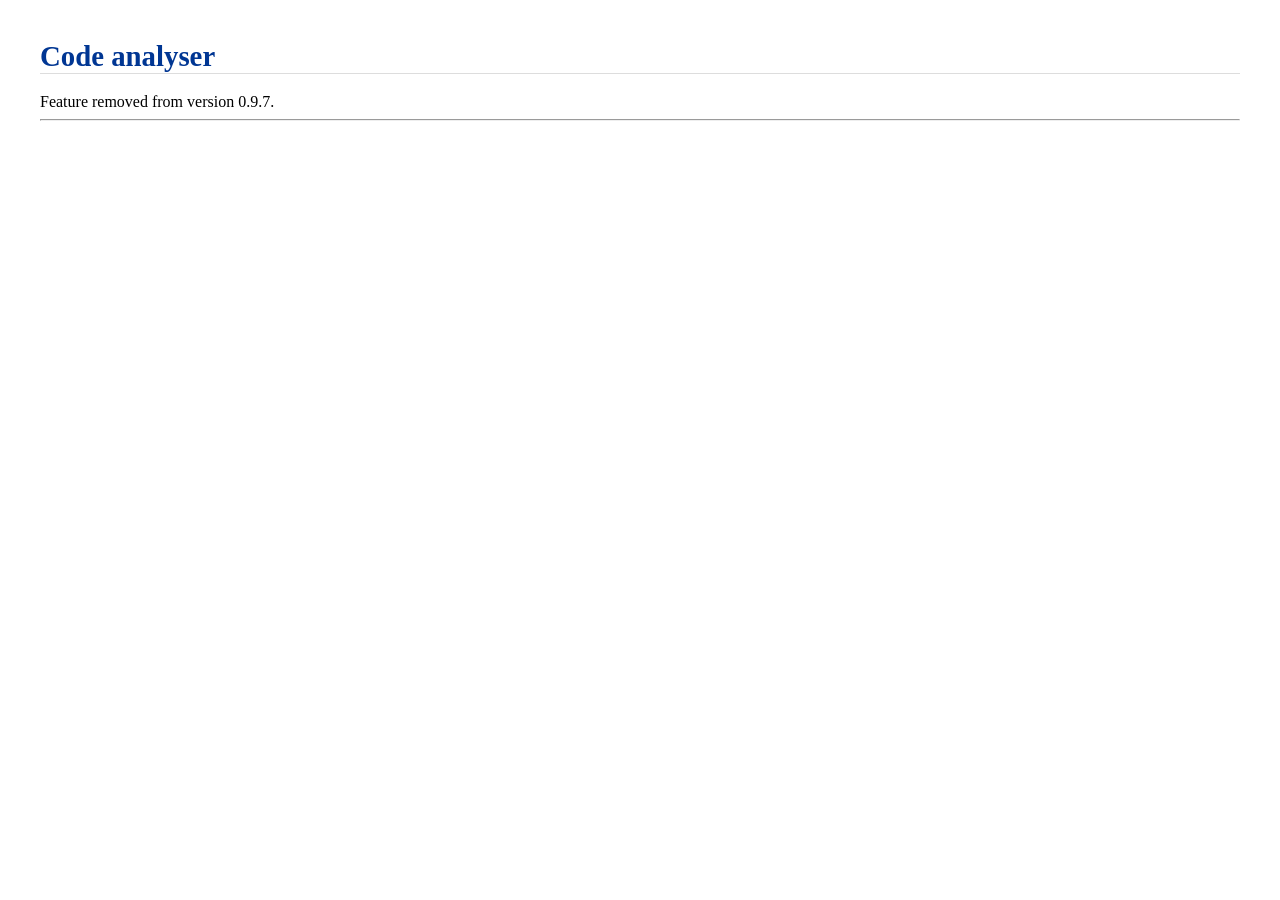
<file: docs/analyzer.html>
<html>
  <head>
    <meta name="viewport" content="width=device-width, initial-scale=1" />
    <meta content="text/html; charset=UTF-8" http-equiv="content-type">
    <link rel="stylesheet" href="ucsim.css">
    <title>&micro;Csim: Code Analyser</title>
  </head>
  <body bgcolor="white">

    <h1>Code analyser</h1>

    Feature removed from version 0.9.7.
    
    <hr>
  </body>
</html>
</file>
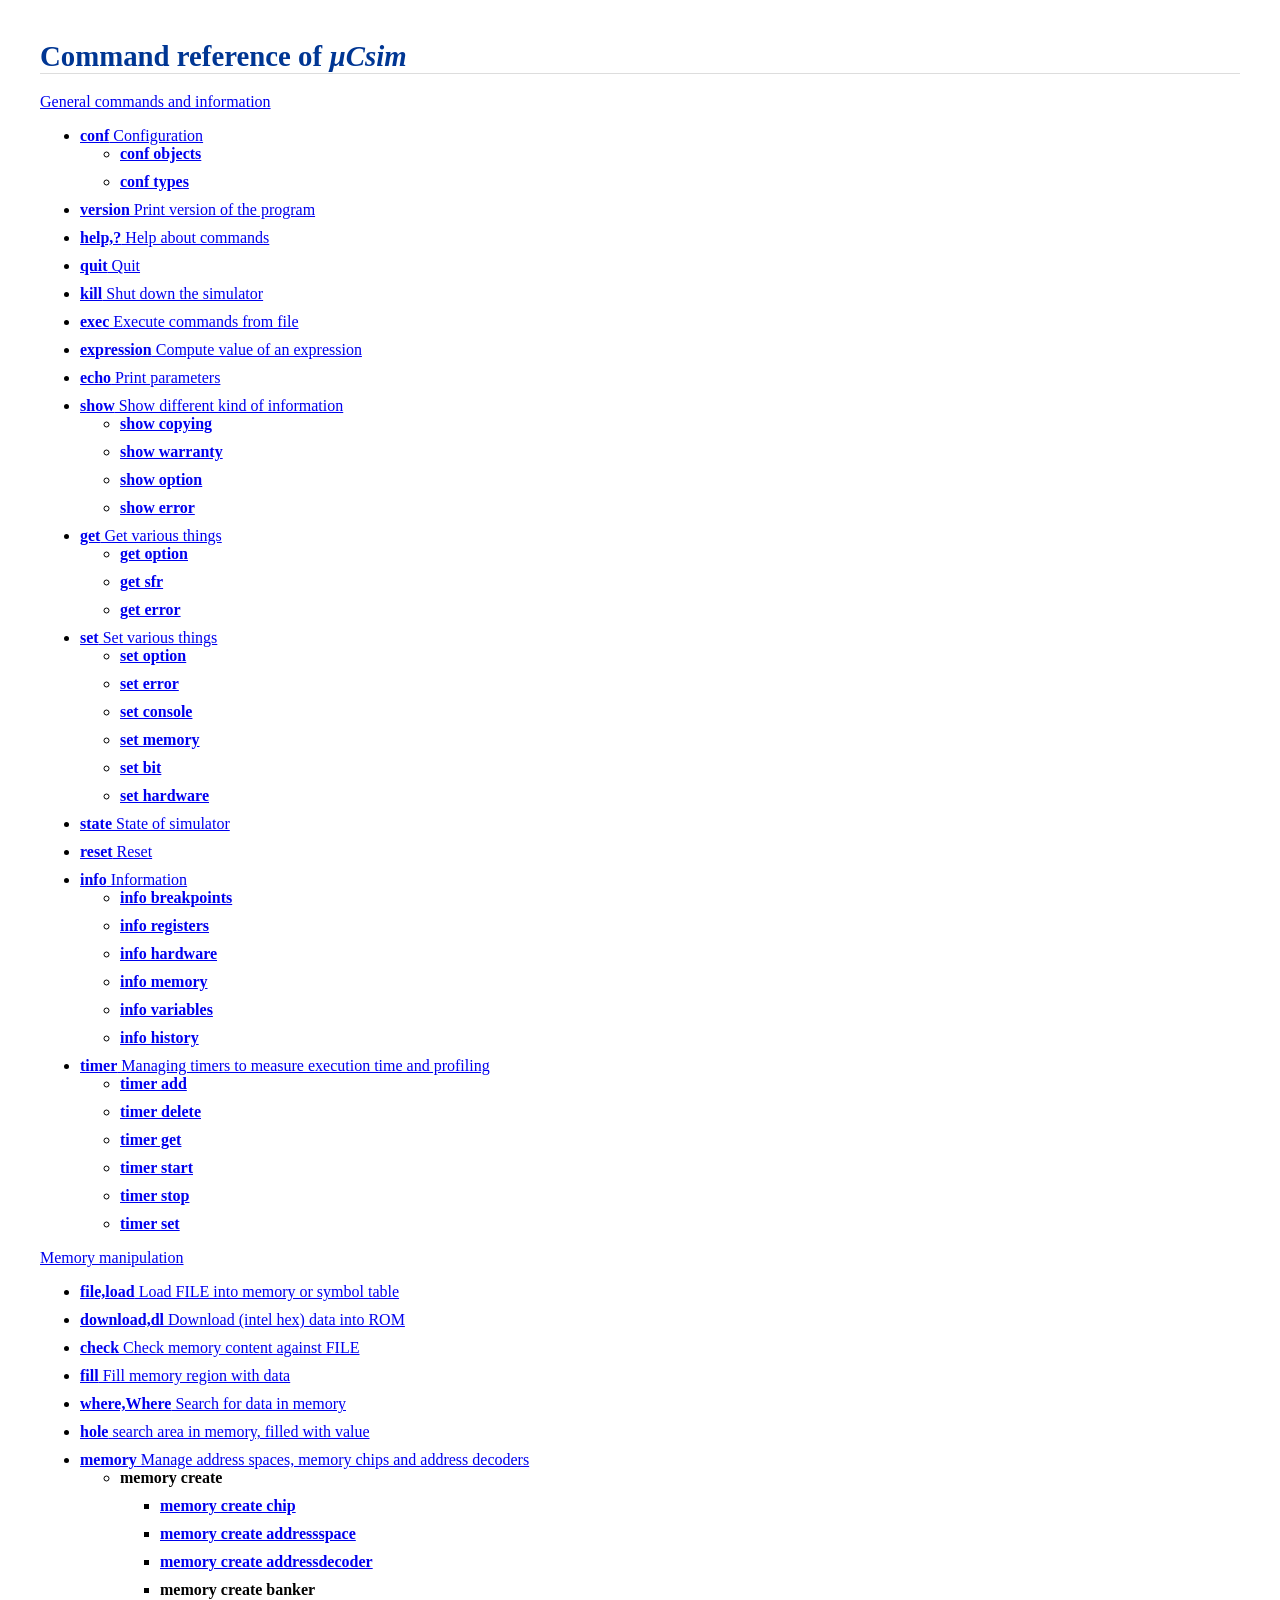
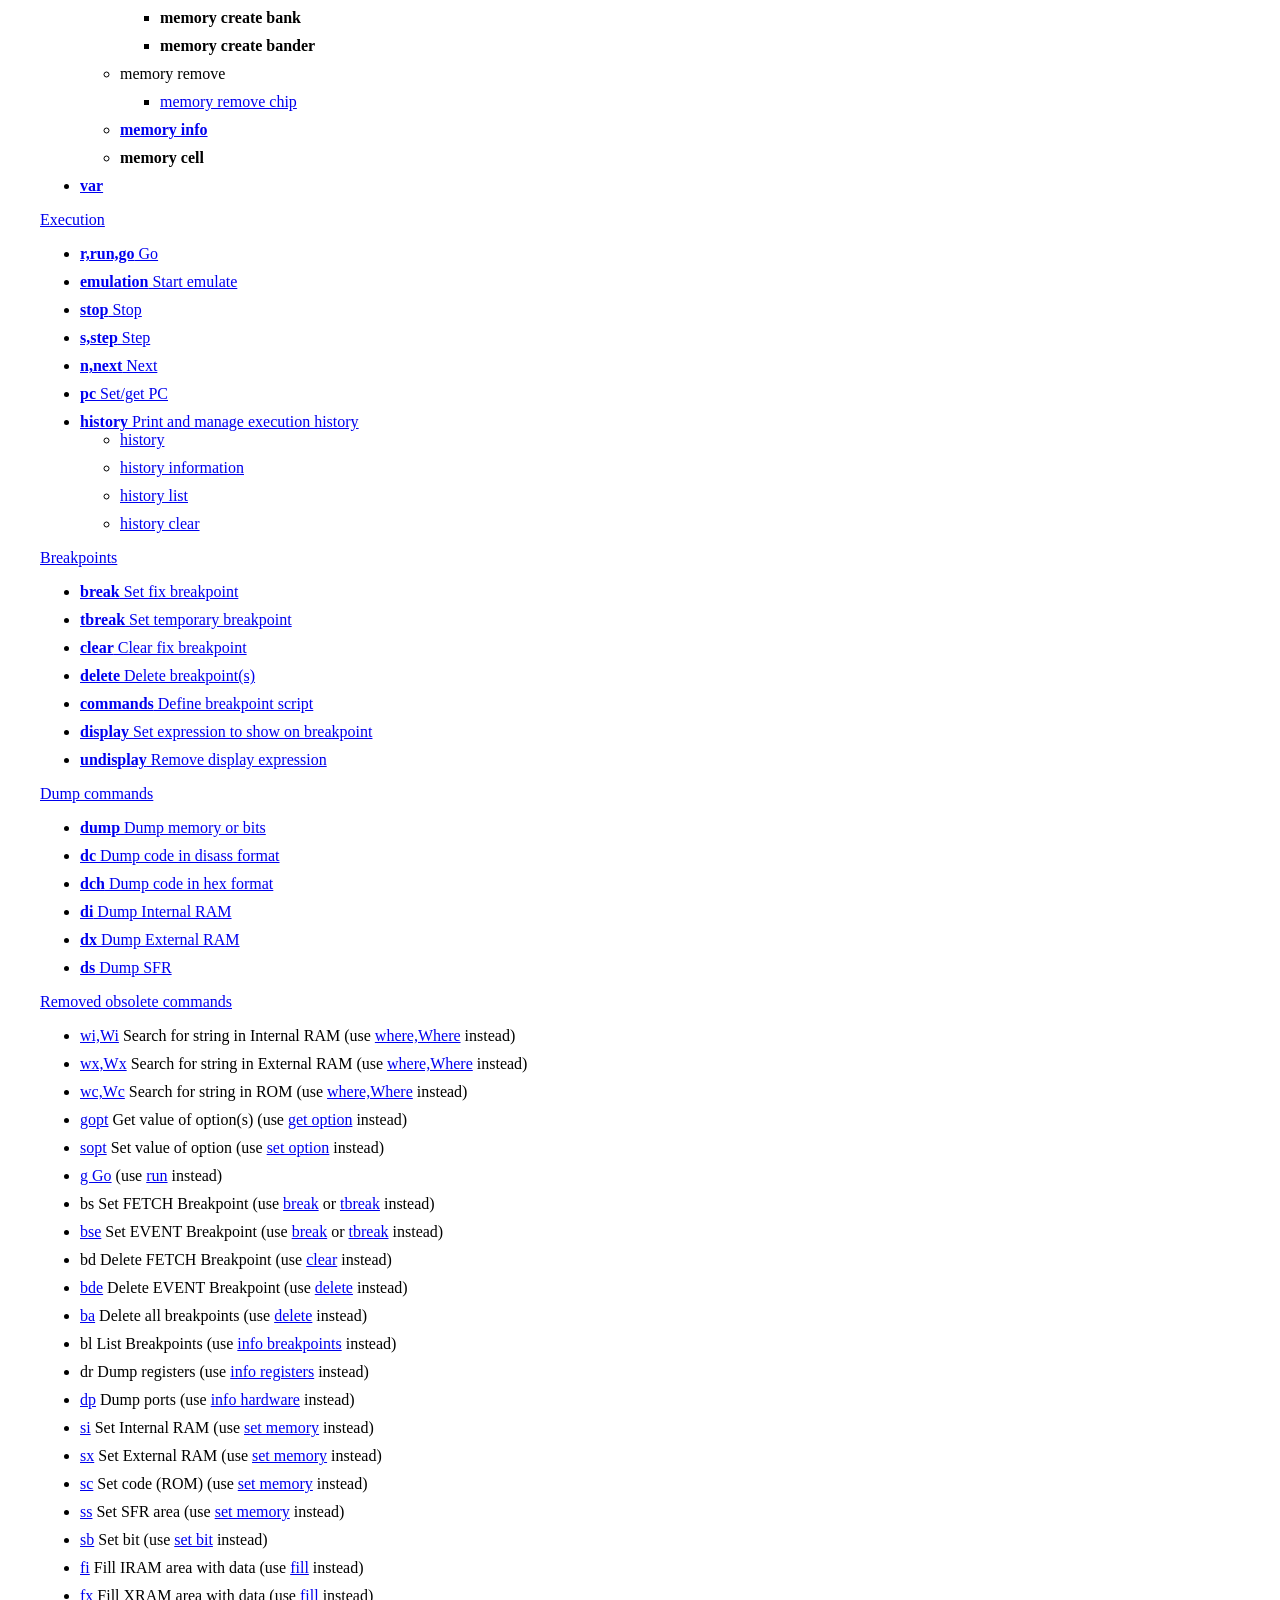
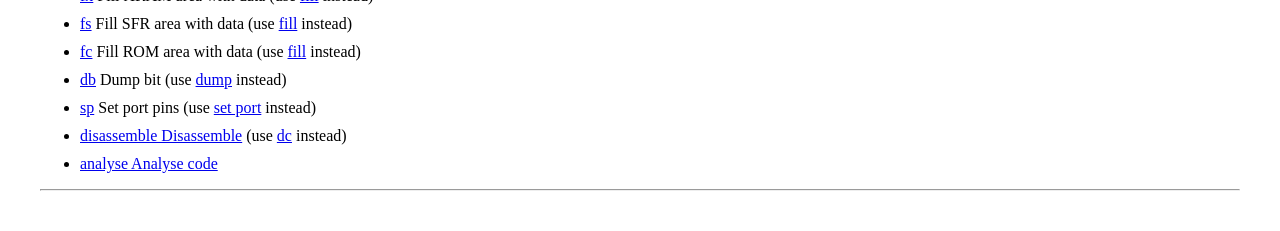
<file: docs/cmd.html>
<html>
  <head>
    <meta name="viewport" content="width=device-width, initial-scale=1" />
    <meta http-equiv="content-type" content="text/html; charset=UTF-8">
    <link rel="stylesheet" href="ucsim.css">
    <title>Commands of &micro;Csim</title>
  </head>
  
  <body>
    <h1>Command reference of <i>&micro;Csim</i></h1>
    <!--GENERAL--> <a href="cmd_general.html">General commands and information</a>
    <ul>
      <li><a href="cmd_general.html#conf"><b>conf</b> Configuration</a>
        <ul>
          <li><a href="cmd_general.html#conf_objects"><b>conf objects</b></a></li>
          <li><a href="cmd_general.html#conf_types"><b>conf types</b></a></li>
        </ul>
      </li>
      <li><a href="cmd_general.html#version"><b>version</b> Print version of the
          program</a></li>
      <li><a href="cmd_general.html#h"><b>help,?</b> Help about commands</a></li>
      <li><a href="cmd_general.html#q"><b>quit</b> Quit</a></li>
      <li><a href="cmd_general.html#kill"><b>kill</b> Shut down the simulator</a></li>
      <li><a href="cmd_general.html#exec"><b>exec</b> Execute commands from file</a></li>
      <li><a href="cmd_general.html#expression"><b>expression</b> Compute value
        of an expression</a></li>
      <li><a href="cmd_general.html#echo"><b>echo</b> Print parameters</a></li>
      <li><a href="cmd_general.html#show"><b>show</b> Show different kind of
          information</a>
        <ul>
          <li><a href="cmd_general.html#show_copying"><b>show copying</b></a> </li>
          <li><a href="cmd_general.html#show_warranty"><b>show warranty</b></a>
          </li>
          <li><a href="cmd_general.html#show_option"><b>show option</b></a></li>
          <li><a href="cmd_general.html#show_error"><b>show error</b></a></li>
        </ul>
      </li>
      <li><a href="cmd_general.html#get"><b>get</b> Get various things</a>
        <ul>
          <li><b><a href="cmd_general.html#get_option">get option</a></b> </li>
          <li><b><a href="cmd_general.html#get_sfr">get sfr</a></b> </li>
          <li><b><a href="cmd_general.html#get_error">get error</a></b></li>
        </ul>
      </li>
      <li><a href="cmd_general.html#set"><b>set</b> Set various things</a>
        <ul>
          <li><a href="cmd_general.html#set_option"><b>set option</b></a></li>
          <li><a href="cmd_general.html#set_error"><b>set error</b></a></li>
          <li><a href="cmd_general.html#set_console"><b>set console</b></a></li>
          <li><a href="cmd_general.html#set_memory"><b>set memory</b></a> </li>
          <li><a href="cmd_general.html#set_bit"><b>set bit</b></a> </li>
          <li><a href="cmd_general.html#set_hardware"><b>set hardware</b></a></li>
        </ul>
      </li>
      <li><a href="cmd_general.html#state"><b>state</b> State of simulator</a> </li>
      <li><a href="cmd_general.html#reset"><b>reset</b> Reset </a></li>
      <li><a href="cmd_general.html#info"><b>info</b> Information</a>
        <ul>
          <li><a href="cmd_general.html#info_breakpoints"><b>info breakpoints</b></a>
          </li>
          <li><a href="cmd_general.html#info_registers"><b>info registers</b></a>
          </li>
          <li><a href="cmd_general.html#info_hardware"><b>info hardware</b></a>
          </li>
          <!--li><a href="cmd_general.html#info_stack"><b>info stack</b></a>
            (<font color="#ff2211">since 0.5.0</font>) </li-->
          <li><a href="cmd_general.html#info_memory"><b>info memory</b></a></li>
          <li><a href="cmd_general.html#info_variables"><b>info variables</b></a></li>
	  <li><a href="cmd_general.html#info_history"><b>info history</b></a></li>
        </ul>
      </li>
      <li><a href="cmd_general.html#timer"><b>timer</b> Managing timers to
          measure execution time and profiling</a>
        <ul>
          <li><a href="cmd_general.html#timer_add"><b>timer add</b></a> </li>
          <li><a href="cmd_general.html#timer_delete"><b>timer delete</b></a> </li>
          <li><a href="cmd_general.html#timer_get"><b>timer get</b></a> </li>
          <li><a href="cmd_general.html#timer_start"><b>timer start</b></a> </li>
          <li><a href="cmd_general.html#timer_stop"><b>timer stop</b></a> </li>
          <li><a href="cmd_general.html#timer_set"><b>timer set</b></a> </li>
        </ul>
      </li>
    </ul>
    <!--MEMORY--> <a href="cmd_memory.html">Memory manipulation</a>
    <ul>
      <li><a href="cmd_memory.html#file"><b>file,load</b> Load FILE
      into memory or symbol table</a> </li>
      <li><a href="cmd_memory.html#dl"><b>download,dl</b> Download
          (intel hex) data into ROM</a> </li>
      <li><a href="cmd_memory.html#check"><b>check</b> Check 
	  memory content against FILE</a> </li>
      <li><a href="cmd_memory.html#fill"><b>fill</b> Fill memory
          region with data</a> </li>
      <li><a href="cmd_memory.html#where"><b>where,Where</b> Search
          for data in memory</a> </li>
      <li><a href="cmd_memory.html#hole"><b>hole</b> search area in
          memory, filled with value</a> </li>
      <li><a href="cmd_memory.html#memory"><b>memory</b> Manage
          address spaces, memory chips and address decoders</a>
        <ul>
          <li><b>memory create</b></li>
          <ul>
            <li><a href="cmd_memory.html#memory_createchip"><b>memory create chip</b></a></li>
          </ul>
          <ul>
            <li><a href="cmd_memory.html#memory_createaddressspace"><b>memory
              create addressspace</b></a></li>
            <li><a href="cmd_memory.html#memory_createaddressdecoder"><b>memory
              create addressdecoder</b></a></li>
            <li><b>memory create banker</b></li>
            <li><b>memory create bank</b></li>
            <li><b>memory create bander</b></li>
          </ul>
	  <li>memory remove</li>
	  <ul>
	    <li><a href="cmd_memory.html#memory_remove_chip">memory remove chip</a>
	  </ul>
        </ul>
        <ul>
          <li><a href="cmd_memory.html#memory_info"><b>memory info</b></a></li>
          <li><b>memory cell</b></li>
        </ul>
        <ul>
        </ul>
        <ul>
          <ul>
          </ul>
        </ul>
      </li>
      <li><b><a href="cmd_memory.html#var">var</a></b></li>
    </ul>
    <!--EXEC--> <a href="cmd_exec.html">Execution</a>
    <ul>
      <li><a href="cmd_exec.html#run"><b>r,run,go</b> Go</a></li>
      <li><a href="cmd_exec.html#emulation"><b>emulation</b> Start emulate</a></li>
      <li><a href="cmd_exec.html#stop"><b>stop</b> Stop</a></li>
      <li><a href="cmd_exec.html#step"><b>s,step</b> Step</a></li>
      <li><a href="cmd_exec.html#n"><b>n,next</b> Next</a> </li>
      <li><a href="cmd_exec.html#pc"><b>pc</b> Set/get PC</a></li>
      <li><a href="cmd_exec.html#history"><b>history</b> Print and manage execution history</a>
	<ul><li><a href="cmd_exec.html#history_">history</a></li>
	  <li><a href="cmd_exec.html#history_info">history information</a></li>
	  <li><a href="cmd_exec.html#history_list">history list</a></li>
	  <li><a href="cmd_exec.html#history_clear">history clear</a></li>
	</ul>
      </li>
    </ul>
    <!--BREAKPOINT--> <a href="cmd_bp.html">Breakpoints</a>
    <ul>
      <li><a href="cmd_bp.html#break"><b>break</b> Set fix breakpoint</a></li>
      <li><a href="cmd_bp.html#tbreak"><b>tbreak</b> Set temporary breakpoint</a></li>
      <li><a href="cmd_bp.html#clear"><b>clear</b> Clear fix breakpoint</a> </li>
      <li><a href="cmd_bp.html#delete"><b>delete</b> Delete breakpoint(s)</a></li>
      <li><a href="cmd_bp.html#commands"><b>commands</b> Define breakpoint
        script</a></li>
      <li><a href="cmd_bp.html#display"><b>display</b> Set expression to show on breakpoint</a></li>
      <li><a href="cmd_bp.html#undisplay"><b>undisplay</b> Remove display expression</a></li>
    </ul>
    <!--DUMP--> <a href="cmd_dump.html">Dump commands</a>
    <ul>
      <li><a href="cmd_dump.html#dump"><b>dump</b> Dump memory or bits</a></li>
      <li><a href="cmd_dump.html#dc"><b>dc</b> Dump code in disass format</a> </li>
      <li><a href="cmd_dump.html#dch"><b>dch</b> Dump code in hex format</a> </li>
      <li><a href="cmd_dump.html#di"><b>di</b> Dump Internal RAM</a> </li>
      <li><a href="cmd_dump.html#dx"><b>dx</b> Dump External RAM</a> </li>
      <li><a href="cmd_dump.html#ds"><b>ds</b> Dump SFR</a> </li>
    </ul>
    <!--REMOVED--> <a href="cmd_removed.html">Removed obsolete commands</a>
    <ul>
      <li><a href="cmd_removed.html#wi">wi,Wi</a> Search for string in Internal
        RAM (use <a href="cmd_memory.html#where">where,Where</a> instead) </li>
      <li><a href="cmd_removed.html#wx">wx,Wx</a> Search for string in External
        RAM (use <a href="cmd_memory.html#where">where,Where</a> instead) </li>
      <li><a href="cmd_removed.html#wc">wc,Wc</a> Search for string in ROM (use
        <a href="cmd_memory.html#where">where,Where</a> instead) </li>
      <li><a href="cmd_removed.html#gopt">gopt</a> Get value of option(s) (use <a
          href="cmd_general.html#get_option">get option</a> instead) </li>
      <li><a href="cmd_removed.html#sopt">sopt</a> Set value of option (use <a
          href="cmd_general.html#set_option">set option</a> instead) </li>
      <li><a href="cmd_removed.html#g">g Go</a> (use <a href="cmd_exec.html#run">run</a>
        instead) </li>
      <li>bs Set FETCH Breakpoint (use <a href="cmd_bp.html#break">break</a> or
        <a href="cmd_bp.html#tbreak">tbreak</a> instead) </li>
      <li><a href="cmd_removed.html#bse">bse</a> Set EVENT Breakpoint (use <a href="cmd_bp.html#break">break</a>
        or <a href="cmd_bp.html#tbreak">tbreak</a> instead) </li>
      <li>bd Delete FETCH Breakpoint (use <a href="cmd_bp.html#clear">clear</a>
        instead) </li>
      <li><a href="cmd_removed.html#bde">bde</a> Delete EVENT Breakpoint (use <a
          href="cmd_bp.html#delete">delete</a> instead) </li>
      <li><a href="cmd_removed.html#ba">ba</a> Delete all breakpoints (use <a href="cmd_bp.html#delete">delete</a>
        instead) </li>
      <li>bl List Breakpoints (use <a href="cmd_bp.html#info">info breakpoints</a>
        instead) </li>
      <li>dr Dump registers (use <a href="cmd_general.html#info_reg">info
          registers</a> instead) </li>
      <li><a href="cmd_removed.html#dp">dp</a> Dump ports (use <a href="cmd_general.html#info_hw">info
          hardware</a> instead) </li>
      <li><a href="cmd_removed.html#si">si</a> Set Internal RAM (use <a href="cmd_general.html#set_mem">set
          memory</a> instead) </li>
      <li><a href="cmd_removed.html#sx">sx</a> Set External RAM (use <a href="cmd_general.html#set_mem">set
          memory</a> instead) </li>
      <li><a href="cmd_removed.html#sc">sc</a> Set code (ROM) (use <a href="cmd_general.html#set_mem">set
          memory</a> instead) </li>
      <li><a href="cmd_removed.html#ss">ss</a> Set SFR area (use <a href="cmd_general.html#set_mem">set
          memory</a> instead) </li>
      <li><a href="cmd_removed.html#sb">sb</a> Set bit (use <a href="cmd_general.html#set_bit">set
          bit</a> instead) </li>
      <li><a href="cmd_removed.html#fi">fi</a> Fill IRAM area with data (use <a
          href="cmd_memory.html#fill">fill</a> instead) </li>
      <li><a href="cmd_removed.html#fx">fx</a> Fill XRAM area with data (use <a
          href="cmd_memory.html#fill">fill</a> instead) </li>
      <li><a href="cmd_removed.html#fs">fs</a> Fill SFR area with data (use <a
          href="cmd_memory.html#fill">fill</a> instead) </li>
      <li><a href="cmd_removed.html#fc">fc</a> Fill ROM area with data (use <a
          href="cmd_memory.html#fill">fill</a> instead) </li>
      <li><a href="cmd_removed.html#db">db</a> Dump bit (use <a href="cmd_general.html#dump">dump</a>
        instead) </li>
      <li><a href="cmd_removed.html#sp">sp</a> Set port pins (use <a href="cmd_general.html#set_port">set
          port</a> instead) </li>
      <li><a href="cmd_removed.html#disassemble">disassemble Disassemble</a> (use <a href="cmd_dump.html#dc">dc</a> instead)</li>
      <li><a href="cmd_removed.html#analyse">analyse Analyse code</a></li>
    </ul>
    <hr>
  </body>
</html>
</file>
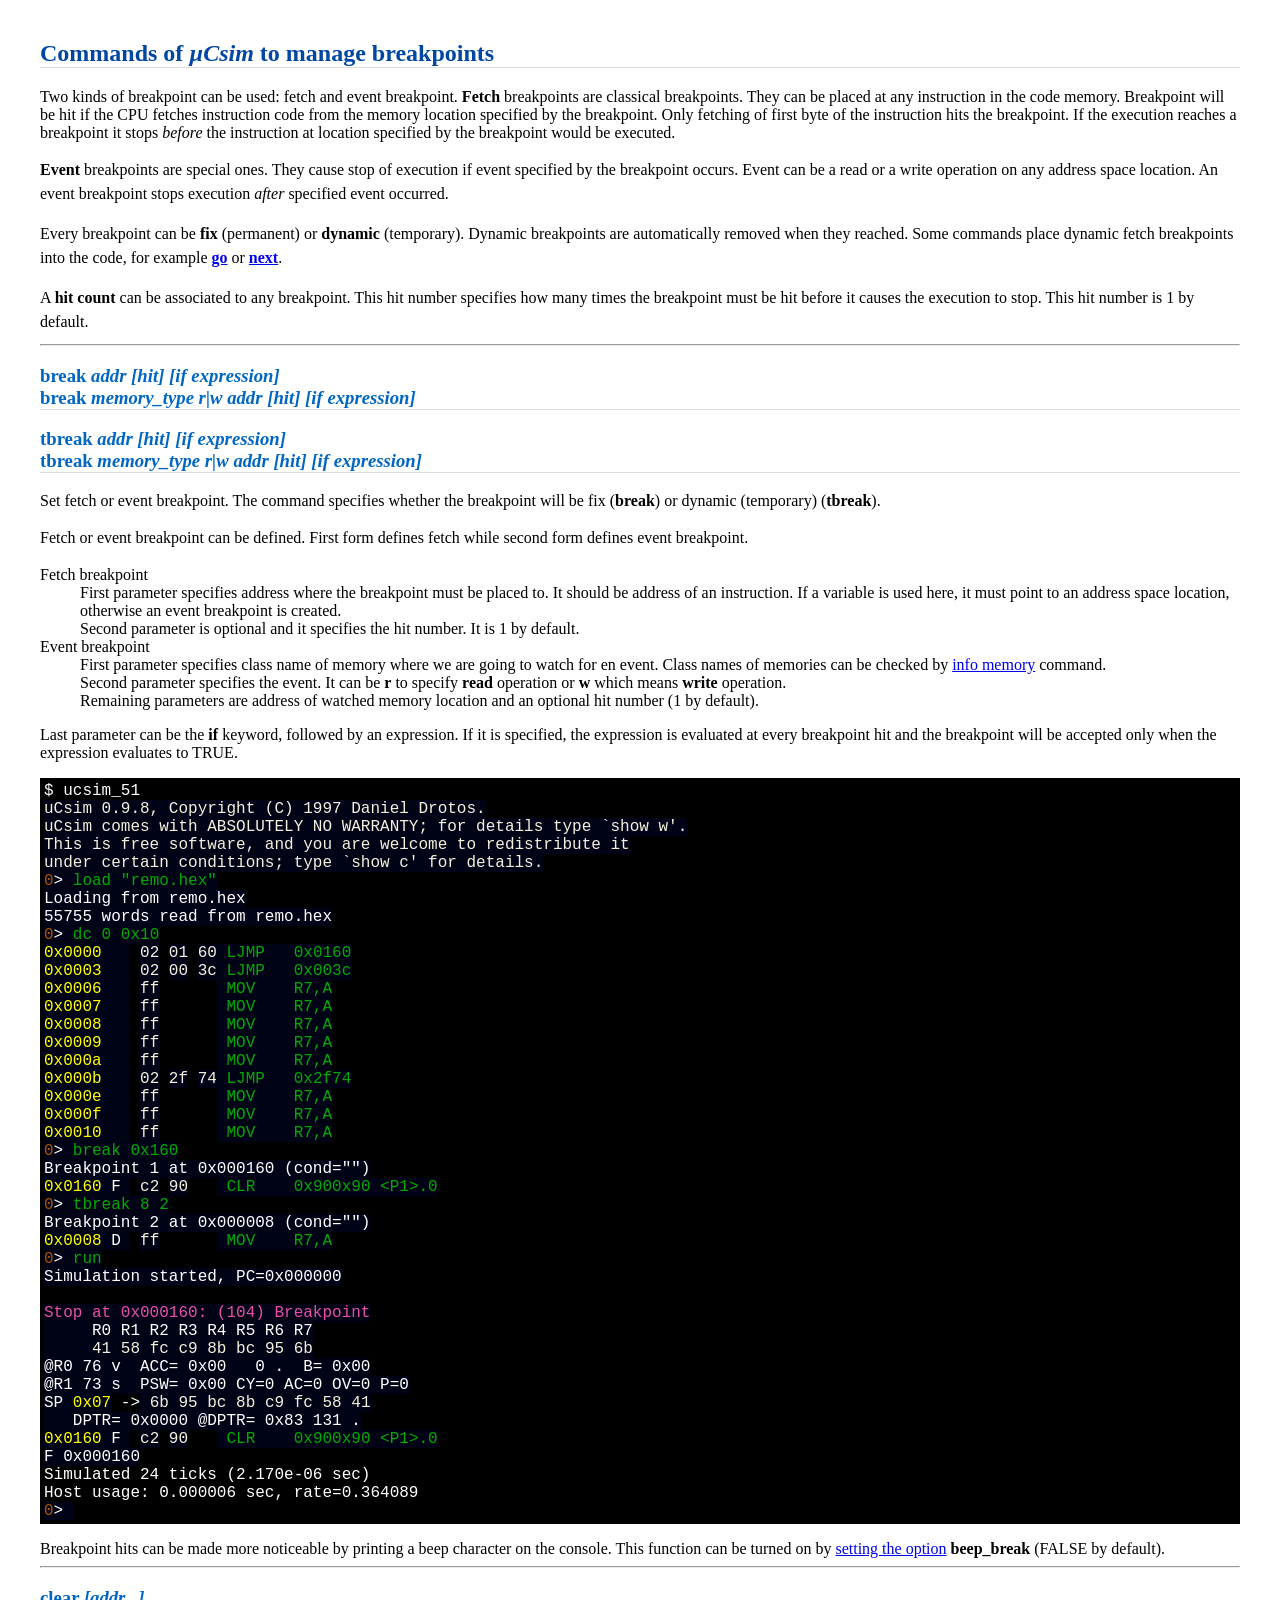
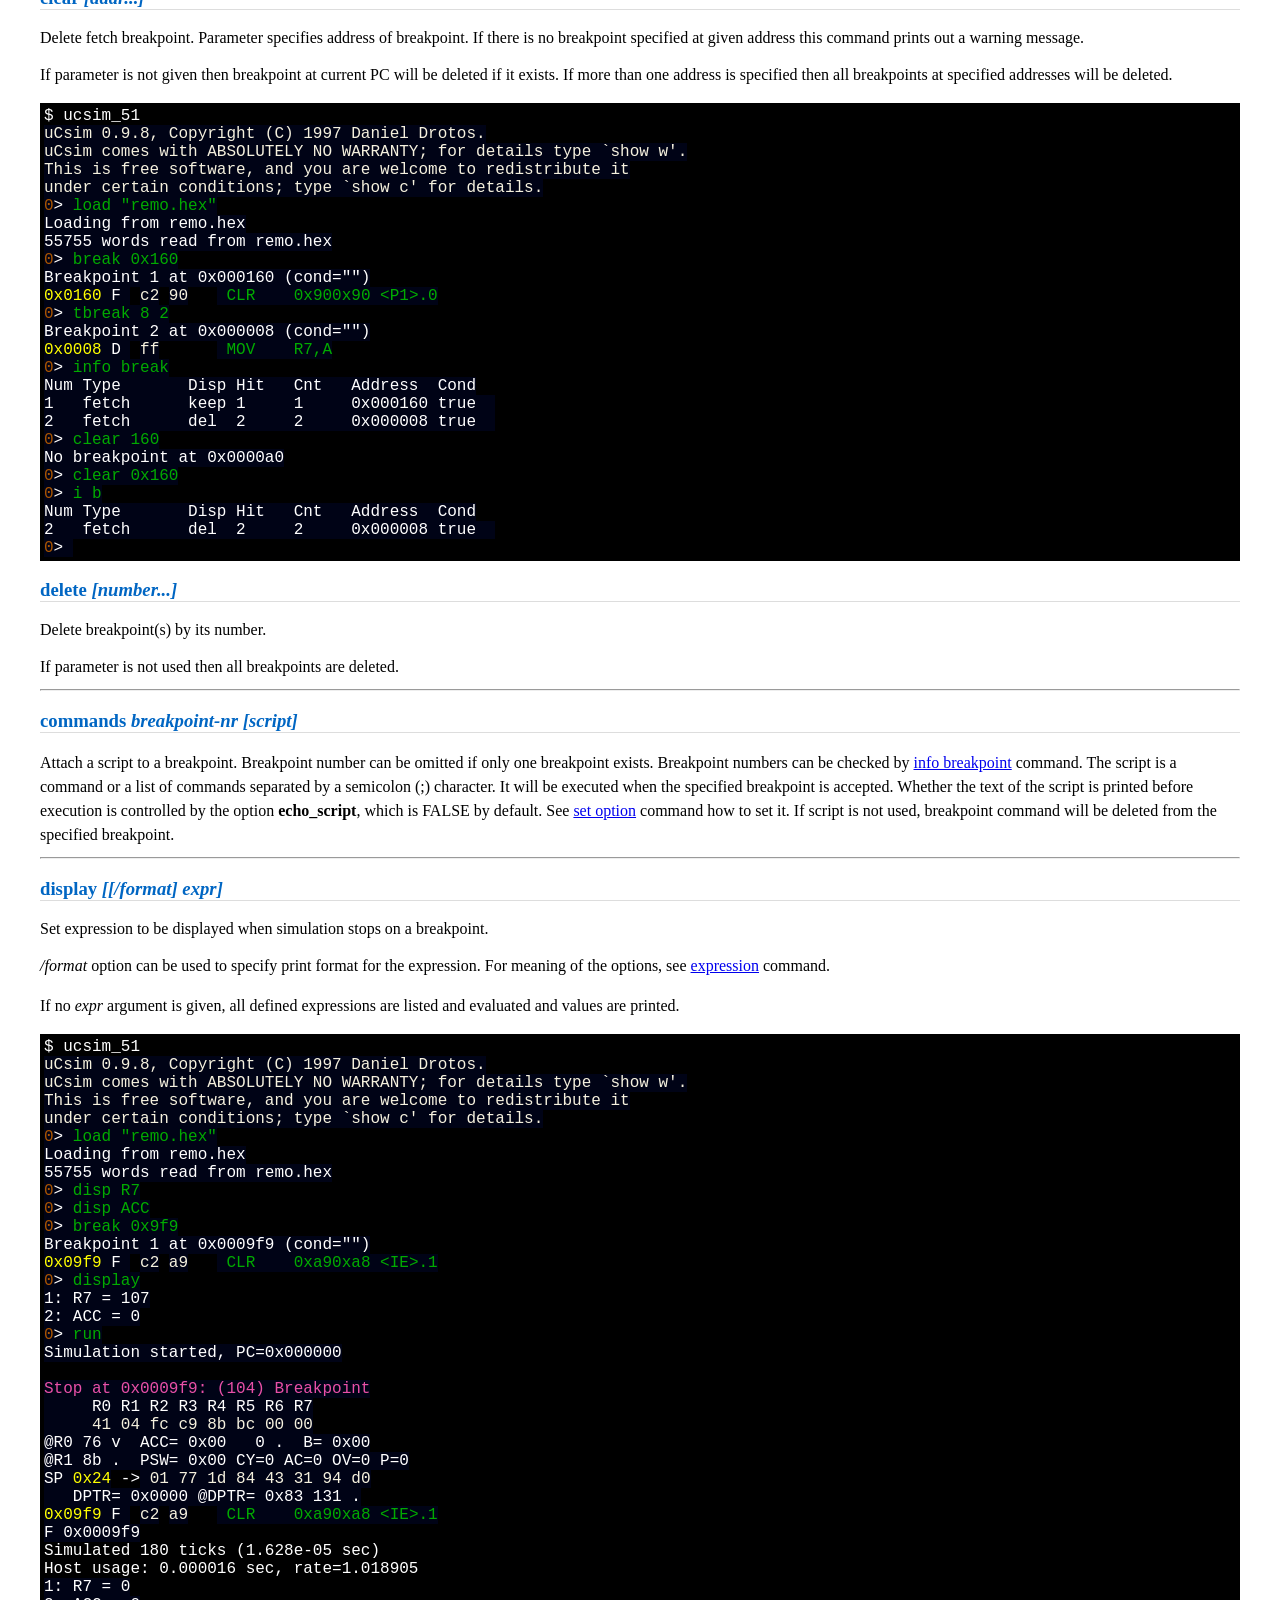
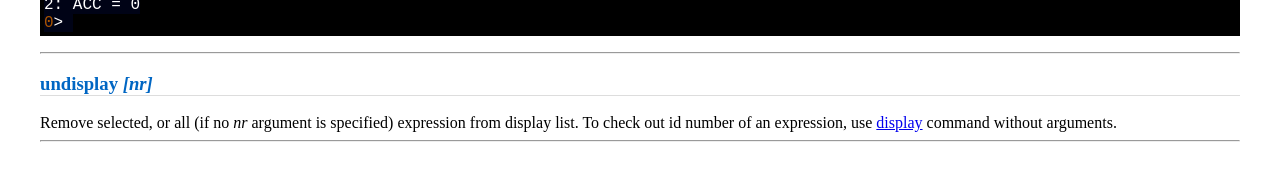
<file: docs/cmd_bp.html>
<html>
  <head>
    <meta name="viewport" content="width=device-width, initial-scale=1" />
    <meta http-equiv="content-type" content="text/html; charset=UTF-8">
    <link rel="stylesheet" href="ucsim.css">
    <title>Breakpoints commands of &micro;Csim</title>
  </head>

  <body>

    <!-- BREAKPOINTS -->
    <h2>Commands of <i>&micro;Csim</i> to manage breakpoints</h2>

    Two kinds of breakpoint can be used: fetch and event
    breakpoint. <b>Fetch</b> breakpoints are classical
    breakpoints. They can be placed at any instruction in the code
    memory. Breakpoint will be hit if the CPU fetches instruction code
    from the memory location specified by the breakpoint. Only
    fetching of first byte of the instruction hits the breakpoint. If
    the execution reaches a breakpoint it stops <i>before</i> the
    instruction at location specified by the breakpoint would be
    executed.

    <p><b>Event</b> breakpoints are special ones. They cause stop of
      execution if event specified by the breakpoint occurs. Event can
      be a read or a write operation on any address space
      location. An event breakpoint stops execution <i>after</i>
      specified event occurred. </p>

    <p>Every breakpoint can be <b>fix</b> (permanent)
      or <b>dynamic</b> (temporary). Dynamic breakpoints are
      automatically removed when they reached. Some commands place
      dynamic fetch breakpoints into the code, for
      example <a href="#g"><b>go</b></a>
      or <a href="#n"><b>next</b></a>. </p>

    <p>A <b>hit count</b> can be associated to any breakpoint. This
      hit number specifies how many times the breakpoint must be hit
      before it causes the execution to stop. This hit number is 1 by
      default. </p>
    <hr>

    <!-- ----------------------------------------------------------------- -->
    <a name="break">
      <h3>break <i>addr [hit] [if expression]</i> <br>
        break <i>memory_type r|w addr [hit] [if expression]<br>
        </i></h3>
    </a>
    <a name="tbreak">
      <h3>tbreak<i> addr [hit] [if expression]</i> <br>
        tbreak <i>memory_type r|w addr [hit] [if expression]<br>
        </i></h3>
    </a>

    Set fetch or event breakpoint. The command specifies whether the
    breakpoint will be fix (<b>break</b>) or dynamic (temporary)
    (<b>tbreak</b>).

    <p>Fetch or event breakpoint can be defined. First form defines
      fetch while second form defines event breakpoint. </p>

    <dl>
      <dt>Fetch breakpoint </dt>
      <dd>First parameter specifies address where the breakpoint must
        be placed to. It should be address of an instruction. If a
        variable is used here, it must point to an address space
        location, otherwise an event breakpoint is created.

	<br>
        Second parameter is optional and it specifies the hit
        number. It is 1 by default. </dd>

	<dt>Event breakpoint </dt>
	<dd>First parameter specifies class name of memory where we
          are going to watch for en event. Class names of memories can
          be checked by <a href="cmd_general.html#info_memory">info
          memory</a> command. <br> Second parameter specifies the
          event. It can be <b>r</b> to specify <b>read</b> operation
          or <b>w</b> which means <b>write</b> operation. <br>
          Remaining parameters are address of watched memory location
          and an optional hit number (1 by default). </dd>
    </dl>

    Last parameter can be the <b>if</b> keyword, followed by an
    expression. If it is specified, the expression is evaluated at
    every breakpoint hit and the breakpoint will be accepted only when
    the expression evaluates to TRUE.

    
<!-- @BLOCK@ break 04a30a12d7730908624d30d0629c9de4 -->
<pre class="eg">$ ucsim_51
<span style="color: #F5F1DE; background-color: #000316">uCsim 0.9.8, Copyright (C) 1997 Daniel Drotos.
uCsim comes with ABSOLUTELY NO WARRANTY; for details type `show w'.
This is free software, and you are welcome to redistribute it
under certain conditions; type `show c' for details.
</span><span style="color: #aa5500; background-color: #000316">0</span><span style="color: #ffffff; background-color: #000316">&gt; </span><span style="color: #00aa00; background-color: #000316">load "remo.hex"
</span><span style="color: #ffffff; background-color: #000316">Loading from remo.hex
55755 words read from remo.hex
</span><span style="color: #aa5500; background-color: #000316">0</span><span style="color: #ffffff; background-color: #000316">&gt; </span><span style="color: #00aa00; background-color: #000316">dc 0 0x10
</span><span style="color: #ffff00; background-color: #000316">0x0000</span><span style="color: #ffffff; background-color: #000316">  </span><span style="color: #ffffff; background-color: #000316"> </span> <span style="color: #F5F1DE; background-color: #000316">02</span> <span style="color: #F5F1DE; background-color: #000316">01</span> <span style="color: #F5F1DE; background-color: #000316">60</span><span style="color: #00aa00; background-color: #000316"> LJMP   0x0160</span>
<span style="color: #ffff00; background-color: #000316">0x0003</span><span style="color: #ffffff; background-color: #000316">  </span><span style="color: #ffffff; background-color: #000316"> </span> <span style="color: #F5F1DE; background-color: #000316">02</span> <span style="color: #F5F1DE; background-color: #000316">00</span> <span style="color: #F5F1DE; background-color: #000316">3c</span><span style="color: #00aa00; background-color: #000316"> LJMP   0x003c</span>
<span style="color: #ffff00; background-color: #000316">0x0006</span><span style="color: #ffffff; background-color: #000316">  </span><span style="color: #ffffff; background-color: #000316"> </span> <span style="color: #F5F1DE; background-color: #000316">ff</span>      <span style="color: #00aa00; background-color: #000316"> MOV    R7,A</span>
<span style="color: #ffff00; background-color: #000316">0x0007</span><span style="color: #ffffff; background-color: #000316">  </span><span style="color: #ffffff; background-color: #000316"> </span> <span style="color: #F5F1DE; background-color: #000316">ff</span>      <span style="color: #00aa00; background-color: #000316"> MOV    R7,A</span>
<span style="color: #ffff00; background-color: #000316">0x0008</span><span style="color: #ffffff; background-color: #000316">  </span><span style="color: #ffffff; background-color: #000316"> </span> <span style="color: #F5F1DE; background-color: #000316">ff</span>      <span style="color: #00aa00; background-color: #000316"> MOV    R7,A</span>
<span style="color: #ffff00; background-color: #000316">0x0009</span><span style="color: #ffffff; background-color: #000316">  </span><span style="color: #ffffff; background-color: #000316"> </span> <span style="color: #F5F1DE; background-color: #000316">ff</span>      <span style="color: #00aa00; background-color: #000316"> MOV    R7,A</span>
<span style="color: #ffff00; background-color: #000316">0x000a</span><span style="color: #ffffff; background-color: #000316">  </span><span style="color: #ffffff; background-color: #000316"> </span> <span style="color: #F5F1DE; background-color: #000316">ff</span>      <span style="color: #00aa00; background-color: #000316"> MOV    R7,A</span>
<span style="color: #ffff00; background-color: #000316">0x000b</span><span style="color: #ffffff; background-color: #000316">  </span><span style="color: #ffffff; background-color: #000316"> </span> <span style="color: #F5F1DE; background-color: #000316">02</span> <span style="color: #F5F1DE; background-color: #000316">2f</span> <span style="color: #F5F1DE; background-color: #000316">74</span><span style="color: #00aa00; background-color: #000316"> LJMP   0x2f74</span>
<span style="color: #ffff00; background-color: #000316">0x000e</span><span style="color: #ffffff; background-color: #000316">  </span><span style="color: #ffffff; background-color: #000316"> </span> <span style="color: #F5F1DE; background-color: #000316">ff</span>      <span style="color: #00aa00; background-color: #000316"> MOV    R7,A</span>
<span style="color: #ffff00; background-color: #000316">0x000f</span><span style="color: #ffffff; background-color: #000316">  </span><span style="color: #ffffff; background-color: #000316"> </span> <span style="color: #F5F1DE; background-color: #000316">ff</span>      <span style="color: #00aa00; background-color: #000316"> MOV    R7,A</span>
<span style="color: #ffff00; background-color: #000316">0x0010</span><span style="color: #ffffff; background-color: #000316">  </span><span style="color: #ffffff; background-color: #000316"> </span> <span style="color: #F5F1DE; background-color: #000316">ff</span>      <span style="color: #00aa00; background-color: #000316"> MOV    R7,A</span>
<span style="color: #aa5500; background-color: #000316">0</span><span style="color: #ffffff; background-color: #000316">&gt; </span><span style="color: #00aa00; background-color: #000316">break 0x160
</span><span style="color: #ffffff; background-color: #000316">Breakpoint 1 at 0x000160 (cond="")
</span><span style="color: #ffff00; background-color: #000316">0x0160</span><span style="color: #ffffff; background-color: #000316"> F</span><span style="color: #ffffff; background-color: #000316"> </span> <span style="color: #F5F1DE; background-color: #000316">c2</span> <span style="color: #F5F1DE; background-color: #000316">90</span>   <span style="color: #00aa00; background-color: #000316"> CLR    0x900x90 &lt;P1&gt;.0</span>
<span style="color: #aa5500; background-color: #000316">0</span><span style="color: #ffffff; background-color: #000316">&gt; </span><span style="color: #00aa00; background-color: #000316">tbreak 8 2
</span><span style="color: #ffffff; background-color: #000316">Breakpoint 2 at 0x000008 (cond="")
</span><span style="color: #ffff00; background-color: #000316">0x0008</span><span style="color: #ffffff; background-color: #000316"> D</span><span style="color: #ffffff; background-color: #000316"> </span> <span style="color: #F5F1DE; background-color: #000316">ff</span>      <span style="color: #00aa00; background-color: #000316"> MOV    R7,A</span>
<span style="color: #aa5500; background-color: #000316">0</span><span style="color: #ffffff; background-color: #000316">&gt; </span><span style="color: #00aa00; background-color: #000316">run
</span><span style="color: #ffffff; background-color: #000316">Simulation started, PC=0x000000
</span><span style="color: #E850A8; background-color: #000316">
Stop at 0x000160: (104) Breakpoint
</span><span style="color: #ffffff; background-color: #000316">     R0 R1 R2 R3 R4 R5 R6 R7
    </span><span style="color: #F5F1DE; background-color: #000316"> 41</span><span style="color: #F5F1DE; background-color: #000316"> 58</span><span style="color: #F5F1DE; background-color: #000316"> fc</span><span style="color: #F5F1DE; background-color: #000316"> c9</span><span style="color: #F5F1DE; background-color: #000316"> 8b</span><span style="color: #F5F1DE; background-color: #000316"> bc</span><span style="color: #F5F1DE; background-color: #000316"> 95</span><span style="color: #F5F1DE; background-color: #000316"> 6b</span>
<span style="color: #ffffff; background-color: #000316">@R0 76 v  ACC= 0x00   0 .  B= 0x00
@R1 73 s  PSW= 0x00 CY=0 AC=0 OV=0 P=0
SP </span><span style="color: #ffff00; background-color: #000316">0x07</span> -&gt;<span style="color: #F5F1DE; background-color: #000316"> 6b</span><span style="color: #F5F1DE; background-color: #000316"> 95</span><span style="color: #F5F1DE; background-color: #000316"> bc</span><span style="color: #F5F1DE; background-color: #000316"> 8b</span><span style="color: #F5F1DE; background-color: #000316"> c9</span><span style="color: #F5F1DE; background-color: #000316"> fc</span><span style="color: #F5F1DE; background-color: #000316"> 58</span><span style="color: #F5F1DE; background-color: #000316"> 41</span>
<span style="color: #ffffff; background-color: #000316">   DPTR= 0x0000 @DPTR= 0x83 131 .
</span><span style="color: #ffff00; background-color: #000316">0x0160</span><span style="color: #ffffff; background-color: #000316"> F</span><span style="color: #ffffff; background-color: #000316"> </span> <span style="color: #F5F1DE; background-color: #000316">c2</span> <span style="color: #F5F1DE; background-color: #000316">90</span>   <span style="color: #00aa00; background-color: #000316"> CLR    0x900x90 &lt;P1&gt;.0</span>
<span style="color: #ffffff; background-color: #000316">F 0x000160
</span>Simulated 24 ticks (2.170e-06 sec)
Host usage: 0.000006 sec, rate=0.364089
<span style="color: #aa5500; background-color: #000316">0</span><span style="color: #ffffff; background-color: #000316">&gt; </span>
</pre>
    <!-- @END@ -->

    
    Breakpoint hits can be made more noticeable by printing a beep
    character on the console. This function can be turned on
    by <a href="cmd_general.html#set_option">setting the
    option</a> <b>beep_break</b> (FALSE by default).<br>
    <hr>


    <!-- ----------------------------------------------------------------- -->
    <a name="clear">
      <h3>clear <i>[addr...]</i></h3>
    </a>

    Delete fetch breakpoint. Parameter specifies address of
    breakpoint. If there is no breakpoint specified at given address
    this command prints out a warning message.

    <p>If parameter is not given then breakpoint at current PC will be
      deleted if it exists. If more than one address is specified then
      all breakpoints at specified addresses will be deleted. </p>

    
<!-- @BLOCK@ clear 050ae4804822223a70fb423588a07076 -->
<pre class="eg">$ ucsim_51
<span style="color: #F5F1DE; background-color: #000316">uCsim 0.9.8, Copyright (C) 1997 Daniel Drotos.
uCsim comes with ABSOLUTELY NO WARRANTY; for details type `show w'.
This is free software, and you are welcome to redistribute it
under certain conditions; type `show c' for details.
</span><span style="color: #aa5500; background-color: #000316">0</span><span style="color: #ffffff; background-color: #000316">&gt; </span><span style="color: #00aa00; background-color: #000316">load "remo.hex"
</span><span style="color: #ffffff; background-color: #000316">Loading from remo.hex
55755 words read from remo.hex
</span><span style="color: #aa5500; background-color: #000316">0</span><span style="color: #ffffff; background-color: #000316">&gt; </span><span style="color: #00aa00; background-color: #000316">break 0x160
</span><span style="color: #ffffff; background-color: #000316">Breakpoint 1 at 0x000160 (cond="")
</span><span style="color: #ffff00; background-color: #000316">0x0160</span><span style="color: #ffffff; background-color: #000316"> F</span><span style="color: #ffffff; background-color: #000316"> </span> <span style="color: #F5F1DE; background-color: #000316">c2</span> <span style="color: #F5F1DE; background-color: #000316">90</span>   <span style="color: #00aa00; background-color: #000316"> CLR    0x900x90 &lt;P1&gt;.0</span>
<span style="color: #aa5500; background-color: #000316">0</span><span style="color: #ffffff; background-color: #000316">&gt; </span><span style="color: #00aa00; background-color: #000316">tbreak 8 2
</span><span style="color: #ffffff; background-color: #000316">Breakpoint 2 at 0x000008 (cond="")
</span><span style="color: #ffff00; background-color: #000316">0x0008</span><span style="color: #ffffff; background-color: #000316"> D</span><span style="color: #ffffff; background-color: #000316"> </span> <span style="color: #F5F1DE; background-color: #000316">ff</span>      <span style="color: #00aa00; background-color: #000316"> MOV    R7,A</span>
<span style="color: #aa5500; background-color: #000316">0</span><span style="color: #ffffff; background-color: #000316">&gt; </span><span style="color: #00aa00; background-color: #000316">info break
</span><span style="color: #ffffff; background-color: #000316">Num Type       Disp Hit   Cnt   Address  Cond
1   fetch      keep 1     1     0x000160 true  
2   fetch      del  2     2     0x000008 true  
</span><span style="color: #aa5500; background-color: #000316">0</span><span style="color: #ffffff; background-color: #000316">&gt; </span><span style="color: #00aa00; background-color: #000316">clear 160
</span><span style="color: #ffffff; background-color: #000316">No breakpoint at 0x0000a0
</span><span style="color: #aa5500; background-color: #000316">0</span><span style="color: #ffffff; background-color: #000316">&gt; </span><span style="color: #00aa00; background-color: #000316">clear 0x160
</span><span style="color: #aa5500; background-color: #000316">0</span><span style="color: #ffffff; background-color: #000316">&gt; </span><span style="color: #00aa00; background-color: #000316">i b
</span><span style="color: #ffffff; background-color: #000316">Num Type       Disp Hit   Cnt   Address  Cond
2   fetch      del  2     2     0x000008 true  
</span><span style="color: #aa5500; background-color: #000316">0</span><span style="color: #ffffff; background-color: #000316">&gt; </span>
</pre>
    <!-- @END@ -->
    

    <!-- ----------------------------------------------------------------- -->
    <a name="delete">
      <h3>delete <i>[number...]</i></h3>
    </a>

    Delete breakpoint(s) by its number.

    <p>If parameter is not used then all breakpoints are deleted. </p>
    <hr>


    <!-- ----------------------------------------------------------------- -->
    <a name="commands">
      <h3>commands <i>breakpoint-nr [script]</i></h3>
    </a>
    
    <p>Attach a script to a breakpoint. Breakpoint number can be
      omitted if only one breakpoint exists. Breakpoint numbers can be
      checked by <a href="cmd_general.html#info_breakpoints">info
      breakpoint</a> command. The script is a command or a list of
      commands separated by a semicolon (;) character. It will be
      executed when the specified breakpoint is accepted. Whether the
      text of the script is printed before execution is controlled by
      the option <b>echo_script</b>, which is FALSE by
      default. See <a href="cmd_general.html#set_option">set
      option</a> command how to set it. If script is not used,
      breakpoint command will be deleted from the specified
      breakpoint.
    </p>
    <hr>


    <!-- ----------------------------------------------------------------- -->
    <a name="display">
      <h3>display <i>[[/format] expr]</i></h3>
    </a>

    Set expression to be displayed when simulation stops on a
    breakpoint.

    <p><i>/format</i> option can be used to specify print format for
      the expression. For meaning of the options,
      see <a href="cmd_general.html#expression">expression</a>
      command.</p>

    <p>If no <i>expr</i> argument is given, all defined expressions
      are listed and evaluated and values are printed.</p>


<!-- @BLOCK@ display 349e1741b6c0549c76d1e851b768d9a4 -->
<pre class="eg">$ ucsim_51
<span style="color: #F5F1DE; background-color: #000316">uCsim 0.9.8, Copyright (C) 1997 Daniel Drotos.
uCsim comes with ABSOLUTELY NO WARRANTY; for details type `show w'.
This is free software, and you are welcome to redistribute it
under certain conditions; type `show c' for details.
</span><span style="color: #aa5500; background-color: #000316">0</span><span style="color: #ffffff; background-color: #000316">&gt; </span><span style="color: #00aa00; background-color: #000316">load "remo.hex"
</span><span style="color: #ffffff; background-color: #000316">Loading from remo.hex
55755 words read from remo.hex
</span><span style="color: #aa5500; background-color: #000316">0</span><span style="color: #ffffff; background-color: #000316">&gt; </span><span style="color: #00aa00; background-color: #000316">disp R7
</span><span style="color: #aa5500; background-color: #000316">0</span><span style="color: #ffffff; background-color: #000316">&gt; </span><span style="color: #00aa00; background-color: #000316">disp ACC
</span><span style="color: #aa5500; background-color: #000316">0</span><span style="color: #ffffff; background-color: #000316">&gt; </span><span style="color: #00aa00; background-color: #000316">break 0x9f9
</span><span style="color: #ffffff; background-color: #000316">Breakpoint 1 at 0x0009f9 (cond="")
</span><span style="color: #ffff00; background-color: #000316">0x09f9</span><span style="color: #ffffff; background-color: #000316"> F</span><span style="color: #ffffff; background-color: #000316"> </span> <span style="color: #F5F1DE; background-color: #000316">c2</span> <span style="color: #F5F1DE; background-color: #000316">a9</span>   <span style="color: #00aa00; background-color: #000316"> CLR    0xa90xa8 &lt;IE&gt;.1</span>
<span style="color: #aa5500; background-color: #000316">0</span><span style="color: #ffffff; background-color: #000316">&gt; </span><span style="color: #00aa00; background-color: #000316">display
</span><span style="color: #ffffff; background-color: #000316">1: R7 = 107
2: ACC = 0
</span><span style="color: #aa5500; background-color: #000316">0</span><span style="color: #ffffff; background-color: #000316">&gt; </span><span style="color: #00aa00; background-color: #000316">run
</span><span style="color: #ffffff; background-color: #000316">Simulation started, PC=0x000000
</span><span style="color: #E850A8; background-color: #000316">
Stop at 0x0009f9: (104) Breakpoint
</span><span style="color: #ffffff; background-color: #000316">     R0 R1 R2 R3 R4 R5 R6 R7
    </span><span style="color: #F5F1DE; background-color: #000316"> 41</span><span style="color: #F5F1DE; background-color: #000316"> 04</span><span style="color: #F5F1DE; background-color: #000316"> fc</span><span style="color: #F5F1DE; background-color: #000316"> c9</span><span style="color: #F5F1DE; background-color: #000316"> 8b</span><span style="color: #F5F1DE; background-color: #000316"> bc</span><span style="color: #F5F1DE; background-color: #000316"> 00</span><span style="color: #F5F1DE; background-color: #000316"> 00</span>
<span style="color: #ffffff; background-color: #000316">@R0 76 v  ACC= 0x00   0 .  B= 0x00
@R1 8b .  PSW= 0x00 CY=0 AC=0 OV=0 P=0
SP </span><span style="color: #ffff00; background-color: #000316">0x24</span> -&gt;<span style="color: #F5F1DE; background-color: #000316"> 01</span><span style="color: #F5F1DE; background-color: #000316"> 77</span><span style="color: #F5F1DE; background-color: #000316"> 1d</span><span style="color: #F5F1DE; background-color: #000316"> 84</span><span style="color: #F5F1DE; background-color: #000316"> 43</span><span style="color: #F5F1DE; background-color: #000316"> 31</span><span style="color: #F5F1DE; background-color: #000316"> 94</span><span style="color: #F5F1DE; background-color: #000316"> d0</span>
<span style="color: #ffffff; background-color: #000316">   DPTR= 0x0000 @DPTR= 0x83 131 .
</span><span style="color: #ffff00; background-color: #000316">0x09f9</span><span style="color: #ffffff; background-color: #000316"> F</span><span style="color: #ffffff; background-color: #000316"> </span> <span style="color: #F5F1DE; background-color: #000316">c2</span> <span style="color: #F5F1DE; background-color: #000316">a9</span>   <span style="color: #00aa00; background-color: #000316"> CLR    0xa90xa8 &lt;IE&gt;.1</span>
<span style="color: #ffffff; background-color: #000316">F 0x0009f9
</span>Simulated 180 ticks (1.628e-05 sec)
Host usage: 0.000016 sec, rate=1.018905
<span style="color: #ffffff; background-color: #000316">1: R7 = 0
2: ACC = 0
</span><span style="color: #aa5500; background-color: #000316">0</span><span style="color: #ffffff; background-color: #000316">&gt; </span>
</pre>
    <!-- @END@ -->

    
    <hr>
    
    <!-- ----------------------------------------------------------------- -->
    <a name="undisplay">
      <h3>undisplay <i>[nr]</i></h3>
    </a>

    Remove selected, or all (if no <i>nr</i> argument is specified)
    expression from display list. To check out id number of an
    expression, use <a href="#display">display</a> command without
    arguments.
    <hr>
    
  </body>
</html>
</file>
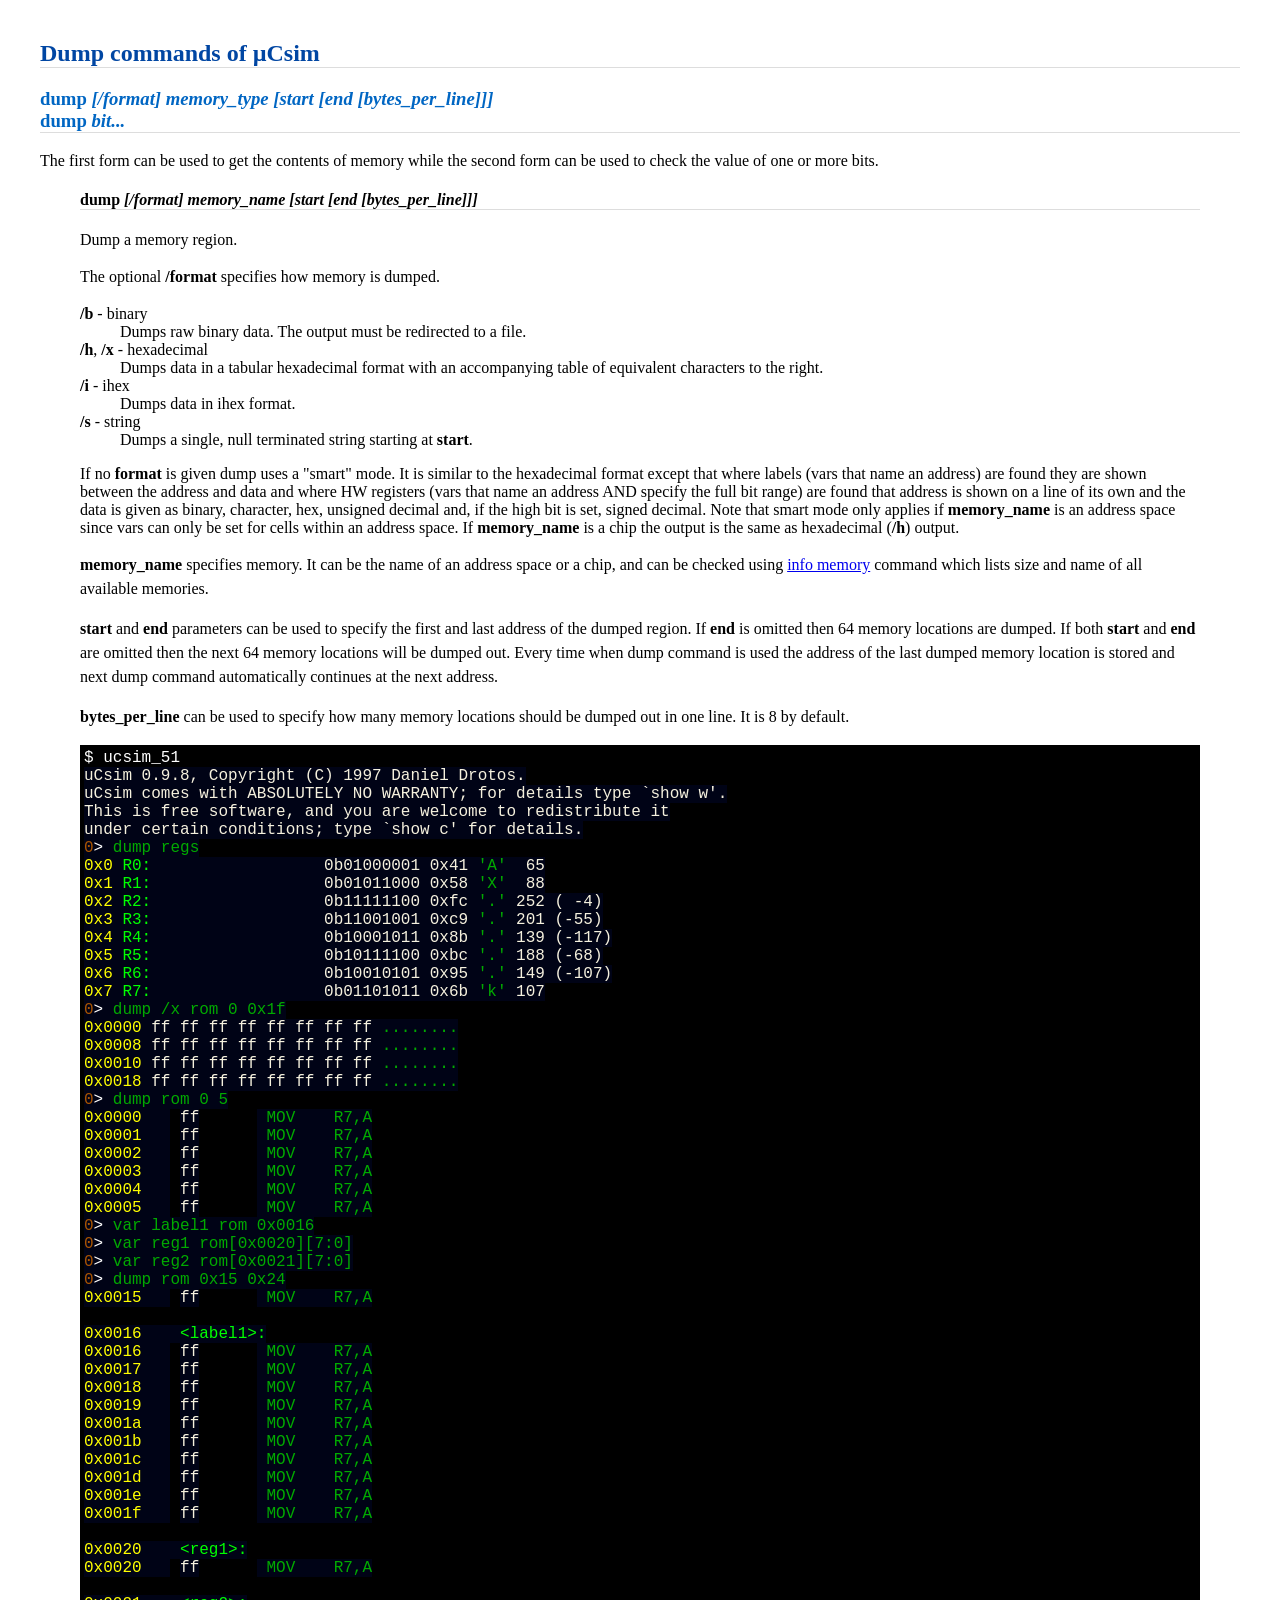
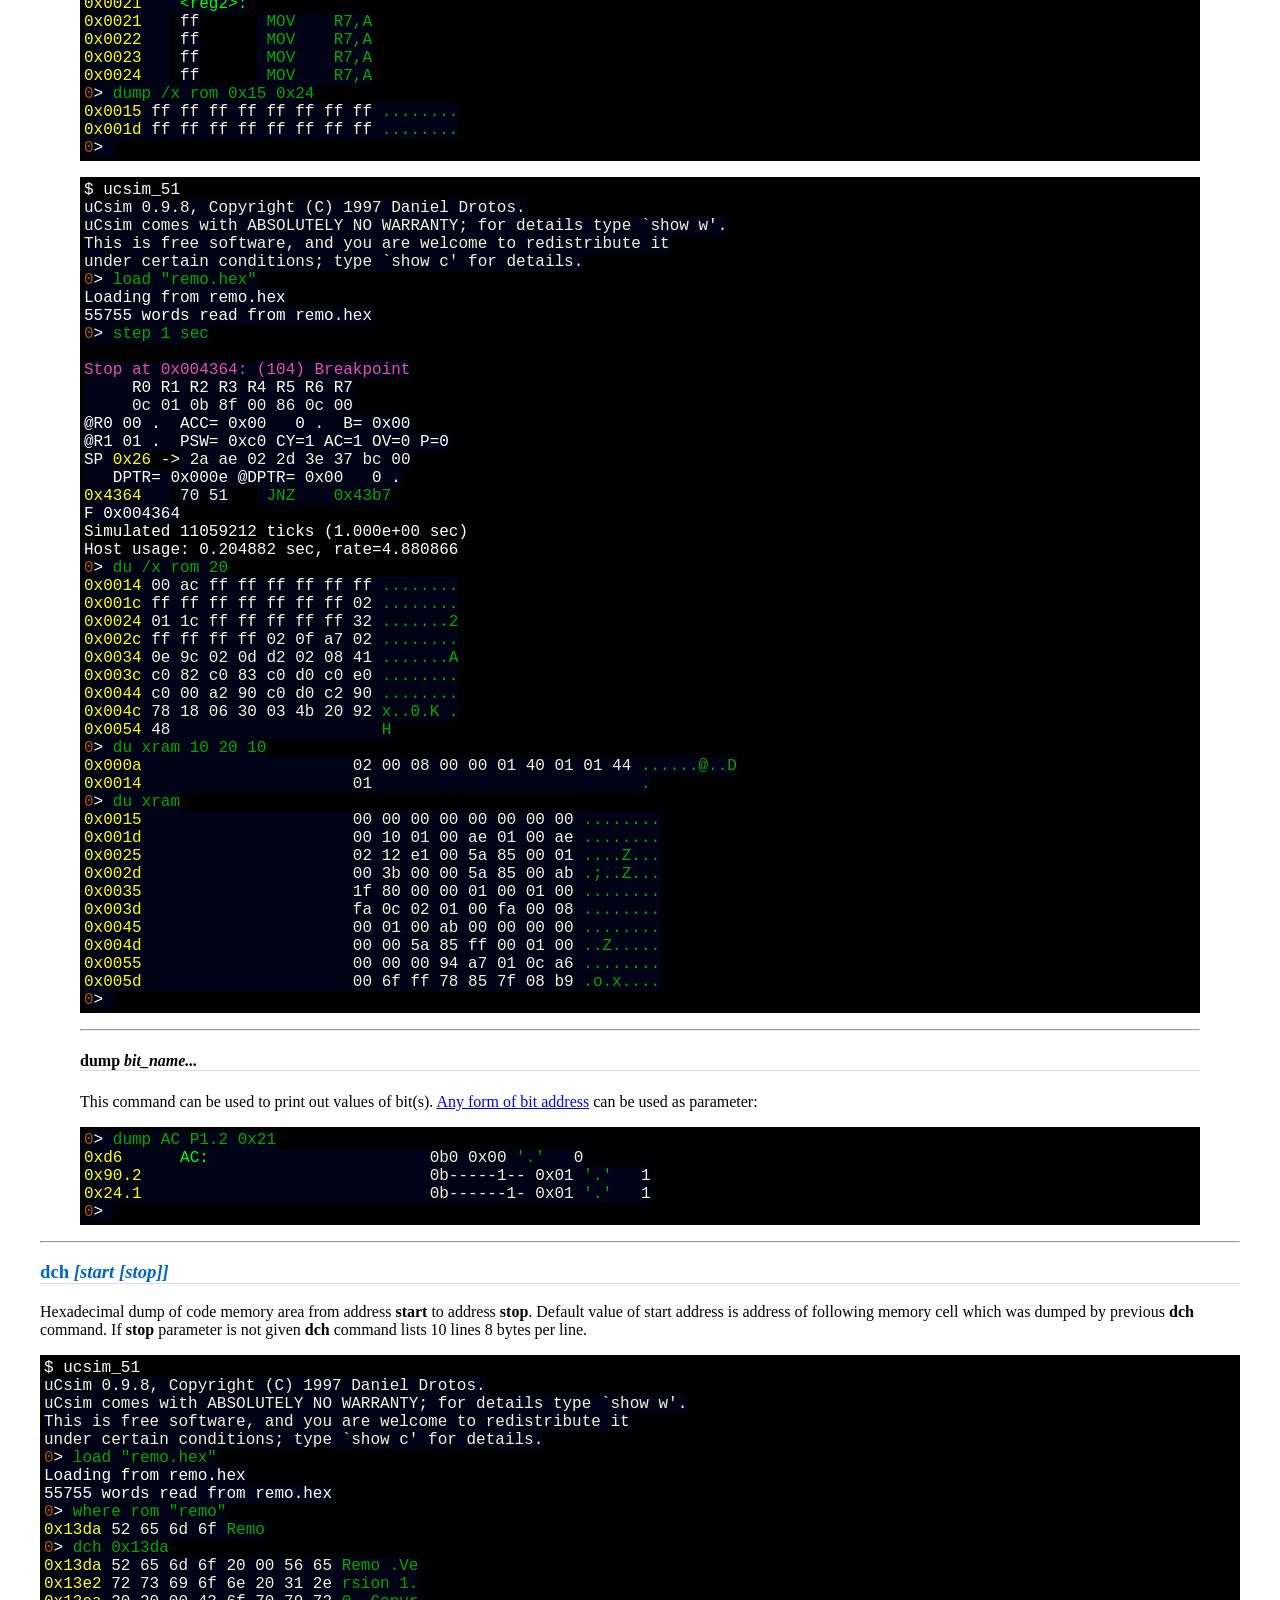
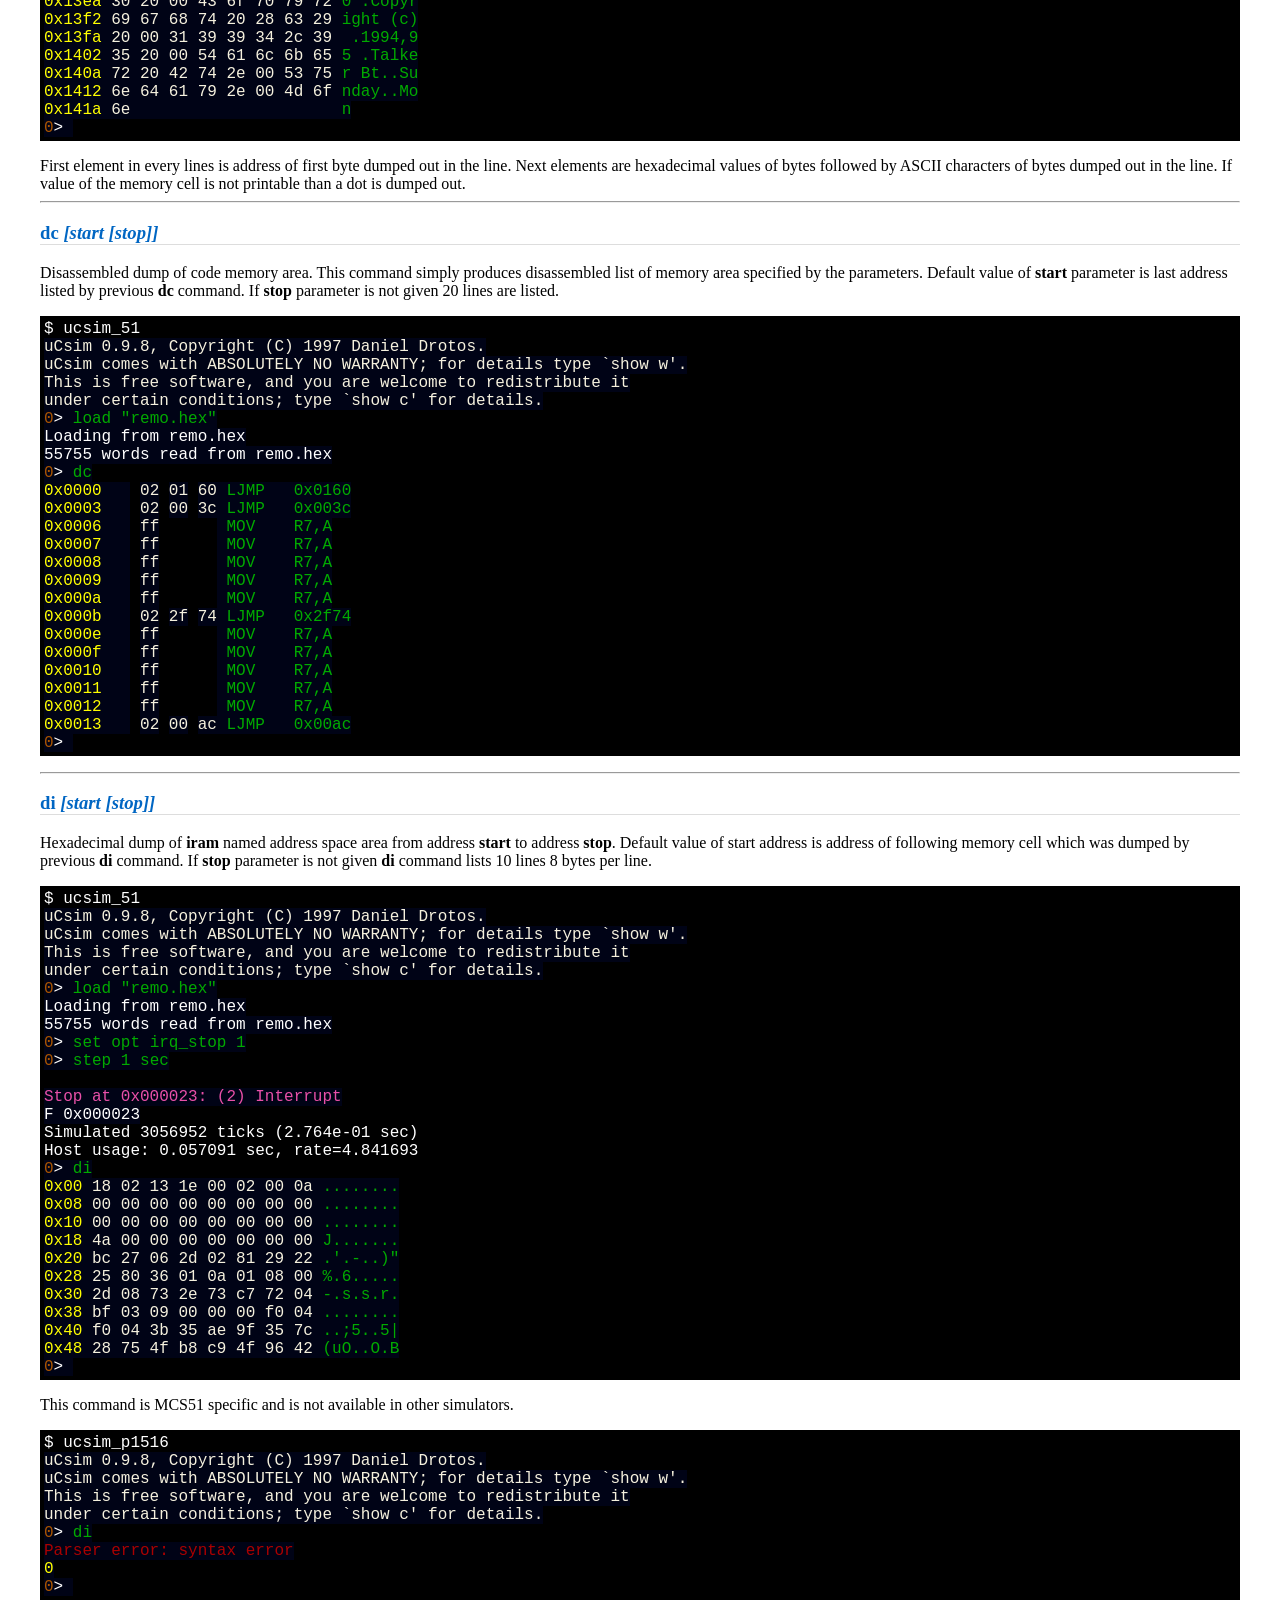
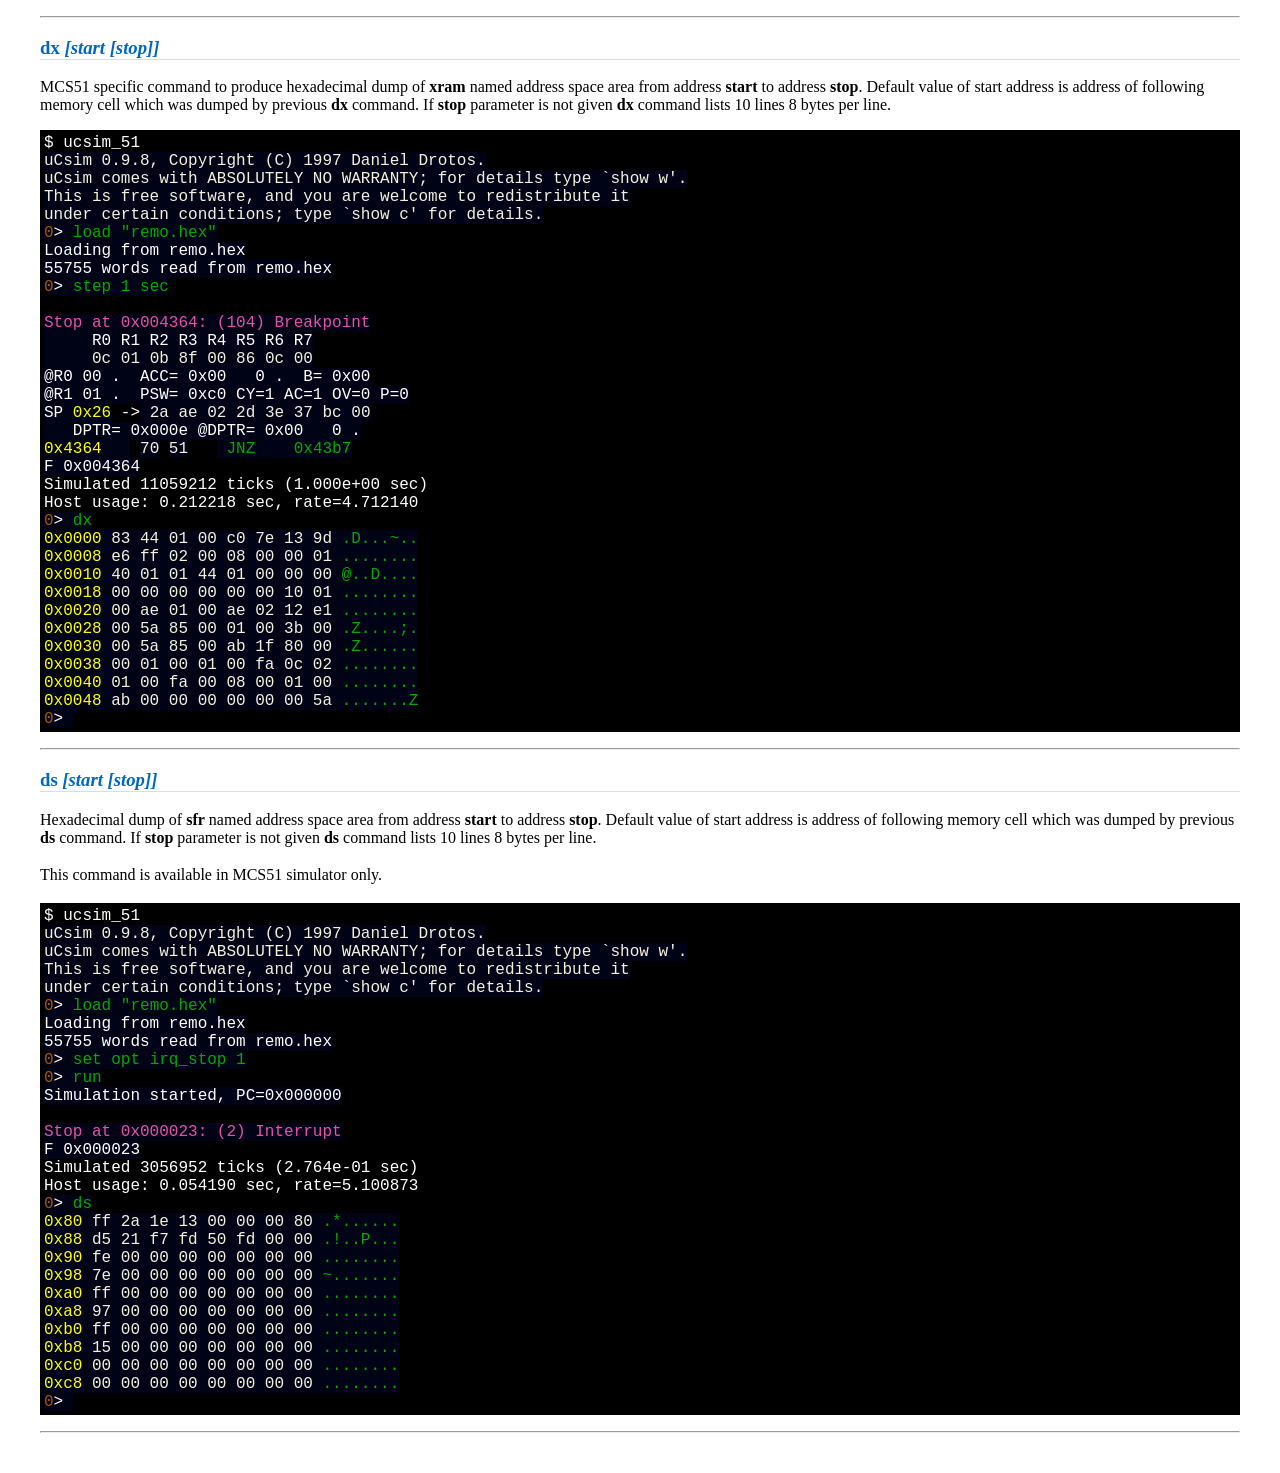
<file: docs/cmd_dump.html>
<html>
  <head>
    <meta name="viewport" content="width=device-width, initial-scale=1" />
    <meta http-equiv="content-type" content="text/html; charset=UTF-8">
    <link rel="stylesheet" href="ucsim.css">
    <title>Dump commands of &micro;Csim</title>
  </head>

  <body>

    <h2>Dump commands of &micro;Csim</h2>

    <a name="dump">
      <h3>dump <i>[/format] memory_type [start [end [bytes_per_line]]]</i>
        <br>
        dump <i>bit...</i></h3>
    </a>
    
    The first form can be used to get the contents of memory while the
    second form can be used to check the value of one or more bits.
    
    <blockquote>
      <a name="dump_memory">
        <h4>dump <i>[/format] memory_name [start [end
            [bytes_per_line]]]</i></h4>
      </a>

      Dump a memory region.

      <p>The optional <b>/format</b> specifies how memory is dumped.

	<dl>

	  <dt><b>/b</b> - binary</dt>
          <dd>Dumps raw binary data. The output must be redirected to
            a file.</dd>
	  
          <dt><b>/h</b>, <b>/x</B> - hexadecimal</dt>
          <dd>Dumps data in a tabular hexadecimal format with an
              accompanying table of equivalent characters to the
              right.</dd>

	  <dt><b>/i</b> - ihex</dt>
          <dd>Dumps data in ihex format.</dd>
	  
          <dt><b>/s</b> - string</dt>
          <dd>Dumps a single, null terminated string starting
            at <b>start</b>.</dd>
	  
	</dl>
	
      If no <b>format</b> is given dump uses a "smart" mode. It is
      similar to the hexadecimal format except that where labels (vars
      that name an address) are found they are shown between the
      address and data and where HW registers (vars that name an
      address AND specify the full bit range) are found that address
      is shown on a line of its own and the data is given as binary,
      character, hex, unsigned decimal and, if the high bit is set,
      signed decimal. Note that smart mode only applies if
      <b>memory_name</b> is an address space since vars can only be set for
      cells within an address space. If <b>memory_name</b> is a chip the
      output is the same as hexadecimal (<b>/h</b>) output.
      </p>
      
      <p><b>memory_name</b> specifies memory. It can be the name of an
      address space or a chip, and can be checked
      using <a href="cmd_general.html#info_memory">info memory</a>
      command which lists size and name of all available memories.
      </p>
      
      <p><b>start</b> and <b>end</b> parameters can be used to specify
        the first and last address of the dumped region. If <b>end</b>
        is omitted then 64 memory locations are dumped. If
        both <b>start</b> and <b>end</b> are omitted then the next 64
        memory locations will be dumped out. Every time when dump
        command is used the address of the last dumped memory location
        is stored and next dump command automatically continues at the
        next address.
      </p>
      
      <p><b>bytes_per_line</b> can be used to specify how many memory
        locations should be dumped out in one line. It is 8 by
        default.
      </p>

<!-- @BLOCK@ dump1 30892d8e35f02f5c431a5cdaf4df9d99 -->
<pre class="eg">$ ucsim_51
<span style="color: #F5F1DE; background-color: #000316">uCsim 0.9.8, Copyright (C) 1997 Daniel Drotos.
uCsim comes with ABSOLUTELY NO WARRANTY; for details type `show w'.
This is free software, and you are welcome to redistribute it
under certain conditions; type `show c' for details.
</span><span style="color: #aa5500; background-color: #000316">0</span><span style="color: #ffffff; background-color: #000316">&gt; </span><span style="color: #00aa00; background-color: #000316">dump regs
</span><span style="color: #ffff00; background-color: #000316">0x0</span><span style="color: #00ff00; background-color: #000316"> R0:                 </span><span style="color: #F5F1DE; background-color: #000316"> 0b01000001 0x41</span><span style="color: #00aa00; background-color: #000316"> 'A'</span><span style="color: #F5F1DE; background-color: #000316">  65
</span><span style="color: #ffff00; background-color: #000316">0x1</span><span style="color: #00ff00; background-color: #000316"> R1:                 </span><span style="color: #F5F1DE; background-color: #000316"> 0b01011000 0x58</span><span style="color: #00aa00; background-color: #000316"> 'X'</span><span style="color: #F5F1DE; background-color: #000316">  88
</span><span style="color: #ffff00; background-color: #000316">0x2</span><span style="color: #00ff00; background-color: #000316"> R2:                 </span><span style="color: #F5F1DE; background-color: #000316"> 0b11111100 0xfc</span><span style="color: #00aa00; background-color: #000316"> '.'</span><span style="color: #F5F1DE; background-color: #000316"> 252 ( -4)
</span><span style="color: #ffff00; background-color: #000316">0x3</span><span style="color: #00ff00; background-color: #000316"> R3:                 </span><span style="color: #F5F1DE; background-color: #000316"> 0b11001001 0xc9</span><span style="color: #00aa00; background-color: #000316"> '.'</span><span style="color: #F5F1DE; background-color: #000316"> 201 (-55)
</span><span style="color: #ffff00; background-color: #000316">0x4</span><span style="color: #00ff00; background-color: #000316"> R4:                 </span><span style="color: #F5F1DE; background-color: #000316"> 0b10001011 0x8b</span><span style="color: #00aa00; background-color: #000316"> '.'</span><span style="color: #F5F1DE; background-color: #000316"> 139 (-117)
</span><span style="color: #ffff00; background-color: #000316">0x5</span><span style="color: #00ff00; background-color: #000316"> R5:                 </span><span style="color: #F5F1DE; background-color: #000316"> 0b10111100 0xbc</span><span style="color: #00aa00; background-color: #000316"> '.'</span><span style="color: #F5F1DE; background-color: #000316"> 188 (-68)
</span><span style="color: #ffff00; background-color: #000316">0x6</span><span style="color: #00ff00; background-color: #000316"> R6:                 </span><span style="color: #F5F1DE; background-color: #000316"> 0b10010101 0x95</span><span style="color: #00aa00; background-color: #000316"> '.'</span><span style="color: #F5F1DE; background-color: #000316"> 149 (-107)
</span><span style="color: #ffff00; background-color: #000316">0x7</span><span style="color: #00ff00; background-color: #000316"> R7:                 </span><span style="color: #F5F1DE; background-color: #000316"> 0b01101011 0x6b</span><span style="color: #00aa00; background-color: #000316"> 'k'</span><span style="color: #F5F1DE; background-color: #000316"> 107
</span><span style="color: #aa5500; background-color: #000316">0</span><span style="color: #ffffff; background-color: #000316">&gt; </span><span style="color: #00aa00; background-color: #000316">dump /x rom 0 0x1f
</span><span style="color: #ffff00; background-color: #000316">0x0000</span><span style="color: #F5F1DE; background-color: #000316"> ff ff ff ff ff ff ff ff </span><span style="color: #00aa00; background-color: #000316">........
</span><span style="color: #ffff00; background-color: #000316">0x0008</span><span style="color: #F5F1DE; background-color: #000316"> ff ff ff ff ff ff ff ff </span><span style="color: #00aa00; background-color: #000316">........
</span><span style="color: #ffff00; background-color: #000316">0x0010</span><span style="color: #F5F1DE; background-color: #000316"> ff ff ff ff ff ff ff ff </span><span style="color: #00aa00; background-color: #000316">........
</span><span style="color: #ffff00; background-color: #000316">0x0018</span><span style="color: #F5F1DE; background-color: #000316"> ff ff ff ff ff ff ff ff </span><span style="color: #00aa00; background-color: #000316">........
</span><span style="color: #aa5500; background-color: #000316">0</span><span style="color: #ffffff; background-color: #000316">&gt; </span><span style="color: #00aa00; background-color: #000316">dump rom 0 5
</span><span style="color: #ffff00; background-color: #000316">0x0000</span><span style="color: #ffffff; background-color: #000316">  </span><span style="color: #ffffff; background-color: #000316"> </span> <span style="color: #F5F1DE; background-color: #000316">ff</span>      <span style="color: #00aa00; background-color: #000316"> MOV    R7,A</span>
<span style="color: #ffff00; background-color: #000316">0x0001</span><span style="color: #ffffff; background-color: #000316">  </span><span style="color: #ffffff; background-color: #000316"> </span> <span style="color: #F5F1DE; background-color: #000316">ff</span>      <span style="color: #00aa00; background-color: #000316"> MOV    R7,A</span>
<span style="color: #ffff00; background-color: #000316">0x0002</span><span style="color: #ffffff; background-color: #000316">  </span><span style="color: #ffffff; background-color: #000316"> </span> <span style="color: #F5F1DE; background-color: #000316">ff</span>      <span style="color: #00aa00; background-color: #000316"> MOV    R7,A</span>
<span style="color: #ffff00; background-color: #000316">0x0003</span><span style="color: #ffffff; background-color: #000316">  </span><span style="color: #ffffff; background-color: #000316"> </span> <span style="color: #F5F1DE; background-color: #000316">ff</span>      <span style="color: #00aa00; background-color: #000316"> MOV    R7,A</span>
<span style="color: #ffff00; background-color: #000316">0x0004</span><span style="color: #ffffff; background-color: #000316">  </span><span style="color: #ffffff; background-color: #000316"> </span> <span style="color: #F5F1DE; background-color: #000316">ff</span>      <span style="color: #00aa00; background-color: #000316"> MOV    R7,A</span>
<span style="color: #ffff00; background-color: #000316">0x0005</span><span style="color: #ffffff; background-color: #000316">  </span><span style="color: #ffffff; background-color: #000316"> </span> <span style="color: #F5F1DE; background-color: #000316">ff</span>      <span style="color: #00aa00; background-color: #000316"> MOV    R7,A</span>
<span style="color: #aa5500; background-color: #000316">0</span><span style="color: #ffffff; background-color: #000316">&gt; </span><span style="color: #00aa00; background-color: #000316">var label1 rom 0x0016
</span><span style="color: #aa5500; background-color: #000316">0</span><span style="color: #ffffff; background-color: #000316">&gt; </span><span style="color: #00aa00; background-color: #000316">var reg1 rom[0x0020][7:0]
</span><span style="color: #aa5500; background-color: #000316">0</span><span style="color: #ffffff; background-color: #000316">&gt; </span><span style="color: #00aa00; background-color: #000316">var reg2 rom[0x0021][7:0]
</span><span style="color: #aa5500; background-color: #000316">0</span><span style="color: #ffffff; background-color: #000316">&gt; </span><span style="color: #00aa00; background-color: #000316">dump rom 0x15 0x24
</span><span style="color: #ffff00; background-color: #000316">0x0015</span><span style="color: #ffffff; background-color: #000316">  </span><span style="color: #ffffff; background-color: #000316"> </span> <span style="color: #F5F1DE; background-color: #000316">ff</span>      <span style="color: #00aa00; background-color: #000316"> MOV    R7,A</span>

<span style="color: #ffff00; background-color: #000316">0x0016</span><span style="color: #ffffff; background-color: #000316">   </span><span style="color: #00ff00; background-color: #000316"> &lt;label1&gt;:
</span><span style="color: #ffff00; background-color: #000316">0x0016</span><span style="color: #ffffff; background-color: #000316">  </span><span style="color: #ffffff; background-color: #000316"> </span> <span style="color: #F5F1DE; background-color: #000316">ff</span>      <span style="color: #00aa00; background-color: #000316"> MOV    R7,A</span>
<span style="color: #ffff00; background-color: #000316">0x0017</span><span style="color: #ffffff; background-color: #000316">  </span><span style="color: #ffffff; background-color: #000316"> </span> <span style="color: #F5F1DE; background-color: #000316">ff</span>      <span style="color: #00aa00; background-color: #000316"> MOV    R7,A</span>
<span style="color: #ffff00; background-color: #000316">0x0018</span><span style="color: #ffffff; background-color: #000316">  </span><span style="color: #ffffff; background-color: #000316"> </span> <span style="color: #F5F1DE; background-color: #000316">ff</span>      <span style="color: #00aa00; background-color: #000316"> MOV    R7,A</span>
<span style="color: #ffff00; background-color: #000316">0x0019</span><span style="color: #ffffff; background-color: #000316">  </span><span style="color: #ffffff; background-color: #000316"> </span> <span style="color: #F5F1DE; background-color: #000316">ff</span>      <span style="color: #00aa00; background-color: #000316"> MOV    R7,A</span>
<span style="color: #ffff00; background-color: #000316">0x001a</span><span style="color: #ffffff; background-color: #000316">  </span><span style="color: #ffffff; background-color: #000316"> </span> <span style="color: #F5F1DE; background-color: #000316">ff</span>      <span style="color: #00aa00; background-color: #000316"> MOV    R7,A</span>
<span style="color: #ffff00; background-color: #000316">0x001b</span><span style="color: #ffffff; background-color: #000316">  </span><span style="color: #ffffff; background-color: #000316"> </span> <span style="color: #F5F1DE; background-color: #000316">ff</span>      <span style="color: #00aa00; background-color: #000316"> MOV    R7,A</span>
<span style="color: #ffff00; background-color: #000316">0x001c</span><span style="color: #ffffff; background-color: #000316">  </span><span style="color: #ffffff; background-color: #000316"> </span> <span style="color: #F5F1DE; background-color: #000316">ff</span>      <span style="color: #00aa00; background-color: #000316"> MOV    R7,A</span>
<span style="color: #ffff00; background-color: #000316">0x001d</span><span style="color: #ffffff; background-color: #000316">  </span><span style="color: #ffffff; background-color: #000316"> </span> <span style="color: #F5F1DE; background-color: #000316">ff</span>      <span style="color: #00aa00; background-color: #000316"> MOV    R7,A</span>
<span style="color: #ffff00; background-color: #000316">0x001e</span><span style="color: #ffffff; background-color: #000316">  </span><span style="color: #ffffff; background-color: #000316"> </span> <span style="color: #F5F1DE; background-color: #000316">ff</span>      <span style="color: #00aa00; background-color: #000316"> MOV    R7,A</span>
<span style="color: #ffff00; background-color: #000316">0x001f</span><span style="color: #ffffff; background-color: #000316">  </span><span style="color: #ffffff; background-color: #000316"> </span> <span style="color: #F5F1DE; background-color: #000316">ff</span>      <span style="color: #00aa00; background-color: #000316"> MOV    R7,A</span>

<span style="color: #ffff00; background-color: #000316">0x0020</span><span style="color: #ffffff; background-color: #000316">   </span><span style="color: #00ff00; background-color: #000316"> &lt;reg1&gt;:
</span><span style="color: #ffff00; background-color: #000316">0x0020</span><span style="color: #ffffff; background-color: #000316">  </span><span style="color: #ffffff; background-color: #000316"> </span> <span style="color: #F5F1DE; background-color: #000316">ff</span>      <span style="color: #00aa00; background-color: #000316"> MOV    R7,A</span>

<span style="color: #ffff00; background-color: #000316">0x0021</span><span style="color: #ffffff; background-color: #000316">   </span><span style="color: #00ff00; background-color: #000316"> &lt;reg2&gt;:
</span><span style="color: #ffff00; background-color: #000316">0x0021</span><span style="color: #ffffff; background-color: #000316">  </span><span style="color: #ffffff; background-color: #000316"> </span> <span style="color: #F5F1DE; background-color: #000316">ff</span>      <span style="color: #00aa00; background-color: #000316"> MOV    R7,A</span>
<span style="color: #ffff00; background-color: #000316">0x0022</span><span style="color: #ffffff; background-color: #000316">  </span><span style="color: #ffffff; background-color: #000316"> </span> <span style="color: #F5F1DE; background-color: #000316">ff</span>      <span style="color: #00aa00; background-color: #000316"> MOV    R7,A</span>
<span style="color: #ffff00; background-color: #000316">0x0023</span><span style="color: #ffffff; background-color: #000316">  </span><span style="color: #ffffff; background-color: #000316"> </span> <span style="color: #F5F1DE; background-color: #000316">ff</span>      <span style="color: #00aa00; background-color: #000316"> MOV    R7,A</span>
<span style="color: #ffff00; background-color: #000316">0x0024</span><span style="color: #ffffff; background-color: #000316">  </span><span style="color: #ffffff; background-color: #000316"> </span> <span style="color: #F5F1DE; background-color: #000316">ff</span>      <span style="color: #00aa00; background-color: #000316"> MOV    R7,A</span>
<span style="color: #aa5500; background-color: #000316">0</span><span style="color: #ffffff; background-color: #000316">&gt; </span><span style="color: #00aa00; background-color: #000316">dump /x rom 0x15 0x24
</span><span style="color: #ffff00; background-color: #000316">0x0015</span><span style="color: #F5F1DE; background-color: #000316"> ff ff ff ff ff ff ff ff </span><span style="color: #00aa00; background-color: #000316">........
</span><span style="color: #ffff00; background-color: #000316">0x001d</span><span style="color: #F5F1DE; background-color: #000316"> ff ff ff ff ff ff ff ff </span><span style="color: #00aa00; background-color: #000316">........
</span><span style="color: #aa5500; background-color: #000316">0</span><span style="color: #ffffff; background-color: #000316">&gt; </span>
</pre>
      <!-- @END@ -->


<!-- @BLOCK@ dump2 21d75a5bd2391a406b36e91a639a6c23 -->
<pre class="eg">$ ucsim_51
<span style="color: #F5F1DE; background-color: #000316">uCsim 0.9.8, Copyright (C) 1997 Daniel Drotos.
uCsim comes with ABSOLUTELY NO WARRANTY; for details type `show w'.
This is free software, and you are welcome to redistribute it
under certain conditions; type `show c' for details.
</span><span style="color: #aa5500; background-color: #000316">0</span><span style="color: #ffffff; background-color: #000316">&gt; </span><span style="color: #00aa00; background-color: #000316">load "remo.hex"
</span><span style="color: #ffffff; background-color: #000316">Loading from remo.hex
55755 words read from remo.hex
</span><span style="color: #aa5500; background-color: #000316">0</span><span style="color: #ffffff; background-color: #000316">&gt; </span><span style="color: #00aa00; background-color: #000316">step 1 sec
</span><span style="color: #E850A8; background-color: #000316">
Stop at 0x004364: (104) Breakpoint
</span><span style="color: #ffffff; background-color: #000316">     R0 R1 R2 R3 R4 R5 R6 R7
    </span><span style="color: #F5F1DE; background-color: #000316"> 0c</span><span style="color: #F5F1DE; background-color: #000316"> 01</span><span style="color: #F5F1DE; background-color: #000316"> 0b</span><span style="color: #F5F1DE; background-color: #000316"> 8f</span><span style="color: #F5F1DE; background-color: #000316"> 00</span><span style="color: #F5F1DE; background-color: #000316"> 86</span><span style="color: #F5F1DE; background-color: #000316"> 0c</span><span style="color: #F5F1DE; background-color: #000316"> 00</span>
<span style="color: #ffffff; background-color: #000316">@R0 00 .  ACC= 0x00   0 .  B= 0x00
@R1 01 .  PSW= 0xc0 CY=1 AC=1 OV=0 P=0
SP </span><span style="color: #ffff00; background-color: #000316">0x26</span> -&gt;<span style="color: #F5F1DE; background-color: #000316"> 2a</span><span style="color: #F5F1DE; background-color: #000316"> ae</span><span style="color: #F5F1DE; background-color: #000316"> 02</span><span style="color: #F5F1DE; background-color: #000316"> 2d</span><span style="color: #F5F1DE; background-color: #000316"> 3e</span><span style="color: #F5F1DE; background-color: #000316"> 37</span><span style="color: #F5F1DE; background-color: #000316"> bc</span><span style="color: #F5F1DE; background-color: #000316"> 00</span>
<span style="color: #ffffff; background-color: #000316">   DPTR= 0x000e @DPTR= 0x00   0 .
</span><span style="color: #ffff00; background-color: #000316">0x4364</span><span style="color: #ffffff; background-color: #000316">  </span><span style="color: #ffffff; background-color: #000316"> </span> <span style="color: #F5F1DE; background-color: #000316">70</span> <span style="color: #F5F1DE; background-color: #000316">51</span>   <span style="color: #00aa00; background-color: #000316"> JNZ    0x43b7</span>
<span style="color: #ffffff; background-color: #000316">F 0x004364
</span>Simulated 11059212 ticks (1.000e+00 sec)
Host usage: 0.204882 sec, rate=4.880866
<span style="color: #aa5500; background-color: #000316">0</span><span style="color: #ffffff; background-color: #000316">&gt; </span><span style="color: #00aa00; background-color: #000316">du /x rom 20
</span><span style="color: #ffff00; background-color: #000316">0x0014</span><span style="color: #F5F1DE; background-color: #000316"> 00 ac ff ff ff ff ff ff </span><span style="color: #00aa00; background-color: #000316">........
</span><span style="color: #ffff00; background-color: #000316">0x001c</span><span style="color: #F5F1DE; background-color: #000316"> ff ff ff ff ff ff ff 02 </span><span style="color: #00aa00; background-color: #000316">........
</span><span style="color: #ffff00; background-color: #000316">0x0024</span><span style="color: #F5F1DE; background-color: #000316"> 01 1c ff ff ff ff ff 32 </span><span style="color: #00aa00; background-color: #000316">.......2
</span><span style="color: #ffff00; background-color: #000316">0x002c</span><span style="color: #F5F1DE; background-color: #000316"> ff ff ff ff 02 0f a7 02 </span><span style="color: #00aa00; background-color: #000316">........
</span><span style="color: #ffff00; background-color: #000316">0x0034</span><span style="color: #F5F1DE; background-color: #000316"> 0e 9c 02 0d d2 02 08 41 </span><span style="color: #00aa00; background-color: #000316">.......A
</span><span style="color: #ffff00; background-color: #000316">0x003c</span><span style="color: #F5F1DE; background-color: #000316"> c0 82 c0 83 c0 d0 c0 e0 </span><span style="color: #00aa00; background-color: #000316">........
</span><span style="color: #ffff00; background-color: #000316">0x0044</span><span style="color: #F5F1DE; background-color: #000316"> c0 00 a2 90 c0 d0 c2 90 </span><span style="color: #00aa00; background-color: #000316">........
</span><span style="color: #ffff00; background-color: #000316">0x004c</span><span style="color: #F5F1DE; background-color: #000316"> 78 18 06 30 03 4b 20 92 </span><span style="color: #00aa00; background-color: #000316">x..0.K .
</span><span style="color: #ffff00; background-color: #000316">0x0054</span><span style="color: #F5F1DE; background-color: #000316"> 48                      </span><span style="color: #00aa00; background-color: #000316">H
</span><span style="color: #aa5500; background-color: #000316">0</span><span style="color: #ffffff; background-color: #000316">&gt; </span><span style="color: #00aa00; background-color: #000316">du xram 10 20 10
</span><span style="color: #ffff00; background-color: #000316">0x000a                     </span><span style="color: #F5F1DE; background-color: #000316"> 02 00 08 00 00 01 40 01 01 44 </span><span style="color: #00aa00; background-color: #000316">......@..D
</span><span style="color: #ffff00; background-color: #000316">0x0014                     </span><span style="color: #F5F1DE; background-color: #000316"> 01                            </span><span style="color: #00aa00; background-color: #000316">.
</span><span style="color: #aa5500; background-color: #000316">0</span><span style="color: #ffffff; background-color: #000316">&gt; </span><span style="color: #00aa00; background-color: #000316">du xram
</span><span style="color: #ffff00; background-color: #000316">0x0015                     </span><span style="color: #F5F1DE; background-color: #000316"> 00 00 00 00 00 00 00 00 </span><span style="color: #00aa00; background-color: #000316">........
</span><span style="color: #ffff00; background-color: #000316">0x001d                     </span><span style="color: #F5F1DE; background-color: #000316"> 00 10 01 00 ae 01 00 ae </span><span style="color: #00aa00; background-color: #000316">........
</span><span style="color: #ffff00; background-color: #000316">0x0025                     </span><span style="color: #F5F1DE; background-color: #000316"> 02 12 e1 00 5a 85 00 01 </span><span style="color: #00aa00; background-color: #000316">....Z...
</span><span style="color: #ffff00; background-color: #000316">0x002d                     </span><span style="color: #F5F1DE; background-color: #000316"> 00 3b 00 00 5a 85 00 ab </span><span style="color: #00aa00; background-color: #000316">.;..Z...
</span><span style="color: #ffff00; background-color: #000316">0x0035                     </span><span style="color: #F5F1DE; background-color: #000316"> 1f 80 00 00 01 00 01 00 </span><span style="color: #00aa00; background-color: #000316">........
</span><span style="color: #ffff00; background-color: #000316">0x003d                     </span><span style="color: #F5F1DE; background-color: #000316"> fa 0c 02 01 00 fa 00 08 </span><span style="color: #00aa00; background-color: #000316">........
</span><span style="color: #ffff00; background-color: #000316">0x0045                     </span><span style="color: #F5F1DE; background-color: #000316"> 00 01 00 ab 00 00 00 00 </span><span style="color: #00aa00; background-color: #000316">........
</span><span style="color: #ffff00; background-color: #000316">0x004d                     </span><span style="color: #F5F1DE; background-color: #000316"> 00 00 5a 85 ff 00 01 00 </span><span style="color: #00aa00; background-color: #000316">..Z.....
</span><span style="color: #ffff00; background-color: #000316">0x0055                     </span><span style="color: #F5F1DE; background-color: #000316"> 00 00 00 94 a7 01 0c a6 </span><span style="color: #00aa00; background-color: #000316">........
</span><span style="color: #ffff00; background-color: #000316">0x005d                     </span><span style="color: #F5F1DE; background-color: #000316"> 00 6f ff 78 85 7f 08 b9 </span><span style="color: #00aa00; background-color: #000316">.o.x....
</span><span style="color: #aa5500; background-color: #000316">0</span><span style="color: #ffffff; background-color: #000316">&gt; </span>
</pre>
<!-- @END@ -->


      <hr>

      <a name="dump_bit">
        <h4>dump <i>bit_name...</i></h4>
      </a>This command can be used to print out values of
        bit(s). <a href="syntax.html#bit_param">Any form of bit
        address</a> can be used as parameter:

<!-- @BLOCK@ dump_bit 31c18cc3f5d314097eb5627daaab7e18 -->
<pre class="eg"><span style="color: #aa5500; background-color: #000316">0</span><span style="color: #ffffff; background-color: #000316">&gt; </span><span style="color: #00aa00; background-color: #000316">dump AC P1.2 0x21
</span><span style="color: #ffff00; background-color: #000316">0xd6     </span><span style="color: #00ff00; background-color: #000316"> AC:                      </span><span style="color: #F5F1DE; background-color: #000316"> 0b0 0x00</span><span style="color: #00aa00; background-color: #000316"> '.'</span><span style="color: #F5F1DE; background-color: #000316">   0
</span><span style="color: #ffff00; background-color: #000316">0x90.2                             </span><span style="color: #F5F1DE; background-color: #000316"> 0b-----1-- 0x01</span><span style="color: #00aa00; background-color: #000316"> '.'</span><span style="color: #F5F1DE; background-color: #000316">   1
</span><span style="color: #ffff00; background-color: #000316">0x24.1                             </span><span style="color: #F5F1DE; background-color: #000316"> 0b------1- 0x01</span><span style="color: #00aa00; background-color: #000316"> '.'</span><span style="color: #F5F1DE; background-color: #000316">   1
</span><span style="color: #aa5500; background-color: #000316">0</span><span style="color: #ffffff; background-color: #000316">&gt; </span>
</pre>
      <!-- @END@ -->


    </blockquote>

    <hr>

    <a name="dch">
      <h3>dch <i>[start [stop]]</i></h3>
    </a>

    Hexadecimal dump of code memory area from address <b>start</b> to
    address <b>stop</b>. Default value of start address is address of
    following memory cell which was dumped by previous <b>dch</b>
    command. If <b>stop</b> parameter is not given <b>dch</b> command
    lists 10 lines 8 bytes per line.

<!-- @BLOCK@ dch 6e72e116b936eac96f94a851ce63b2db -->
<pre class="eg">$ ucsim_51
<span style="color: #F5F1DE; background-color: #000316">uCsim 0.9.8, Copyright (C) 1997 Daniel Drotos.
uCsim comes with ABSOLUTELY NO WARRANTY; for details type `show w'.
This is free software, and you are welcome to redistribute it
under certain conditions; type `show c' for details.
</span><span style="color: #aa5500; background-color: #000316">0</span><span style="color: #ffffff; background-color: #000316">&gt; </span><span style="color: #00aa00; background-color: #000316">load "remo.hex"
</span><span style="color: #ffffff; background-color: #000316">Loading from remo.hex
55755 words read from remo.hex
</span><span style="color: #aa5500; background-color: #000316">0</span><span style="color: #ffffff; background-color: #000316">&gt; </span><span style="color: #00aa00; background-color: #000316">where rom "remo"
</span><span style="color: #ffff00; background-color: #000316">0x13da</span><span style="color: #F5F1DE; background-color: #000316"> 52 65 6d 6f </span><span style="color: #00aa00; background-color: #000316">Remo
</span><span style="color: #aa5500; background-color: #000316">0</span><span style="color: #ffffff; background-color: #000316">&gt; </span><span style="color: #00aa00; background-color: #000316">dch 0x13da
</span><span style="color: #ffff00; background-color: #000316">0x13da</span><span style="color: #F5F1DE; background-color: #000316"> 52 65 6d 6f 20 00 56 65 </span><span style="color: #00aa00; background-color: #000316">Remo .Ve
</span><span style="color: #ffff00; background-color: #000316">0x13e2</span><span style="color: #F5F1DE; background-color: #000316"> 72 73 69 6f 6e 20 31 2e </span><span style="color: #00aa00; background-color: #000316">rsion 1.
</span><span style="color: #ffff00; background-color: #000316">0x13ea</span><span style="color: #F5F1DE; background-color: #000316"> 30 20 00 43 6f 70 79 72 </span><span style="color: #00aa00; background-color: #000316">0 .Copyr
</span><span style="color: #ffff00; background-color: #000316">0x13f2</span><span style="color: #F5F1DE; background-color: #000316"> 69 67 68 74 20 28 63 29 </span><span style="color: #00aa00; background-color: #000316">ight (c)
</span><span style="color: #ffff00; background-color: #000316">0x13fa</span><span style="color: #F5F1DE; background-color: #000316"> 20 00 31 39 39 34 2c 39 </span><span style="color: #00aa00; background-color: #000316"> .1994,9
</span><span style="color: #ffff00; background-color: #000316">0x1402</span><span style="color: #F5F1DE; background-color: #000316"> 35 20 00 54 61 6c 6b 65 </span><span style="color: #00aa00; background-color: #000316">5 .Talke
</span><span style="color: #ffff00; background-color: #000316">0x140a</span><span style="color: #F5F1DE; background-color: #000316"> 72 20 42 74 2e 00 53 75 </span><span style="color: #00aa00; background-color: #000316">r Bt..Su
</span><span style="color: #ffff00; background-color: #000316">0x1412</span><span style="color: #F5F1DE; background-color: #000316"> 6e 64 61 79 2e 00 4d 6f </span><span style="color: #00aa00; background-color: #000316">nday..Mo
</span><span style="color: #ffff00; background-color: #000316">0x141a</span><span style="color: #F5F1DE; background-color: #000316"> 6e                      </span><span style="color: #00aa00; background-color: #000316">n
</span><span style="color: #aa5500; background-color: #000316">0</span><span style="color: #ffffff; background-color: #000316">&gt; </span>
</pre>
    <!-- @END@ -->


    First element in every lines is address of first byte dumped out
    in the line. Next elements are hexadecimal values of bytes
    followed by ASCII characters of bytes dumped out in the line. If
    value of the memory cell is not printable than a dot is dumped
    out.
    
    <hr> <a name="dc">
      <h3>dc <i>[start [stop]]</i></h3>
    </a>

    Disassembled dump of code memory area. This command simply
    produces disassembled list of memory area specified by the
    parameters. Default value of <b>start</b> parameter is last
    address listed by previous <b>dc</b> command. If <b>stop</b>
    parameter is not given 20 lines are listed.

<!-- @BLOCK@ dc caa194444ee17ca99f14f8973c40c709 -->
<pre class="eg">$ ucsim_51
<span style="color: #F5F1DE; background-color: #000316">uCsim 0.9.8, Copyright (C) 1997 Daniel Drotos.
uCsim comes with ABSOLUTELY NO WARRANTY; for details type `show w'.
This is free software, and you are welcome to redistribute it
under certain conditions; type `show c' for details.
</span><span style="color: #aa5500; background-color: #000316">0</span><span style="color: #ffffff; background-color: #000316">&gt; </span><span style="color: #00aa00; background-color: #000316">load "remo.hex"
</span><span style="color: #ffffff; background-color: #000316">Loading from remo.hex
55755 words read from remo.hex
</span><span style="color: #aa5500; background-color: #000316">0</span><span style="color: #ffffff; background-color: #000316">&gt; </span><span style="color: #00aa00; background-color: #000316">dc
</span><span style="color: #ffff00; background-color: #000316">0x0000</span><span style="color: #ffffff; background-color: #000316">  </span><span style="color: #ffffff; background-color: #000316"> </span> <span style="color: #F5F1DE; background-color: #000316">02</span> <span style="color: #F5F1DE; background-color: #000316">01</span> <span style="color: #F5F1DE; background-color: #000316">60</span><span style="color: #00aa00; background-color: #000316"> LJMP   0x0160</span>
<span style="color: #ffff00; background-color: #000316">0x0003</span><span style="color: #ffffff; background-color: #000316">  </span><span style="color: #ffffff; background-color: #000316"> </span> <span style="color: #F5F1DE; background-color: #000316">02</span> <span style="color: #F5F1DE; background-color: #000316">00</span> <span style="color: #F5F1DE; background-color: #000316">3c</span><span style="color: #00aa00; background-color: #000316"> LJMP   0x003c</span>
<span style="color: #ffff00; background-color: #000316">0x0006</span><span style="color: #ffffff; background-color: #000316">  </span><span style="color: #ffffff; background-color: #000316"> </span> <span style="color: #F5F1DE; background-color: #000316">ff</span>      <span style="color: #00aa00; background-color: #000316"> MOV    R7,A</span>
<span style="color: #ffff00; background-color: #000316">0x0007</span><span style="color: #ffffff; background-color: #000316">  </span><span style="color: #ffffff; background-color: #000316"> </span> <span style="color: #F5F1DE; background-color: #000316">ff</span>      <span style="color: #00aa00; background-color: #000316"> MOV    R7,A</span>
<span style="color: #ffff00; background-color: #000316">0x0008</span><span style="color: #ffffff; background-color: #000316">  </span><span style="color: #ffffff; background-color: #000316"> </span> <span style="color: #F5F1DE; background-color: #000316">ff</span>      <span style="color: #00aa00; background-color: #000316"> MOV    R7,A</span>
<span style="color: #ffff00; background-color: #000316">0x0009</span><span style="color: #ffffff; background-color: #000316">  </span><span style="color: #ffffff; background-color: #000316"> </span> <span style="color: #F5F1DE; background-color: #000316">ff</span>      <span style="color: #00aa00; background-color: #000316"> MOV    R7,A</span>
<span style="color: #ffff00; background-color: #000316">0x000a</span><span style="color: #ffffff; background-color: #000316">  </span><span style="color: #ffffff; background-color: #000316"> </span> <span style="color: #F5F1DE; background-color: #000316">ff</span>      <span style="color: #00aa00; background-color: #000316"> MOV    R7,A</span>
<span style="color: #ffff00; background-color: #000316">0x000b</span><span style="color: #ffffff; background-color: #000316">  </span><span style="color: #ffffff; background-color: #000316"> </span> <span style="color: #F5F1DE; background-color: #000316">02</span> <span style="color: #F5F1DE; background-color: #000316">2f</span> <span style="color: #F5F1DE; background-color: #000316">74</span><span style="color: #00aa00; background-color: #000316"> LJMP   0x2f74</span>
<span style="color: #ffff00; background-color: #000316">0x000e</span><span style="color: #ffffff; background-color: #000316">  </span><span style="color: #ffffff; background-color: #000316"> </span> <span style="color: #F5F1DE; background-color: #000316">ff</span>      <span style="color: #00aa00; background-color: #000316"> MOV    R7,A</span>
<span style="color: #ffff00; background-color: #000316">0x000f</span><span style="color: #ffffff; background-color: #000316">  </span><span style="color: #ffffff; background-color: #000316"> </span> <span style="color: #F5F1DE; background-color: #000316">ff</span>      <span style="color: #00aa00; background-color: #000316"> MOV    R7,A</span>
<span style="color: #ffff00; background-color: #000316">0x0010</span><span style="color: #ffffff; background-color: #000316">  </span><span style="color: #ffffff; background-color: #000316"> </span> <span style="color: #F5F1DE; background-color: #000316">ff</span>      <span style="color: #00aa00; background-color: #000316"> MOV    R7,A</span>
<span style="color: #ffff00; background-color: #000316">0x0011</span><span style="color: #ffffff; background-color: #000316">  </span><span style="color: #ffffff; background-color: #000316"> </span> <span style="color: #F5F1DE; background-color: #000316">ff</span>      <span style="color: #00aa00; background-color: #000316"> MOV    R7,A</span>
<span style="color: #ffff00; background-color: #000316">0x0012</span><span style="color: #ffffff; background-color: #000316">  </span><span style="color: #ffffff; background-color: #000316"> </span> <span style="color: #F5F1DE; background-color: #000316">ff</span>      <span style="color: #00aa00; background-color: #000316"> MOV    R7,A</span>
<span style="color: #ffff00; background-color: #000316">0x0013</span><span style="color: #ffffff; background-color: #000316">  </span><span style="color: #ffffff; background-color: #000316"> </span> <span style="color: #F5F1DE; background-color: #000316">02</span> <span style="color: #F5F1DE; background-color: #000316">00</span> <span style="color: #F5F1DE; background-color: #000316">ac</span><span style="color: #00aa00; background-color: #000316"> LJMP   0x00ac</span>
<span style="color: #aa5500; background-color: #000316">0</span><span style="color: #ffffff; background-color: #000316">&gt; </span>
</pre>
    <!-- @END@ -->

    <hr>

    <a name="di">
      <h3>di <i>[start [stop]]</i></h3>
    </a>

    Hexadecimal dump of <b>iram</b> named address space area from
    address
    <b>start</b> to address <b>stop</b>. Default value of start address is
    address of following memory cell which was dumped by previous <b>di</b>
    command. If <b>stop</b> parameter is not given <b>di</b> command lists 10
    lines 8 bytes per line.

<!-- @BLOCK@ di1 99e3e995f4c170cda3148f09bdb515a9 -->
<pre class="eg">$ ucsim_51
<span style="color: #F5F1DE; background-color: #000316">uCsim 0.9.8, Copyright (C) 1997 Daniel Drotos.
uCsim comes with ABSOLUTELY NO WARRANTY; for details type `show w'.
This is free software, and you are welcome to redistribute it
under certain conditions; type `show c' for details.
</span><span style="color: #aa5500; background-color: #000316">0</span><span style="color: #ffffff; background-color: #000316">&gt; </span><span style="color: #00aa00; background-color: #000316">load "remo.hex"
</span><span style="color: #ffffff; background-color: #000316">Loading from remo.hex
55755 words read from remo.hex
</span><span style="color: #aa5500; background-color: #000316">0</span><span style="color: #ffffff; background-color: #000316">&gt; </span><span style="color: #00aa00; background-color: #000316">set opt irq_stop 1
</span><span style="color: #aa5500; background-color: #000316">0</span><span style="color: #ffffff; background-color: #000316">&gt; </span><span style="color: #00aa00; background-color: #000316">step 1 sec
</span><span style="color: #E850A8; background-color: #000316">
Stop at 0x000023: (2) Interrupt
</span><span style="color: #ffffff; background-color: #000316">F 0x000023
</span>Simulated 3056952 ticks (2.764e-01 sec)
Host usage: 0.057091 sec, rate=4.841693
<span style="color: #aa5500; background-color: #000316">0</span><span style="color: #ffffff; background-color: #000316">&gt; </span><span style="color: #00aa00; background-color: #000316">di
</span><span style="color: #ffff00; background-color: #000316">0x00</span><span style="color: #F5F1DE; background-color: #000316"> 18 02 13 1e 00 02 00 0a </span><span style="color: #00aa00; background-color: #000316">........
</span><span style="color: #ffff00; background-color: #000316">0x08</span><span style="color: #F5F1DE; background-color: #000316"> 00 00 00 00 00 00 00 00 </span><span style="color: #00aa00; background-color: #000316">........
</span><span style="color: #ffff00; background-color: #000316">0x10</span><span style="color: #F5F1DE; background-color: #000316"> 00 00 00 00 00 00 00 00 </span><span style="color: #00aa00; background-color: #000316">........
</span><span style="color: #ffff00; background-color: #000316">0x18</span><span style="color: #F5F1DE; background-color: #000316"> 4a 00 00 00 00 00 00 00 </span><span style="color: #00aa00; background-color: #000316">J.......
</span><span style="color: #ffff00; background-color: #000316">0x20</span><span style="color: #F5F1DE; background-color: #000316"> bc 27 06 2d 02 81 29 22 </span><span style="color: #00aa00; background-color: #000316">.'.-..)"
</span><span style="color: #ffff00; background-color: #000316">0x28</span><span style="color: #F5F1DE; background-color: #000316"> 25 80 36 01 0a 01 08 00 </span><span style="color: #00aa00; background-color: #000316">%.6.....
</span><span style="color: #ffff00; background-color: #000316">0x30</span><span style="color: #F5F1DE; background-color: #000316"> 2d 08 73 2e 73 c7 72 04 </span><span style="color: #00aa00; background-color: #000316">-.s.s.r.
</span><span style="color: #ffff00; background-color: #000316">0x38</span><span style="color: #F5F1DE; background-color: #000316"> bf 03 09 00 00 00 f0 04 </span><span style="color: #00aa00; background-color: #000316">........
</span><span style="color: #ffff00; background-color: #000316">0x40</span><span style="color: #F5F1DE; background-color: #000316"> f0 04 3b 35 ae 9f 35 7c </span><span style="color: #00aa00; background-color: #000316">..;5..5|
</span><span style="color: #ffff00; background-color: #000316">0x48</span><span style="color: #F5F1DE; background-color: #000316"> 28 75 4f b8 c9 4f 96 42 </span><span style="color: #00aa00; background-color: #000316">(uO..O.B
</span><span style="color: #aa5500; background-color: #000316">0</span><span style="color: #ffffff; background-color: #000316">&gt; </span>
</pre>
    <!-- @END@ -->
    
This command is MCS51 specific and is not available in other simulators.

<!-- @BLOCK@ di2 f5009befc719b10d57364320d12c51d9 -->
<pre class="eg">$ ucsim_p1516
<span style="color: #F5F1DE; background-color: #000316">uCsim 0.9.8, Copyright (C) 1997 Daniel Drotos.
uCsim comes with ABSOLUTELY NO WARRANTY; for details type `show w'.
This is free software, and you are welcome to redistribute it
under certain conditions; type `show c' for details.
</span><span style="color: #aa5500; background-color: #000316">0</span><span style="color: #ffffff; background-color: #000316">&gt; </span><span style="color: #00aa00; background-color: #000316">di
</span><span style="color: #aa0000; background-color: #000316">Parser error: syntax error
</span><span style="color: #ffff00; background-color: #000316">0
</span><span style="color: #aa5500; background-color: #000316">0</span><span style="color: #ffffff; background-color: #000316">&gt; </span>
</pre>
<!-- @END@ -->

    <hr> <a name="dx">
      <h3>dx <i>[start [stop]]</i></h3>
    </a>

    MCS51 specific command to produce hexadecimal dump of <b>xram</b>
    named address space area from address
    <b>start</b> to address <b>stop</b>. Default value of start address is
    address of following memory cell which was dumped by previous <b>dx</b>
    command. If <b>stop</b> parameter is not given <b>dx</b> command lists 10
    lines 8 bytes per line.

<!-- @BLOCK@ dx 30f5358a18d5f1baf93eb7c52e1a9fdc -->
<pre class="eg">$ ucsim_51
<span style="color: #F5F1DE; background-color: #000316">uCsim 0.9.8, Copyright (C) 1997 Daniel Drotos.
uCsim comes with ABSOLUTELY NO WARRANTY; for details type `show w'.
This is free software, and you are welcome to redistribute it
under certain conditions; type `show c' for details.
</span><span style="color: #aa5500; background-color: #000316">0</span><span style="color: #ffffff; background-color: #000316">&gt; </span><span style="color: #00aa00; background-color: #000316">load "remo.hex"
</span><span style="color: #ffffff; background-color: #000316">Loading from remo.hex
55755 words read from remo.hex
</span><span style="color: #aa5500; background-color: #000316">0</span><span style="color: #ffffff; background-color: #000316">&gt; </span><span style="color: #00aa00; background-color: #000316">step 1 sec
</span><span style="color: #E850A8; background-color: #000316">
Stop at 0x004364: (104) Breakpoint
</span><span style="color: #ffffff; background-color: #000316">     R0 R1 R2 R3 R4 R5 R6 R7
    </span><span style="color: #F5F1DE; background-color: #000316"> 0c</span><span style="color: #F5F1DE; background-color: #000316"> 01</span><span style="color: #F5F1DE; background-color: #000316"> 0b</span><span style="color: #F5F1DE; background-color: #000316"> 8f</span><span style="color: #F5F1DE; background-color: #000316"> 00</span><span style="color: #F5F1DE; background-color: #000316"> 86</span><span style="color: #F5F1DE; background-color: #000316"> 0c</span><span style="color: #F5F1DE; background-color: #000316"> 00</span>
<span style="color: #ffffff; background-color: #000316">@R0 00 .  ACC= 0x00   0 .  B= 0x00
@R1 01 .  PSW= 0xc0 CY=1 AC=1 OV=0 P=0
SP </span><span style="color: #ffff00; background-color: #000316">0x26</span> -&gt;<span style="color: #F5F1DE; background-color: #000316"> 2a</span><span style="color: #F5F1DE; background-color: #000316"> ae</span><span style="color: #F5F1DE; background-color: #000316"> 02</span><span style="color: #F5F1DE; background-color: #000316"> 2d</span><span style="color: #F5F1DE; background-color: #000316"> 3e</span><span style="color: #F5F1DE; background-color: #000316"> 37</span><span style="color: #F5F1DE; background-color: #000316"> bc</span><span style="color: #F5F1DE; background-color: #000316"> 00</span>
<span style="color: #ffffff; background-color: #000316">   DPTR= 0x000e @DPTR= 0x00   0 .
</span><span style="color: #ffff00; background-color: #000316">0x4364</span><span style="color: #ffffff; background-color: #000316">  </span><span style="color: #ffffff; background-color: #000316"> </span> <span style="color: #F5F1DE; background-color: #000316">70</span> <span style="color: #F5F1DE; background-color: #000316">51</span>   <span style="color: #00aa00; background-color: #000316"> JNZ    0x43b7</span>
<span style="color: #ffffff; background-color: #000316">F 0x004364
</span>Simulated 11059212 ticks (1.000e+00 sec)
Host usage: 0.212218 sec, rate=4.712140
<span style="color: #aa5500; background-color: #000316">0</span><span style="color: #ffffff; background-color: #000316">&gt; </span><span style="color: #00aa00; background-color: #000316">dx
</span><span style="color: #ffff00; background-color: #000316">0x0000</span><span style="color: #F5F1DE; background-color: #000316"> 83 44 01 00 c0 7e 13 9d </span><span style="color: #00aa00; background-color: #000316">.D...~..
</span><span style="color: #ffff00; background-color: #000316">0x0008</span><span style="color: #F5F1DE; background-color: #000316"> e6 ff 02 00 08 00 00 01 </span><span style="color: #00aa00; background-color: #000316">........
</span><span style="color: #ffff00; background-color: #000316">0x0010</span><span style="color: #F5F1DE; background-color: #000316"> 40 01 01 44 01 00 00 00 </span><span style="color: #00aa00; background-color: #000316">@..D....
</span><span style="color: #ffff00; background-color: #000316">0x0018</span><span style="color: #F5F1DE; background-color: #000316"> 00 00 00 00 00 00 10 01 </span><span style="color: #00aa00; background-color: #000316">........
</span><span style="color: #ffff00; background-color: #000316">0x0020</span><span style="color: #F5F1DE; background-color: #000316"> 00 ae 01 00 ae 02 12 e1 </span><span style="color: #00aa00; background-color: #000316">........
</span><span style="color: #ffff00; background-color: #000316">0x0028</span><span style="color: #F5F1DE; background-color: #000316"> 00 5a 85 00 01 00 3b 00 </span><span style="color: #00aa00; background-color: #000316">.Z....;.
</span><span style="color: #ffff00; background-color: #000316">0x0030</span><span style="color: #F5F1DE; background-color: #000316"> 00 5a 85 00 ab 1f 80 00 </span><span style="color: #00aa00; background-color: #000316">.Z......
</span><span style="color: #ffff00; background-color: #000316">0x0038</span><span style="color: #F5F1DE; background-color: #000316"> 00 01 00 01 00 fa 0c 02 </span><span style="color: #00aa00; background-color: #000316">........
</span><span style="color: #ffff00; background-color: #000316">0x0040</span><span style="color: #F5F1DE; background-color: #000316"> 01 00 fa 00 08 00 01 00 </span><span style="color: #00aa00; background-color: #000316">........
</span><span style="color: #ffff00; background-color: #000316">0x0048</span><span style="color: #F5F1DE; background-color: #000316"> ab 00 00 00 00 00 00 5a </span><span style="color: #00aa00; background-color: #000316">.......Z
</span><span style="color: #aa5500; background-color: #000316">0</span><span style="color: #ffffff; background-color: #000316">&gt; </span>
</pre>
    <!-- @END@ -->
    
    <hr>

    <a name="ds">
      <h3>ds <i>[start [stop]]</i></h3>
    </a>

    Hexadecimal dump of <b>sfr</b> named address space area from
    address <b>start</b> to address <b>stop</b>. Default value of
    start address is address of following memory cell which was dumped
    by previous <b>ds</b> command. If <b>stop</b> parameter is not
    given <b>ds</b> command lists 10 lines 8 bytes per line.

    <p>This command is available in MCS51 simulator only.</p>

<!-- @BLOCK@ ds ece570adecc2cd1495faf3cd9e59c13f -->
<pre class="eg">$ ucsim_51
<span style="color: #F5F1DE; background-color: #000316">uCsim 0.9.8, Copyright (C) 1997 Daniel Drotos.
uCsim comes with ABSOLUTELY NO WARRANTY; for details type `show w'.
This is free software, and you are welcome to redistribute it
under certain conditions; type `show c' for details.
</span><span style="color: #aa5500; background-color: #000316">0</span><span style="color: #ffffff; background-color: #000316">&gt; </span><span style="color: #00aa00; background-color: #000316">load "remo.hex"
</span><span style="color: #ffffff; background-color: #000316">Loading from remo.hex
55755 words read from remo.hex
</span><span style="color: #aa5500; background-color: #000316">0</span><span style="color: #ffffff; background-color: #000316">&gt; </span><span style="color: #00aa00; background-color: #000316">set opt irq_stop 1
</span><span style="color: #aa5500; background-color: #000316">0</span><span style="color: #ffffff; background-color: #000316">&gt; </span><span style="color: #00aa00; background-color: #000316">run
</span><span style="color: #ffffff; background-color: #000316">Simulation started, PC=0x000000
</span><span style="color: #E850A8; background-color: #000316">
Stop at 0x000023: (2) Interrupt
</span><span style="color: #ffffff; background-color: #000316">F 0x000023
</span>Simulated 3056952 ticks (2.764e-01 sec)
Host usage: 0.054190 sec, rate=5.100873
<span style="color: #aa5500; background-color: #000316">0</span><span style="color: #ffffff; background-color: #000316">&gt; </span><span style="color: #00aa00; background-color: #000316">ds
</span><span style="color: #ffff00; background-color: #000316">0x80</span><span style="color: #F5F1DE; background-color: #000316"> ff 2a 1e 13 00 00 00 80 </span><span style="color: #00aa00; background-color: #000316">.*......
</span><span style="color: #ffff00; background-color: #000316">0x88</span><span style="color: #F5F1DE; background-color: #000316"> d5 21 f7 fd 50 fd 00 00 </span><span style="color: #00aa00; background-color: #000316">.!..P...
</span><span style="color: #ffff00; background-color: #000316">0x90</span><span style="color: #F5F1DE; background-color: #000316"> fe 00 00 00 00 00 00 00 </span><span style="color: #00aa00; background-color: #000316">........
</span><span style="color: #ffff00; background-color: #000316">0x98</span><span style="color: #F5F1DE; background-color: #000316"> 7e 00 00 00 00 00 00 00 </span><span style="color: #00aa00; background-color: #000316">~.......
</span><span style="color: #ffff00; background-color: #000316">0xa0</span><span style="color: #F5F1DE; background-color: #000316"> ff 00 00 00 00 00 00 00 </span><span style="color: #00aa00; background-color: #000316">........
</span><span style="color: #ffff00; background-color: #000316">0xa8</span><span style="color: #F5F1DE; background-color: #000316"> 97 00 00 00 00 00 00 00 </span><span style="color: #00aa00; background-color: #000316">........
</span><span style="color: #ffff00; background-color: #000316">0xb0</span><span style="color: #F5F1DE; background-color: #000316"> ff 00 00 00 00 00 00 00 </span><span style="color: #00aa00; background-color: #000316">........
</span><span style="color: #ffff00; background-color: #000316">0xb8</span><span style="color: #F5F1DE; background-color: #000316"> 15 00 00 00 00 00 00 00 </span><span style="color: #00aa00; background-color: #000316">........
</span><span style="color: #ffff00; background-color: #000316">0xc0</span><span style="color: #F5F1DE; background-color: #000316"> 00 00 00 00 00 00 00 00 </span><span style="color: #00aa00; background-color: #000316">........
</span><span style="color: #ffff00; background-color: #000316">0xc8</span><span style="color: #F5F1DE; background-color: #000316"> 00 00 00 00 00 00 00 00 </span><span style="color: #00aa00; background-color: #000316">........
</span><span style="color: #aa5500; background-color: #000316">0</span><span style="color: #ffffff; background-color: #000316">&gt; </span>
</pre>
    <!-- @END@ -->
    
    <hr>
  </body>
</html>
</file>
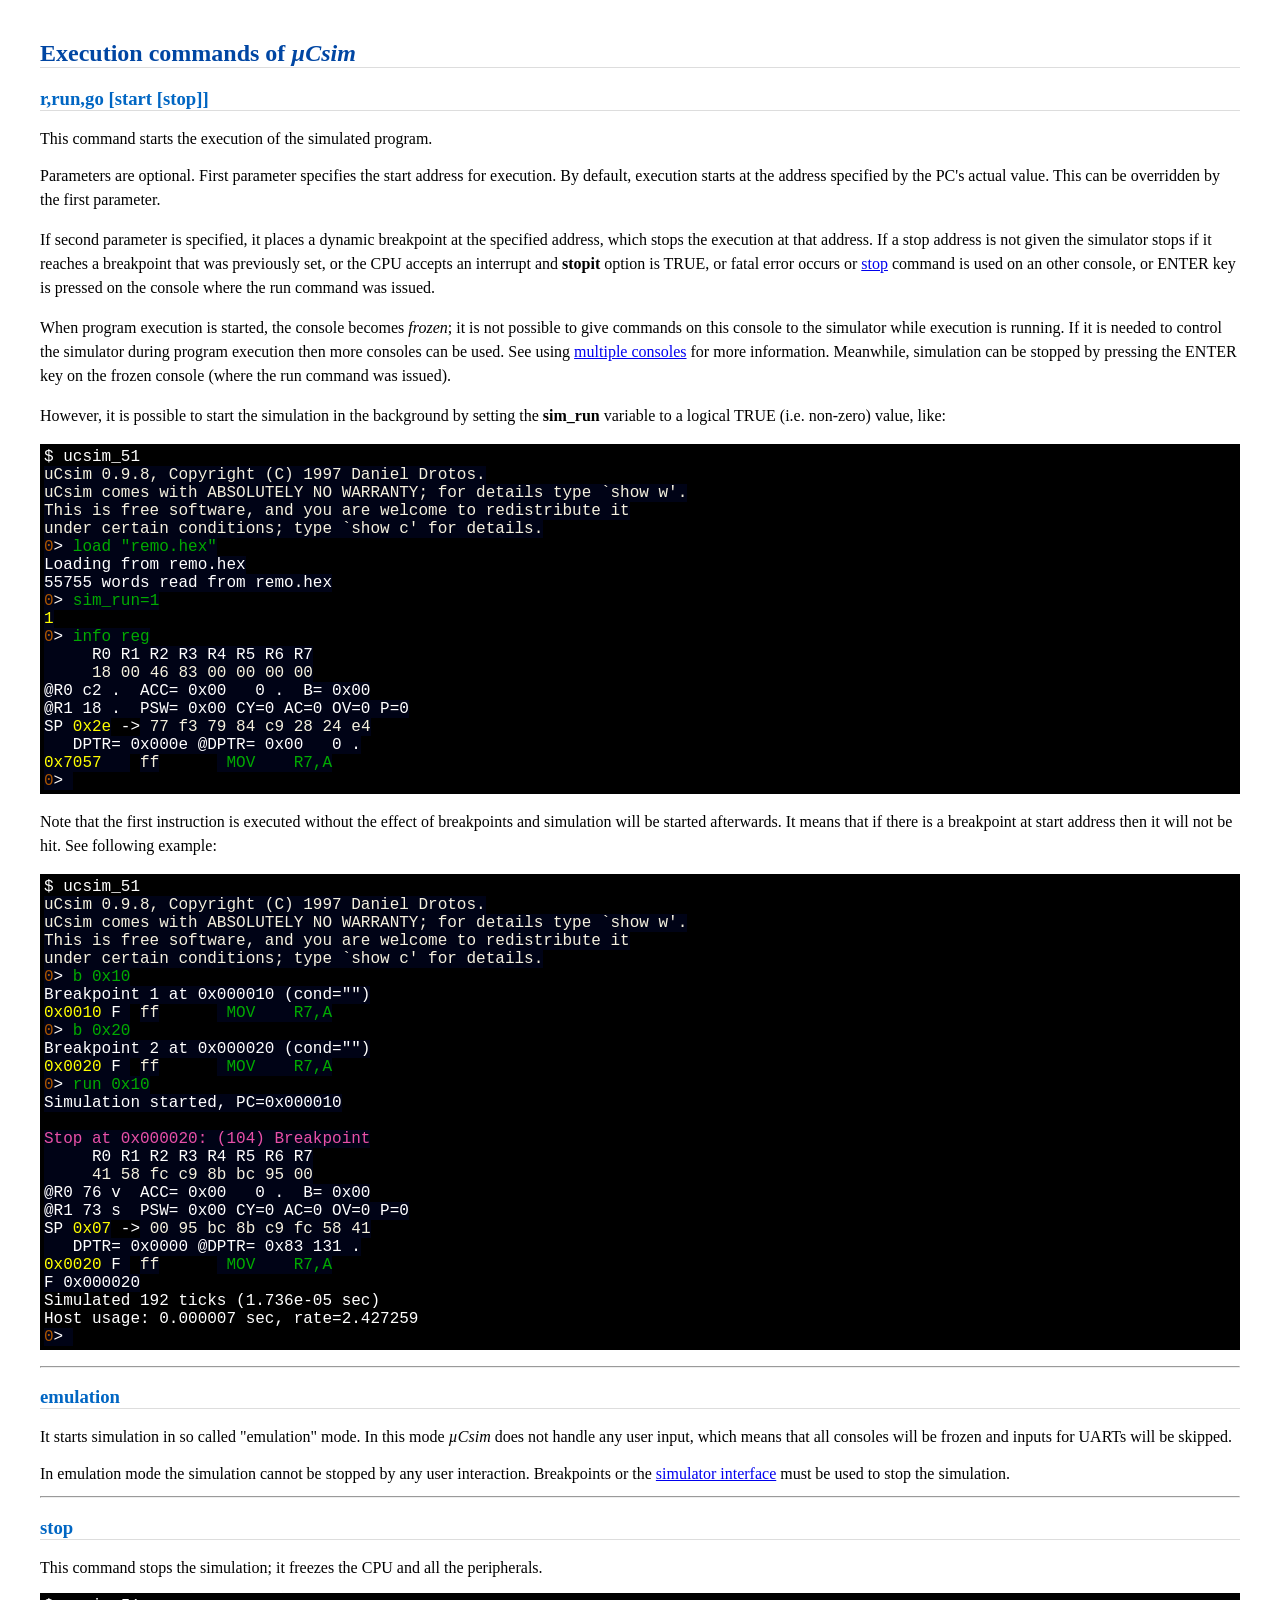
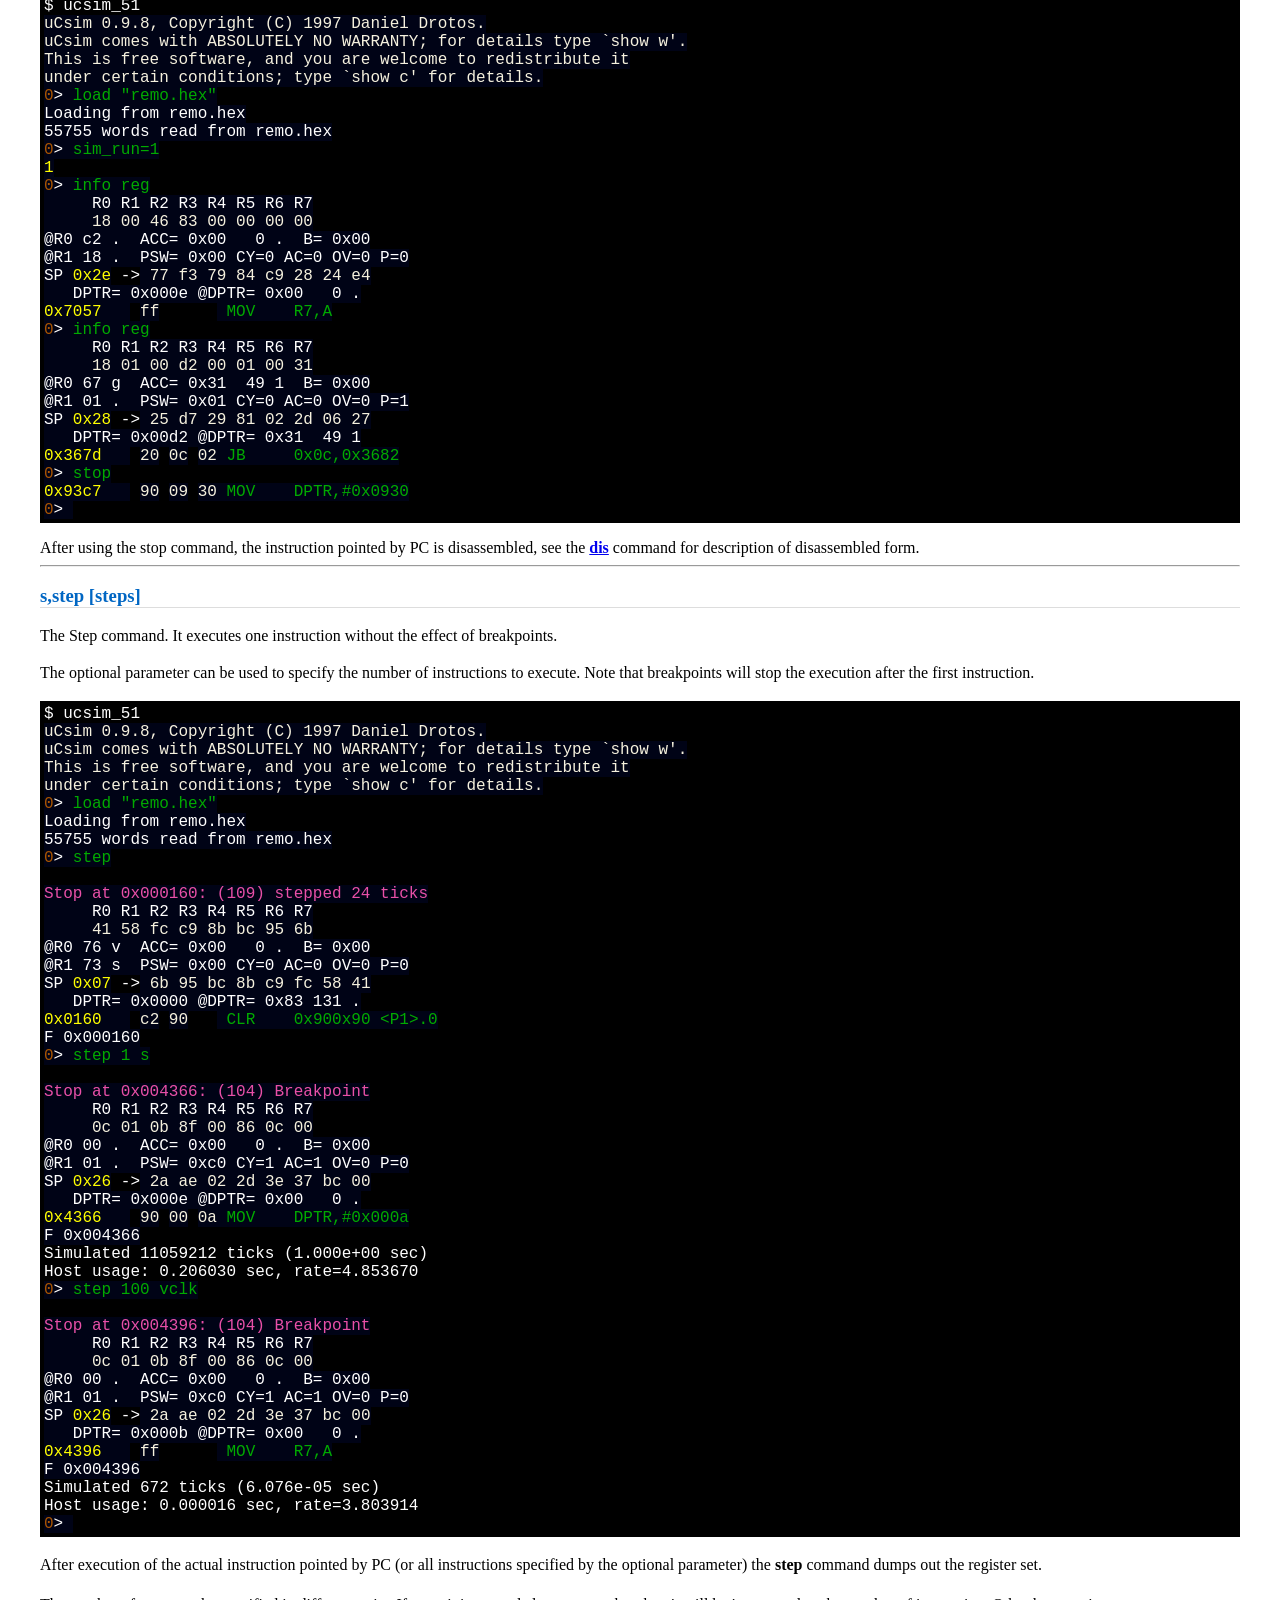
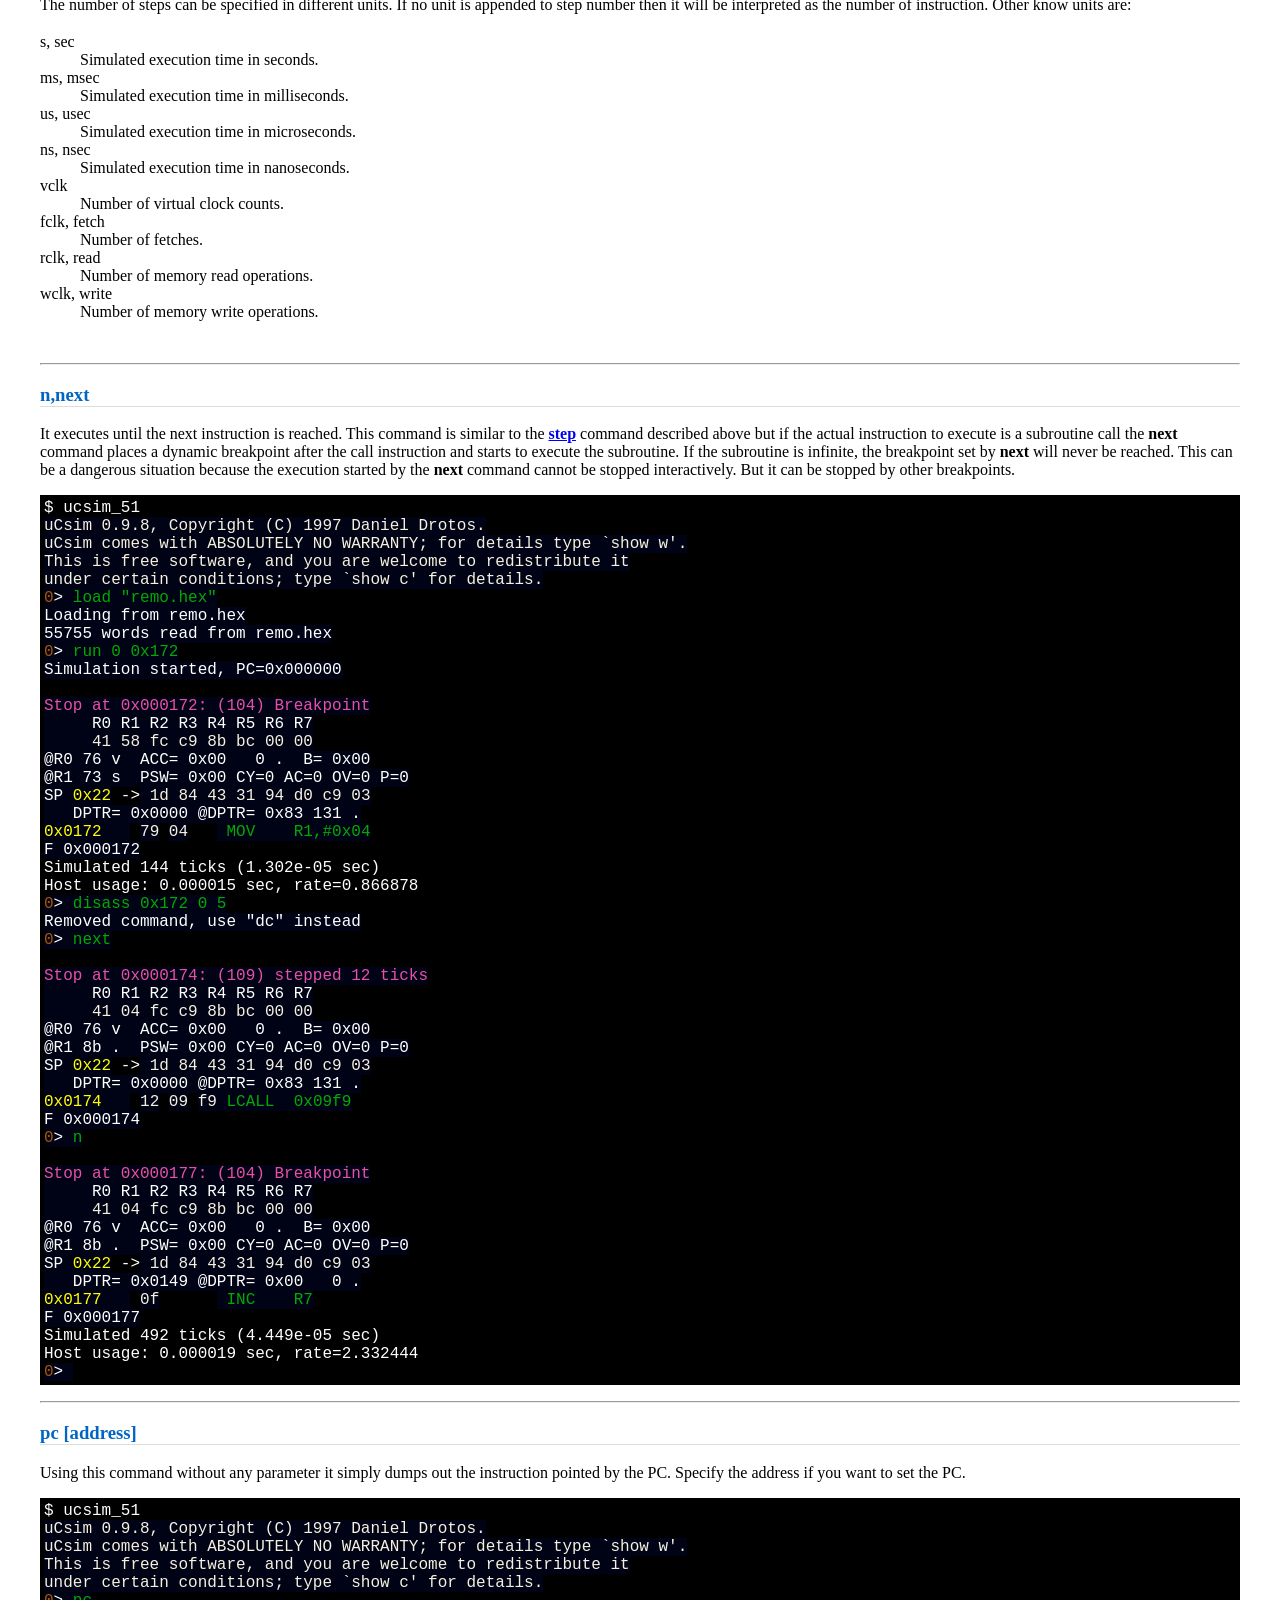
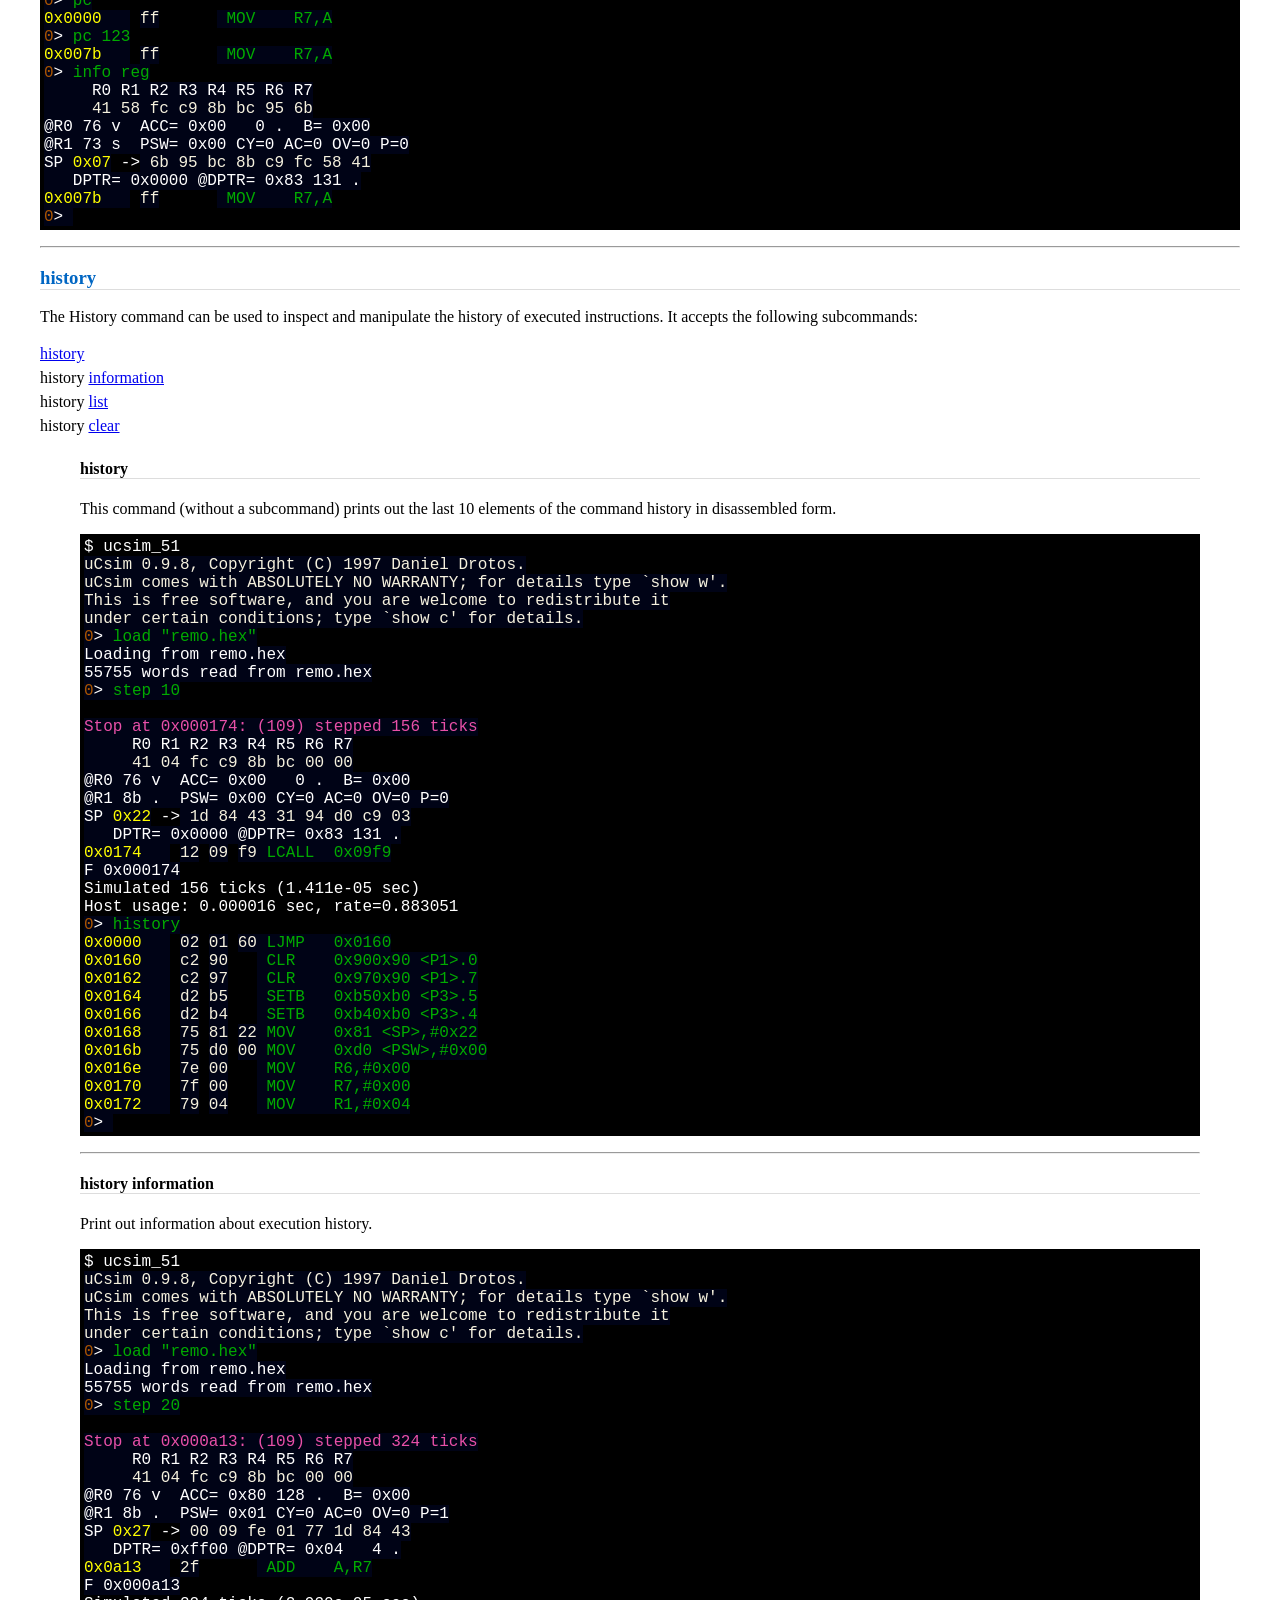
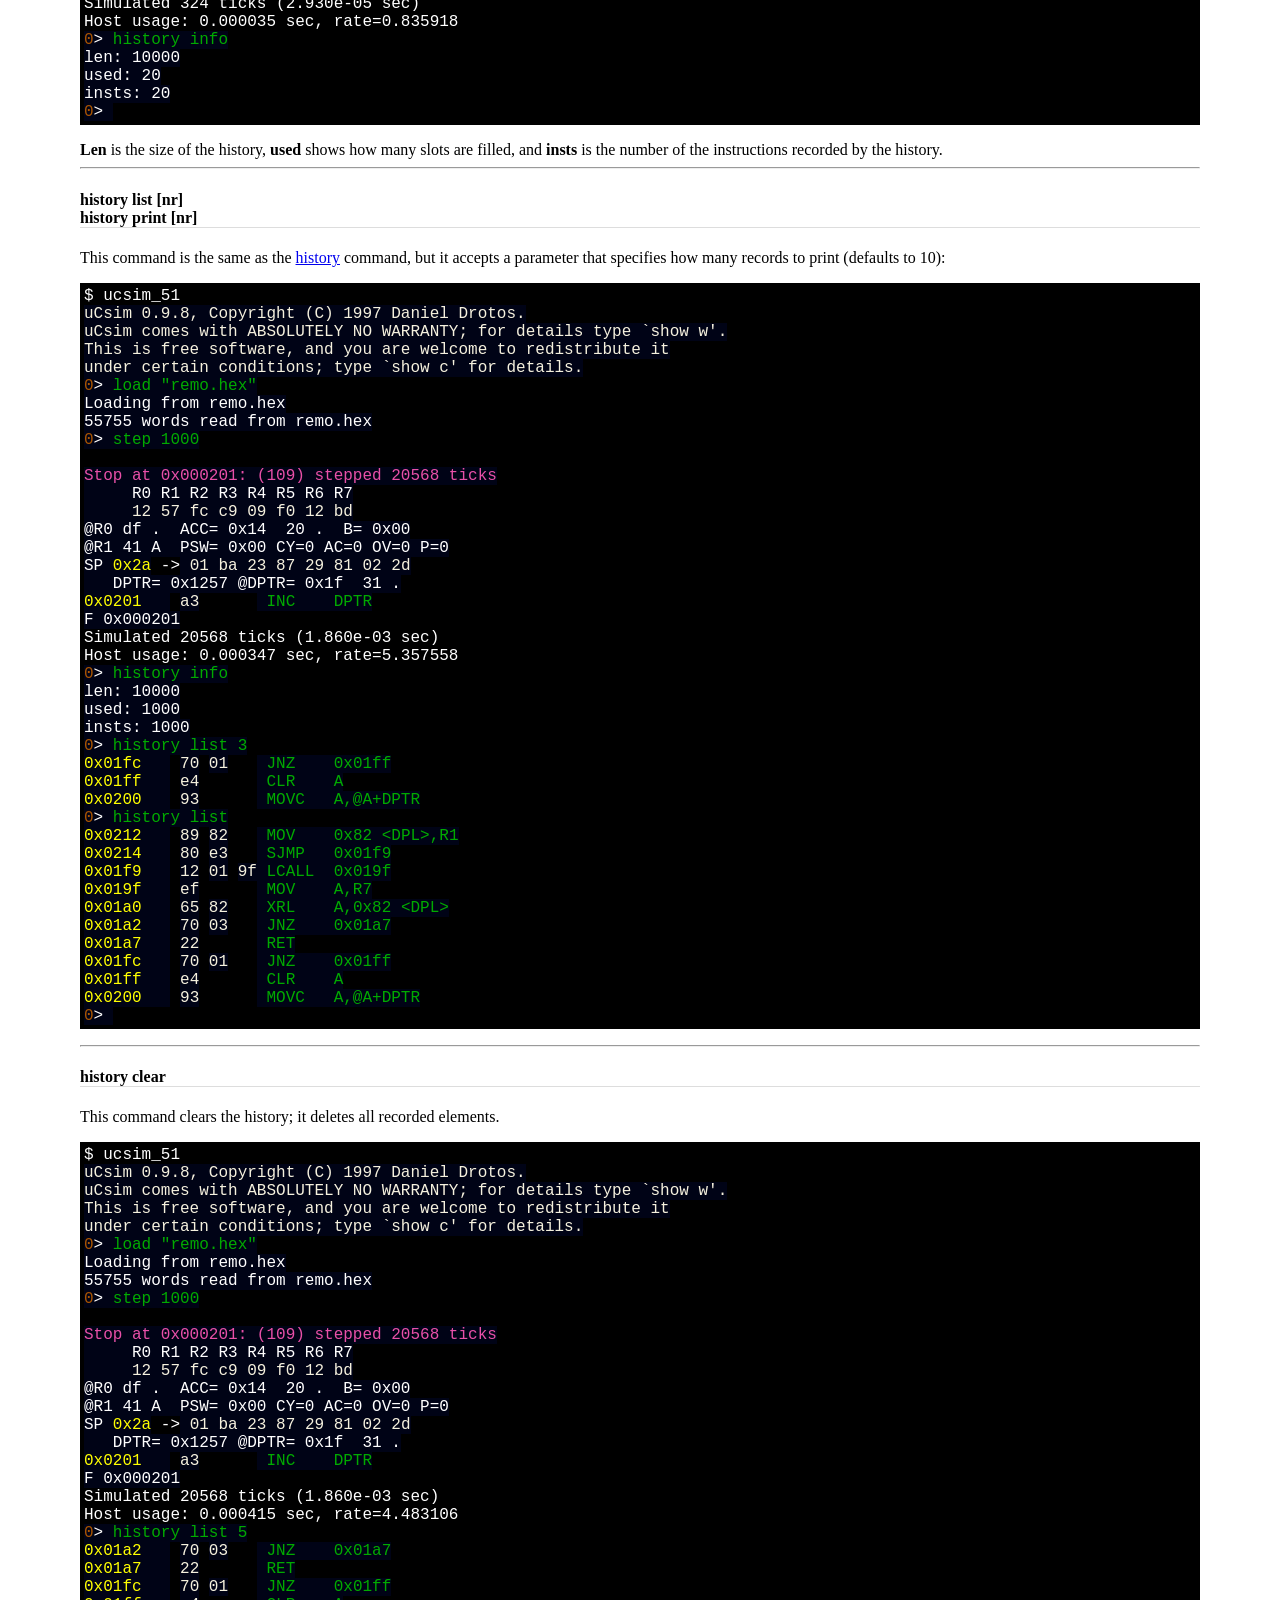
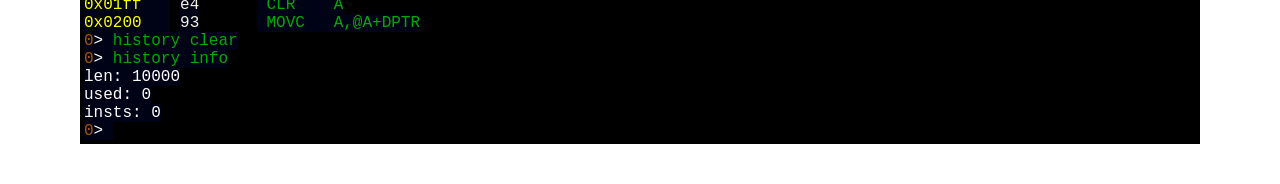
<file: docs/cmd_exec.html>
<html>
  <head>
    <meta name="viewport" content="width=device-width, initial-scale=1" />
    <meta http-equiv="content-type" content="text/html; charset=UTF-8">
    <link rel="stylesheet" href="ucsim.css">
    <title>Execution commands of &micro;Csim</title>
  </head>

  <body>
    <h2>Execution commands of <i>&micro;Csim</i></h2>
    
    <a name="run">
      <h3>r,run,go [start [stop]]</h3>
    </a>

    This command starts the execution of the simulated program.

    <p>Parameters are optional. First parameter specifies the start
      address for execution. By default, execution starts at the
      address specified by the PC's actual value. This can be
      overridden by the first parameter. </p>
    
    <p>If second parameter is specified, it places a dynamic
      breakpoint at the specified address, which stops the execution
      at that address. If a stop address is not given the simulator
      stops if it reaches a breakpoint that was previously set, or the
      CPU accepts an interrupt and <b>stopit</b> option is TRUE, or
      fatal error occurs or <a href="#stop">stop</a> command is used
      on an other console, or ENTER key is pressed on the console
      where the run command was issued. </p>
    
    <p>When program execution is started, the console
      becomes <i>frozen</i>; it is not possible to give commands on
      this console to the simulator while execution is running. If it
      is needed to control the simulator during program execution then
      more consoles can be used. See
      using <a href="mulcons.html">multiple consoles</a> for more
      information. Meanwhile, simulation can be stopped by pressing
      the ENTER key on the frozen console (where the run command was
      issued). </p>

    <p>However, it is possible to start the simulation in the
    background by setting the <b>sim_run</b> variable to a logical
    TRUE (i.e. non-zero) value, like:</p>

<!-- @BLOCK@ sim_run f890d2d02a551f3e48eef208b1ad7a20 -->
<pre class="eg">$ ucsim_51
<span style="color: #F5F1DE; background-color: #000316">uCsim 0.9.8, Copyright (C) 1997 Daniel Drotos.
uCsim comes with ABSOLUTELY NO WARRANTY; for details type `show w'.
This is free software, and you are welcome to redistribute it
under certain conditions; type `show c' for details.
</span><span style="color: #aa5500; background-color: #000316">0</span><span style="color: #ffffff; background-color: #000316">&gt; </span><span style="color: #00aa00; background-color: #000316">load "remo.hex"
</span><span style="color: #ffffff; background-color: #000316">Loading from remo.hex
55755 words read from remo.hex
</span><span style="color: #aa5500; background-color: #000316">0</span><span style="color: #ffffff; background-color: #000316">&gt; </span><span style="color: #00aa00; background-color: #000316">sim_run=1
</span><span style="color: #ffff00; background-color: #000316">1
</span><span style="color: #aa5500; background-color: #000316">0</span><span style="color: #ffffff; background-color: #000316">&gt; </span><span style="color: #00aa00; background-color: #000316">info reg
</span><span style="color: #ffffff; background-color: #000316">     R0 R1 R2 R3 R4 R5 R6 R7
    </span><span style="color: #F5F1DE; background-color: #000316"> 18</span><span style="color: #F5F1DE; background-color: #000316"> 00</span><span style="color: #F5F1DE; background-color: #000316"> 46</span><span style="color: #F5F1DE; background-color: #000316"> 83</span><span style="color: #F5F1DE; background-color: #000316"> 00</span><span style="color: #F5F1DE; background-color: #000316"> 00</span><span style="color: #F5F1DE; background-color: #000316"> 00</span><span style="color: #F5F1DE; background-color: #000316"> 00</span>
<span style="color: #ffffff; background-color: #000316">@R0 c2 .  ACC= 0x00   0 .  B= 0x00
@R1 18 .  PSW= 0x00 CY=0 AC=0 OV=0 P=0
SP </span><span style="color: #ffff00; background-color: #000316">0x2e</span> -&gt;<span style="color: #F5F1DE; background-color: #000316"> 77</span><span style="color: #F5F1DE; background-color: #000316"> f3</span><span style="color: #F5F1DE; background-color: #000316"> 79</span><span style="color: #F5F1DE; background-color: #000316"> 84</span><span style="color: #F5F1DE; background-color: #000316"> c9</span><span style="color: #F5F1DE; background-color: #000316"> 28</span><span style="color: #F5F1DE; background-color: #000316"> 24</span><span style="color: #F5F1DE; background-color: #000316"> e4</span>
<span style="color: #ffffff; background-color: #000316">   DPTR= 0x000e @DPTR= 0x00   0 .
</span><span style="color: #ffff00; background-color: #000316">0x7057</span><span style="color: #ffffff; background-color: #000316">  </span><span style="color: #ffffff; background-color: #000316"> </span> <span style="color: #F5F1DE; background-color: #000316">ff</span>      <span style="color: #00aa00; background-color: #000316"> MOV    R7,A</span>
<span style="color: #aa5500; background-color: #000316">0</span><span style="color: #ffffff; background-color: #000316">&gt; </span>
</pre>
    <!-- @END@ -->
    
    <p>Note that the first instruction is executed without the effect
      of breakpoints and simulation will be started afterwards. It
      means that if there is a breakpoint at start address then it
      will not be hit. See following example: </p>

<!-- @BLOCK@ run 361de89142d9629a54943bda9f3873bb -->
<pre class="eg">$ ucsim_51
<span style="color: #F5F1DE; background-color: #000316">uCsim 0.9.8, Copyright (C) 1997 Daniel Drotos.
uCsim comes with ABSOLUTELY NO WARRANTY; for details type `show w'.
This is free software, and you are welcome to redistribute it
under certain conditions; type `show c' for details.
</span><span style="color: #aa5500; background-color: #000316">0</span><span style="color: #ffffff; background-color: #000316">&gt; </span><span style="color: #00aa00; background-color: #000316">b 0x10
</span><span style="color: #ffffff; background-color: #000316">Breakpoint 1 at 0x000010 (cond="")
</span><span style="color: #ffff00; background-color: #000316">0x0010</span><span style="color: #ffffff; background-color: #000316"> F</span><span style="color: #ffffff; background-color: #000316"> </span> <span style="color: #F5F1DE; background-color: #000316">ff</span>      <span style="color: #00aa00; background-color: #000316"> MOV    R7,A</span>
<span style="color: #aa5500; background-color: #000316">0</span><span style="color: #ffffff; background-color: #000316">&gt; </span><span style="color: #00aa00; background-color: #000316">b 0x20
</span><span style="color: #ffffff; background-color: #000316">Breakpoint 2 at 0x000020 (cond="")
</span><span style="color: #ffff00; background-color: #000316">0x0020</span><span style="color: #ffffff; background-color: #000316"> F</span><span style="color: #ffffff; background-color: #000316"> </span> <span style="color: #F5F1DE; background-color: #000316">ff</span>      <span style="color: #00aa00; background-color: #000316"> MOV    R7,A</span>
<span style="color: #aa5500; background-color: #000316">0</span><span style="color: #ffffff; background-color: #000316">&gt; </span><span style="color: #00aa00; background-color: #000316">run 0x10
</span><span style="color: #ffffff; background-color: #000316">Simulation started, PC=0x000010
</span><span style="color: #E850A8; background-color: #000316">
Stop at 0x000020: (104) Breakpoint
</span><span style="color: #ffffff; background-color: #000316">     R0 R1 R2 R3 R4 R5 R6 R7
    </span><span style="color: #F5F1DE; background-color: #000316"> 41</span><span style="color: #F5F1DE; background-color: #000316"> 58</span><span style="color: #F5F1DE; background-color: #000316"> fc</span><span style="color: #F5F1DE; background-color: #000316"> c9</span><span style="color: #F5F1DE; background-color: #000316"> 8b</span><span style="color: #F5F1DE; background-color: #000316"> bc</span><span style="color: #F5F1DE; background-color: #000316"> 95</span><span style="color: #F5F1DE; background-color: #000316"> 00</span>
<span style="color: #ffffff; background-color: #000316">@R0 76 v  ACC= 0x00   0 .  B= 0x00
@R1 73 s  PSW= 0x00 CY=0 AC=0 OV=0 P=0
SP </span><span style="color: #ffff00; background-color: #000316">0x07</span> -&gt;<span style="color: #F5F1DE; background-color: #000316"> 00</span><span style="color: #F5F1DE; background-color: #000316"> 95</span><span style="color: #F5F1DE; background-color: #000316"> bc</span><span style="color: #F5F1DE; background-color: #000316"> 8b</span><span style="color: #F5F1DE; background-color: #000316"> c9</span><span style="color: #F5F1DE; background-color: #000316"> fc</span><span style="color: #F5F1DE; background-color: #000316"> 58</span><span style="color: #F5F1DE; background-color: #000316"> 41</span>
<span style="color: #ffffff; background-color: #000316">   DPTR= 0x0000 @DPTR= 0x83 131 .
</span><span style="color: #ffff00; background-color: #000316">0x0020</span><span style="color: #ffffff; background-color: #000316"> F</span><span style="color: #ffffff; background-color: #000316"> </span> <span style="color: #F5F1DE; background-color: #000316">ff</span>      <span style="color: #00aa00; background-color: #000316"> MOV    R7,A</span>
<span style="color: #ffffff; background-color: #000316">F 0x000020
</span>Simulated 192 ticks (1.736e-05 sec)
Host usage: 0.000007 sec, rate=2.427259
<span style="color: #aa5500; background-color: #000316">0</span><span style="color: #ffffff; background-color: #000316">&gt; </span>
</pre>
    <!-- @END@ -->
    

    <hr>

    
    <a name="emulation">
      <h3>emulation</h3>
    </a>

    It starts simulation in so called "emulation" mode. In this mode
    <i>&micro;Csim</i> does not handle any user input, which means
    that all consoles will be frozen and inputs for UARTs will be
    skipped.

    <p>In emulation mode the simulation cannot be stopped by any user
    interaction. Breakpoints or the <a href="simif.html">simulator
    interface</a> must be used to stop the simulation.
      
      <hr>

      <a name="stop">
	<h3>stop</h3>
      </a>

      This command stops the simulation; it freezes the CPU and all
      the peripherals.

<!-- @BLOCK@ stop eb22c28693bd8892054aaf6ee082e079 -->
<pre class="eg">$ ucsim_51
<span style="color: #F5F1DE; background-color: #000316">uCsim 0.9.8, Copyright (C) 1997 Daniel Drotos.
uCsim comes with ABSOLUTELY NO WARRANTY; for details type `show w'.
This is free software, and you are welcome to redistribute it
under certain conditions; type `show c' for details.
</span><span style="color: #aa5500; background-color: #000316">0</span><span style="color: #ffffff; background-color: #000316">&gt; </span><span style="color: #00aa00; background-color: #000316">load "remo.hex"
</span><span style="color: #ffffff; background-color: #000316">Loading from remo.hex
55755 words read from remo.hex
</span><span style="color: #aa5500; background-color: #000316">0</span><span style="color: #ffffff; background-color: #000316">&gt; </span><span style="color: #00aa00; background-color: #000316">sim_run=1
</span><span style="color: #ffff00; background-color: #000316">1
</span><span style="color: #aa5500; background-color: #000316">0</span><span style="color: #ffffff; background-color: #000316">&gt; </span><span style="color: #00aa00; background-color: #000316">info reg
</span><span style="color: #ffffff; background-color: #000316">     R0 R1 R2 R3 R4 R5 R6 R7
    </span><span style="color: #F5F1DE; background-color: #000316"> 18</span><span style="color: #F5F1DE; background-color: #000316"> 00</span><span style="color: #F5F1DE; background-color: #000316"> 46</span><span style="color: #F5F1DE; background-color: #000316"> 83</span><span style="color: #F5F1DE; background-color: #000316"> 00</span><span style="color: #F5F1DE; background-color: #000316"> 00</span><span style="color: #F5F1DE; background-color: #000316"> 00</span><span style="color: #F5F1DE; background-color: #000316"> 00</span>
<span style="color: #ffffff; background-color: #000316">@R0 c2 .  ACC= 0x00   0 .  B= 0x00
@R1 18 .  PSW= 0x00 CY=0 AC=0 OV=0 P=0
SP </span><span style="color: #ffff00; background-color: #000316">0x2e</span> -&gt;<span style="color: #F5F1DE; background-color: #000316"> 77</span><span style="color: #F5F1DE; background-color: #000316"> f3</span><span style="color: #F5F1DE; background-color: #000316"> 79</span><span style="color: #F5F1DE; background-color: #000316"> 84</span><span style="color: #F5F1DE; background-color: #000316"> c9</span><span style="color: #F5F1DE; background-color: #000316"> 28</span><span style="color: #F5F1DE; background-color: #000316"> 24</span><span style="color: #F5F1DE; background-color: #000316"> e4</span>
<span style="color: #ffffff; background-color: #000316">   DPTR= 0x000e @DPTR= 0x00   0 .
</span><span style="color: #ffff00; background-color: #000316">0x7057</span><span style="color: #ffffff; background-color: #000316">  </span><span style="color: #ffffff; background-color: #000316"> </span> <span style="color: #F5F1DE; background-color: #000316">ff</span>      <span style="color: #00aa00; background-color: #000316"> MOV    R7,A</span>
<span style="color: #aa5500; background-color: #000316">0</span><span style="color: #ffffff; background-color: #000316">&gt; </span><span style="color: #00aa00; background-color: #000316">info reg
</span><span style="color: #ffffff; background-color: #000316">     R0 R1 R2 R3 R4 R5 R6 R7
    </span><span style="color: #F5F1DE; background-color: #000316"> 18</span><span style="color: #F5F1DE; background-color: #000316"> 01</span><span style="color: #F5F1DE; background-color: #000316"> 00</span><span style="color: #F5F1DE; background-color: #000316"> d2</span><span style="color: #F5F1DE; background-color: #000316"> 00</span><span style="color: #F5F1DE; background-color: #000316"> 01</span><span style="color: #F5F1DE; background-color: #000316"> 00</span><span style="color: #F5F1DE; background-color: #000316"> 31</span>
<span style="color: #ffffff; background-color: #000316">@R0 67 g  ACC= 0x31  49 1  B= 0x00
@R1 01 .  PSW= 0x01 CY=0 AC=0 OV=0 P=1
SP </span><span style="color: #ffff00; background-color: #000316">0x28</span> -&gt;<span style="color: #F5F1DE; background-color: #000316"> 25</span><span style="color: #F5F1DE; background-color: #000316"> d7</span><span style="color: #F5F1DE; background-color: #000316"> 29</span><span style="color: #F5F1DE; background-color: #000316"> 81</span><span style="color: #F5F1DE; background-color: #000316"> 02</span><span style="color: #F5F1DE; background-color: #000316"> 2d</span><span style="color: #F5F1DE; background-color: #000316"> 06</span><span style="color: #F5F1DE; background-color: #000316"> 27</span>
<span style="color: #ffffff; background-color: #000316">   DPTR= 0x00d2 @DPTR= 0x31  49 1
</span><span style="color: #ffff00; background-color: #000316">0x367d</span><span style="color: #ffffff; background-color: #000316">  </span><span style="color: #ffffff; background-color: #000316"> </span> <span style="color: #F5F1DE; background-color: #000316">20</span> <span style="color: #F5F1DE; background-color: #000316">0c</span> <span style="color: #F5F1DE; background-color: #000316">02</span><span style="color: #00aa00; background-color: #000316"> JB     0x0c,0x3682</span>
<span style="color: #aa5500; background-color: #000316">0</span><span style="color: #ffffff; background-color: #000316">&gt; </span><span style="color: #00aa00; background-color: #000316">stop
</span><span style="color: #ffff00; background-color: #000316">0x93c7</span><span style="color: #ffffff; background-color: #000316">  </span><span style="color: #ffffff; background-color: #000316"> </span> <span style="color: #F5F1DE; background-color: #000316">90</span> <span style="color: #F5F1DE; background-color: #000316">09</span> <span style="color: #F5F1DE; background-color: #000316">30</span><span style="color: #00aa00; background-color: #000316"> MOV    DPTR,#0x0930</span>
<span style="color: #aa5500; background-color: #000316">0</span><span style="color: #ffffff; background-color: #000316">&gt; </span>
</pre>
      <!-- @END@ -->


      After using the stop command, the instruction pointed by PC is
      disassembled, see the <a href="#dis"><b>dis</b></a> command for
      description of disassembled form.

      <hr>

      <a name="step">
	<h3>s,step [steps]</h3>
      </a>

      The Step command. It executes one instruction without the effect
      of breakpoints.
      
      <p>The optional parameter can be used to specify the number of
	instructions to execute. Note that breakpoints will stop the
	execution after the first instruction. </p>

<!-- @BLOCK@ step 655f4979665e962284ffbeef401a5915 -->
<pre class="eg">$ ucsim_51
<span style="color: #F5F1DE; background-color: #000316">uCsim 0.9.8, Copyright (C) 1997 Daniel Drotos.
uCsim comes with ABSOLUTELY NO WARRANTY; for details type `show w'.
This is free software, and you are welcome to redistribute it
under certain conditions; type `show c' for details.
</span><span style="color: #aa5500; background-color: #000316">0</span><span style="color: #ffffff; background-color: #000316">&gt; </span><span style="color: #00aa00; background-color: #000316">load "remo.hex"
</span><span style="color: #ffffff; background-color: #000316">Loading from remo.hex
55755 words read from remo.hex
</span><span style="color: #aa5500; background-color: #000316">0</span><span style="color: #ffffff; background-color: #000316">&gt; </span><span style="color: #00aa00; background-color: #000316">step
</span><span style="color: #E850A8; background-color: #000316">
Stop at 0x000160: (109) stepped 24 ticks
</span><span style="color: #ffffff; background-color: #000316">     R0 R1 R2 R3 R4 R5 R6 R7
    </span><span style="color: #F5F1DE; background-color: #000316"> 41</span><span style="color: #F5F1DE; background-color: #000316"> 58</span><span style="color: #F5F1DE; background-color: #000316"> fc</span><span style="color: #F5F1DE; background-color: #000316"> c9</span><span style="color: #F5F1DE; background-color: #000316"> 8b</span><span style="color: #F5F1DE; background-color: #000316"> bc</span><span style="color: #F5F1DE; background-color: #000316"> 95</span><span style="color: #F5F1DE; background-color: #000316"> 6b</span>
<span style="color: #ffffff; background-color: #000316">@R0 76 v  ACC= 0x00   0 .  B= 0x00
@R1 73 s  PSW= 0x00 CY=0 AC=0 OV=0 P=0
SP </span><span style="color: #ffff00; background-color: #000316">0x07</span> -&gt;<span style="color: #F5F1DE; background-color: #000316"> 6b</span><span style="color: #F5F1DE; background-color: #000316"> 95</span><span style="color: #F5F1DE; background-color: #000316"> bc</span><span style="color: #F5F1DE; background-color: #000316"> 8b</span><span style="color: #F5F1DE; background-color: #000316"> c9</span><span style="color: #F5F1DE; background-color: #000316"> fc</span><span style="color: #F5F1DE; background-color: #000316"> 58</span><span style="color: #F5F1DE; background-color: #000316"> 41</span>
<span style="color: #ffffff; background-color: #000316">   DPTR= 0x0000 @DPTR= 0x83 131 .
</span><span style="color: #ffff00; background-color: #000316">0x0160</span><span style="color: #ffffff; background-color: #000316">  </span><span style="color: #ffffff; background-color: #000316"> </span> <span style="color: #F5F1DE; background-color: #000316">c2</span> <span style="color: #F5F1DE; background-color: #000316">90</span>   <span style="color: #00aa00; background-color: #000316"> CLR    0x900x90 &lt;P1&gt;.0</span>
<span style="color: #ffffff; background-color: #000316">F 0x000160
</span><span style="color: #aa5500; background-color: #000316">0</span><span style="color: #ffffff; background-color: #000316">&gt; </span><span style="color: #00aa00; background-color: #000316">step 1 s
</span><span style="color: #E850A8; background-color: #000316">
Stop at 0x004366: (104) Breakpoint
</span><span style="color: #ffffff; background-color: #000316">     R0 R1 R2 R3 R4 R5 R6 R7
    </span><span style="color: #F5F1DE; background-color: #000316"> 0c</span><span style="color: #F5F1DE; background-color: #000316"> 01</span><span style="color: #F5F1DE; background-color: #000316"> 0b</span><span style="color: #F5F1DE; background-color: #000316"> 8f</span><span style="color: #F5F1DE; background-color: #000316"> 00</span><span style="color: #F5F1DE; background-color: #000316"> 86</span><span style="color: #F5F1DE; background-color: #000316"> 0c</span><span style="color: #F5F1DE; background-color: #000316"> 00</span>
<span style="color: #ffffff; background-color: #000316">@R0 00 .  ACC= 0x00   0 .  B= 0x00
@R1 01 .  PSW= 0xc0 CY=1 AC=1 OV=0 P=0
SP </span><span style="color: #ffff00; background-color: #000316">0x26</span> -&gt;<span style="color: #F5F1DE; background-color: #000316"> 2a</span><span style="color: #F5F1DE; background-color: #000316"> ae</span><span style="color: #F5F1DE; background-color: #000316"> 02</span><span style="color: #F5F1DE; background-color: #000316"> 2d</span><span style="color: #F5F1DE; background-color: #000316"> 3e</span><span style="color: #F5F1DE; background-color: #000316"> 37</span><span style="color: #F5F1DE; background-color: #000316"> bc</span><span style="color: #F5F1DE; background-color: #000316"> 00</span>
<span style="color: #ffffff; background-color: #000316">   DPTR= 0x000e @DPTR= 0x00   0 .
</span><span style="color: #ffff00; background-color: #000316">0x4366</span><span style="color: #ffffff; background-color: #000316">  </span><span style="color: #ffffff; background-color: #000316"> </span> <span style="color: #F5F1DE; background-color: #000316">90</span> <span style="color: #F5F1DE; background-color: #000316">00</span> <span style="color: #F5F1DE; background-color: #000316">0a</span><span style="color: #00aa00; background-color: #000316"> MOV    DPTR,#0x000a</span>
<span style="color: #ffffff; background-color: #000316">F 0x004366
</span>Simulated 11059212 ticks (1.000e+00 sec)
Host usage: 0.206030 sec, rate=4.853670
<span style="color: #aa5500; background-color: #000316">0</span><span style="color: #ffffff; background-color: #000316">&gt; </span><span style="color: #00aa00; background-color: #000316">step 100 vclk
</span><span style="color: #E850A8; background-color: #000316">
Stop at 0x004396: (104) Breakpoint
</span><span style="color: #ffffff; background-color: #000316">     R0 R1 R2 R3 R4 R5 R6 R7
    </span><span style="color: #F5F1DE; background-color: #000316"> 0c</span><span style="color: #F5F1DE; background-color: #000316"> 01</span><span style="color: #F5F1DE; background-color: #000316"> 0b</span><span style="color: #F5F1DE; background-color: #000316"> 8f</span><span style="color: #F5F1DE; background-color: #000316"> 00</span><span style="color: #F5F1DE; background-color: #000316"> 86</span><span style="color: #F5F1DE; background-color: #000316"> 0c</span><span style="color: #F5F1DE; background-color: #000316"> 00</span>
<span style="color: #ffffff; background-color: #000316">@R0 00 .  ACC= 0x00   0 .  B= 0x00
@R1 01 .  PSW= 0xc0 CY=1 AC=1 OV=0 P=0
SP </span><span style="color: #ffff00; background-color: #000316">0x26</span> -&gt;<span style="color: #F5F1DE; background-color: #000316"> 2a</span><span style="color: #F5F1DE; background-color: #000316"> ae</span><span style="color: #F5F1DE; background-color: #000316"> 02</span><span style="color: #F5F1DE; background-color: #000316"> 2d</span><span style="color: #F5F1DE; background-color: #000316"> 3e</span><span style="color: #F5F1DE; background-color: #000316"> 37</span><span style="color: #F5F1DE; background-color: #000316"> bc</span><span style="color: #F5F1DE; background-color: #000316"> 00</span>
<span style="color: #ffffff; background-color: #000316">   DPTR= 0x000b @DPTR= 0x00   0 .
</span><span style="color: #ffff00; background-color: #000316">0x4396</span><span style="color: #ffffff; background-color: #000316">  </span><span style="color: #ffffff; background-color: #000316"> </span> <span style="color: #F5F1DE; background-color: #000316">ff</span>      <span style="color: #00aa00; background-color: #000316"> MOV    R7,A</span>
<span style="color: #ffffff; background-color: #000316">F 0x004396
</span>Simulated 672 ticks (6.076e-05 sec)
Host usage: 0.000016 sec, rate=3.803914
<span style="color: #aa5500; background-color: #000316">0</span><span style="color: #ffffff; background-color: #000316">&gt; </span>
</pre>
<!-- @END@ -->


      <p>After execution of the actual instruction pointed by PC (or
	all instructions specified by the optional parameter)
	the <b>step</b> command dumps out the register set.</p>
      
      <p>The number of steps can be specified in different units. If
	no unit is appended to step number then it will be interpreted
	as the number of instruction. Other know units are:</p>
      
      <dl>
	<dt>s, sec</dt>
	<dd>Simulated execution time in seconds.</dd>
	<dt>ms, msec</dt>
	<dd>Simulated execution time in milliseconds.</dd>
	<dt>us, usec</dt>
	<dd>Simulated execution time in microseconds.</dd>
	<dt>ns, nsec</dt>
	<dd>Simulated execution time in nanoseconds.</dd>
	<dt>vclk</dt>
	<dd>Number of virtual clock counts.</dd>
	<dt>fclk, fetch</dt>
	<dd>Number of fetches.</dd>
	<dt>rclk, read</dt>
	<dd>Number of memory read operations.</dd>
	<dt>wclk, write</dt>
	<dd>Number of memory write operations.</dd>
      </dl>
      
      <br>

      <hr>

      <a name="n">
	<h3>n,next</h3>
      </a>

      It executes until the next instruction is reached. This command
      is similar to the <a href="#s"><b>step</b></a> command described
      above but if the actual instruction to execute is a subroutine
      call the <b>next</b> command places a dynamic breakpoint after
      the call instruction and starts to execute the subroutine. If
      the subroutine is infinite, the breakpoint set by <b>next</b>
      will never be reached. This can be a dangerous situation because
      the execution started by the <b>next</b> command cannot be
      stopped interactively. But it can be stopped by other
      breakpoints.

<!-- @BLOCK@ next b7896121f81eef6fb1e2dfbc56021f60 -->
<pre class="eg">$ ucsim_51
<span style="color: #F5F1DE; background-color: #000316">uCsim 0.9.8, Copyright (C) 1997 Daniel Drotos.
uCsim comes with ABSOLUTELY NO WARRANTY; for details type `show w'.
This is free software, and you are welcome to redistribute it
under certain conditions; type `show c' for details.
</span><span style="color: #aa5500; background-color: #000316">0</span><span style="color: #ffffff; background-color: #000316">&gt; </span><span style="color: #00aa00; background-color: #000316">load "remo.hex"
</span><span style="color: #ffffff; background-color: #000316">Loading from remo.hex
55755 words read from remo.hex
</span><span style="color: #aa5500; background-color: #000316">0</span><span style="color: #ffffff; background-color: #000316">&gt; </span><span style="color: #00aa00; background-color: #000316">run 0 0x172
</span><span style="color: #ffffff; background-color: #000316">Simulation started, PC=0x000000
</span><span style="color: #E850A8; background-color: #000316">
Stop at 0x000172: (104) Breakpoint
</span><span style="color: #ffffff; background-color: #000316">     R0 R1 R2 R3 R4 R5 R6 R7
    </span><span style="color: #F5F1DE; background-color: #000316"> 41</span><span style="color: #F5F1DE; background-color: #000316"> 58</span><span style="color: #F5F1DE; background-color: #000316"> fc</span><span style="color: #F5F1DE; background-color: #000316"> c9</span><span style="color: #F5F1DE; background-color: #000316"> 8b</span><span style="color: #F5F1DE; background-color: #000316"> bc</span><span style="color: #F5F1DE; background-color: #000316"> 00</span><span style="color: #F5F1DE; background-color: #000316"> 00</span>
<span style="color: #ffffff; background-color: #000316">@R0 76 v  ACC= 0x00   0 .  B= 0x00
@R1 73 s  PSW= 0x00 CY=0 AC=0 OV=0 P=0
SP </span><span style="color: #ffff00; background-color: #000316">0x22</span> -&gt;<span style="color: #F5F1DE; background-color: #000316"> 1d</span><span style="color: #F5F1DE; background-color: #000316"> 84</span><span style="color: #F5F1DE; background-color: #000316"> 43</span><span style="color: #F5F1DE; background-color: #000316"> 31</span><span style="color: #F5F1DE; background-color: #000316"> 94</span><span style="color: #F5F1DE; background-color: #000316"> d0</span><span style="color: #F5F1DE; background-color: #000316"> c9</span><span style="color: #F5F1DE; background-color: #000316"> 03</span>
<span style="color: #ffffff; background-color: #000316">   DPTR= 0x0000 @DPTR= 0x83 131 .
</span><span style="color: #ffff00; background-color: #000316">0x0172</span><span style="color: #ffffff; background-color: #000316">  </span><span style="color: #ffffff; background-color: #000316"> </span> <span style="color: #F5F1DE; background-color: #000316">79</span> <span style="color: #F5F1DE; background-color: #000316">04</span>   <span style="color: #00aa00; background-color: #000316"> MOV    R1,#0x04</span>
<span style="color: #ffffff; background-color: #000316">F 0x000172
</span>Simulated 144 ticks (1.302e-05 sec)
Host usage: 0.000015 sec, rate=0.866878
<span style="color: #aa5500; background-color: #000316">0</span><span style="color: #ffffff; background-color: #000316">&gt; </span><span style="color: #00aa00; background-color: #000316">disass 0x172 0 5
</span><span style="color: #ffffff; background-color: #000316">Removed command, use "dc" instead
</span><span style="color: #aa5500; background-color: #000316">0</span><span style="color: #ffffff; background-color: #000316">&gt; </span><span style="color: #00aa00; background-color: #000316">next
</span><span style="color: #E850A8; background-color: #000316">
Stop at 0x000174: (109) stepped 12 ticks
</span><span style="color: #ffffff; background-color: #000316">     R0 R1 R2 R3 R4 R5 R6 R7
    </span><span style="color: #F5F1DE; background-color: #000316"> 41</span><span style="color: #F5F1DE; background-color: #000316"> 04</span><span style="color: #F5F1DE; background-color: #000316"> fc</span><span style="color: #F5F1DE; background-color: #000316"> c9</span><span style="color: #F5F1DE; background-color: #000316"> 8b</span><span style="color: #F5F1DE; background-color: #000316"> bc</span><span style="color: #F5F1DE; background-color: #000316"> 00</span><span style="color: #F5F1DE; background-color: #000316"> 00</span>
<span style="color: #ffffff; background-color: #000316">@R0 76 v  ACC= 0x00   0 .  B= 0x00
@R1 8b .  PSW= 0x00 CY=0 AC=0 OV=0 P=0
SP </span><span style="color: #ffff00; background-color: #000316">0x22</span> -&gt;<span style="color: #F5F1DE; background-color: #000316"> 1d</span><span style="color: #F5F1DE; background-color: #000316"> 84</span><span style="color: #F5F1DE; background-color: #000316"> 43</span><span style="color: #F5F1DE; background-color: #000316"> 31</span><span style="color: #F5F1DE; background-color: #000316"> 94</span><span style="color: #F5F1DE; background-color: #000316"> d0</span><span style="color: #F5F1DE; background-color: #000316"> c9</span><span style="color: #F5F1DE; background-color: #000316"> 03</span>
<span style="color: #ffffff; background-color: #000316">   DPTR= 0x0000 @DPTR= 0x83 131 .
</span><span style="color: #ffff00; background-color: #000316">0x0174</span><span style="color: #ffffff; background-color: #000316">  </span><span style="color: #ffffff; background-color: #000316"> </span> <span style="color: #F5F1DE; background-color: #000316">12</span> <span style="color: #F5F1DE; background-color: #000316">09</span> <span style="color: #F5F1DE; background-color: #000316">f9</span><span style="color: #00aa00; background-color: #000316"> LCALL  0x09f9</span>
<span style="color: #ffffff; background-color: #000316">F 0x000174
</span><span style="color: #aa5500; background-color: #000316">0</span><span style="color: #ffffff; background-color: #000316">&gt; </span><span style="color: #00aa00; background-color: #000316">n
</span><span style="color: #E850A8; background-color: #000316">
Stop at 0x000177: (104) Breakpoint
</span><span style="color: #ffffff; background-color: #000316">     R0 R1 R2 R3 R4 R5 R6 R7
    </span><span style="color: #F5F1DE; background-color: #000316"> 41</span><span style="color: #F5F1DE; background-color: #000316"> 04</span><span style="color: #F5F1DE; background-color: #000316"> fc</span><span style="color: #F5F1DE; background-color: #000316"> c9</span><span style="color: #F5F1DE; background-color: #000316"> 8b</span><span style="color: #F5F1DE; background-color: #000316"> bc</span><span style="color: #F5F1DE; background-color: #000316"> 00</span><span style="color: #F5F1DE; background-color: #000316"> 00</span>
<span style="color: #ffffff; background-color: #000316">@R0 76 v  ACC= 0x00   0 .  B= 0x00
@R1 8b .  PSW= 0x00 CY=0 AC=0 OV=0 P=0
SP </span><span style="color: #ffff00; background-color: #000316">0x22</span> -&gt;<span style="color: #F5F1DE; background-color: #000316"> 1d</span><span style="color: #F5F1DE; background-color: #000316"> 84</span><span style="color: #F5F1DE; background-color: #000316"> 43</span><span style="color: #F5F1DE; background-color: #000316"> 31</span><span style="color: #F5F1DE; background-color: #000316"> 94</span><span style="color: #F5F1DE; background-color: #000316"> d0</span><span style="color: #F5F1DE; background-color: #000316"> c9</span><span style="color: #F5F1DE; background-color: #000316"> 03</span>
<span style="color: #ffffff; background-color: #000316">   DPTR= 0x0149 @DPTR= 0x00   0 .
</span><span style="color: #ffff00; background-color: #000316">0x0177</span><span style="color: #ffffff; background-color: #000316">  </span><span style="color: #ffffff; background-color: #000316"> </span> <span style="color: #F5F1DE; background-color: #000316">0f</span>      <span style="color: #00aa00; background-color: #000316"> INC    R7</span>
<span style="color: #ffffff; background-color: #000316">F 0x000177
</span>Simulated 492 ticks (4.449e-05 sec)
Host usage: 0.000019 sec, rate=2.332444
<span style="color: #aa5500; background-color: #000316">0</span><span style="color: #ffffff; background-color: #000316">&gt; </span>
</pre>
      <!-- @END@ -->
      
      
      <hr> <a name="pc">
	<h3>pc [address]</h3>
      </a>

      Using this command without any parameter it simply dumps out the
      instruction pointed by the PC. Specify the address if you want
      to set the PC.

<!-- @BLOCK@ pc 679e6f2818aacb03618d7b040ac10320 -->
<pre class="eg">$ ucsim_51
<span style="color: #F5F1DE; background-color: #000316">uCsim 0.9.8, Copyright (C) 1997 Daniel Drotos.
uCsim comes with ABSOLUTELY NO WARRANTY; for details type `show w'.
This is free software, and you are welcome to redistribute it
under certain conditions; type `show c' for details.
</span><span style="color: #aa5500; background-color: #000316">0</span><span style="color: #ffffff; background-color: #000316">&gt; </span><span style="color: #00aa00; background-color: #000316">pc
</span><span style="color: #ffff00; background-color: #000316">0x0000</span><span style="color: #ffffff; background-color: #000316">  </span><span style="color: #ffffff; background-color: #000316"> </span> <span style="color: #F5F1DE; background-color: #000316">ff</span>      <span style="color: #00aa00; background-color: #000316"> MOV    R7,A</span>
<span style="color: #aa5500; background-color: #000316">0</span><span style="color: #ffffff; background-color: #000316">&gt; </span><span style="color: #00aa00; background-color: #000316">pc 123
</span><span style="color: #ffff00; background-color: #000316">0x007b</span><span style="color: #ffffff; background-color: #000316">  </span><span style="color: #ffffff; background-color: #000316"> </span> <span style="color: #F5F1DE; background-color: #000316">ff</span>      <span style="color: #00aa00; background-color: #000316"> MOV    R7,A</span>
<span style="color: #aa5500; background-color: #000316">0</span><span style="color: #ffffff; background-color: #000316">&gt; </span><span style="color: #00aa00; background-color: #000316">info reg
</span><span style="color: #ffffff; background-color: #000316">     R0 R1 R2 R3 R4 R5 R6 R7
    </span><span style="color: #F5F1DE; background-color: #000316"> 41</span><span style="color: #F5F1DE; background-color: #000316"> 58</span><span style="color: #F5F1DE; background-color: #000316"> fc</span><span style="color: #F5F1DE; background-color: #000316"> c9</span><span style="color: #F5F1DE; background-color: #000316"> 8b</span><span style="color: #F5F1DE; background-color: #000316"> bc</span><span style="color: #F5F1DE; background-color: #000316"> 95</span><span style="color: #F5F1DE; background-color: #000316"> 6b</span>
<span style="color: #ffffff; background-color: #000316">@R0 76 v  ACC= 0x00   0 .  B= 0x00
@R1 73 s  PSW= 0x00 CY=0 AC=0 OV=0 P=0
SP </span><span style="color: #ffff00; background-color: #000316">0x07</span> -&gt;<span style="color: #F5F1DE; background-color: #000316"> 6b</span><span style="color: #F5F1DE; background-color: #000316"> 95</span><span style="color: #F5F1DE; background-color: #000316"> bc</span><span style="color: #F5F1DE; background-color: #000316"> 8b</span><span style="color: #F5F1DE; background-color: #000316"> c9</span><span style="color: #F5F1DE; background-color: #000316"> fc</span><span style="color: #F5F1DE; background-color: #000316"> 58</span><span style="color: #F5F1DE; background-color: #000316"> 41</span>
<span style="color: #ffffff; background-color: #000316">   DPTR= 0x0000 @DPTR= 0x83 131 .
</span><span style="color: #ffff00; background-color: #000316">0x007b</span><span style="color: #ffffff; background-color: #000316">  </span><span style="color: #ffffff; background-color: #000316"> </span> <span style="color: #F5F1DE; background-color: #000316">ff</span>      <span style="color: #00aa00; background-color: #000316"> MOV    R7,A</span>
<span style="color: #aa5500; background-color: #000316">0</span><span style="color: #ffffff; background-color: #000316">&gt; </span>
</pre>
      <!-- @END@ -->


      <hr>

      <h3><a name="history">history</a></h3>
      
      The History command can be used to inspect and manipulate
      the history of executed instructions. It accepts the following
      subcommands:
      
      <p><a href="#history_">history</a> <br>
	history <a href="#history_information">information</a> <br>
	history <a href="#history_list">list</a> <br>
	history <a href="#history_clear">clear</a> </p>
      <blockquote>
	
	<h4><a name="history_">history</a></h4>
	
	This command (without a subcommand) prints out the last 10
	elements of the command history in disassembled form.
	
<!-- @BLOCK@ history 6ccf13468f0de8dbcd30a8064d3faab2 -->
<pre class="eg">$ ucsim_51
<span style="color: #F5F1DE; background-color: #000316">uCsim 0.9.8, Copyright (C) 1997 Daniel Drotos.
uCsim comes with ABSOLUTELY NO WARRANTY; for details type `show w'.
This is free software, and you are welcome to redistribute it
under certain conditions; type `show c' for details.
</span><span style="color: #aa5500; background-color: #000316">0</span><span style="color: #ffffff; background-color: #000316">&gt; </span><span style="color: #00aa00; background-color: #000316">load "remo.hex"
</span><span style="color: #ffffff; background-color: #000316">Loading from remo.hex
55755 words read from remo.hex
</span><span style="color: #aa5500; background-color: #000316">0</span><span style="color: #ffffff; background-color: #000316">&gt; </span><span style="color: #00aa00; background-color: #000316">step 10
</span><span style="color: #E850A8; background-color: #000316">
Stop at 0x000174: (109) stepped 156 ticks
</span><span style="color: #ffffff; background-color: #000316">     R0 R1 R2 R3 R4 R5 R6 R7
    </span><span style="color: #F5F1DE; background-color: #000316"> 41</span><span style="color: #F5F1DE; background-color: #000316"> 04</span><span style="color: #F5F1DE; background-color: #000316"> fc</span><span style="color: #F5F1DE; background-color: #000316"> c9</span><span style="color: #F5F1DE; background-color: #000316"> 8b</span><span style="color: #F5F1DE; background-color: #000316"> bc</span><span style="color: #F5F1DE; background-color: #000316"> 00</span><span style="color: #F5F1DE; background-color: #000316"> 00</span>
<span style="color: #ffffff; background-color: #000316">@R0 76 v  ACC= 0x00   0 .  B= 0x00
@R1 8b .  PSW= 0x00 CY=0 AC=0 OV=0 P=0
SP </span><span style="color: #ffff00; background-color: #000316">0x22</span> -&gt;<span style="color: #F5F1DE; background-color: #000316"> 1d</span><span style="color: #F5F1DE; background-color: #000316"> 84</span><span style="color: #F5F1DE; background-color: #000316"> 43</span><span style="color: #F5F1DE; background-color: #000316"> 31</span><span style="color: #F5F1DE; background-color: #000316"> 94</span><span style="color: #F5F1DE; background-color: #000316"> d0</span><span style="color: #F5F1DE; background-color: #000316"> c9</span><span style="color: #F5F1DE; background-color: #000316"> 03</span>
<span style="color: #ffffff; background-color: #000316">   DPTR= 0x0000 @DPTR= 0x83 131 .
</span><span style="color: #ffff00; background-color: #000316">0x0174</span><span style="color: #ffffff; background-color: #000316">  </span><span style="color: #ffffff; background-color: #000316"> </span> <span style="color: #F5F1DE; background-color: #000316">12</span> <span style="color: #F5F1DE; background-color: #000316">09</span> <span style="color: #F5F1DE; background-color: #000316">f9</span><span style="color: #00aa00; background-color: #000316"> LCALL  0x09f9</span>
<span style="color: #ffffff; background-color: #000316">F 0x000174
</span>Simulated 156 ticks (1.411e-05 sec)
Host usage: 0.000016 sec, rate=0.883051
<span style="color: #aa5500; background-color: #000316">0</span><span style="color: #ffffff; background-color: #000316">&gt; </span><span style="color: #00aa00; background-color: #000316">history
</span><span style="color: #ffff00; background-color: #000316">0x0000</span><span style="color: #ffffff; background-color: #000316">  </span><span style="color: #ffffff; background-color: #000316"> </span> <span style="color: #F5F1DE; background-color: #000316">02</span> <span style="color: #F5F1DE; background-color: #000316">01</span> <span style="color: #F5F1DE; background-color: #000316">60</span><span style="color: #00aa00; background-color: #000316"> LJMP   0x0160</span>
<span style="color: #ffff00; background-color: #000316">0x0160</span><span style="color: #ffffff; background-color: #000316">  </span><span style="color: #ffffff; background-color: #000316"> </span> <span style="color: #F5F1DE; background-color: #000316">c2</span> <span style="color: #F5F1DE; background-color: #000316">90</span>   <span style="color: #00aa00; background-color: #000316"> CLR    0x900x90 &lt;P1&gt;.0</span>
<span style="color: #ffff00; background-color: #000316">0x0162</span><span style="color: #ffffff; background-color: #000316">  </span><span style="color: #ffffff; background-color: #000316"> </span> <span style="color: #F5F1DE; background-color: #000316">c2</span> <span style="color: #F5F1DE; background-color: #000316">97</span>   <span style="color: #00aa00; background-color: #000316"> CLR    0x970x90 &lt;P1&gt;.7</span>
<span style="color: #ffff00; background-color: #000316">0x0164</span><span style="color: #ffffff; background-color: #000316">  </span><span style="color: #ffffff; background-color: #000316"> </span> <span style="color: #F5F1DE; background-color: #000316">d2</span> <span style="color: #F5F1DE; background-color: #000316">b5</span>   <span style="color: #00aa00; background-color: #000316"> SETB   0xb50xb0 &lt;P3&gt;.5</span>
<span style="color: #ffff00; background-color: #000316">0x0166</span><span style="color: #ffffff; background-color: #000316">  </span><span style="color: #ffffff; background-color: #000316"> </span> <span style="color: #F5F1DE; background-color: #000316">d2</span> <span style="color: #F5F1DE; background-color: #000316">b4</span>   <span style="color: #00aa00; background-color: #000316"> SETB   0xb40xb0 &lt;P3&gt;.4</span>
<span style="color: #ffff00; background-color: #000316">0x0168</span><span style="color: #ffffff; background-color: #000316">  </span><span style="color: #ffffff; background-color: #000316"> </span> <span style="color: #F5F1DE; background-color: #000316">75</span> <span style="color: #F5F1DE; background-color: #000316">81</span> <span style="color: #F5F1DE; background-color: #000316">22</span><span style="color: #00aa00; background-color: #000316"> MOV    0x81 &lt;SP&gt;,#0x22</span>
<span style="color: #ffff00; background-color: #000316">0x016b</span><span style="color: #ffffff; background-color: #000316">  </span><span style="color: #ffffff; background-color: #000316"> </span> <span style="color: #F5F1DE; background-color: #000316">75</span> <span style="color: #F5F1DE; background-color: #000316">d0</span> <span style="color: #F5F1DE; background-color: #000316">00</span><span style="color: #00aa00; background-color: #000316"> MOV    0xd0 &lt;PSW&gt;,#0x00</span>
<span style="color: #ffff00; background-color: #000316">0x016e</span><span style="color: #ffffff; background-color: #000316">  </span><span style="color: #ffffff; background-color: #000316"> </span> <span style="color: #F5F1DE; background-color: #000316">7e</span> <span style="color: #F5F1DE; background-color: #000316">00</span>   <span style="color: #00aa00; background-color: #000316"> MOV    R6,#0x00</span>
<span style="color: #ffff00; background-color: #000316">0x0170</span><span style="color: #ffffff; background-color: #000316">  </span><span style="color: #ffffff; background-color: #000316"> </span> <span style="color: #F5F1DE; background-color: #000316">7f</span> <span style="color: #F5F1DE; background-color: #000316">00</span>   <span style="color: #00aa00; background-color: #000316"> MOV    R7,#0x00</span>
<span style="color: #ffff00; background-color: #000316">0x0172</span><span style="color: #ffffff; background-color: #000316">  </span><span style="color: #ffffff; background-color: #000316"> </span> <span style="color: #F5F1DE; background-color: #000316">79</span> <span style="color: #F5F1DE; background-color: #000316">04</span>   <span style="color: #00aa00; background-color: #000316"> MOV    R1,#0x04</span>
<span style="color: #aa5500; background-color: #000316">0</span><span style="color: #ffffff; background-color: #000316">&gt; </span>
</pre>
	<!-- @END@ -->

	
	<hr>
	
	<h4><a name="history_information">history information</a></h4>
	
	Print out information about execution history.

<!-- @BLOCK@ history_info 1aae8e101b3e39cc44623e9b24a6e172 -->
<pre class="eg">$ ucsim_51
<span style="color: #F5F1DE; background-color: #000316">uCsim 0.9.8, Copyright (C) 1997 Daniel Drotos.
uCsim comes with ABSOLUTELY NO WARRANTY; for details type `show w'.
This is free software, and you are welcome to redistribute it
under certain conditions; type `show c' for details.
</span><span style="color: #aa5500; background-color: #000316">0</span><span style="color: #ffffff; background-color: #000316">&gt; </span><span style="color: #00aa00; background-color: #000316">load "remo.hex"
</span><span style="color: #ffffff; background-color: #000316">Loading from remo.hex
55755 words read from remo.hex
</span><span style="color: #aa5500; background-color: #000316">0</span><span style="color: #ffffff; background-color: #000316">&gt; </span><span style="color: #00aa00; background-color: #000316">step 20
</span><span style="color: #E850A8; background-color: #000316">
Stop at 0x000a13: (109) stepped 324 ticks
</span><span style="color: #ffffff; background-color: #000316">     R0 R1 R2 R3 R4 R5 R6 R7
    </span><span style="color: #F5F1DE; background-color: #000316"> 41</span><span style="color: #F5F1DE; background-color: #000316"> 04</span><span style="color: #F5F1DE; background-color: #000316"> fc</span><span style="color: #F5F1DE; background-color: #000316"> c9</span><span style="color: #F5F1DE; background-color: #000316"> 8b</span><span style="color: #F5F1DE; background-color: #000316"> bc</span><span style="color: #F5F1DE; background-color: #000316"> 00</span><span style="color: #F5F1DE; background-color: #000316"> 00</span>
<span style="color: #ffffff; background-color: #000316">@R0 76 v  ACC= 0x80 128 .  B= 0x00
@R1 8b .  PSW= 0x01 CY=0 AC=0 OV=0 P=1
SP </span><span style="color: #ffff00; background-color: #000316">0x27</span> -&gt;<span style="color: #F5F1DE; background-color: #000316"> 00</span><span style="color: #F5F1DE; background-color: #000316"> 09</span><span style="color: #F5F1DE; background-color: #000316"> fe</span><span style="color: #F5F1DE; background-color: #000316"> 01</span><span style="color: #F5F1DE; background-color: #000316"> 77</span><span style="color: #F5F1DE; background-color: #000316"> 1d</span><span style="color: #F5F1DE; background-color: #000316"> 84</span><span style="color: #F5F1DE; background-color: #000316"> 43</span>
<span style="color: #ffffff; background-color: #000316">   DPTR= 0xff00 @DPTR= 0x04   4 .
</span><span style="color: #ffff00; background-color: #000316">0x0a13</span><span style="color: #ffffff; background-color: #000316">  </span><span style="color: #ffffff; background-color: #000316"> </span> <span style="color: #F5F1DE; background-color: #000316">2f</span>      <span style="color: #00aa00; background-color: #000316"> ADD    A,R7</span>
<span style="color: #ffffff; background-color: #000316">F 0x000a13
</span>Simulated 324 ticks (2.930e-05 sec)
Host usage: 0.000035 sec, rate=0.835918
<span style="color: #aa5500; background-color: #000316">0</span><span style="color: #ffffff; background-color: #000316">&gt; </span><span style="color: #00aa00; background-color: #000316">history info
</span><span style="color: #ffffff; background-color: #000316">len: 10000
used: 20
insts: 20
</span><span style="color: #aa5500; background-color: #000316">0</span><span style="color: #ffffff; background-color: #000316">&gt; </span>
</pre>
	<!-- @END@ -->
	


	<b>Len</b> is the size of the history, <b>used</b> shows how
	many slots are filled, and <b>insts</b> is the number of the
	instructions recorded by the history.
	
	<hr>
	
	<h4><a name="history_list">history list [nr]</a>
	  <br>
	  history print [nr]</h4>
	  
	  This command is the same as
	  the <a href="#history_">history</a> command, but it accepts a
	  parameter that specifies how many records to print
	  (defaults to 10):

<!-- @BLOCK@ history_list 432a82f28dffab346e51d4f3cd507313 -->
<pre class="eg">$ ucsim_51
<span style="color: #F5F1DE; background-color: #000316">uCsim 0.9.8, Copyright (C) 1997 Daniel Drotos.
uCsim comes with ABSOLUTELY NO WARRANTY; for details type `show w'.
This is free software, and you are welcome to redistribute it
under certain conditions; type `show c' for details.
</span><span style="color: #aa5500; background-color: #000316">0</span><span style="color: #ffffff; background-color: #000316">&gt; </span><span style="color: #00aa00; background-color: #000316">load "remo.hex"
</span><span style="color: #ffffff; background-color: #000316">Loading from remo.hex
55755 words read from remo.hex
</span><span style="color: #aa5500; background-color: #000316">0</span><span style="color: #ffffff; background-color: #000316">&gt; </span><span style="color: #00aa00; background-color: #000316">step 1000
</span><span style="color: #E850A8; background-color: #000316">
Stop at 0x000201: (109) stepped 20568 ticks
</span><span style="color: #ffffff; background-color: #000316">     R0 R1 R2 R3 R4 R5 R6 R7
    </span><span style="color: #F5F1DE; background-color: #000316"> 12</span><span style="color: #F5F1DE; background-color: #000316"> 57</span><span style="color: #F5F1DE; background-color: #000316"> fc</span><span style="color: #F5F1DE; background-color: #000316"> c9</span><span style="color: #F5F1DE; background-color: #000316"> 09</span><span style="color: #F5F1DE; background-color: #000316"> f0</span><span style="color: #F5F1DE; background-color: #000316"> 12</span><span style="color: #F5F1DE; background-color: #000316"> bd</span>
<span style="color: #ffffff; background-color: #000316">@R0 df .  ACC= 0x14  20 .  B= 0x00
@R1 41 A  PSW= 0x00 CY=0 AC=0 OV=0 P=0
SP </span><span style="color: #ffff00; background-color: #000316">0x2a</span> -&gt;<span style="color: #F5F1DE; background-color: #000316"> 01</span><span style="color: #F5F1DE; background-color: #000316"> ba</span><span style="color: #F5F1DE; background-color: #000316"> 23</span><span style="color: #F5F1DE; background-color: #000316"> 87</span><span style="color: #F5F1DE; background-color: #000316"> 29</span><span style="color: #F5F1DE; background-color: #000316"> 81</span><span style="color: #F5F1DE; background-color: #000316"> 02</span><span style="color: #F5F1DE; background-color: #000316"> 2d</span>
<span style="color: #ffffff; background-color: #000316">   DPTR= 0x1257 @DPTR= 0x1f  31 .
</span><span style="color: #ffff00; background-color: #000316">0x0201</span><span style="color: #ffffff; background-color: #000316">  </span><span style="color: #ffffff; background-color: #000316"> </span> <span style="color: #F5F1DE; background-color: #000316">a3</span>      <span style="color: #00aa00; background-color: #000316"> INC    DPTR</span>
<span style="color: #ffffff; background-color: #000316">F 0x000201
</span>Simulated 20568 ticks (1.860e-03 sec)
Host usage: 0.000347 sec, rate=5.357558
<span style="color: #aa5500; background-color: #000316">0</span><span style="color: #ffffff; background-color: #000316">&gt; </span><span style="color: #00aa00; background-color: #000316">history info
</span><span style="color: #ffffff; background-color: #000316">len: 10000
used: 1000
insts: 1000
</span><span style="color: #aa5500; background-color: #000316">0</span><span style="color: #ffffff; background-color: #000316">&gt; </span><span style="color: #00aa00; background-color: #000316">history list 3
</span><span style="color: #ffff00; background-color: #000316">0x01fc</span><span style="color: #ffffff; background-color: #000316">  </span><span style="color: #ffffff; background-color: #000316"> </span> <span style="color: #F5F1DE; background-color: #000316">70</span> <span style="color: #F5F1DE; background-color: #000316">01</span>   <span style="color: #00aa00; background-color: #000316"> JNZ    0x01ff</span>
<span style="color: #ffff00; background-color: #000316">0x01ff</span><span style="color: #ffffff; background-color: #000316">  </span><span style="color: #ffffff; background-color: #000316"> </span> <span style="color: #F5F1DE; background-color: #000316">e4</span>      <span style="color: #00aa00; background-color: #000316"> CLR    A</span>
<span style="color: #ffff00; background-color: #000316">0x0200</span><span style="color: #ffffff; background-color: #000316">  </span><span style="color: #ffffff; background-color: #000316"> </span> <span style="color: #F5F1DE; background-color: #000316">93</span>      <span style="color: #00aa00; background-color: #000316"> MOVC   A,@A+DPTR</span>
<span style="color: #aa5500; background-color: #000316">0</span><span style="color: #ffffff; background-color: #000316">&gt; </span><span style="color: #00aa00; background-color: #000316">history list
</span><span style="color: #ffff00; background-color: #000316">0x0212</span><span style="color: #ffffff; background-color: #000316">  </span><span style="color: #ffffff; background-color: #000316"> </span> <span style="color: #F5F1DE; background-color: #000316">89</span> <span style="color: #F5F1DE; background-color: #000316">82</span>   <span style="color: #00aa00; background-color: #000316"> MOV    0x82 &lt;DPL&gt;,R1</span>
<span style="color: #ffff00; background-color: #000316">0x0214</span><span style="color: #ffffff; background-color: #000316">  </span><span style="color: #ffffff; background-color: #000316"> </span> <span style="color: #F5F1DE; background-color: #000316">80</span> <span style="color: #F5F1DE; background-color: #000316">e3</span>   <span style="color: #00aa00; background-color: #000316"> SJMP   0x01f9</span>
<span style="color: #ffff00; background-color: #000316">0x01f9</span><span style="color: #ffffff; background-color: #000316">  </span><span style="color: #ffffff; background-color: #000316"> </span> <span style="color: #F5F1DE; background-color: #000316">12</span> <span style="color: #F5F1DE; background-color: #000316">01</span> <span style="color: #F5F1DE; background-color: #000316">9f</span><span style="color: #00aa00; background-color: #000316"> LCALL  0x019f</span>
<span style="color: #ffff00; background-color: #000316">0x019f</span><span style="color: #ffffff; background-color: #000316">  </span><span style="color: #ffffff; background-color: #000316"> </span> <span style="color: #F5F1DE; background-color: #000316">ef</span>      <span style="color: #00aa00; background-color: #000316"> MOV    A,R7</span>
<span style="color: #ffff00; background-color: #000316">0x01a0</span><span style="color: #ffffff; background-color: #000316">  </span><span style="color: #ffffff; background-color: #000316"> </span> <span style="color: #F5F1DE; background-color: #000316">65</span> <span style="color: #F5F1DE; background-color: #000316">82</span>   <span style="color: #00aa00; background-color: #000316"> XRL    A,0x82 &lt;DPL&gt;</span>
<span style="color: #ffff00; background-color: #000316">0x01a2</span><span style="color: #ffffff; background-color: #000316">  </span><span style="color: #ffffff; background-color: #000316"> </span> <span style="color: #F5F1DE; background-color: #000316">70</span> <span style="color: #F5F1DE; background-color: #000316">03</span>   <span style="color: #00aa00; background-color: #000316"> JNZ    0x01a7</span>
<span style="color: #ffff00; background-color: #000316">0x01a7</span><span style="color: #ffffff; background-color: #000316">  </span><span style="color: #ffffff; background-color: #000316"> </span> <span style="color: #F5F1DE; background-color: #000316">22</span>      <span style="color: #00aa00; background-color: #000316"> RET</span>
<span style="color: #ffff00; background-color: #000316">0x01fc</span><span style="color: #ffffff; background-color: #000316">  </span><span style="color: #ffffff; background-color: #000316"> </span> <span style="color: #F5F1DE; background-color: #000316">70</span> <span style="color: #F5F1DE; background-color: #000316">01</span>   <span style="color: #00aa00; background-color: #000316"> JNZ    0x01ff</span>
<span style="color: #ffff00; background-color: #000316">0x01ff</span><span style="color: #ffffff; background-color: #000316">  </span><span style="color: #ffffff; background-color: #000316"> </span> <span style="color: #F5F1DE; background-color: #000316">e4</span>      <span style="color: #00aa00; background-color: #000316"> CLR    A</span>
<span style="color: #ffff00; background-color: #000316">0x0200</span><span style="color: #ffffff; background-color: #000316">  </span><span style="color: #ffffff; background-color: #000316"> </span> <span style="color: #F5F1DE; background-color: #000316">93</span>      <span style="color: #00aa00; background-color: #000316"> MOVC   A,@A+DPTR</span>
<span style="color: #aa5500; background-color: #000316">0</span><span style="color: #ffffff; background-color: #000316">&gt; </span>
</pre>
      <!-- @END@ -->

	  
	  <hr>
	  
	  <h4><a name="history_clear">history clear</a></h4>
	  
	  This command clears the history; it deletes all recorded
	  elements.

<!-- @BLOCK@ history_clear 6df454024b0b5c4a60b2e2ca43251141 -->
<pre class="eg">$ ucsim_51
<span style="color: #F5F1DE; background-color: #000316">uCsim 0.9.8, Copyright (C) 1997 Daniel Drotos.
uCsim comes with ABSOLUTELY NO WARRANTY; for details type `show w'.
This is free software, and you are welcome to redistribute it
under certain conditions; type `show c' for details.
</span><span style="color: #aa5500; background-color: #000316">0</span><span style="color: #ffffff; background-color: #000316">&gt; </span><span style="color: #00aa00; background-color: #000316">load "remo.hex"
</span><span style="color: #ffffff; background-color: #000316">Loading from remo.hex
55755 words read from remo.hex
</span><span style="color: #aa5500; background-color: #000316">0</span><span style="color: #ffffff; background-color: #000316">&gt; </span><span style="color: #00aa00; background-color: #000316">step 1000
</span><span style="color: #E850A8; background-color: #000316">
Stop at 0x000201: (109) stepped 20568 ticks
</span><span style="color: #ffffff; background-color: #000316">     R0 R1 R2 R3 R4 R5 R6 R7
    </span><span style="color: #F5F1DE; background-color: #000316"> 12</span><span style="color: #F5F1DE; background-color: #000316"> 57</span><span style="color: #F5F1DE; background-color: #000316"> fc</span><span style="color: #F5F1DE; background-color: #000316"> c9</span><span style="color: #F5F1DE; background-color: #000316"> 09</span><span style="color: #F5F1DE; background-color: #000316"> f0</span><span style="color: #F5F1DE; background-color: #000316"> 12</span><span style="color: #F5F1DE; background-color: #000316"> bd</span>
<span style="color: #ffffff; background-color: #000316">@R0 df .  ACC= 0x14  20 .  B= 0x00
@R1 41 A  PSW= 0x00 CY=0 AC=0 OV=0 P=0
SP </span><span style="color: #ffff00; background-color: #000316">0x2a</span> -&gt;<span style="color: #F5F1DE; background-color: #000316"> 01</span><span style="color: #F5F1DE; background-color: #000316"> ba</span><span style="color: #F5F1DE; background-color: #000316"> 23</span><span style="color: #F5F1DE; background-color: #000316"> 87</span><span style="color: #F5F1DE; background-color: #000316"> 29</span><span style="color: #F5F1DE; background-color: #000316"> 81</span><span style="color: #F5F1DE; background-color: #000316"> 02</span><span style="color: #F5F1DE; background-color: #000316"> 2d</span>
<span style="color: #ffffff; background-color: #000316">   DPTR= 0x1257 @DPTR= 0x1f  31 .
</span><span style="color: #ffff00; background-color: #000316">0x0201</span><span style="color: #ffffff; background-color: #000316">  </span><span style="color: #ffffff; background-color: #000316"> </span> <span style="color: #F5F1DE; background-color: #000316">a3</span>      <span style="color: #00aa00; background-color: #000316"> INC    DPTR</span>
<span style="color: #ffffff; background-color: #000316">F 0x000201
</span>Simulated 20568 ticks (1.860e-03 sec)
Host usage: 0.000415 sec, rate=4.483106
<span style="color: #aa5500; background-color: #000316">0</span><span style="color: #ffffff; background-color: #000316">&gt; </span><span style="color: #00aa00; background-color: #000316">history list 5
</span><span style="color: #ffff00; background-color: #000316">0x01a2</span><span style="color: #ffffff; background-color: #000316">  </span><span style="color: #ffffff; background-color: #000316"> </span> <span style="color: #F5F1DE; background-color: #000316">70</span> <span style="color: #F5F1DE; background-color: #000316">03</span>   <span style="color: #00aa00; background-color: #000316"> JNZ    0x01a7</span>
<span style="color: #ffff00; background-color: #000316">0x01a7</span><span style="color: #ffffff; background-color: #000316">  </span><span style="color: #ffffff; background-color: #000316"> </span> <span style="color: #F5F1DE; background-color: #000316">22</span>      <span style="color: #00aa00; background-color: #000316"> RET</span>
<span style="color: #ffff00; background-color: #000316">0x01fc</span><span style="color: #ffffff; background-color: #000316">  </span><span style="color: #ffffff; background-color: #000316"> </span> <span style="color: #F5F1DE; background-color: #000316">70</span> <span style="color: #F5F1DE; background-color: #000316">01</span>   <span style="color: #00aa00; background-color: #000316"> JNZ    0x01ff</span>
<span style="color: #ffff00; background-color: #000316">0x01ff</span><span style="color: #ffffff; background-color: #000316">  </span><span style="color: #ffffff; background-color: #000316"> </span> <span style="color: #F5F1DE; background-color: #000316">e4</span>      <span style="color: #00aa00; background-color: #000316"> CLR    A</span>
<span style="color: #ffff00; background-color: #000316">0x0200</span><span style="color: #ffffff; background-color: #000316">  </span><span style="color: #ffffff; background-color: #000316"> </span> <span style="color: #F5F1DE; background-color: #000316">93</span>      <span style="color: #00aa00; background-color: #000316"> MOVC   A,@A+DPTR</span>
<span style="color: #aa5500; background-color: #000316">0</span><span style="color: #ffffff; background-color: #000316">&gt; </span><span style="color: #00aa00; background-color: #000316">history clear
</span><span style="color: #aa5500; background-color: #000316">0</span><span style="color: #ffffff; background-color: #000316">&gt; </span><span style="color: #00aa00; background-color: #000316">history info
</span><span style="color: #ffffff; background-color: #000316">len: 10000
used: 0
insts: 0
</span><span style="color: #aa5500; background-color: #000316">0</span><span style="color: #ffffff; background-color: #000316">&gt; </span>
</pre>
      <!-- @END@ -->

      </blockquote>
      
      <!--OK-->
  </body>
</html>
</file>
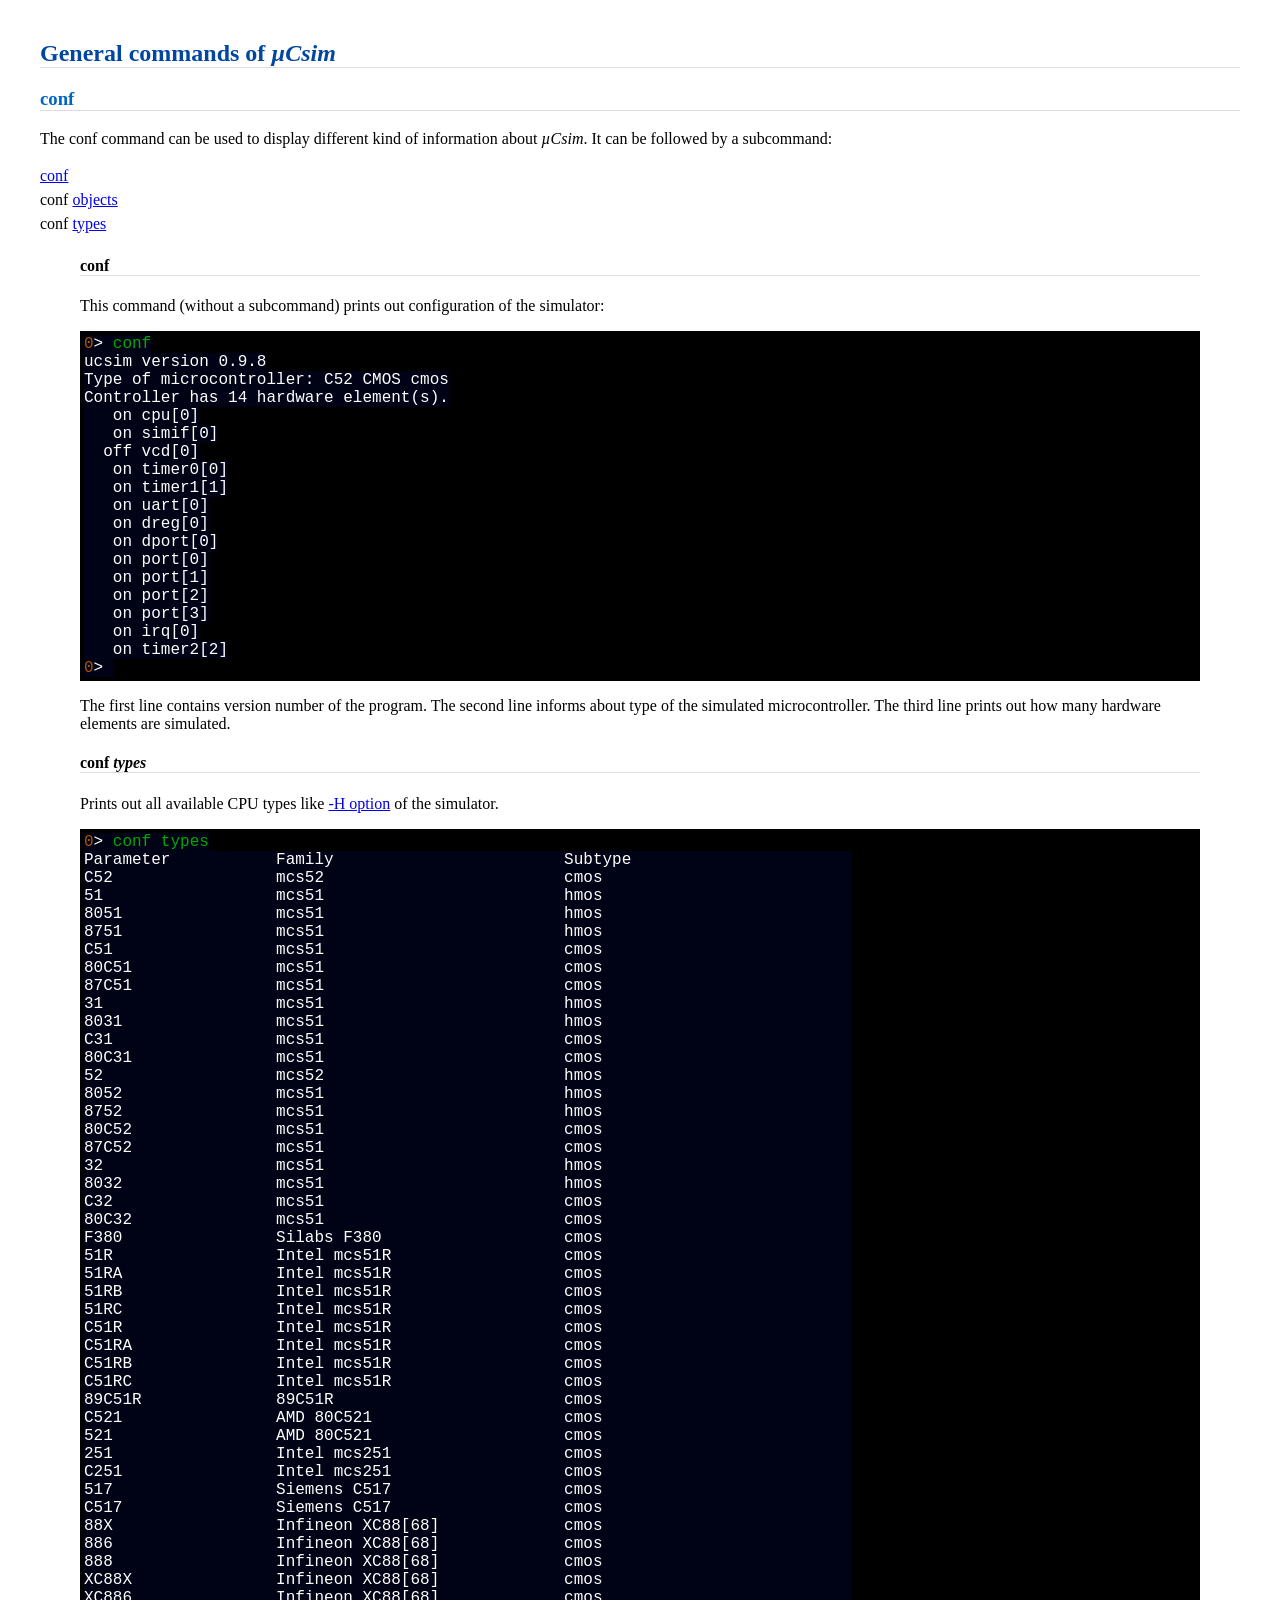
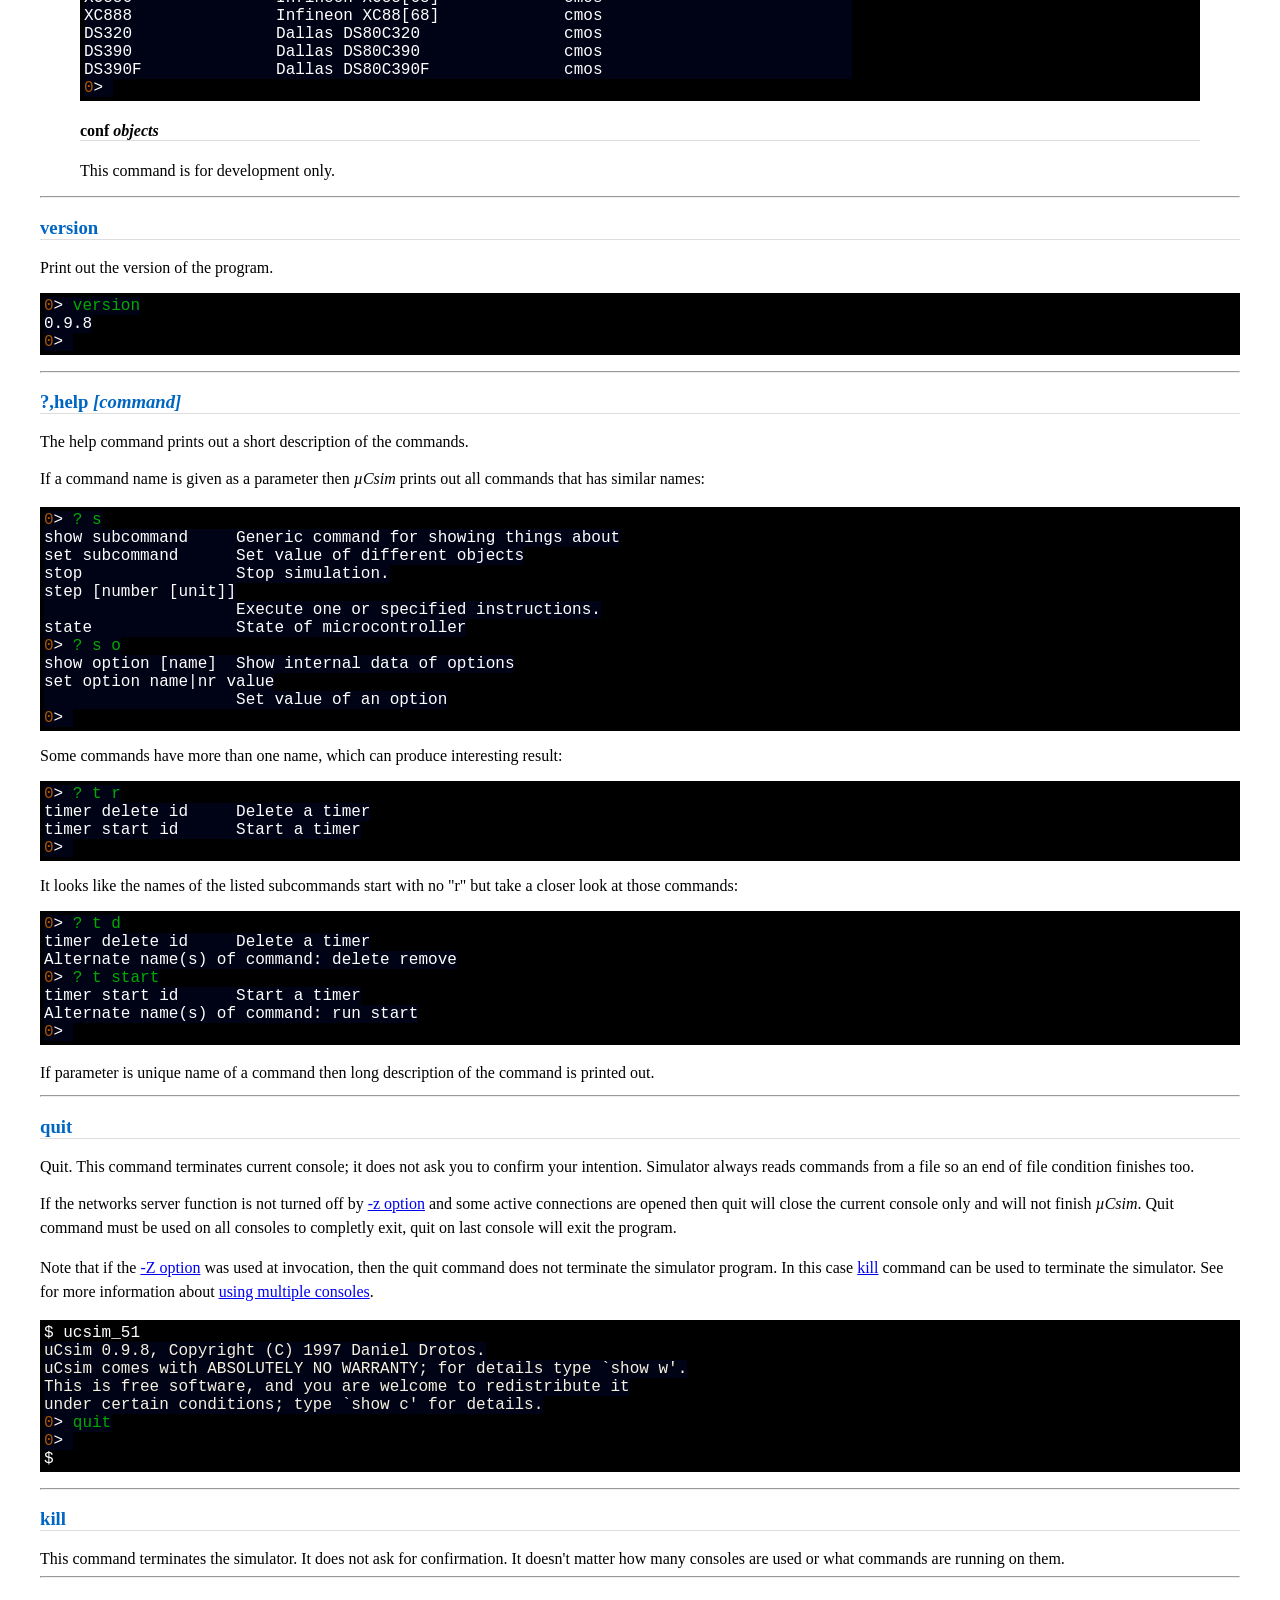
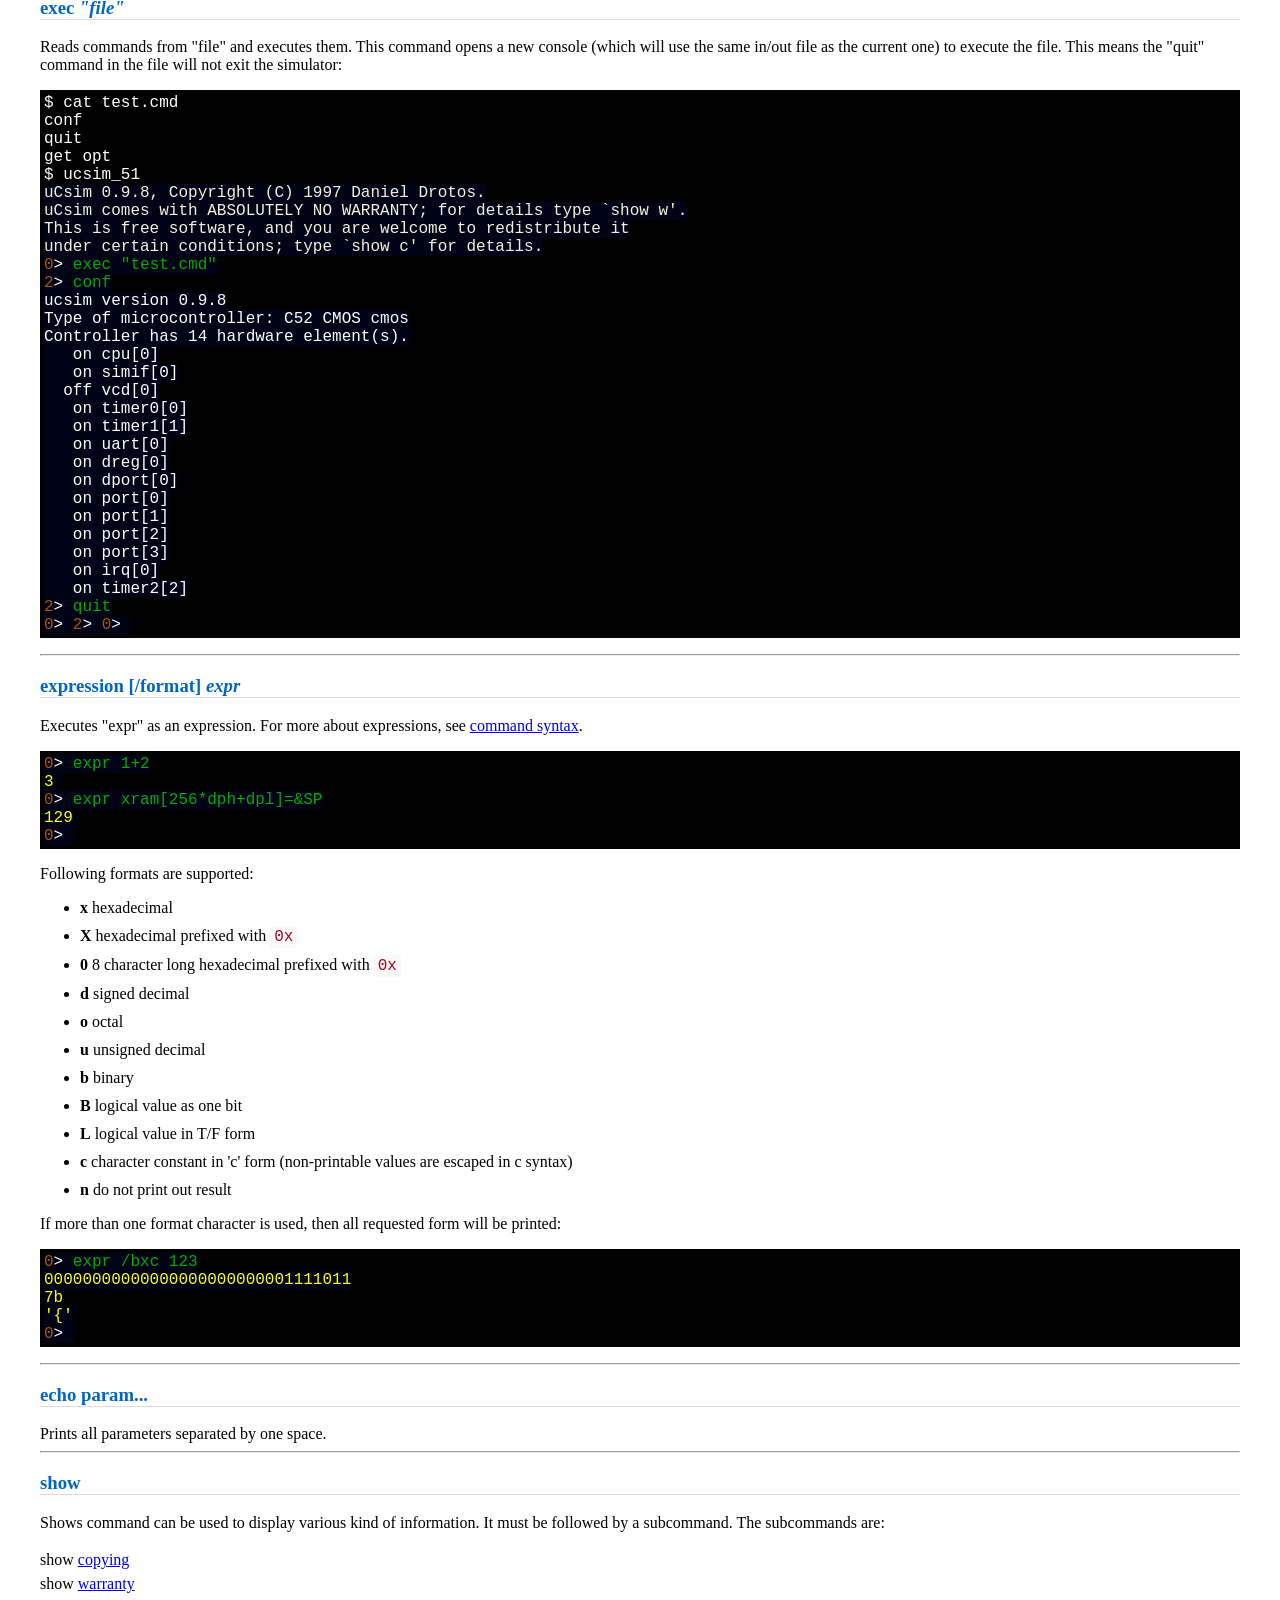
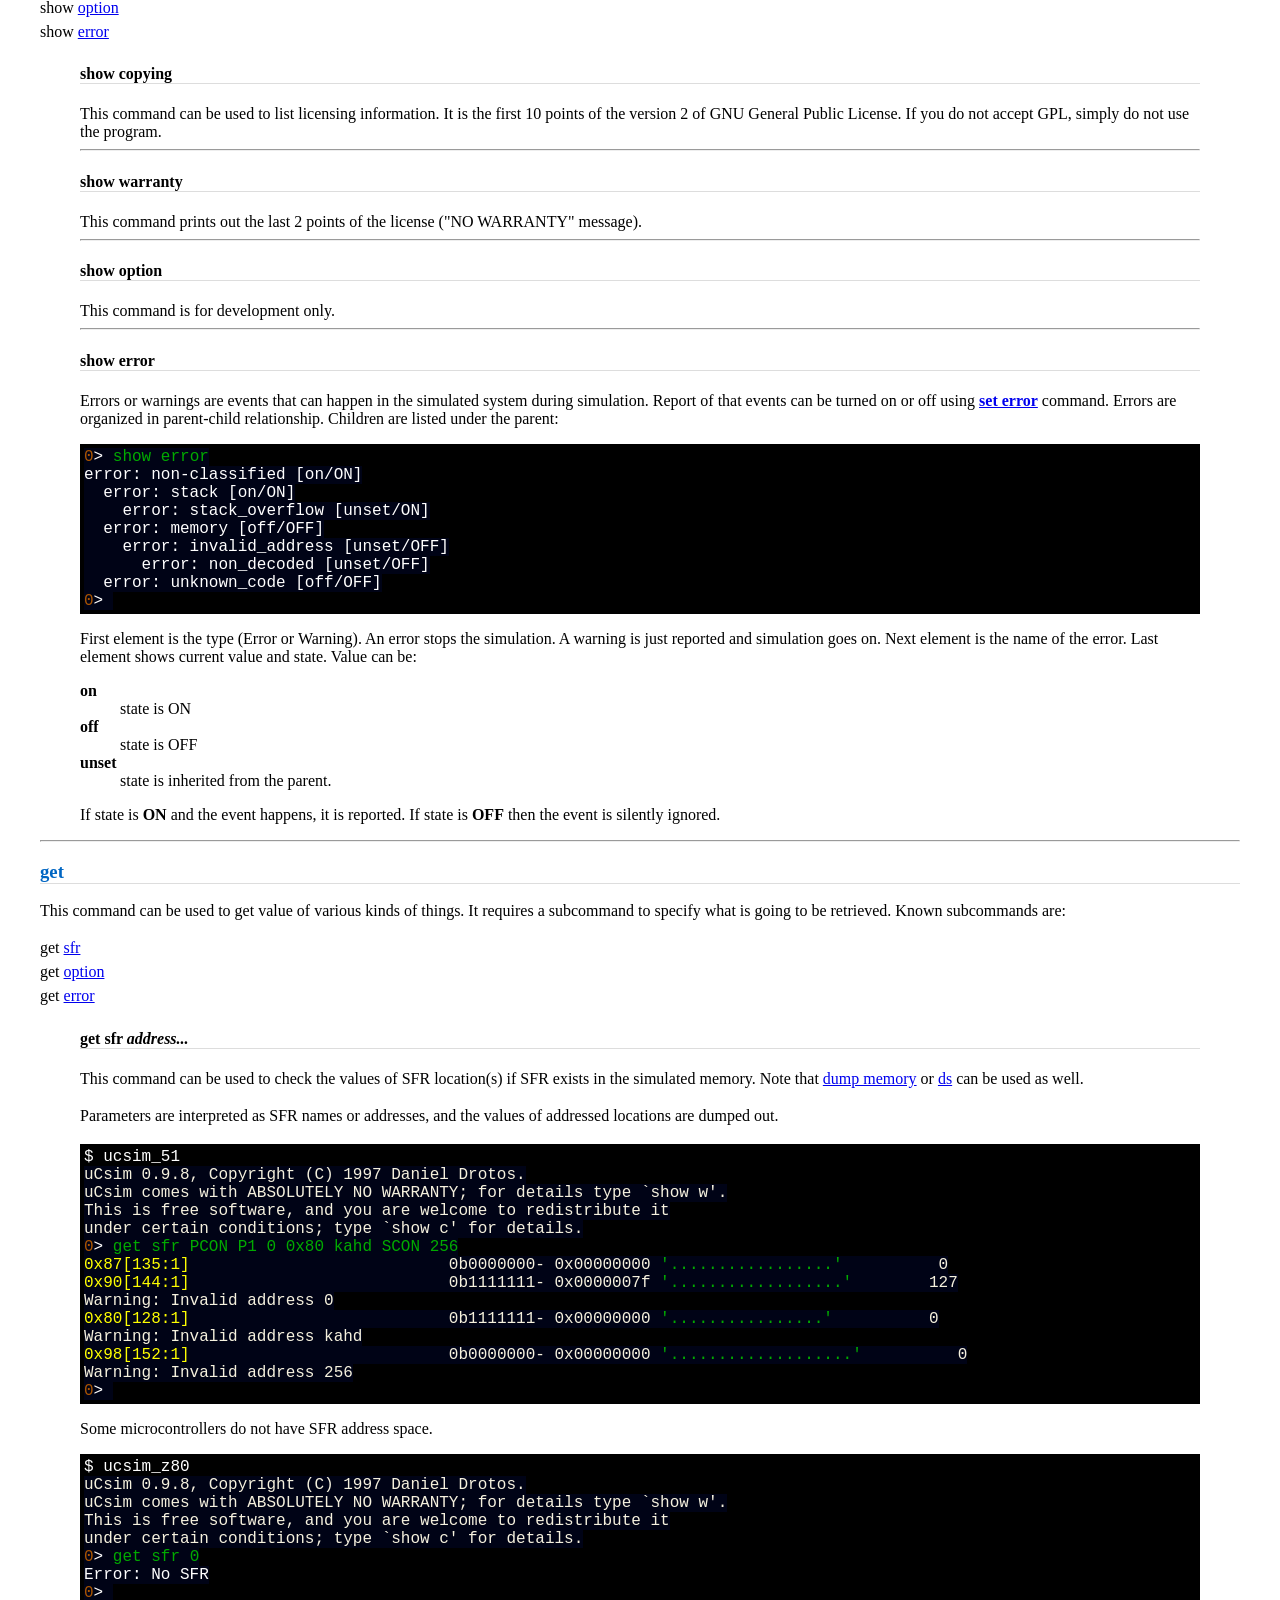
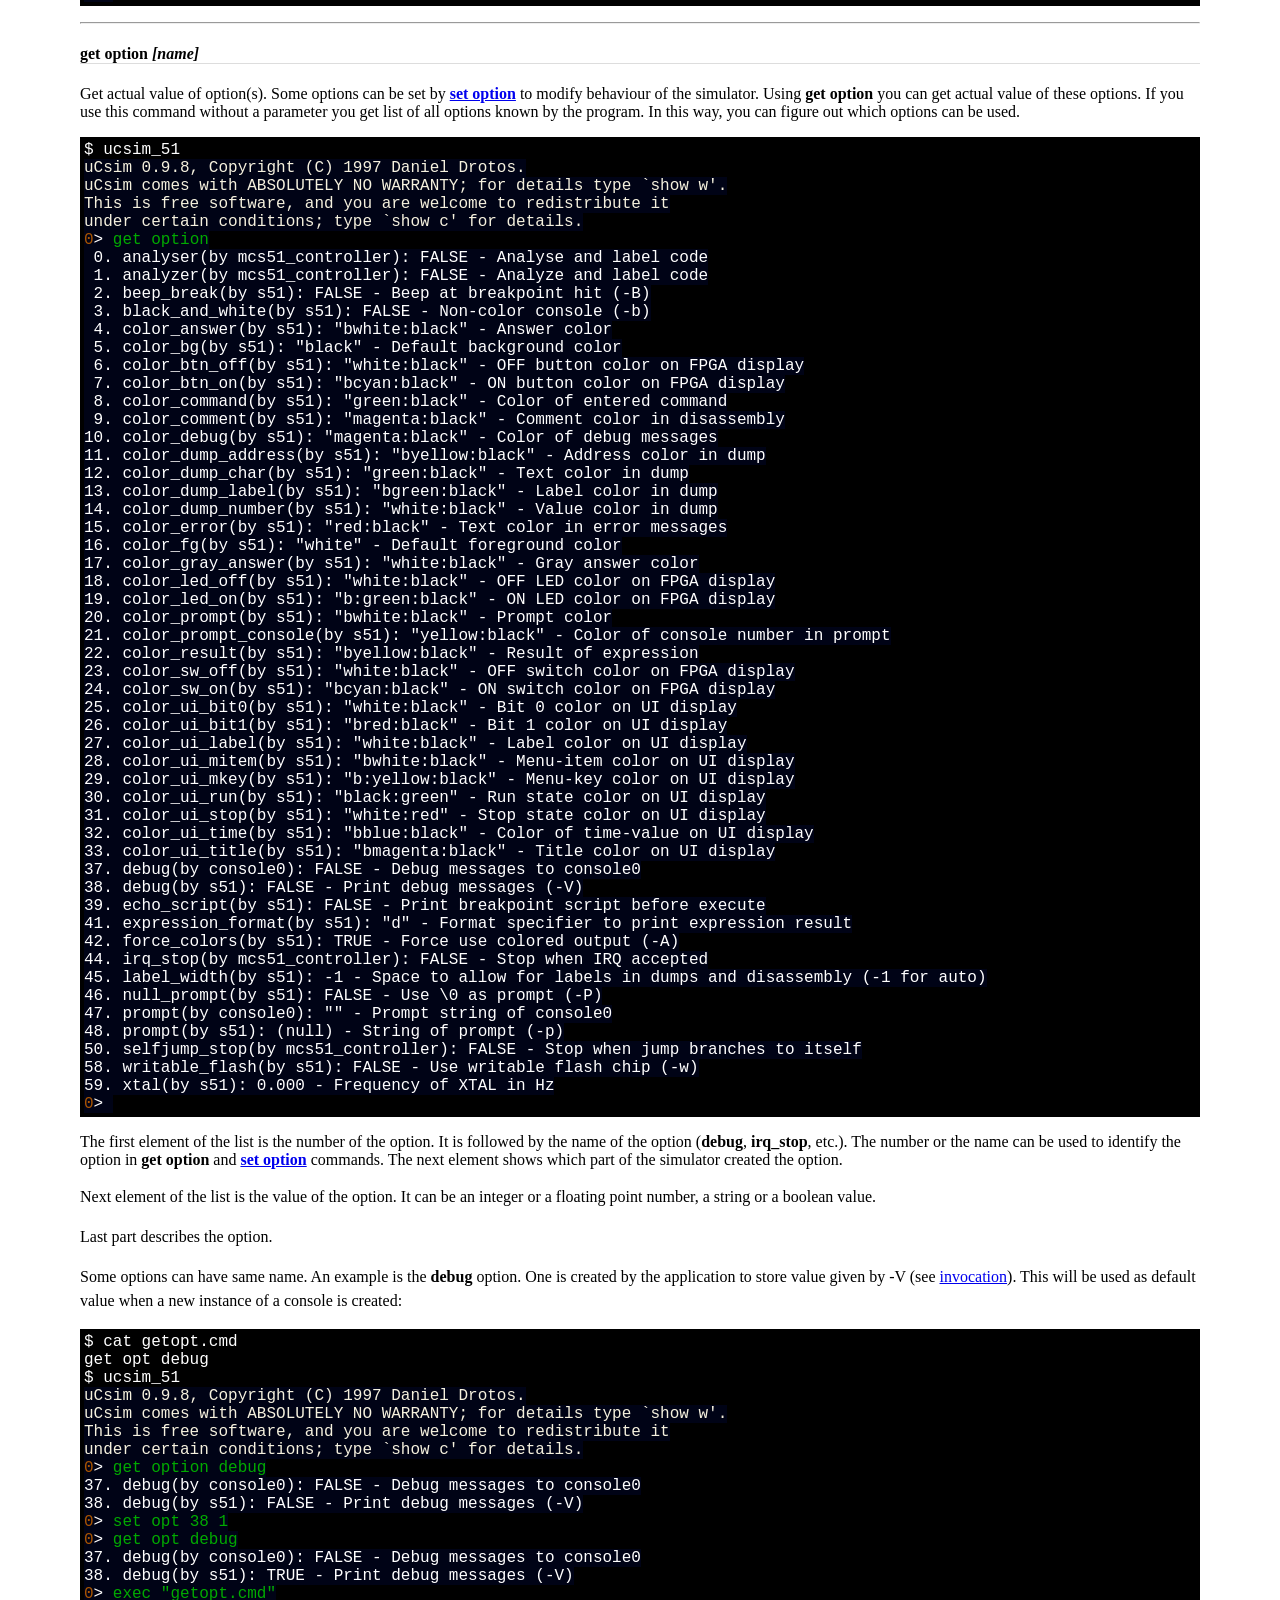
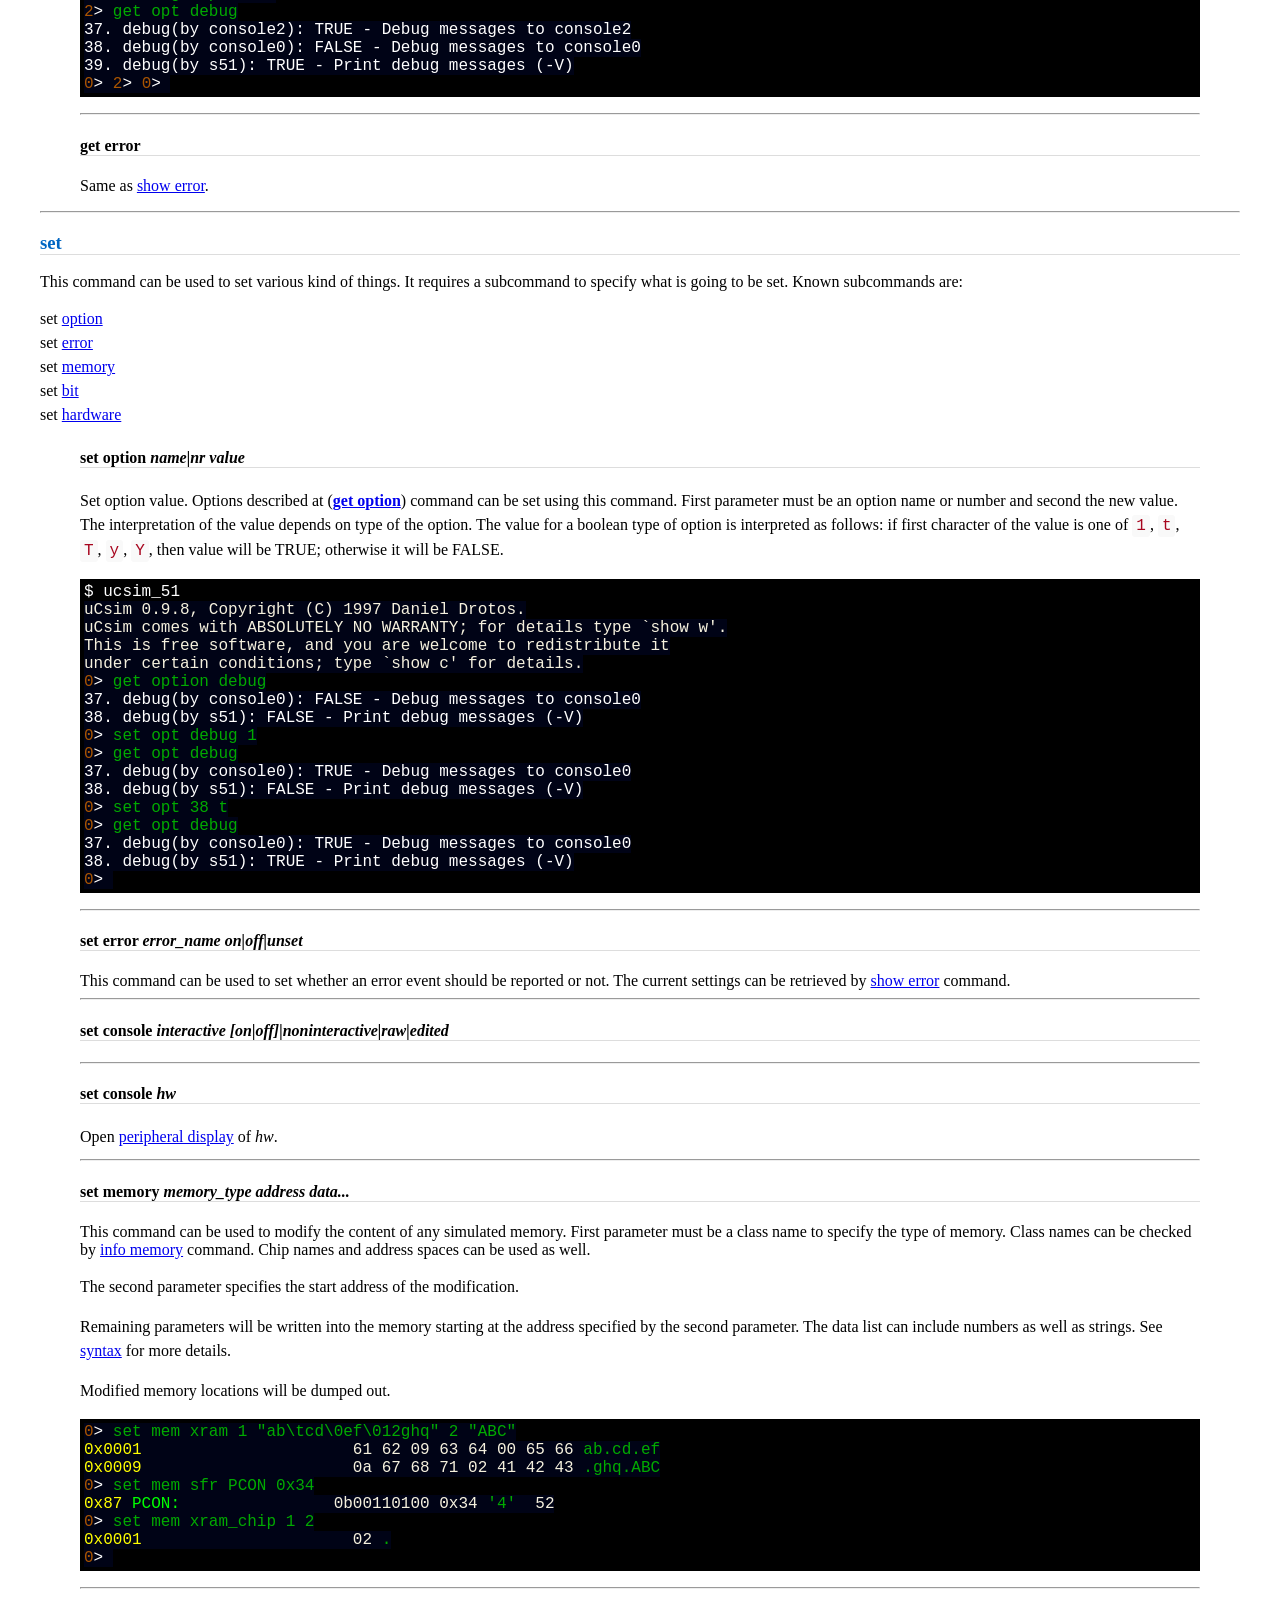
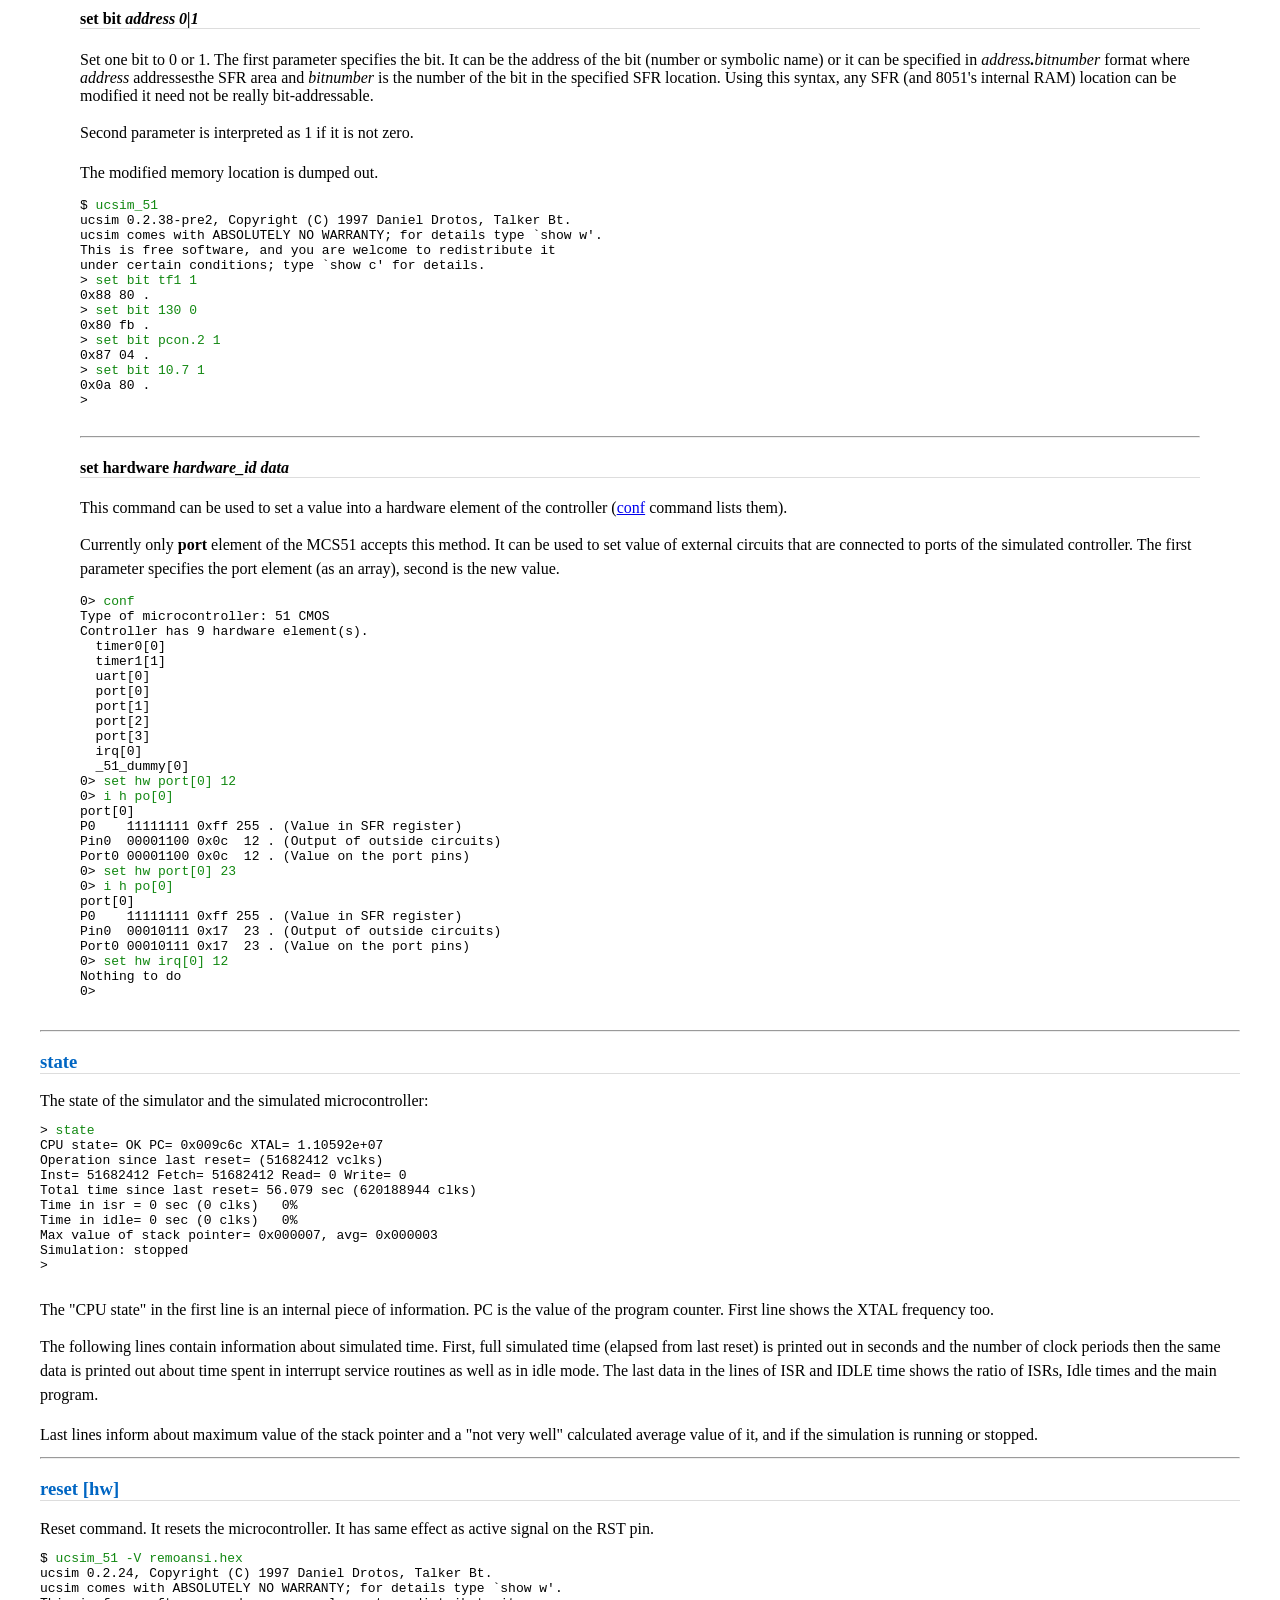
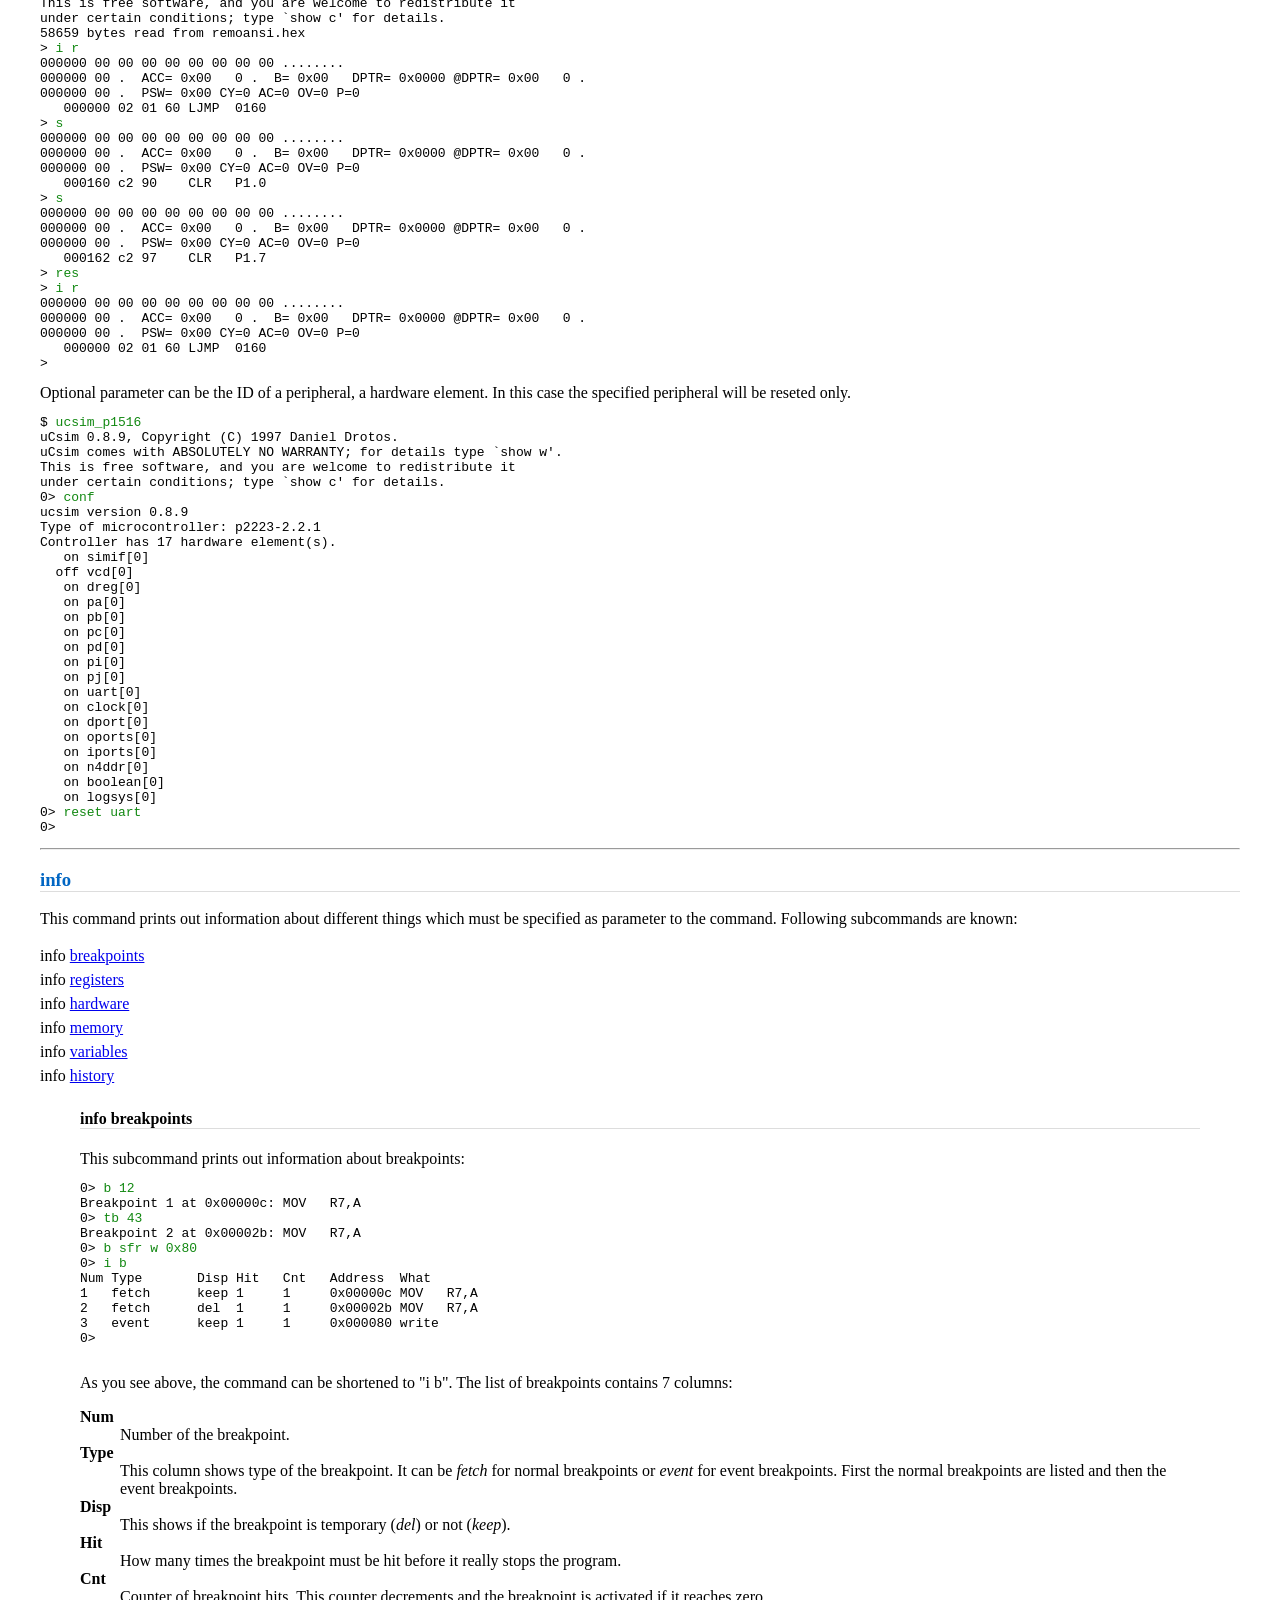
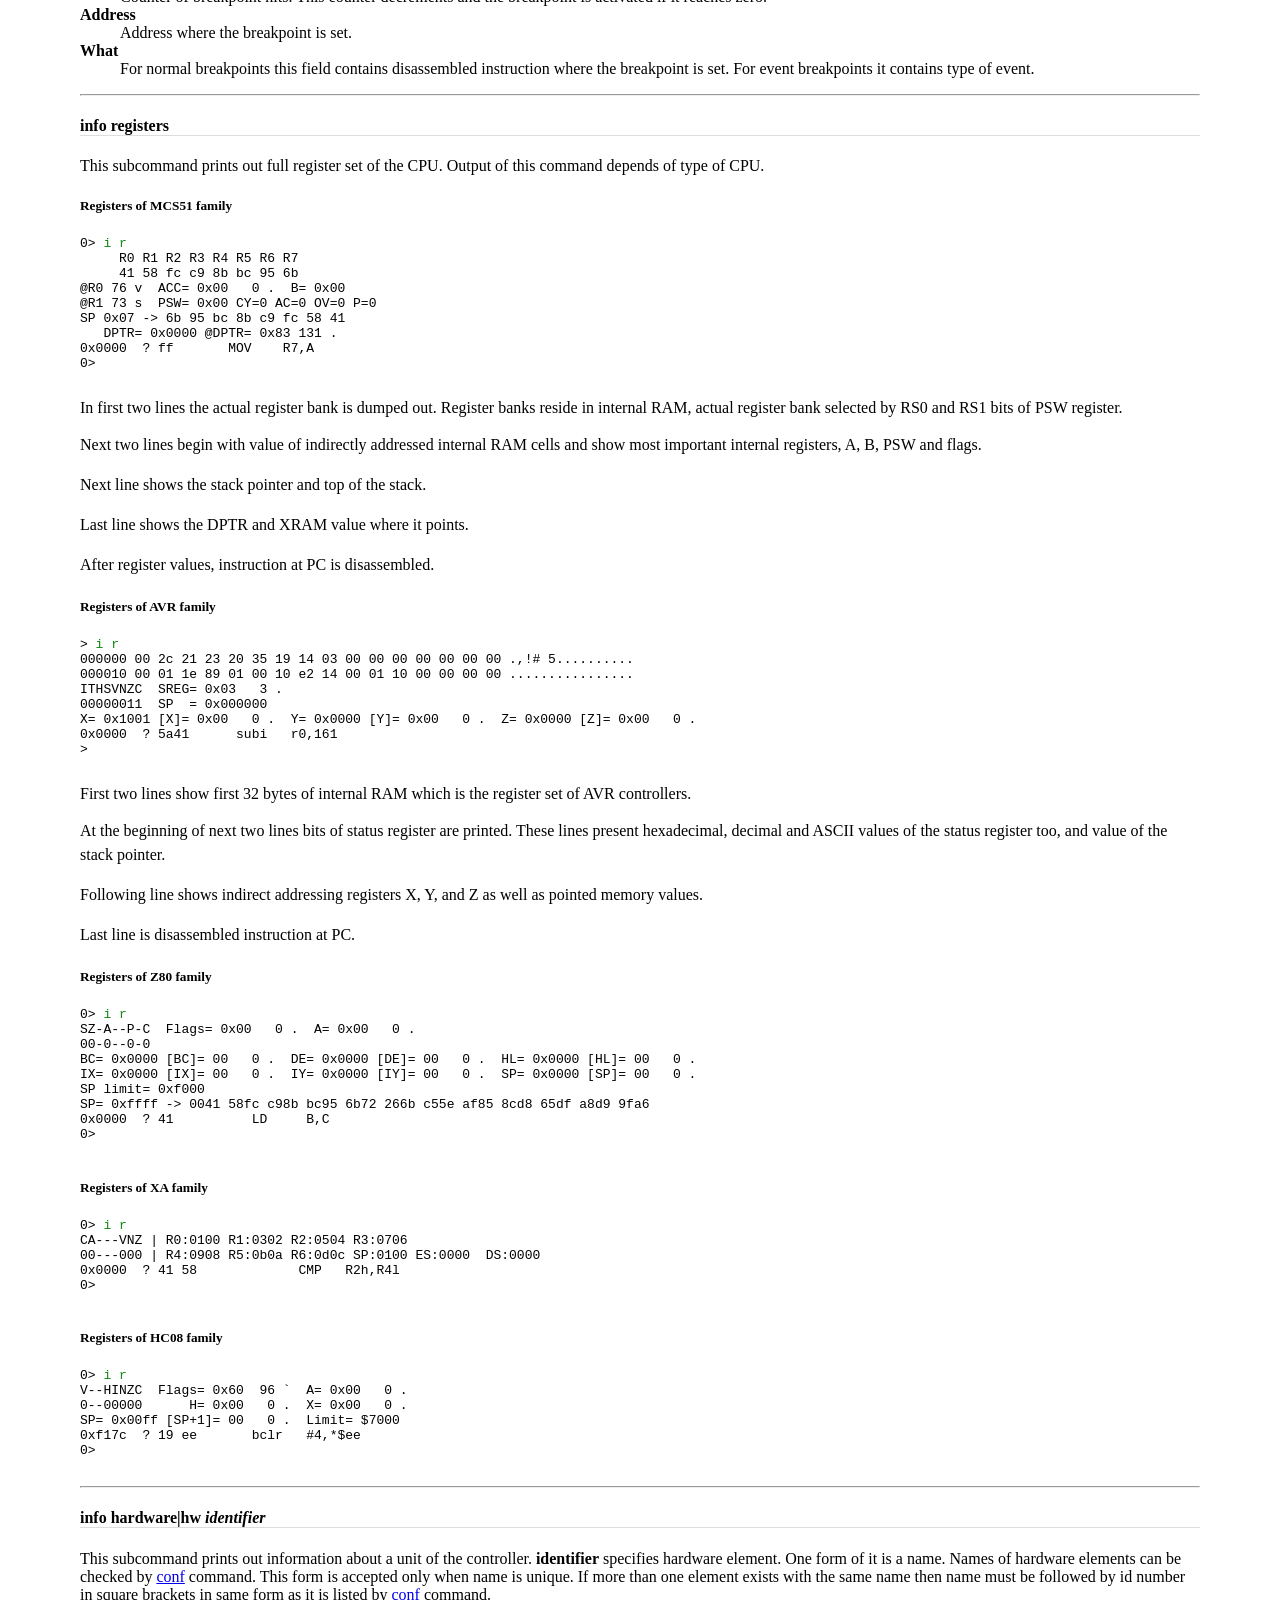
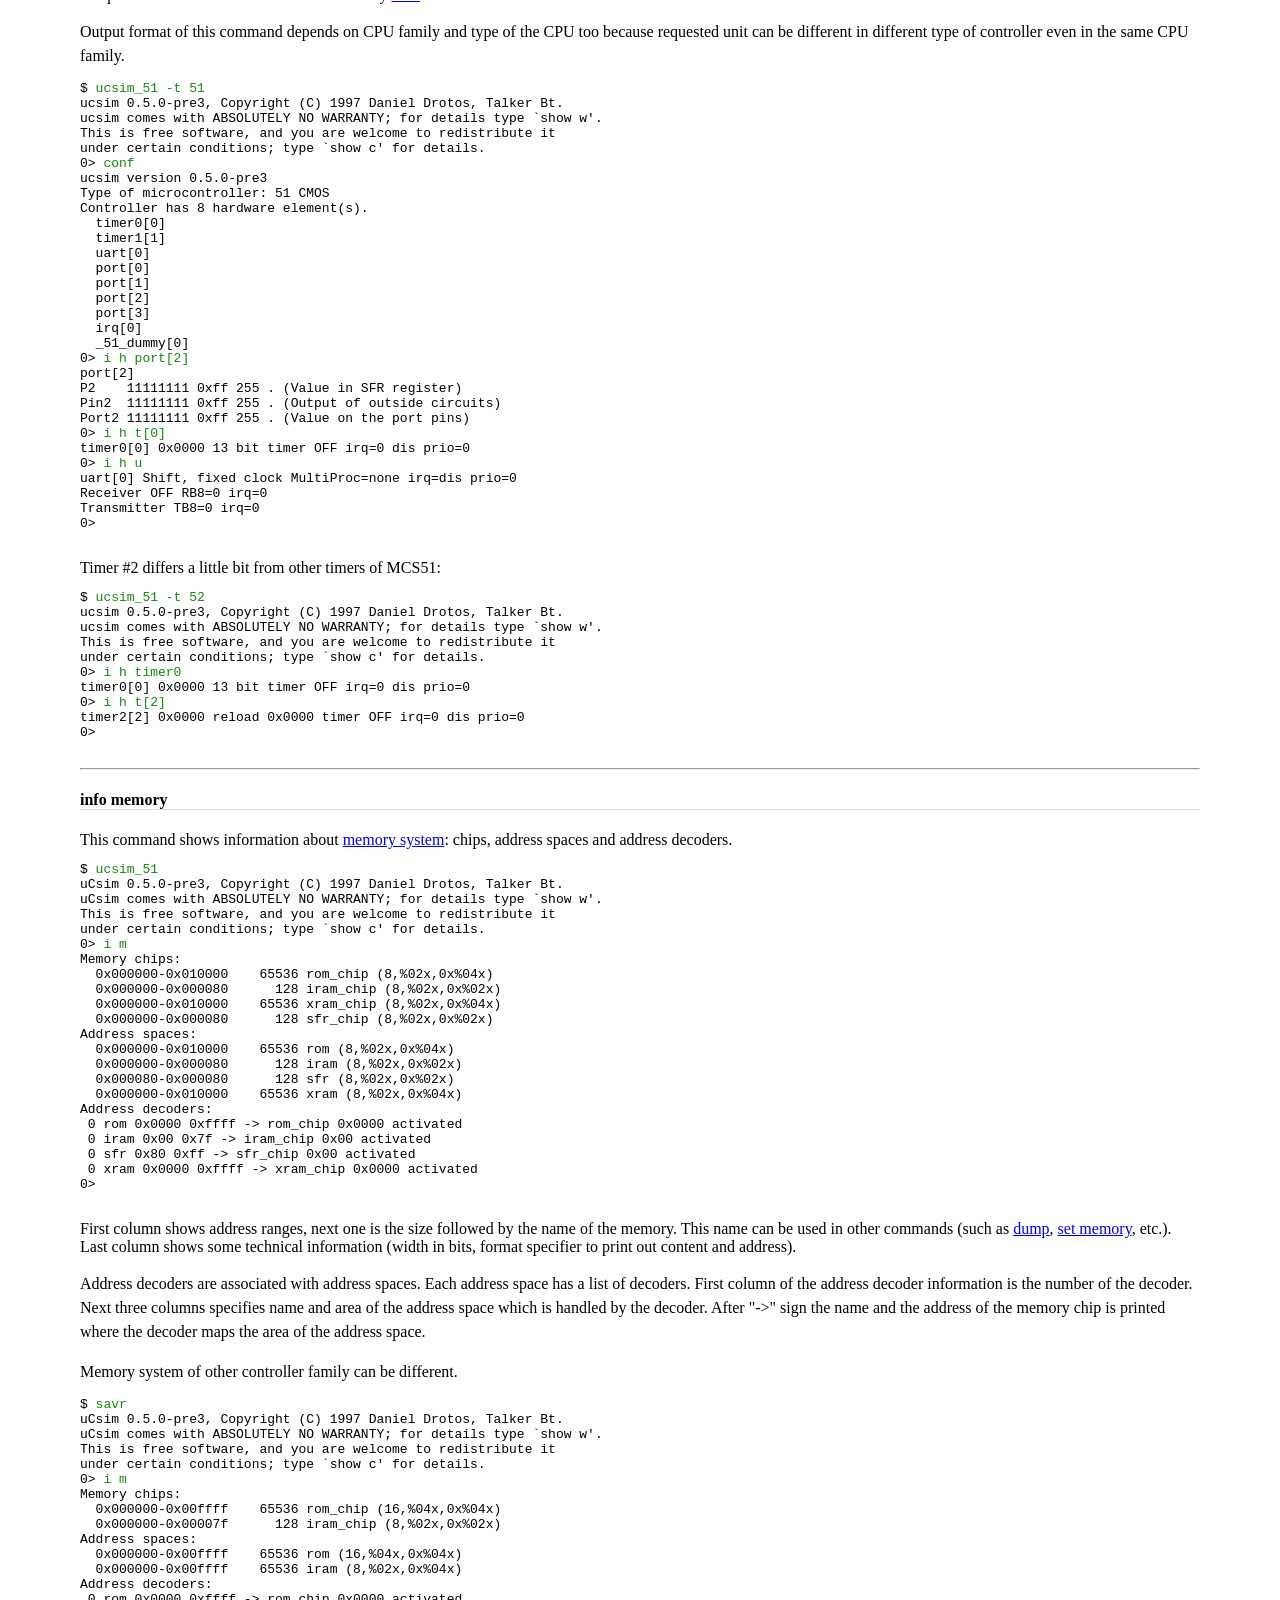
<file: docs/cmd_general.html>
<html>
  <head>
    <meta name="viewport" content="width=device-width, initial-scale=1" />
    <meta http-equiv="content-type" content="text/html; charset=UTF-8">
    <link rel="stylesheet" href="ucsim.css">
    <title>General commands of &micro;Csim</title>
  </head>

  <body>

    <h2>General commands of <i>&micro;Csim</i></h2>


    <h3><a name="conf">conf</a></h3>
    
    The conf command can be used to display different kind of
    information about <i>&micro;Csim</i>.  It can be followed by a
    subcommand:
    
    <p><a href="#conf_">conf</a>
      <br>conf <a href="#conf_objects">objects</a>
      <br>conf <a href="#conf_types">types</a>
    </p>
    
    <blockquote>

      <h4><a name="conf_">conf</a></h4>

      This command (without a subcommand) prints out configuration of
      the simulator:

<!-- @BLOCK@ conf 7085d4c9946b7b0a799f26cf6e4a8863 -->
<pre class="eg"><span style="color: #aa5500; background-color: #000316">0</span><span style="color: #ffffff; background-color: #000316">&gt; </span><span style="color: #00aa00; background-color: #000316">conf
</span><span style="color: #ffffff; background-color: #000316">ucsim version 0.9.8
Type of microcontroller: C52 CMOS cmos
Controller has 14 hardware element(s).
   on cpu[0]
   on simif[0]
  off vcd[0]
   on timer0[0]
   on timer1[1]
   on uart[0]
   on dreg[0]
   on dport[0]
   on port[0]
   on port[1]
   on port[2]
   on port[3]
   on irq[0]
   on timer2[2]
</span><span style="color: #aa5500; background-color: #000316">0</span><span style="color: #ffffff; background-color: #000316">&gt; </span>
</pre>
      <!-- @END@ -->
      


      The first line contains version number of the program. The
      second line informs about type of the simulated
      microcontroller. The third line prints out how many hardware
      elements are simulated.

      <h4><a name="conf_types">conf <i>types</i></a></h4>

      Prints out all available CPU types
      like <a href="invoke.html#H_option">-H option</a> of the
      simulator.

<!-- @BLOCK@ conf_types 6ca7c5676b5b65570ae02db49f09d471 -->
<pre class="eg"><span style="color: #aa5500; background-color: #000316">0</span><span style="color: #ffffff; background-color: #000316">&gt; </span><span style="color: #00aa00; background-color: #000316">conf types
</span><span style="color: #ffffff; background-color: #000316">Parameter           Family                        Subtype                       
C52                 mcs52                         cmos                          
51                  mcs51                         hmos                          
8051                mcs51                         hmos                          
8751                mcs51                         hmos                          
C51                 mcs51                         cmos                          
80C51               mcs51                         cmos                          
87C51               mcs51                         cmos                          
31                  mcs51                         hmos                          
8031                mcs51                         hmos                          
C31                 mcs51                         cmos                          
80C31               mcs51                         cmos                          
52                  mcs52                         hmos                          
8052                mcs51                         hmos                          
8752                mcs51                         hmos                          
80C52               mcs51                         cmos                          
87C52               mcs51                         cmos                          
32                  mcs51                         hmos                          
8032                mcs51                         hmos                          
C32                 mcs51                         cmos                          
80C32               mcs51                         cmos                          
F380                Silabs F380                   cmos                          
51R                 Intel mcs51R                  cmos                          
51RA                Intel mcs51R                  cmos                          
51RB                Intel mcs51R                  cmos                          
51RC                Intel mcs51R                  cmos                          
C51R                Intel mcs51R                  cmos                          
C51RA               Intel mcs51R                  cmos                          
C51RB               Intel mcs51R                  cmos                          
C51RC               Intel mcs51R                  cmos                          
89C51R              89C51R                        cmos                          
C521                AMD 80C521                    cmos                          
521                 AMD 80C521                    cmos                          
251                 Intel mcs251                  cmos                          
C251                Intel mcs251                  cmos                          
517                 Siemens C517                  cmos                          
C517                Siemens C517                  cmos                          
88X                 Infineon XC88[68]             cmos                          
886                 Infineon XC88[68]             cmos                          
888                 Infineon XC88[68]             cmos                          
XC88X               Infineon XC88[68]             cmos                          
XC886               Infineon XC88[68]             cmos                          
XC888               Infineon XC88[68]             cmos                          
DS320               Dallas DS80C320               cmos                          
DS390               Dallas DS80C390               cmos                          
DS390F              Dallas DS80C390F              cmos                          
</span><span style="color: #aa5500; background-color: #000316">0</span><span style="color: #ffffff; background-color: #000316">&gt; </span>
</pre>
      <!-- @END@ -->


      <h4><a name="conf_objects">conf <i>objects</i></a></h4>
      
      This command is for development only.

    </blockquote>
    
    <hr>

    <h3><a name="version">version</a></h3>

    Print out the version of the program.

<!-- @BLOCK@ version 35fa9b35a99403968a74bd17f9e02062 -->
<pre class="eg"><span style="color: #aa5500; background-color: #000316">0</span><span style="color: #ffffff; background-color: #000316">&gt; </span><span style="color: #00aa00; background-color: #000316">version
</span><span style="color: #ffffff; background-color: #000316">0.9.8
</span><span style="color: #aa5500; background-color: #000316">0</span><span style="color: #ffffff; background-color: #000316">&gt; </span>
</pre>
      <!-- @END@ -->

    
    <hr>

    <h3><a name="h">?,help <i>[command]</i></a></h3>

    The help command prints out a short description of the commands.

    <p>If a command name is given as a parameter then <i>&micro;Csim</i>
      prints out all commands that has similar names: </p>
    
<!-- @BLOCK@ help1 67bb369a92814bece68cb7b089f7c371 -->
<pre class="eg"><span style="color: #aa5500; background-color: #000316">0</span><span style="color: #ffffff; background-color: #000316">&gt; </span><span style="color: #00aa00; background-color: #000316">? s
</span><span style="color: #ffffff; background-color: #000316">show subcommand     Generic command for showing things about
set subcommand      Set value of different objects
stop                Stop simulation.
step [number [unit]]
                    Execute one or specified instructions.
state               State of microcontroller
</span><span style="color: #aa5500; background-color: #000316">0</span><span style="color: #ffffff; background-color: #000316">&gt; </span><span style="color: #00aa00; background-color: #000316">? s o
</span><span style="color: #ffffff; background-color: #000316">show option [name]  Show internal data of options
set option name|nr value
                    Set value of an option
</span><span style="color: #aa5500; background-color: #000316">0</span><span style="color: #ffffff; background-color: #000316">&gt; </span>
</pre>
      <!-- @END@ -->

    
    Some commands have more than one name, which can produce interesting
    result:
    
<!-- @BLOCK@ help2 168f437da34b82193a411530b001e4be -->
<pre class="eg"><span style="color: #aa5500; background-color: #000316">0</span><span style="color: #ffffff; background-color: #000316">&gt; </span><span style="color: #00aa00; background-color: #000316">? t r
</span><span style="color: #ffffff; background-color: #000316">timer delete id     Delete a timer
timer start id      Start a timer
</span><span style="color: #aa5500; background-color: #000316">0</span><span style="color: #ffffff; background-color: #000316">&gt; </span>
</pre>
      <!-- @END@ -->


    It looks like the names of the listed subcommands start with no
    "r" but take a closer look at those commands:
    
<!-- @BLOCK@ help3 c68da22758c34497e9a6bab9273ae400 -->
<pre class="eg"><span style="color: #aa5500; background-color: #000316">0</span><span style="color: #ffffff; background-color: #000316">&gt; </span><span style="color: #00aa00; background-color: #000316">? t d
</span><span style="color: #ffffff; background-color: #000316">timer delete id     Delete a timer
Alternate name(s) of command: delete remove
</span><span style="color: #aa5500; background-color: #000316">0</span><span style="color: #ffffff; background-color: #000316">&gt; </span><span style="color: #00aa00; background-color: #000316">? t start
</span><span style="color: #ffffff; background-color: #000316">timer start id      Start a timer
Alternate name(s) of command: run start
</span><span style="color: #aa5500; background-color: #000316">0</span><span style="color: #ffffff; background-color: #000316">&gt; </span>
</pre>
      <!-- @END@ -->

    <p>If parameter is unique name of a command then long description
      of the command is printed out. </p>

    <hr>
    
    <h3><a name="q">quit</a></h3>
    
    Quit. This command terminates current console; it does not ask you
    to confirm your intention. Simulator always reads commands from a
    file so an end of file condition finishes too.

    <p>If the networks server function is not turned off
      by <a href="invoke.html@zoption">-z option</a> and some active
      connections are opened then quit will close the current console
      only and will not finish <i>&micro;Csim</i>. Quit command must
      be used on all consoles to completly exit, quit on last console
      will exit the program.
      
      <p>Note that if the <a href="invoke.html#Zoption">-Z option</a>
	was used at invocation, then the quit command does not
	terminate the simulator program.  In this
	case <a href="#kill">kill</a> command can be used to terminate
	the simulator. See for more information
	about <a href="mulcons.html">using multiple consoles</a>. </p>
      
<!-- @BLOCK@ quit 5283079c3d47a15f63376f140dab8790 -->
<pre class="eg">$ ucsim_51
<span style="color: #F5F1DE; background-color: #000316">uCsim 0.9.8, Copyright (C) 1997 Daniel Drotos.
uCsim comes with ABSOLUTELY NO WARRANTY; for details type `show w'.
This is free software, and you are welcome to redistribute it
under certain conditions; type `show c' for details.
</span><span style="color: #aa5500; background-color: #000316">0</span><span style="color: #ffffff; background-color: #000316">&gt; </span><span style="color: #00aa00; background-color: #000316">quit
</span><span style="color: #aa5500; background-color: #000316">0</span><span style="color: #ffffff; background-color: #000316">&gt; </span>
$
</pre>
      <!-- @END@ -->


      <hr>

      <h3><a name="kill">kill</a></h3>

      This command terminates the simulator. It does not ask for
      confirmation. It doesn't matter how many consoles are used or
      what commands are running on them.

      <hr>

      <h3><a name="exec">exec <i>"file"</i></a></h3>
      
      Reads commands from "file" and executes them. This command opens
      a new console (which will use the same in/out file as the
      current one) to execute the file. This means the "quit" command
      in the file will not exit the simulator:

<!-- @BLOCK@ exec 5ae124f05eaa3fb3eede88bb26f84b4a -->
<pre class="eg">$ cat test.cmd
conf
quit
get opt
$ ucsim_51
<span style="color: #F5F1DE; background-color: #000316">uCsim 0.9.8, Copyright (C) 1997 Daniel Drotos.
uCsim comes with ABSOLUTELY NO WARRANTY; for details type `show w'.
This is free software, and you are welcome to redistribute it
under certain conditions; type `show c' for details.
</span><span style="color: #aa5500; background-color: #000316">0</span><span style="color: #ffffff; background-color: #000316">&gt; </span><span style="color: #00aa00; background-color: #000316">exec "test.cmd"
</span><span style="color: #aa5500; background-color: #000316">2</span><span style="color: #ffffff; background-color: #000316">&gt; </span><span style="color: #00aa00; background-color: #000316">conf
</span><span style="color: #ffffff; background-color: #000316">ucsim version 0.9.8
Type of microcontroller: C52 CMOS cmos
Controller has 14 hardware element(s).
   on cpu[0]
   on simif[0]
  off vcd[0]
   on timer0[0]
   on timer1[1]
   on uart[0]
   on dreg[0]
   on dport[0]
   on port[0]
   on port[1]
   on port[2]
   on port[3]
   on irq[0]
   on timer2[2]
</span><span style="color: #aa5500; background-color: #000316">2</span><span style="color: #ffffff; background-color: #000316">&gt; </span><span style="color: #00aa00; background-color: #000316">quit
</span><span style="color: #aa5500; background-color: #000316">0</span><span style="color: #ffffff; background-color: #000316">&gt; </span><span style="color: #aa5500; background-color: #000316">2</span><span style="color: #ffffff; background-color: #000316">&gt; </span><span style="color: #aa5500; background-color: #000316">0</span><span style="color: #ffffff; background-color: #000316">&gt; </span>
</pre>
      <!-- @END@ -->


      <hr>
      
      <h3><a name="expression">expression [/format] <i>expr</i></a></h3>
      
      Executes "expr" as an expression. For more about expressions,
	see <a href="syntax.html">command syntax</a>.

<!-- @BLOCK@ expression1 12cb058a8adb908a111b8f312f6db78a -->
<pre class="eg"><span style="color: #aa5500; background-color: #000316">0</span><span style="color: #ffffff; background-color: #000316">&gt; </span><span style="color: #00aa00; background-color: #000316">expr 1+2
</span><span style="color: #ffff00; background-color: #000316">3
</span><span style="color: #aa5500; background-color: #000316">0</span><span style="color: #ffffff; background-color: #000316">&gt; </span><span style="color: #00aa00; background-color: #000316">expr xram[256*dph+dpl]=&amp;SP
</span><span style="color: #ffff00; background-color: #000316">129
</span><span style="color: #aa5500; background-color: #000316">0</span><span style="color: #ffffff; background-color: #000316">&gt; </span>
</pre>
      <!-- @END@ -->
      


      Following formats are supported:

      <ul>
	<li><b>x</b> hexadecimal</li>
	<li><b>X</b> hexadecimal prefixed with <tt>0x</tt></li>
	<li><b>0</b> 8 character long hexadecimal prefixed with <tt>0x</tt></li>
	<li><b>d</b> signed decimal</li>
	<li><b>o</b> octal</li>
	<li><b>u</b> unsigned decimal</li>
	<li><b>b</b> binary</li>
	<li><b>B</b> logical value as one bit</li>
	<li><b>L</b> logical value in T/F form</li>
	<li><b>c</b> character constant in 'c' form (non-printable values are
          escaped in c syntax)</li>
	<li><b>n</b> do not print out result</li>
      </ul>

      If more than one format character is used, then all requested
      form will be printed:

<!-- @BLOCK@ expression2 e756f995cdc310f8bd1889f0222091d2 -->
<pre class="eg"><span style="color: #aa5500; background-color: #000316">0</span><span style="color: #ffffff; background-color: #000316">&gt; </span><span style="color: #00aa00; background-color: #000316">expr /bxc 123
</span><span style="color: #ffff00; background-color: #000316">00000000000000000000000001111011
7b
'{'
</span><span style="color: #aa5500; background-color: #000316">0</span><span style="color: #ffffff; background-color: #000316">&gt; </span>
</pre>
      <!-- @END@ -->


      <hr>

      <h3><a name="echo">echo param...</a></h3>

      Prints all parameters separated by one space.
      
      <hr>
      
      <h3><a name="show">show</a></h3>
      
      Shows command can be used to display various kind of
      information. It must be followed by a subcommand. The
      subcommands are:
      
      <p>show <a href="#show_copying">copying</a> <br>
	show <a href="#show_warranty">warranty</a> <br>
	show <a href="#show_option">option</a> <br>
	show <a href="#show_error">error</a> </p>
      
      <blockquote>

	<h4><a name="show_copying">show copying</a></h4>
	
	This command can be used to list licensing information. It is
	the first 10 points of the version 2 of GNU General Public
	License. If you do not accept GPL, simply do not use the
	program.

	<hr>

	<h4><a name="show_warranty">show warranty</a></h4> This
	command prints out the last 2 points of the license ("NO
	WARRANTY" message).

	<hr>

	<h4><a name="show_option">show option</a></h4>

	This command is for development only.

	<hr>

	<h4><a name="show_error">show error</a></h4>

	Errors or warnings are events that can happen in the simulated
	system during simulation. Report of that events can be turned
	on or off using <a href="#set_error"><b>set error</b></a>
	command. Errors are organized in parent-child
	relationship. Children are listed under the parent:

<!-- @BLOCK@ show_error f4cb8345a7afd2bca42d85d96d3ad260 -->
<pre class="eg"><span style="color: #aa5500; background-color: #000316">0</span><span style="color: #ffffff; background-color: #000316">&gt; </span><span style="color: #00aa00; background-color: #000316">show error
</span><span style="color: #ffffff; background-color: #000316">error: non-classified [on/ON]
  error: stack [on/ON]
    error: stack_overflow [unset/ON]
  error: memory [off/OFF]
    error: invalid_address [unset/OFF]
      error: non_decoded [unset/OFF]
  error: unknown_code [off/OFF]
</span><span style="color: #aa5500; background-color: #000316">0</span><span style="color: #ffffff; background-color: #000316">&gt; </span>
</pre>
      <!-- @END@ -->

	
	First element is the type (Error or Warning). An error stops the
	simulation. A warning is just reported and simulation goes
	on. Next element is the name of the error. Last element shows
	current value and state. Value can be:

	<dl>
          <dt><b>on</b></dt>
          <dd>state is ON </dd>
          <dt><b>off</b></dt>
          <dd>state is OFF </dd>
          <dt><b>unset</b></dt>
          <dd>state is inherited from the parent. </dd>
	</dl>

	If state is <b>ON</b> and the event happens, it is
	reported. If state is
	<b>OFF</b> then the event is silently ignored.

      </blockquote>

      <hr>

      <h3><a name="get">get</a></h3>

      This command can be used to get value of various kinds of
      things. It requires a subcommand to specify what is going to be
      retrieved. Known subcommands are:

    <p>get <a href="#get_sfr">sfr</a> <br>
	get <a href="#get_option">option</a> <br>
	get <a href="#get_error">error</a> </p>

    <blockquote>

      <h4><a name="get_sfr">get sfr <i>address...</i></a></h4>

      This command can be used to check the values of SFR location(s)
	if SFR exists in the simulated memory. Note
	that <a href="cmd_dump.html#dump_memory">dump memory</a>
	or <a href="cmd_dump.html#ds">ds</a> can be used as well.

      <p>Parameters are interpreted as SFR names or addresses, and the
        values of addressed locations are dumped out. </p>
      
<!-- @BLOCK@ get_sfr1 fa25c8433b99873f7714c2e99738cf1c -->
<pre class="eg">$ ucsim_51
<span style="color: #F5F1DE; background-color: #000316">uCsim 0.9.8, Copyright (C) 1997 Daniel Drotos.
uCsim comes with ABSOLUTELY NO WARRANTY; for details type `show w'.
This is free software, and you are welcome to redistribute it
under certain conditions; type `show c' for details.
</span><span style="color: #aa5500; background-color: #000316">0</span><span style="color: #ffffff; background-color: #000316">&gt; </span><span style="color: #00aa00; background-color: #000316">get sfr PCON P1 0 0x80 kahd SCON 256
</span><span style="color: #ffff00; background-color: #000316">0x87[135:1]                          </span><span style="color: #F5F1DE; background-color: #000316"> 0b0000000- 0x00000000</span><span style="color: #00aa00; background-color: #000316"> '.................'</span><span style="color: #F5F1DE; background-color: #000316">          0
</span><span style="color: #ffff00; background-color: #000316">0x90[144:1]                          </span><span style="color: #F5F1DE; background-color: #000316"> 0b1111111- 0x0000007f</span><span style="color: #00aa00; background-color: #000316"> '..................'</span><span style="color: #F5F1DE; background-color: #000316">        127
Warning: Invalid address 0
</span><span style="color: #ffff00; background-color: #000316">0x80[128:1]                          </span><span style="color: #F5F1DE; background-color: #000316"> 0b1111111- 0x00000000</span><span style="color: #00aa00; background-color: #000316"> '................'</span><span style="color: #F5F1DE; background-color: #000316">          0
Warning: Invalid address kahd
</span><span style="color: #ffff00; background-color: #000316">0x98[152:1]                          </span><span style="color: #F5F1DE; background-color: #000316"> 0b0000000- 0x00000000</span><span style="color: #00aa00; background-color: #000316"> '...................'</span><span style="color: #F5F1DE; background-color: #000316">          0
Warning: Invalid address 256
</span><span style="color: #aa5500; background-color: #000316">0</span><span style="color: #ffffff; background-color: #000316">&gt; </span>
</pre>
      <!-- @END@ -->

Some microcontrollers do not have SFR address space.

<!-- @BLOCK@ get_sfr2 0733c33d85206ced7812fb7e972701fc -->
<pre class="eg">$ ucsim_z80
<span style="color: #F5F1DE; background-color: #000316">uCsim 0.9.8, Copyright (C) 1997 Daniel Drotos.
uCsim comes with ABSOLUTELY NO WARRANTY; for details type `show w'.
This is free software, and you are welcome to redistribute it
under certain conditions; type `show c' for details.
</span><span style="color: #aa5500; background-color: #000316">0</span><span style="color: #ffffff; background-color: #000316">&gt; </span><span style="color: #00aa00; background-color: #000316">get sfr 0
</span><span style="color: #ffffff; background-color: #000316">Error: No SFR
</span><span style="color: #aa5500; background-color: #000316">0</span><span style="color: #ffffff; background-color: #000316">&gt; </span>
</pre>
      <!-- @END@ -->

<hr>

	<h4><a name="get_option">get option <i>[name]</i></a></h4>

	Get actual value of option(s). Some options can be set
          by <a href="#set_option"><b>set option</b></a> to modify
          behaviour of the simulator. Using <b>get option</b> you can
          get actual value of these options. If you use this command
          without a parameter you get list of all options known by the
          program. In this way, you can figure out which options can
          be used.

<!-- @BLOCK@ get_option1 722d1ab54aa53d090dd0fcec41097ce9 -->
<pre class="eg">$ ucsim_51
<span style="color: #F5F1DE; background-color: #000316">uCsim 0.9.8, Copyright (C) 1997 Daniel Drotos.
uCsim comes with ABSOLUTELY NO WARRANTY; for details type `show w'.
This is free software, and you are welcome to redistribute it
under certain conditions; type `show c' for details.
</span><span style="color: #aa5500; background-color: #000316">0</span><span style="color: #ffffff; background-color: #000316">&gt; </span><span style="color: #00aa00; background-color: #000316">get option
</span><span style="color: #ffffff; background-color: #000316"> 0. analyser(by mcs51_controller): FALSE - Analyse and label code
 1. analyzer(by mcs51_controller): FALSE - Analyze and label code
 2. beep_break(by s51): FALSE - Beep at breakpoint hit (-B)
 3. black_and_white(by s51): FALSE - Non-color console (-b)
 4. color_answer(by s51): "bwhite:black" - Answer color
 5. color_bg(by s51): "black" - Default background color
 6. color_btn_off(by s51): "white:black" - OFF button color on FPGA display
 7. color_btn_on(by s51): "bcyan:black" - ON button color on FPGA display
 8. color_command(by s51): "green:black" - Color of entered command
 9. color_comment(by s51): "magenta:black" - Comment color in disassembly
10. color_debug(by s51): "magenta:black" - Color of debug messages
11. color_dump_address(by s51): "byellow:black" - Address color in dump
12. color_dump_char(by s51): "green:black" - Text color in dump
13. color_dump_label(by s51): "bgreen:black" - Label color in dump
14. color_dump_number(by s51): "white:black" - Value color in dump
15. color_error(by s51): "red:black" - Text color in error messages
16. color_fg(by s51): "white" - Default foreground color
17. color_gray_answer(by s51): "white:black" - Gray answer color
18. color_led_off(by s51): "white:black" - OFF LED color on FPGA display
19. color_led_on(by s51): "b:green:black" - ON LED color on FPGA display
20. color_prompt(by s51): "bwhite:black" - Prompt color
21. color_prompt_console(by s51): "yellow:black" - Color of console number in prompt
22. color_result(by s51): "byellow:black" - Result of expression
23. color_sw_off(by s51): "white:black" - OFF switch color on FPGA display
24. color_sw_on(by s51): "bcyan:black" - ON switch color on FPGA display
25. color_ui_bit0(by s51): "white:black" - Bit 0 color on UI display
26. color_ui_bit1(by s51): "bred:black" - Bit 1 color on UI display
27. color_ui_label(by s51): "white:black" - Label color on UI display
28. color_ui_mitem(by s51): "bwhite:black" - Menu-item color on UI display
29. color_ui_mkey(by s51): "b:yellow:black" - Menu-key color on UI display
30. color_ui_run(by s51): "black:green" - Run state color on UI display
31. color_ui_stop(by s51): "white:red" - Stop state color on UI display
32. color_ui_time(by s51): "bblue:black" - Color of time-value on UI display
33. color_ui_title(by s51): "bmagenta:black" - Title color on UI display
37. debug(by console0): FALSE - Debug messages to console0
38. debug(by s51): FALSE - Print debug messages (-V)
39. echo_script(by s51): FALSE - Print breakpoint script before execute
41. expression_format(by s51): "d" - Format specifier to print expression result
42. force_colors(by s51): TRUE - Force use colored output (-A)
44. irq_stop(by mcs51_controller): FALSE - Stop when IRQ accepted
45. label_width(by s51): -1 - Space to allow for labels in dumps and disassembly (-1 for auto)
46. null_prompt(by s51): FALSE - Use \0 as prompt (-P)
47. prompt(by console0): "" - Prompt string of console0
48. prompt(by s51): (null) - String of prompt (-p)
50. selfjump_stop(by mcs51_controller): FALSE - Stop when jump branches to itself
58. writable_flash(by s51): FALSE - Use writable flash chip (-w)
59. xtal(by s51): 0.000 - Frequency of XTAL in Hz
</span><span style="color: #aa5500; background-color: #000316">0</span><span style="color: #ffffff; background-color: #000316">&gt; </span>
</pre>
      <!-- @END@ -->

	The first element of the list is the number of the option. It
	is followed by the name of the option
	(<b>debug</b>, <b>irq_stop</b>, etc.). The number or the name
	can be used to identify the option in <b>get option</b>
	and <a href="#set_option"><b>set option</b></a> commands. The
	next element shows which part of the simulator created the
	option.

      <p>Next element of the list is the value of the option. It can be an
        integer or a floating point number, a string or a boolean value. </p>
      
      <p>Last part describes the option. </p>
      
	<p>Some options can have same name. An example is
          the <b>debug</b> option. One is created by the application
          to store value given by -V
          (see <a href="invoke.html">invocation</a>). This will be
          used as default value when a new instance of a console is
          created: </p>
	
<!-- @BLOCK@ get_option2 2732a5639e73f632f25834ed2df5be9a -->
<pre class="eg">$ cat getopt.cmd
get opt debug
$ ucsim_51
<span style="color: #F5F1DE; background-color: #000316">uCsim 0.9.8, Copyright (C) 1997 Daniel Drotos.
uCsim comes with ABSOLUTELY NO WARRANTY; for details type `show w'.
This is free software, and you are welcome to redistribute it
under certain conditions; type `show c' for details.
</span><span style="color: #aa5500; background-color: #000316">0</span><span style="color: #ffffff; background-color: #000316">&gt; </span><span style="color: #00aa00; background-color: #000316">get option debug
</span><span style="color: #ffffff; background-color: #000316">37. debug(by console0): FALSE - Debug messages to console0
38. debug(by s51): FALSE - Print debug messages (-V)
</span><span style="color: #aa5500; background-color: #000316">0</span><span style="color: #ffffff; background-color: #000316">&gt; </span><span style="color: #00aa00; background-color: #000316">set opt 38 1
</span><span style="color: #aa5500; background-color: #000316">0</span><span style="color: #ffffff; background-color: #000316">&gt; </span><span style="color: #00aa00; background-color: #000316">get opt debug
</span><span style="color: #ffffff; background-color: #000316">37. debug(by console0): FALSE - Debug messages to console0
38. debug(by s51): TRUE - Print debug messages (-V)
</span><span style="color: #aa5500; background-color: #000316">0</span><span style="color: #ffffff; background-color: #000316">&gt; </span><span style="color: #00aa00; background-color: #000316">exec "getopt.cmd"
</span><span style="color: #aa5500; background-color: #000316">2</span><span style="color: #ffffff; background-color: #000316">&gt; </span><span style="color: #00aa00; background-color: #000316">get opt debug
</span><span style="color: #ffffff; background-color: #000316">37. debug(by console2): TRUE - Debug messages to console2
38. debug(by console0): FALSE - Debug messages to console0
39. debug(by s51): TRUE - Print debug messages (-V)
</span><span style="color: #aa5500; background-color: #000316">0</span><span style="color: #ffffff; background-color: #000316">&gt; </span><span style="color: #aa5500; background-color: #000316">2</span><span style="color: #ffffff; background-color: #000316">&gt; </span><span style="color: #aa5500; background-color: #000316">0</span><span style="color: #ffffff; background-color: #000316">&gt; </span>
</pre>
      <!-- @END@ -->


	<hr>

	<h4><a name="get_error">get error</a></h4>

	Same as <a href="#show_error">show error</a>.

    </blockquote>

    <hr>

    <h3><a name="set">set</a></h3>

    This command can be used to set various kind of things. It
      requires a subcommand to specify what is going to be set. Known
      subcommands are:

    <p>set <a href="#set_option">option</a> <br>
	set <a href="#set_error">error</a> <br>
	set <a href="#set_memory">memory</a> <br>
	set <a href="#set_bit">bit</a> <br>
	set <a href="#set_hardware">hardware</a> </p>

    <blockquote>

      <h4><a name="set_option">set option <i>name|nr value</i></a></h4>

      <p>Set option value. Options described at
          (<a href="#get_option"><b>get option</b></a>) command can be
          set using this command. First parameter must be an option
          name or number and second the new value.  The interpretation
          of the value depends on type of the option. The value for a
          boolean type of option is interpreted as follows: if first
          character of the value is one
          of <tt>1</tt>, <tt>t</tt>, <tt>T</tt>, <tt>y</tt>, <tt>Y</tt>,
          then value will be TRUE; otherwise it will be FALSE. </p>

<!-- @BLOCK@ set_option c81cc993b17a069094868b8741589b53 -->
<pre class="eg">$ ucsim_51
<span style="color: #F5F1DE; background-color: #000316">uCsim 0.9.8, Copyright (C) 1997 Daniel Drotos.
uCsim comes with ABSOLUTELY NO WARRANTY; for details type `show w'.
This is free software, and you are welcome to redistribute it
under certain conditions; type `show c' for details.
</span><span style="color: #aa5500; background-color: #000316">0</span><span style="color: #ffffff; background-color: #000316">&gt; </span><span style="color: #00aa00; background-color: #000316">get option debug
</span><span style="color: #ffffff; background-color: #000316">37. debug(by console0): FALSE - Debug messages to console0
38. debug(by s51): FALSE - Print debug messages (-V)
</span><span style="color: #aa5500; background-color: #000316">0</span><span style="color: #ffffff; background-color: #000316">&gt; </span><span style="color: #00aa00; background-color: #000316">set opt debug 1
</span><span style="color: #aa5500; background-color: #000316">0</span><span style="color: #ffffff; background-color: #000316">&gt; </span><span style="color: #00aa00; background-color: #000316">get opt debug
</span><span style="color: #ffffff; background-color: #000316">37. debug(by console0): TRUE - Debug messages to console0
38. debug(by s51): FALSE - Print debug messages (-V)
</span><span style="color: #aa5500; background-color: #000316">0</span><span style="color: #ffffff; background-color: #000316">&gt; </span><span style="color: #00aa00; background-color: #000316">set opt 38 t
</span><span style="color: #aa5500; background-color: #000316">0</span><span style="color: #ffffff; background-color: #000316">&gt; </span><span style="color: #00aa00; background-color: #000316">get opt debug
</span><span style="color: #ffffff; background-color: #000316">37. debug(by console0): TRUE - Debug messages to console0
38. debug(by s51): TRUE - Print debug messages (-V)
</span><span style="color: #aa5500; background-color: #000316">0</span><span style="color: #ffffff; background-color: #000316">&gt; </span>
</pre>
      <!-- @END@ -->


      <hr>

      <h4><a name="set_error">set error <i>error_name
	    on|off|unset</i></a></h4>

      This command can be used to set whether an error event should be
	reported or not. The current settings can be retrieved
	by <a href="show_error">show error</a> command.<br>

      <hr>

	<h4><a name="set_console">set console <i>interactive
          [on|off]|noninteractive|raw|edited</i>
	</a></h4>
	
	<hr>

	<h4><a name="set_console_hw">set console <i>hw</i></a></h4>

	<p>Open <a href="display.html">peripheral display</a>
	of <i>hw</i>.</p>
	
	<hr>
	
	<h4><a name="set_memory">set memory <i>memory_type address
	data...</i></a></h4>
	
	This command can be used to modify the content of any
	simulated memory. First parameter must be a class name to
	specify the type of memory. Class names can be checked
	by <a href="cmd_general.html#info_memory">info memory</a>
	command. Chip names and address spaces can be used as well.

      <p>The second parameter specifies the start address of the
      modification. </p>

      <p>Remaining parameters will be written into the memory starting
          at the address specified by the second parameter. The data
          list can include numbers as well as
          strings. See <a href="syntax.html">syntax</a> for more
          details.
      </p>
      
      <p>Modified memory locations will be dumped out. </p>
      
<!-- @BLOCK@ set_memory 3ea898754b9936e3bffbd2b5085f71aa -->
<pre class="eg"><span style="color: #aa5500; background-color: #000316">0</span><span style="color: #ffffff; background-color: #000316">&gt; </span><span style="color: #00aa00; background-color: #000316">set mem xram 1 "ab\tcd\0ef\012ghq" 2 "ABC"
</span><span style="color: #ffff00; background-color: #000316">0x0001                     </span><span style="color: #F5F1DE; background-color: #000316"> 61 62 09 63 64 00 65 66 </span><span style="color: #00aa00; background-color: #000316">ab.cd.ef
</span><span style="color: #ffff00; background-color: #000316">0x0009                     </span><span style="color: #F5F1DE; background-color: #000316"> 0a 67 68 71 02 41 42 43 </span><span style="color: #00aa00; background-color: #000316">.ghq.ABC
</span><span style="color: #aa5500; background-color: #000316">0</span><span style="color: #ffffff; background-color: #000316">&gt; </span><span style="color: #00aa00; background-color: #000316">set mem sfr PCON 0x34
</span><span style="color: #ffff00; background-color: #000316">0x87</span><span style="color: #00ff00; background-color: #000316"> PCON:               </span><span style="color: #F5F1DE; background-color: #000316"> 0b00110100 0x34</span><span style="color: #00aa00; background-color: #000316"> '4'</span><span style="color: #F5F1DE; background-color: #000316">  52
</span><span style="color: #aa5500; background-color: #000316">0</span><span style="color: #ffffff; background-color: #000316">&gt; </span><span style="color: #00aa00; background-color: #000316">set mem xram_chip 1 2
</span><span style="color: #ffff00; background-color: #000316">0x0001                     </span><span style="color: #F5F1DE; background-color: #000316"> 02 </span><span style="color: #00aa00; background-color: #000316">.
</span><span style="color: #aa5500; background-color: #000316">0</span><span style="color: #ffffff; background-color: #000316">&gt; </span>
</pre>
      <!-- @END@ -->


	<hr>

	<h4><a name="set_bit">set bit <i>address 0|1</i></a></h4>

	Set one bit to 0 or 1. The first parameter specifies the
	bit. It can be the address of the bit (number or symbolic
	name) or it can be specified
	in <i>address<b>.</b>bitnumber</i> format where <i>address</i>
	addressesthe SFR area and <i>bitnumber</i> is the number of
	the bit in the specified SFR location. Using this syntax, any
	SFR (and 8051's internal RAM) location can be modified it need
	not be really bit-addressable.

      <p>Second parameter is interpreted as 1 if it is not zero. </p>

      <p>The modified memory location is dumped out. </p>

      <pre>$ <font color="#118811">ucsim_51 </font>
ucsim 0.2.38-pre2, Copyright (C) 1997 Daniel Drotos, Talker Bt.
ucsim comes with ABSOLUTELY NO WARRANTY; for details type `show w'.
This is free software, and you are welcome to redistribute it
under certain conditions; type `show c' for details.
&gt; <font color="#118811">set bit tf1 1</font>
0x88 80 .
&gt; <font color="#118811">set bit 130 0</font>
0x80 fb .
&gt; <font color="#118811">set bit pcon.2 1</font>
0x87 04 .
&gt; <font color="#118811">set bit 10.7 1</font>
0x0a 80 .
&gt; 
	</pre>

      <hr>

      <h4><a name="set_hardware">set hardware <i>hardware_id data</i></a></h4>
      
	This command can be used to set a value into a hardware element
	of the controller (<a href="#conf">conf</a> command lists
	them).

      <p>Currently only <b>port</b> element of the MCS51 accepts this
          method. It can be used to set value of external circuits
          that are connected to ports of the simulated controller. The
          first parameter specifies the port element (as an array),
          second is the new value. </p>
      
	<pre>0&gt; <font color="#118811">conf</font>
Type of microcontroller: 51 CMOS
Controller has 9 hardware element(s).
  timer0[0]
  timer1[1]
  uart[0]
  port[0]
  port[1]
  port[2]
  port[3]
  irq[0]
  _51_dummy[0]
0&gt; <font color="#118811">set hw port[0] 12</font>
0&gt; <font color="#118811">i h po[0]</font>
port[0]
P0    11111111 0xff 255 . (Value in SFR register)
Pin0  00001100 0x0c  12 . (Output of outside circuits)
Port0 00001100 0x0c  12 . (Value on the port pins)
0&gt; <font color="#118811">set hw port[0] 23</font>
0&gt; <font color="#118811">i h po[0]</font>
port[0]
P0    11111111 0xff 255 . (Value in SFR register)
Pin0  00010111 0x17  23 . (Output of outside circuits)
Port0 00010111 0x17  23 . (Value on the port pins)
0&gt; <font color="#118811">set hw irq[0] 12</font>
Nothing to do
0&gt; 
	</pre>

    </blockquote>

    <hr>

    <h3><a name="state">state</a></h3>

    The state of the simulator and the simulated microcontroller:

    <pre>&gt; <font color="#118811">state</font>
CPU state= OK PC= 0x009c6c XTAL= 1.10592e+07
Operation since last reset= (51682412 vclks)
Inst= 51682412 Fetch= 51682412 Read= 0 Write= 0
Total time since last reset= 56.079 sec (620188944 clks)
Time in isr = 0 sec (0 clks)   0%
Time in idle= 0 sec (0 clks)   0%
Max value of stack pointer= 0x000007, avg= 0x000003
Simulation: stopped
&gt; 
    </pre>

    The "CPU state" in the first line is an internal piece of
    information. PC is the value of the program counter. First line
    shows the XTAL frequency too.
    
      <p>The following lines contain information about simulated
	time. First, full simulated time (elapsed from last reset) is
	printed out in seconds and the number of clock periods then
	the same data is printed out about time spent in interrupt
	service routines as well as in idle mode. The last data in the
	lines of ISR and IDLE time shows the ratio of ISRs, Idle times
	and the main program. </p>

    <p>Last lines inform about maximum value of the stack pointer and
	a "not very well" calculated average value of it, and if the
	simulation is running or stopped. </p>

    <hr>
      
    <h3><a name="reset">reset [hw]</a></h3>
      
    Reset command. It resets the microcontroller. It has same effect
      as active signal on the RST pin.
      
      <pre>$ <font color="#118811">ucsim_51 -V remoansi.hex</font>
ucsim 0.2.24, Copyright (C) 1997 Daniel Drotos, Talker Bt.
ucsim comes with ABSOLUTELY NO WARRANTY; for details type `show w'.
This is free software, and you are welcome to redistribute it
under certain conditions; type `show c' for details.
58659 bytes read from remoansi.hex
&gt; <font color="#118811">i r</font>
000000 00 00 00 00 00 00 00 00 ........
000000 00 .  ACC= 0x00   0 .  B= 0x00   DPTR= 0x0000 @DPTR= 0x00   0 .
000000 00 .  PSW= 0x00 CY=0 AC=0 OV=0 P=0
   000000 02 01 60 LJMP  0160
&gt; <font color="#118811">s</font>
000000 00 00 00 00 00 00 00 00 ........
000000 00 .  ACC= 0x00   0 .  B= 0x00   DPTR= 0x0000 @DPTR= 0x00   0 .
000000 00 .  PSW= 0x00 CY=0 AC=0 OV=0 P=0
   000160 c2 90    CLR   P1.0
&gt; <font color="#118811">s</font>
000000 00 00 00 00 00 00 00 00 ........
000000 00 .  ACC= 0x00   0 .  B= 0x00   DPTR= 0x0000 @DPTR= 0x00   0 .
000000 00 .  PSW= 0x00 CY=0 AC=0 OV=0 P=0
   000162 c2 97    CLR   P1.7
&gt; <font color="#118811">res</font>
&gt; <font color="#118811">i r</font>
000000 00 00 00 00 00 00 00 00 ........
000000 00 .  ACC= 0x00   0 .  B= 0x00   DPTR= 0x0000 @DPTR= 0x00   0 .
000000 00 .  PSW= 0x00 CY=0 AC=0 OV=0 P=0
   000000 02 01 60 LJMP  0160
&gt; </pre>

      Optional parameter can be the ID of a peripheral, a hardware
      element. In this case the specified peripheral will be reseted
      only.

      <pre>$ <font color="#118811">ucsim_p1516</font>
uCsim 0.8.9, Copyright (C) 1997 Daniel Drotos.
uCsim comes with ABSOLUTELY NO WARRANTY; for details type `show w'.
This is free software, and you are welcome to redistribute it
under certain conditions; type `show c' for details.
0&gt; <font color="#118811">conf</font>
ucsim version 0.8.9
Type of microcontroller: p2223-2.2.1
Controller has 17 hardware element(s).
   on simif[0]
  off vcd[0]
   on dreg[0]
   on pa[0]
   on pb[0]
   on pc[0]
   on pd[0]
   on pi[0]
   on pj[0]
   on uart[0]
   on clock[0]
   on dport[0]
   on oports[0]
   on iports[0]
   on n4ddr[0]
   on boolean[0]
   on logsys[0]
0&gt; <font color="#118811">reset uart</font>
0&gt; </pre>
      
      <hr>
      
      <h3><a name="info">info</a></h3>
      
      This command prints out information about different things which
      must be specified as parameter to the command. Following
      subcommands are known:

    <p>info <a href="#info_breakpoints">breakpoints</a> <br>
	info <a href="#info_registers">registers</a> <br>
	info <a href="#info_hardware">hardware</a> <br>
	info <a href="#info_memory">memory</a> <br>
	info <a href="#info_variables">variables</a> <br>
	info <a href="#info_history">history</a> </p>

    <blockquote>

      <h4><a name="info_breakpoints">info breakpoints</a></h4>

      This subcommand prints out information about breakpoints:

      <pre>0&gt; <font color="#118811">b 12</font>
Breakpoint 1 at 0x00000c: MOV   R7,A
0&gt; <font color="#118811">tb 43</font>
Breakpoint 2 at 0x00002b: MOV   R7,A
0&gt; <font color="#118811">b sfr w 0x80</font>
0&gt; <font color="#118811">i b</font>
Num Type       Disp Hit   Cnt   Address  What
1   fetch      keep 1     1     0x00000c MOV   R7,A
2   fetch      del  1     1     0x00002b MOV   R7,A
3   event      keep 1     1     0x000080 write
0&gt; 
      </pre>

      As you see above, the command can be shortened to "i b". The
	list of breakpoints contains 7 columns:

      <dl>
        <dt><b>Num</b> </dt>
        <dd>Number of the breakpoint. </dd>
        <dt><b>Type</b> </dt>
        <dd>This column shows type of the breakpoint. It can be <i>fetch</i>
          for normal breakpoints or <i>event</i> for event breakpoints. First
          the normal breakpoints are listed and then the event breakpoints. </dd>
        <dt><b>Disp</b> </dt>
        <dd>This shows if the breakpoint is temporary (<i>del</i>) or not (<i>keep</i>).
        </dd> <dt><b>Hit</b> </dt>
        <dd>How many times the breakpoint must be hit before it really stops the
          program. </dd>
        <dt><b>Cnt</b> </dt>
        <dd>Counter of breakpoint hits. This counter decrements and the
            breakpoint is activated if it reaches zero. </dd>
        <dt><b>Address</b> </dt>
        <dd>Address where the breakpoint is set. </dd>
        <dt><b>What</b> </dt>
        <dd>For normal breakpoints this field contains disassembled instruction
          where the breakpoint is set. For event breakpoints it contains type of
          event. </dd>
      </dl>

      <hr>

      <h4><a name="info_registers">info registers</a></h4>
	
      This subcommand prints out full register set of the CPU. Output
	of this command depends of type of CPU.

	<h5>Registers of MCS51 family</h5>
	
	<pre>
0&gt; <font color="#118811">i r</font>
     R0 R1 R2 R3 R4 R5 R6 R7
     41 58 fc c9 8b bc 95 6b
@R0 76 v  ACC= 0x00   0 .  B= 0x00
@R1 73 s  PSW= 0x00 CY=0 AC=0 OV=0 P=0
SP 0x07 -> 6b 95 bc 8b c9 fc 58 41
   DPTR= 0x0000 @DPTR= 0x83 131 .
0x0000  ? ff       MOV    R7,A
0&gt;
	</pre>

	In first two lines the actual register bank is dumped
	out. Register banks reside in internal RAM, actual register
	bank selected by RS0 and RS1 bits of PSW register.

	<p>Next two lines begin with value of indirectly addressed
          internal RAM cells and show most important internal
          registers, A, B, PSW and flags.</p>
	
	<p>Next line shows the stack pointer and top of the stack.</p>

	<p>Last line shows the DPTR and XRAM value where it points.</p>

	<p>After register values, instruction at PC is disassembled.</p>
	
	<h5>Registers of AVR family</h5>
	
	<pre>
&gt; <font color="#118811">i r</font>
000000 00 2c 21 23 20 35 19 14 03 00 00 00 00 00 00 00 .,!# 5..........
000010 00 01 1e 89 01 00 10 e2 14 00 01 10 00 00 00 00 ................
ITHSVNZC  SREG= 0x03   3 .
00000011  SP  = 0x000000
X= 0x1001 [X]= 0x00   0 .  Y= 0x0000 [Y]= 0x00   0 .  Z= 0x0000 [Z]= 0x00   0 .
0x0000  ? 5a41      subi   r0,161
&gt; 
	</pre>

	First two lines show first 32 bytes of internal RAM which is
	the register set of AVR controllers.

	<p>At the beginning of next two lines bits of status register
          are printed.  These lines present hexadecimal, decimal and
          ASCII values of the status register too, and value of the
          stack pointer. </p>

	<p>Following line shows indirect addressing registers X, Y,
          and Z as well as pointed memory values. </p>

	<p>Last line is disassembled instruction at PC. </p>

	<h5>Registers of Z80 family</h5>

	<pre>
0&gt; <font color="#118811">i r</font>
SZ-A--P-C  Flags= 0x00   0 .  A= 0x00   0 .
00-0--0-0
BC= 0x0000 [BC]= 00   0 .  DE= 0x0000 [DE]= 00   0 .  HL= 0x0000 [HL]= 00   0 .
IX= 0x0000 [IX]= 00   0 .  IY= 0x0000 [IY]= 00   0 .  SP= 0x0000 [SP]= 00   0 .
SP limit= 0xf000
SP= 0xffff -> 0041 58fc c98b bc95 6b72 266b c55e af85 8cd8 65df a8d9 9fa6
0x0000  ? 41          LD     B,C
0&gt; 
	</pre>
	
	<h5>Registers of XA family</h5>

	<pre>
0&gt; <font color="#118811">i r</font>
CA---VNZ | R0:0100 R1:0302 R2:0504 R3:0706
00---000 | R4:0908 R5:0b0a R6:0d0c SP:0100 ES:0000  DS:0000
0x0000  ? 41 58             CMP   R2h,R4l
0&gt; 
	</pre>

	<h5>Registers of HC08 family</h5>

	<pre>
0&gt; <font color="#118811">i r</font>
V--HINZC  Flags= 0x60  96 `  A= 0x00   0 .
0--00000      H= 0x00   0 .  X= 0x00   0 .
SP= 0x00ff [SP+1]= 00   0 .  Limit= $7000
0xf17c  ? 19 ee       bclr   #4,*$ee
0&gt; 
	</pre>

	<hr>

	<h4><a name="info_hardware">info hardware|hw <i>identifier</i></a></h4>

	This subcommand prints out information about a unit of the
	controller. <b>identifier</b> specifies hardware element. One
	form of it is a name. Names of hardware elements can be
	checked by <a href="#conf">conf</a> command. This form is
	accepted only when name is unique. If more than one element
	exists with the same name then name must be followed by id
	number in square brackets in same form as it is listed
	by <a href="#conf">conf</a> command.

      <p>Output format of this command depends on CPU family and type
          of the CPU too because requested unit can be different in
          different type of controller even in the same CPU
        family. </p>
      
	<pre>$ <font color="#118811">ucsim_51 -t 51</font>
ucsim 0.5.0-pre3, Copyright (C) 1997 Daniel Drotos, Talker Bt.
ucsim comes with ABSOLUTELY NO WARRANTY; for details type `show w'.
This is free software, and you are welcome to redistribute it
under certain conditions; type `show c' for details.
0&gt; <font color="#118811">conf</font>
ucsim version 0.5.0-pre3
Type of microcontroller: 51 CMOS
Controller has 8 hardware element(s).
  timer0[0]
  timer1[1]
  uart[0]
  port[0]
  port[1]
  port[2]
  port[3]
  irq[0]
  _51_dummy[0]
0&gt; <font color="#118811">i h port[2]</font>
port[2]
P2    11111111 0xff 255 . (Value in SFR register)
Pin2  11111111 0xff 255 . (Output of outside circuits)
Port2 11111111 0xff 255 . (Value on the port pins)
0&gt; <font color="#118811">i h t[0]</font>
timer0[0] 0x0000 13 bit timer OFF irq=0 dis prio=0
0&gt; <font color="#118811">i h u</font>
uart[0] Shift, fixed clock MultiProc=none irq=dis prio=0
Receiver OFF RB8=0 irq=0
Transmitter TB8=0 irq=0
0&gt; 
	</pre>

	Timer #2 differs a little bit from other timers of MCS51:

	<pre>$ <font color="#118811">ucsim_51 -t 52</font>
ucsim 0.5.0-pre3, Copyright (C) 1997 Daniel Drotos, Talker Bt.
ucsim comes with ABSOLUTELY NO WARRANTY; for details type `show w'.
This is free software, and you are welcome to redistribute it
under certain conditions; type `show c' for details.
0&gt; <font color="#118811">i h timer0</font>
timer0[0] 0x0000 13 bit timer OFF irq=0 dis prio=0
0&gt; <font color="#118811">i h t[2]</font>
timer2[2] 0x0000 reload 0x0000 timer OFF irq=0 dis prio=0
0&gt; 
	</pre>

	<hr>

	<!-- 
	     <h4><a name="info_stack">info stack</a></h4>      This command prints out information about data stored in the CPU's stack      and operations which put them there.      <pre>$ <font color="#118811">ucsim_51 ~/remo.hex</font>uCsim 0.5.0-pre3, Copyright (C) 1997 Daniel Drotos, Talker Bt.uCsim comes with ABSOLUTELY NO WARRANTY; for details type `show w'.This is free software, and you are welcome to redistribute itunder certain conditions; type `show c' for details.55470 words read from /home/staff/drdani/remo.hex0&gt; <font color="#118811">set opt irq_stop true</font>0&gt; <font color="#118811">r</font>Simulation started, PC=0x000000Stop at 0x000023: (2) InterruptF 0x0000230&gt; <font color="#118811">i s</font>OP   SP before-after   L DATA/ADDR   INSTRUCTION
	     call 0x000022-0x000024 2 0x002976    0x022a 12 29 76 LCALL 2976call 0x000024-0x000026 2 0x002379    0x2976 12 23 79 LCALL 2379call 0x000026-0x000028 2 0x003612    0x2517 12 36 12 LCALL 3612intr 0x000028-0x00002a 2 0x000023    0x366f 20 0c 02 JB    21.4,36740&gt; </pre> First column shows the operation which can be <b>call</b> or <b>push</b>      or <b>intr</b> (interrupt call). Next column contains value of the SP      register before and after the operation. Column "L" shows size of the      data, and the next column the data itself. Note, that for call operations      (call, and intr) the <b>called</b> address is printed, not the pushed      one! Last column is the instruction which has been executed when the      operation occurred.<hr>-->

	     <h4><a name="info_memory">info memory</a></h4>
	     
	This command shows information
	about <a href="memory.html">memory system</a>: chips, address
	     spaces and address decoders.
	     
	<pre>$ <font color="#118811">ucsim_51</font>
uCsim 0.5.0-pre3, Copyright (C) 1997 Daniel Drotos, Talker Bt.
uCsim comes with ABSOLUTELY NO WARRANTY; for details type `show w'.
This is free software, and you are welcome to redistribute it
under certain conditions; type `show c' for details.
0&gt; <font color="#118811">i m</font>
Memory chips:
  0x000000-0x010000    65536 rom_chip (8,%02x,0x%04x)
  0x000000-0x000080      128 iram_chip (8,%02x,0x%02x)
  0x000000-0x010000    65536 xram_chip (8,%02x,0x%04x)
  0x000000-0x000080      128 sfr_chip (8,%02x,0x%02x)
Address spaces:
  0x000000-0x010000    65536 rom (8,%02x,0x%04x)
  0x000000-0x000080      128 iram (8,%02x,0x%02x)
  0x000080-0x000080      128 sfr (8,%02x,0x%02x)
  0x000000-0x010000    65536 xram (8,%02x,0x%04x)
Address decoders:
 0 rom 0x0000 0xffff -&gt; rom_chip 0x0000 activated
 0 iram 0x00 0x7f -&gt; iram_chip 0x00 activated
 0 sfr 0x80 0xff -&gt; sfr_chip 0x00 activated
 0 xram 0x0000 0xffff -&gt; xram_chip 0x0000 activated
0&gt; 
	</pre>

	First column shows address ranges, next one is the size
	followed by the name of the memory. This name can be used in
	other commands (such as <a href="cmd_dump.html#dump">dump</a>,
	<a href="#set_memory">set memory</a>, etc.). Last column shows some
	technical information (width in bits, format specifier to print out
	content and address).

      <p>Address decoders are associated with address spaces. Each
          address space has a list of decoders. First column of the
          address decoder information is the number of the
          decoder. Next three columns specifies name and area of the
          address space which is handled by the decoder. After "-&gt;"
          sign the name and the address of the memory chip is printed
          where the decoder maps the area of the address space. </p>

      <p>Memory system of other controller family can be different. </p>

      <pre>$ <font color="#118811">savr</font>
uCsim 0.5.0-pre3, Copyright (C) 1997 Daniel Drotos, Talker Bt.
uCsim comes with ABSOLUTELY NO WARRANTY; for details type `show w'.
This is free software, and you are welcome to redistribute it
under certain conditions; type `show c' for details.
0&gt; <font color="#118811">i m</font>
Memory chips:
  0x000000-0x00ffff    65536 rom_chip (16,%04x,0x%04x)
  0x000000-0x00007f      128 iram_chip (8,%02x,0x%02x)
Address spaces:
  0x000000-0x00ffff    65536 rom (16,%04x,0x%04x)
  0x000000-0x00ffff    65536 iram (8,%02x,0x%04x)
Address decoders:
 0 rom 0x0000 0xffff -&gt; rom_chip 0x0000 activated
 0 iram 0x0000 0x007f -&gt; iram_chip 0x00 activated
0&gt; 
	</pre>

      <hr>

      <h4><a name="info_variables">info variables [[/filter] search]</a></h4>

      Print out information about variables. Variable is memory
	location which has a name. It can be created
	by <a href="cmd_memory.html#var">var</a> command and several
	variables are created by the simulator. Optionally the search
	string can be specified in the command to search for it in
	variable names.
	<p>Optional /filter parameter can be used to select variables according
	  to place where they were defined:</p>

	<ul><li>/p List predefined variables only,</li>
	  <li>/u Print user defined variables,</li>
	  <li>/d List variables from debug info (cdb) file</li>
	</ul>

	<pre>0&gt; <font color="#118811">info var a</font>
pa rom[0xf000] = 00000000
  Data register of pa
sim_real_time simif_0_cfg[0xa] = 00000000
  Real time since reset in msec (int, RO)
sim_reason simif_0_cfg[0x5] = 00000000
  Reason of last stop (int, RO)
sim_start simif_0_cfg[0x2] = 00000000
  WR: start simulation, RD: true if running
sim_xtal simif_0_cfg[0x6] = 00a8c000
  Xtal frequency in Hz (int, RW)
0&gt; <font color="#118811">var abc</font>
0&gt; <font color="#118811">i v a</font>
abc variables[0x00] = 00000000
pa rom[0xf000] = 00000000
  Data register of pa
sim_real_time simif_0_cfg[0xa] = 00000000
  Real time since reset in msec (int, RO)
sim_reason simif_0_cfg[0x5] = 00000000
  Reason of last stop (int, RO)
sim_start simif_0_cfg[0x2] = 00000000
  WR: start simulation, RD: true if running
sim_xtal simif_0_cfg[0x6] = 00a8c000
  Xtal frequency in Hz (int, RW)
0&gt;
	</pre>

	First word is the name of the variable, followed by memory and the
	address, last word is the actual value in hexadecimal. Predefined
	variables have a short description which is printed in next line.

	<hr>

	<h4><a name="info_history">info history</a></h4>

	This command is the same
          as <a href="cmd_exec.html#history_information">history
          information</a>.

    </blockquote>

    <hr>

    <h3><a name="timer">timer</a></h3>

    Handling of timers. Don't be confused! This command doesn't handle
      timer element of the controller. It manages "clock counters"
      which can be used to profile applications.

    <p>Known subcommands are: </p>

    <p>timer <a href="#timer_add">add</a> <br>
	timer <a href="#timer_delete">delete</a> <br>
	timer <a href="#timer_get">get</a> <br>
	timer <a href="#timer_start">start</a> <br>
	timer <a href="#timer_stop">stop</a> <br>
	timer <a href="#timer_set">set</a> </p>

    <p>Each subcommand can (some must) be followed by a timer id which can be a
	number or a string. Timers are numbered from 1. You can use any number
	greater than 0 to identify a timer. Or you can use a symbolic name, in
	this case simulator uses the first unused number to allocate a new timer.
      </p>

    <blockquote>

      <h4><a name="timer_add">timer add|create|make <i>id [direction [in_isr]]</i></a></h4>

      To create a new timer. New timers are turned ON by default and
	initialized to value 0. <b>Direction</b> is an integer (can be
	positive or negative) number which is added to the actual
	value in every step. If <b>in_isr</b> is TRUE the timer counts
	only when execution is in an interrupt handler.

      <hr>

      <h4><a name="timer_delete">timer delete|remove <i>id</i></a></h4>

      To remove a timer if you don't need it any more.

      <hr>

      <h4><a name="timer_get">timer get <i>[id]</i></a></h4>

      To get value of timers. If you don't use timer id in this
	command simulator prints out value of all timers including
	predefined ones. See example below.

      <hr>

      <h4><a name="timer_start">timer start|run <i>id</i></a></h4>

      To turn a timer ON.

      <hr>

      <h4><a name="timer_stop">timer stop <i>id</i></a></h4>

      To turn a timer OFF. It still exist but doesn't count xtal periods.

      <hr>

      <h4><a name="timer_set">timer set|value <i>id value</i></a></h4>

      To set value of the timer (number of xtal periods). <b>value</b>
	is the new value.

      <pre>0&gt; <font color="#118811">tim a 3</font>
0&gt; <font color="#118811">tim g</font>
timer #0("time") ON: 0.463255 sec (5123232 clks)
timer #0("isr") ON: 0.0051888 sec (57384 clks)
timer #0("idle") ON,ISR: 0 sec (0 clks)
timer #3("unnamed") ON: 0 sec (0 clks)
0&gt; <font color="#118811">tim a "a"</font>
0&gt; <font color="#118811">tim g</font>
timer #0("time") ON: 0.463255 sec (5123232 clks)
timer #0("isr") ON: 0.0051888 sec (57384 clks)
timer #0("idle") ON,ISR: 0 sec (0 clks)
timer #1("a") ON: 0 sec (0 clks)
timer #3("unnamed") ON: 0 sec (0 clks)
0&gt; 
      </pre>

    </blockquote>

    <hr>
  </body>
</html>
</file>
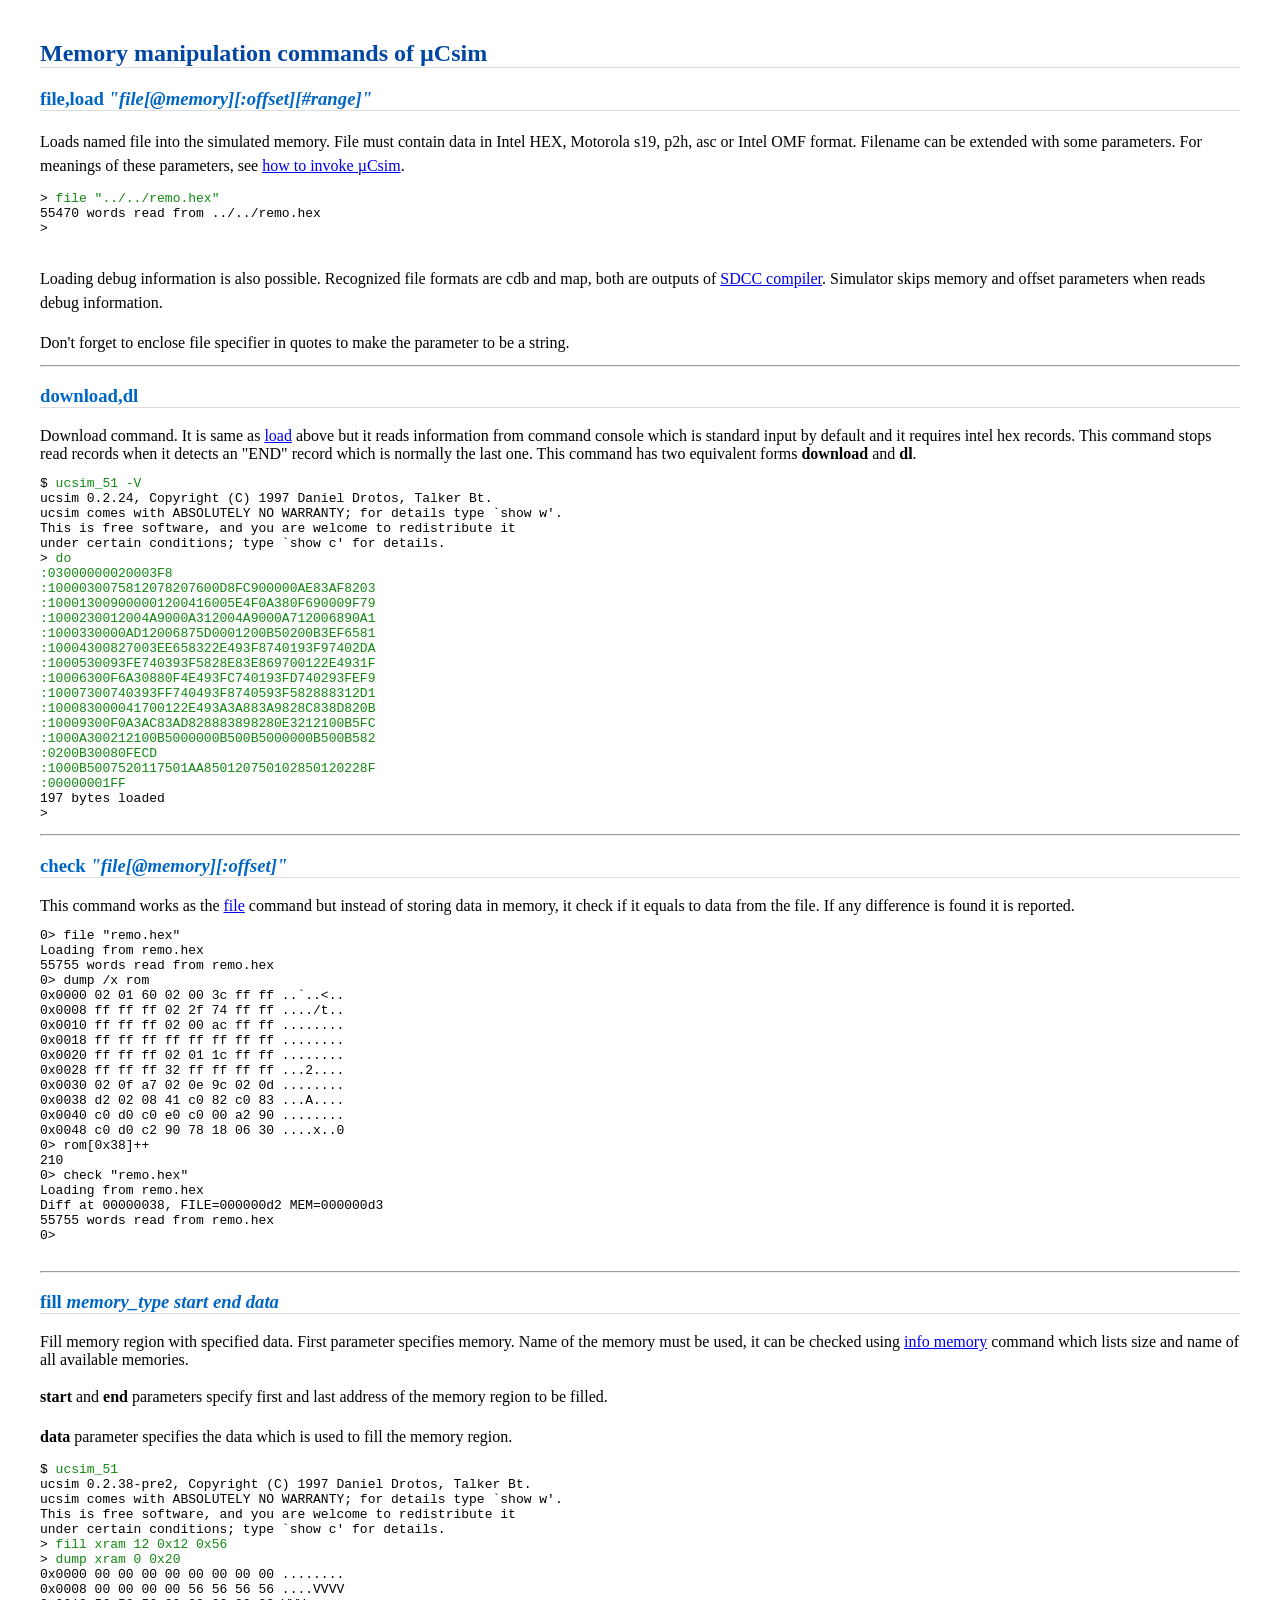
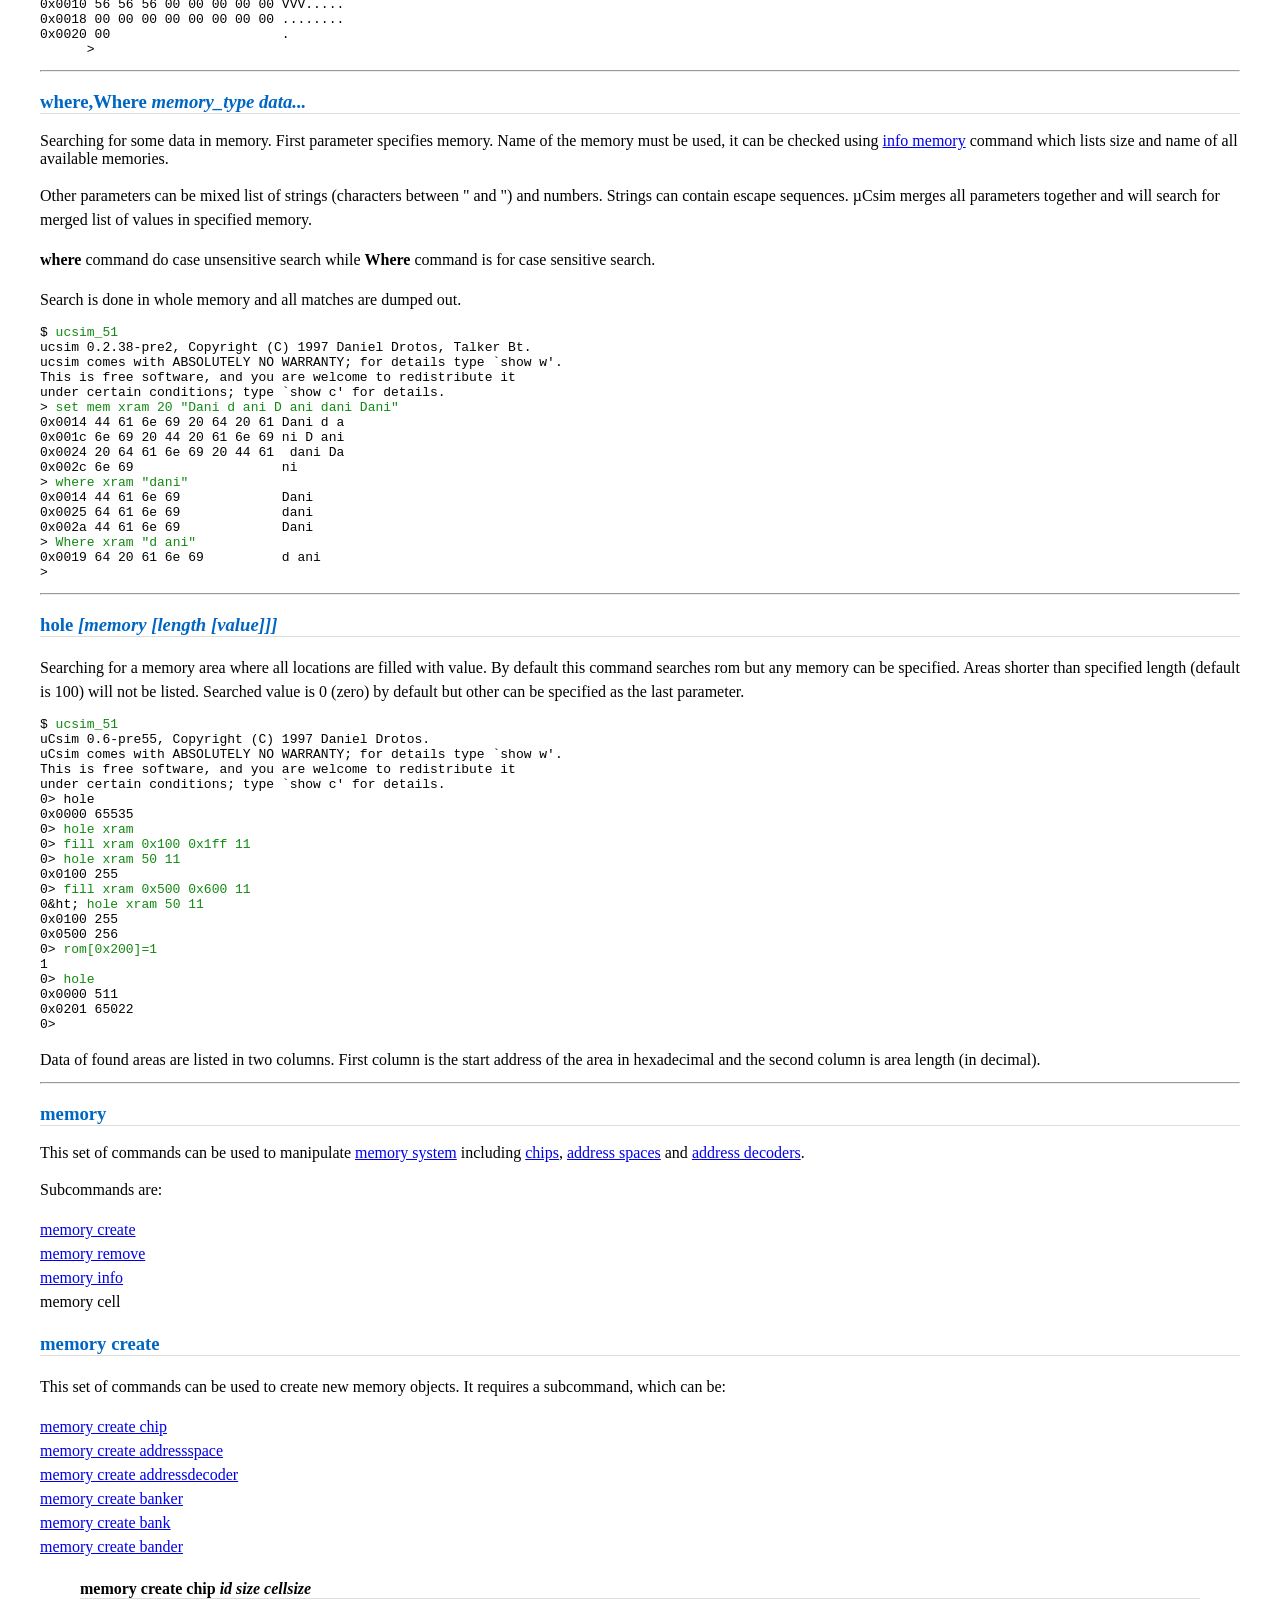
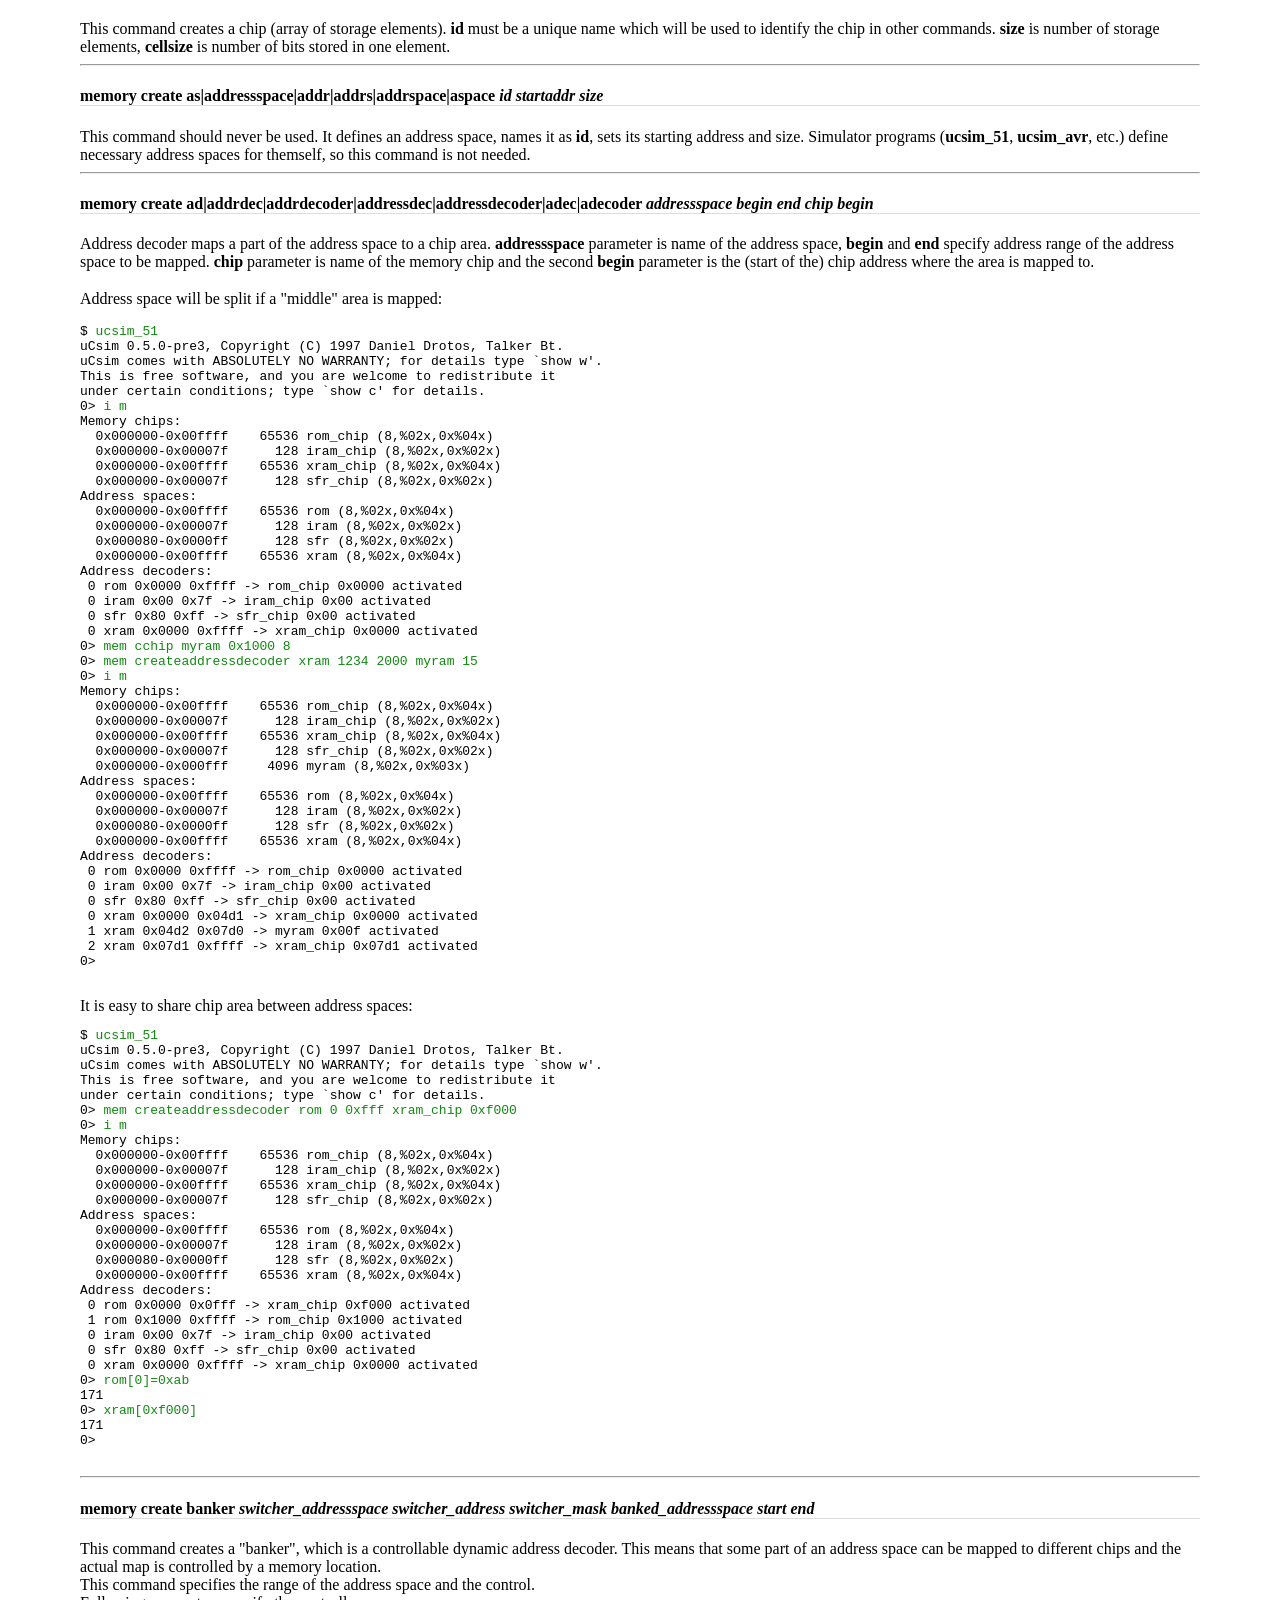
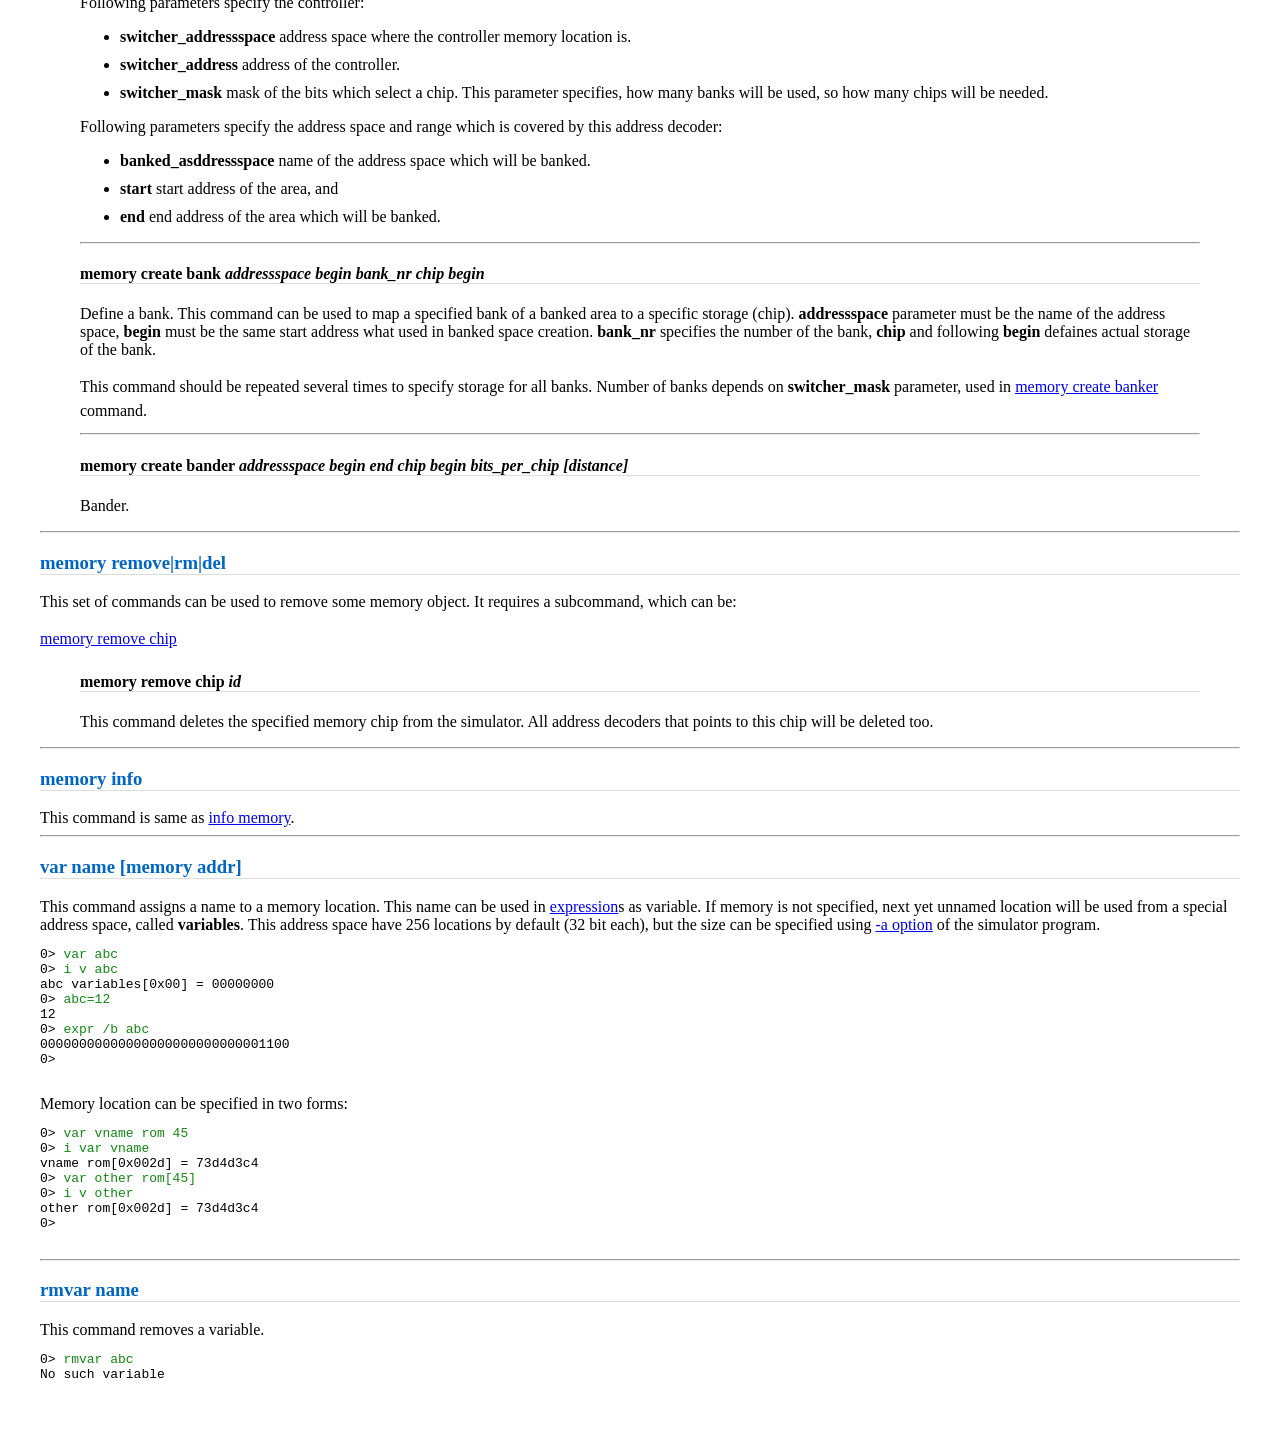
<file: docs/cmd_memory.html>
<html>
  <head>
    <meta name="viewport" content="width=device-width, initial-scale=1" />
    <meta http-equiv="content-type" content="text/html; charset=UTF-8">
    <link rel="stylesheet" href="ucsim.css">
    <title>Memory manipulation commands of &micro;Csim</title>
  </head>

  <body>

    <h2>Memory manipulation commands of &micro;Csim</h2>
    
    <a name="file">
      <h3>file,load <i>"file[@memory][:offset][#range]"</i></h3>
    </a>

    <p>Loads named file into the simulated memory. File must contain
    data in Intel HEX, Motorola s19, p2h, asc or Intel OMF
    format. Filename can be extended with some parameters. For
    meanings of these parameters, see <a href="invoke.html#inspec">how to
    invoke &micro;Csim</a>.</p>
    
    <pre>&gt; <font color="#118811">file "../../remo.hex"</font>
55470 words read from ../../remo.hex
&gt; 
    </pre>

    <p>Loading debug information is also possible. Recognized file
    formats are cdb and map, both are outputs
    of <a href="https://sdcc.sourceforge.net/">SDCC
    compiler</a>. Simulator skips memory and offset parameters when
    reads debug information.</p>
    
    <p>Don't forget to enclose file specifier in quotes to make the
    parameter to be a string.</p>
    
    <hr> <a name="dl">
      <h3>download,dl</h3>
    </a>

    Download command. It is same as <a href="#l">load</a> above but it
    reads information from command console which is standard input by
    default and it requires intel hex records.  This command stops
    read records when it detects an "END" record which is normally the
    last one. This command has two equivalent forms <b>download</b>
    and <b>dl</b>.

    <pre>$ <font color="#118811">ucsim_51 -V</font>
ucsim 0.2.24, Copyright (C) 1997 Daniel Drotos, Talker Bt.
ucsim comes with ABSOLUTELY NO WARRANTY; for details type `show w'.
This is free software, and you are welcome to redistribute it
under certain conditions; type `show c' for details.
&gt; <font color="#118811">do
:03000000020003F8
:1000030075812078207600D8FC900000AE83AF8203
:100013009000001200416005E4F0A380F690009F79
:1000230012004A9000A312004A9000A712006890A1
:1000330000AD12006875D0001200B50200B3EF6581
:10004300827003EE658322E493F8740193F97402DA
:1000530093FE740393F5828E83E869700122E4931F
:10006300F6A30880F4E493FC740193FD740293FEF9
:10007300740393FF740493F8740593F582888312D1
:100083000041700122E493A3A883A9828C838D820B
:10009300F0A3AC83AD828883898280E3212100B5FC
:1000A300212100B5000000B500B5000000B500B582
:0200B30080FECD
:1000B5007520117501AA850120750102850120228F
:00000001FF</font>
197 bytes loaded
&gt; </pre>

    <hr>

    <a name="check">
      <h3>check <i>"file[@memory][:offset]"</i></h3>
    </a>

    This command works as the <a href="#file">file</a> command but
    instead of storing data in memory, it check if it equals to data
    from the file. If any difference is found it is reported.
    
    <pre>
0> file "remo.hex"
Loading from remo.hex
55755 words read from remo.hex
0> dump /x rom   
0x0000 02 01 60 02 00 3c ff ff ..`..<..
0x0008 ff ff ff 02 2f 74 ff ff ..../t..
0x0010 ff ff ff 02 00 ac ff ff ........
0x0018 ff ff ff ff ff ff ff ff ........
0x0020 ff ff ff 02 01 1c ff ff ........
0x0028 ff ff ff 32 ff ff ff ff ...2....
0x0030 02 0f a7 02 0e 9c 02 0d ........
0x0038 d2 02 08 41 c0 82 c0 83 ...A....
0x0040 c0 d0 c0 e0 c0 00 a2 90 ........
0x0048 c0 d0 c2 90 78 18 06 30 ....x..0
0> rom[0x38]++
210
0> check "remo.hex"
Loading from remo.hex
Diff at 00000038, FILE=000000d2 MEM=000000d3
55755 words read from remo.hex
0> 
    </pre>
    
    <hr>
    
    <a name="fill">
      <h3>fill <i>memory_type start end data</i></h3>
    </a>

    Fill memory region with specified data. First parameter specifies
    memory. Name of the memory must be used, it can be checked
    using <a href="cmd_general.html#info_memory">info memory</a>
    command which lists size and name of all available memories.

    <p><b>start</b> and <b>end</b> parameters specify first and last address of
      the memory region to be filled. </p>
    <p><b>data</b> parameter specifies the data which is used to fill the memory
      region. </p>
    
    <pre>$ <font color="#118811">ucsim_51</font> 
ucsim 0.2.38-pre2, Copyright (C) 1997 Daniel Drotos, Talker Bt.
ucsim comes with ABSOLUTELY NO WARRANTY; for details type `show w'.
This is free software, and you are welcome to redistribute it
under certain conditions; type `show c' for details.
&gt; <font color="#118811">fill xram 12 0x12 0x56</font>
&gt; <font color="#118811">dump xram 0 0x20</font>
0x0000 00 00 00 00 00 00 00 00 ........
0x0008 00 00 00 00 56 56 56 56 ....VVVV
0x0010 56 56 56 00 00 00 00 00 VVV.....
0x0018 00 00 00 00 00 00 00 00 ........
0x0020 00                      .
      &gt; </pre>
    
    <hr> <a name="where">
      <h3>where,Where <i>memory_type data...</i></h3>
    </a>

    Searching for some data in memory. First parameter specifies
    memory.  Name of the memory must be used, it can be checked
    using <a href="cmd_general.html#info_memory">info memory</a>
    command which lists size and name of all available memories.
    
    <p>Other parameters can be mixed list of strings (characters
      between " and ") and numbers. Strings can contain escape
      sequences. &micro;Csim merges all parameters together and will
      search for merged list of values in specified memory. </p>

    <p><b>where</b> command do case unsensitive search
      while <b>Where</b> command is for case sensitive search. </p>

    <p>Search is done in whole memory and all matches are dumped
      out. </p>
    
    <pre>$ <font color="#118811">ucsim_51</font>
ucsim 0.2.38-pre2, Copyright (C) 1997 Daniel Drotos, Talker Bt.
ucsim comes with ABSOLUTELY NO WARRANTY; for details type `show w'.
This is free software, and you are welcome to redistribute it
under certain conditions; type `show c' for details.
&gt; <font color="#118811">set mem xram 20 "Dani d ani D ani dani Dani"</font>
0x0014 44 61 6e 69 20 64 20 61 Dani d a
0x001c 6e 69 20 44 20 61 6e 69 ni D ani
0x0024 20 64 61 6e 69 20 44 61  dani Da
0x002c 6e 69                   ni
&gt; <font color="#118811">where xram "dani"</font>
0x0014 44 61 6e 69             Dani
0x0025 64 61 6e 69             dani
0x002a 44 61 6e 69             Dani
&gt; <font color="#118811">Where xram "d ani"</font>
0x0019 64 20 61 6e 69          d ani
&gt; </pre>

    <hr> <a name="hole">
      <h3>hole <i>[memory [length [value]]]</i></h3>
    </a>

    <p>Searching for a memory area where all locations are filled with
      value. By default this command searches rom but any memory can
      be specified. Areas shorter than specified length (default is
      100) will not be listed.  Searched value is 0 (zero) by default
      but other can be specified as the last parameter. </p>

    <pre>$ <font color="#118811">ucsim_51</font>
uCsim 0.6-pre55, Copyright (C) 1997 Daniel Drotos.
uCsim comes with ABSOLUTELY NO WARRANTY; for details type `show w'.
This is free software, and you are welcome to redistribute it
under certain conditions; type `show c' for details.
0&gt; hole
0x0000 65535
0&gt; <font color="#118811">hole xram</font>
0&gt; <font color="#118811">fill xram 0x100 0x1ff 11</font>
0&gt; <font color="#118811">hole xram 50 11</font>
0x0100 255
0&gt; <font color="#118811">fill xram 0x500 0x600 11</font>
0&amp;ht; <font color="#118811">hole xram 50 11</font>    
0x0100 255
0x0500 256
0&gt; <font color="#118811">rom[0x200]=1</font>
1
0&gt; <font color="#118811">hole</font>
0x0000 511
0x0201 65022
0&gt; </pre>

    <p> Data of found areas are listed in two columns. First column is
      the start address of the area in hexadecimal and the second
      column is area length (in decimal). </p>

    <hr>

    <a name="memory">
      <h3>memory</h3>
    </a>

    This set of commands can be used to
      manipulate <a href="memory.html">memory system</a>
      including <a href="memory.html#chip">chips</a>, <a href="memory.html#address_space">address
      spaces</a> and <a href="memory.html#address_decoder">address
      decoders</a>.

    <p>Subcommands are: </p>

    <p><a href="#memory_create">memory create</a><br>
      <a href="#memory_remove">memory remove</a><br>
      <a href="#memory_info">memory info</a><br>
      memory cell</p>

    <a name="memory_create">
      <h3>memory create</h3>
    </a>

    <p>This set of commands can be used to create new memory
      objects. It requires a subcommand, which can be:</p>

    <p><a href="#memory_create_chip">memory create chip</a><br>
      <a href="#memory_create_addressspace">memory create addressspace</a><br>
      <a href="#memory_create_addressdecoder">memory create addressdecoder</a><br>
      <a href="#memory_create_banker">memory create banker</a><br>
      <a href="#memory_create_bank">memory create bank</a><br>
      <a href="#memory_create_bander">memory create bander</a></p>
    <p><a name="memory_createchip"></a></p>

    <blockquote>

      <a name="memory_createchip"> </a><a name="memory_create_chip">
	<h4>memory create chip <i>id size cellsize</i></h4>
      </a>

      This command creates a chip (array of storage
      elements). <b>id</b> must be a unique name which will be used to
      identify the chip in other commands. <b>size</b> is number of
      storage elements, <b>cellsize</b> is number of bits stored in
      one element.
      <hr>

      <a name="memory_create_addressspace">
        <h4>memory create
            as|addressspace|addr|addrs|addrspace|aspace <i>id
            startaddr size</i></h4>
      </a>

      This command should never be used. It defines an address space,
      names it as <b>id</b>, sets its starting address and
      size. Simulator programs (<b>ucsim_51</b>,
      <b>ucsim_avr</b>, etc.) define necessary address spaces for themself, so
      this command is not needed.
      
      <hr>

      <a name="memory_create_addressdecoder">

	<h4>memory create
          ad|addrdec|addrdecoder|addressdec|addressdecoder|adec|adecoder <i>addressspace
          begin end chip begin</i></h4>
      </a>

      Address decoder maps a part of the address space to a chip
      area. <b>addressspace</b> parameter is name of the address
      space, <b>begin</b> and <b>end</b> specify address range of the
      address space to be mapped. <b>chip</b> parameter is name of the
      memory chip and the second <b>begin</b> parameter is the (start
      of the) chip address where the area is mapped to.

      <p>Address space will be split if a "middle" area is mapped: </p>

      <pre>$ <font color="#118811">ucsim_51</font>
uCsim 0.5.0-pre3, Copyright (C) 1997 Daniel Drotos, Talker Bt.
uCsim comes with ABSOLUTELY NO WARRANTY; for details type `show w'.
This is free software, and you are welcome to redistribute it
under certain conditions; type `show c' for details.
0&gt; <font color="#118811">i m</font>
Memory chips:
  0x000000-0x00ffff    65536 rom_chip (8,%02x,0x%04x)
  0x000000-0x00007f      128 iram_chip (8,%02x,0x%02x)
  0x000000-0x00ffff    65536 xram_chip (8,%02x,0x%04x)
  0x000000-0x00007f      128 sfr_chip (8,%02x,0x%02x)
Address spaces:
  0x000000-0x00ffff    65536 rom (8,%02x,0x%04x)
  0x000000-0x00007f      128 iram (8,%02x,0x%02x)
  0x000080-0x0000ff      128 sfr (8,%02x,0x%02x)
  0x000000-0x00ffff    65536 xram (8,%02x,0x%04x)
Address decoders:
 0 rom 0x0000 0xffff -&gt; rom_chip 0x0000 activated
 0 iram 0x00 0x7f -&gt; iram_chip 0x00 activated
 0 sfr 0x80 0xff -&gt; sfr_chip 0x00 activated
 0 xram 0x0000 0xffff -&gt; xram_chip 0x0000 activated
0&gt; <font color="#118811">mem cchip myram 0x1000 8</font>
0&gt; <font color="#118811">mem createaddressdecoder xram 1234 2000 myram 15</font>
0&gt; <font color="#118811">i m</font>
Memory chips:
  0x000000-0x00ffff    65536 rom_chip (8,%02x,0x%04x)
  0x000000-0x00007f      128 iram_chip (8,%02x,0x%02x)
  0x000000-0x00ffff    65536 xram_chip (8,%02x,0x%04x)
  0x000000-0x00007f      128 sfr_chip (8,%02x,0x%02x)
  0x000000-0x000fff     4096 myram (8,%02x,0x%03x)
Address spaces:
  0x000000-0x00ffff    65536 rom (8,%02x,0x%04x)
  0x000000-0x00007f      128 iram (8,%02x,0x%02x)
  0x000080-0x0000ff      128 sfr (8,%02x,0x%02x)
  0x000000-0x00ffff    65536 xram (8,%02x,0x%04x)
Address decoders:
 0 rom 0x0000 0xffff -&gt; rom_chip 0x0000 activated
 0 iram 0x00 0x7f -&gt; iram_chip 0x00 activated
 0 sfr 0x80 0xff -&gt; sfr_chip 0x00 activated
 0 xram 0x0000 0x04d1 -&gt; xram_chip 0x0000 activated
 1 xram 0x04d2 0x07d0 -&gt; myram 0x00f activated
 2 xram 0x07d1 0xffff -&gt; xram_chip 0x07d1 activated
0&gt; 
      </pre>

      It is easy to share chip area between address spaces:

      <pre>$ <font color="#118811">ucsim_51</font>
uCsim 0.5.0-pre3, Copyright (C) 1997 Daniel Drotos, Talker Bt.
uCsim comes with ABSOLUTELY NO WARRANTY; for details type `show w'.
This is free software, and you are welcome to redistribute it
under certain conditions; type `show c' for details.
0&gt; <font color="#118811">mem createaddressdecoder rom 0 0xfff xram_chip 0xf000</font>
0&gt; <font color="#118811">i m</font>
Memory chips:
  0x000000-0x00ffff    65536 rom_chip (8,%02x,0x%04x)
  0x000000-0x00007f      128 iram_chip (8,%02x,0x%02x)
  0x000000-0x00ffff    65536 xram_chip (8,%02x,0x%04x)
  0x000000-0x00007f      128 sfr_chip (8,%02x,0x%02x)
Address spaces:
  0x000000-0x00ffff    65536 rom (8,%02x,0x%04x)
  0x000000-0x00007f      128 iram (8,%02x,0x%02x)
  0x000080-0x0000ff      128 sfr (8,%02x,0x%02x)
  0x000000-0x00ffff    65536 xram (8,%02x,0x%04x)
Address decoders:
 0 rom 0x0000 0x0fff -&gt; xram_chip 0xf000 activated
 1 rom 0x1000 0xffff -&gt; rom_chip 0x1000 activated
 0 iram 0x00 0x7f -&gt; iram_chip 0x00 activated
 0 sfr 0x80 0xff -&gt; sfr_chip 0x00 activated
 0 xram 0x0000 0xffff -&gt; xram_chip 0x0000 activated
0&gt; <font color="#118811">rom[0]=0xab</font>
171
0&gt; <font color="#118811">xram[0xf000]</font>
171
0&gt; 
      </pre>
      
      <hr>

      <a name="memory_create_banker"><h4>memory create
  banker <i>switcher_addressspace switcher_address switcher_mask
  banked_addressspace start end</i></h4></a>

      This command creates a "banker", which is a controllable dynamic
      address decoder. This means that some part of an address space
      can be mapped to different chips and the actual map is
      controlled by a memory location.<br>
      
      This command specifies the range of the address space and the
      control.<br>  Following parameters specify the controller:<br>
      
      <ul>
        <li><b>switcher_addressspace</b> address space where the controller
          memory location is.</li>
        <li><b>switcher_address</b> address of the controller.</li>
        <li><b>switcher_mask</b> mask of the bits which select a chip. This
          parameter specifies, how many banks will be used, so how many chips
          will be needed. </li>
      </ul>

      Following parameters specify the address space and range which
      is covered by this address decoder:<br>
      
      <ul>
        <li><b>banked_asddressspace</b> name of the address space which will be
          banked.</li>
        <li><b>start</b> start address of the area, and</li>
        <li><b>end</b> end address of the area which will be banked.</li>
      </ul>
      
      <hr>

      <a name="memory_create_bank">
        <h4>memory create bank <i>addressspace begin bank_nr chip begin</i></h4>
      </a>

      Define a bank. This command can be used to map a specified bank
      of a banked area to a specific storage
      (chip). <b>addressspace</b> parameter must be the name of the
      address space, <b>begin</b> must be the same start address what
      used in banked space creation. <b>bank_nr</b> specifies the
      number of the bank, <b>chip</b> and following <b>begin</b>
      defaines actual storage of the bank.

      <p>This command should be repeated several times to specify
      storage for all banks. Number of banks depends
      on <b>switcher_mask</b> parameter, used
      in <a href="#memory_create_banker">memory create banker</a>
      command.
      
      <hr>

      <a name="memory_create_bander">
        <h4>memory create bander <i>addressspace begin end chip begin
         bits_per_chip [distance]</i></h4>
      </a>

      Bander.

    </blockquote>

    <hr>

    <a name="memory_remove">
      <h3>memory remove|rm|del</h3>
    </a>

    This set of commands can be used to remove some memory object. It
    requires a subcommand, which can be:

    <p><a href="#memory_remove_chip">memory remove chip</a> </p>

    <blockquote>
      
      <a name="memory_remove_chip">
        <h4>memory remove chip <i>id</i></h4>
      </a>

      This command deletes the specified memory chip from the
      simulator. All address decoders that points to this chip will be
      deleted too.
      
    </blockquote>

    <hr>

    <a name="memory_info">
      <h3>memory info</h3>
    </a> This command is same as <a href="cmd_general.html#info_memory">info
      memory</a>.
    
    <hr>

    <a name="var">
      <h3>var name [memory addr]</h3>
    </a>

    This command assigns a name to a memory location. This name can be
    used in <a href="cmd_general.html#expression">expression</a>s as
    variable. If memory is not specified, next yet unnamed location
    will be used from a special address space,
    called <b>variables</b>. This address space have 256 locations by
    default (32 bit each), but the size can be specified
    using <a href="invoke.html">-a option</a> of the simulator
    program.

    <pre>0&gt; <font color="#118811">var abc</font>
0&gt; <font color="#118811">i v abc</font>
abc variables[0x00] = 00000000
0&gt; <font color="#118811">abc=12</font>
12
0&gt; <font color="#118811">expr /b abc</font>
00000000000000000000000000001100
0&gt; 
    </pre>

    Memory location can be specified in two forms:

    <pre>0&gt; <font color="#118811">var vname rom 45</font>
0&gt; <font color="#118811">i var vname</font>
vname rom[0x002d] = 73d4d3c4
0&gt; <font color="#118811">var other rom[45]</font>
0&gt; <font color="#118811">i v other</font>
other rom[0x002d] = 73d4d3c4
0&gt;
    </pre>

    <hr> <a name="var">
      <h3>rmvar name</h3>
    </a>

    This command removes a variable.

    <pre>0&gt; <font color="#118811">rmvar abc</font>
No such variable
    </pre>
    
  </body>
</html>
</file>
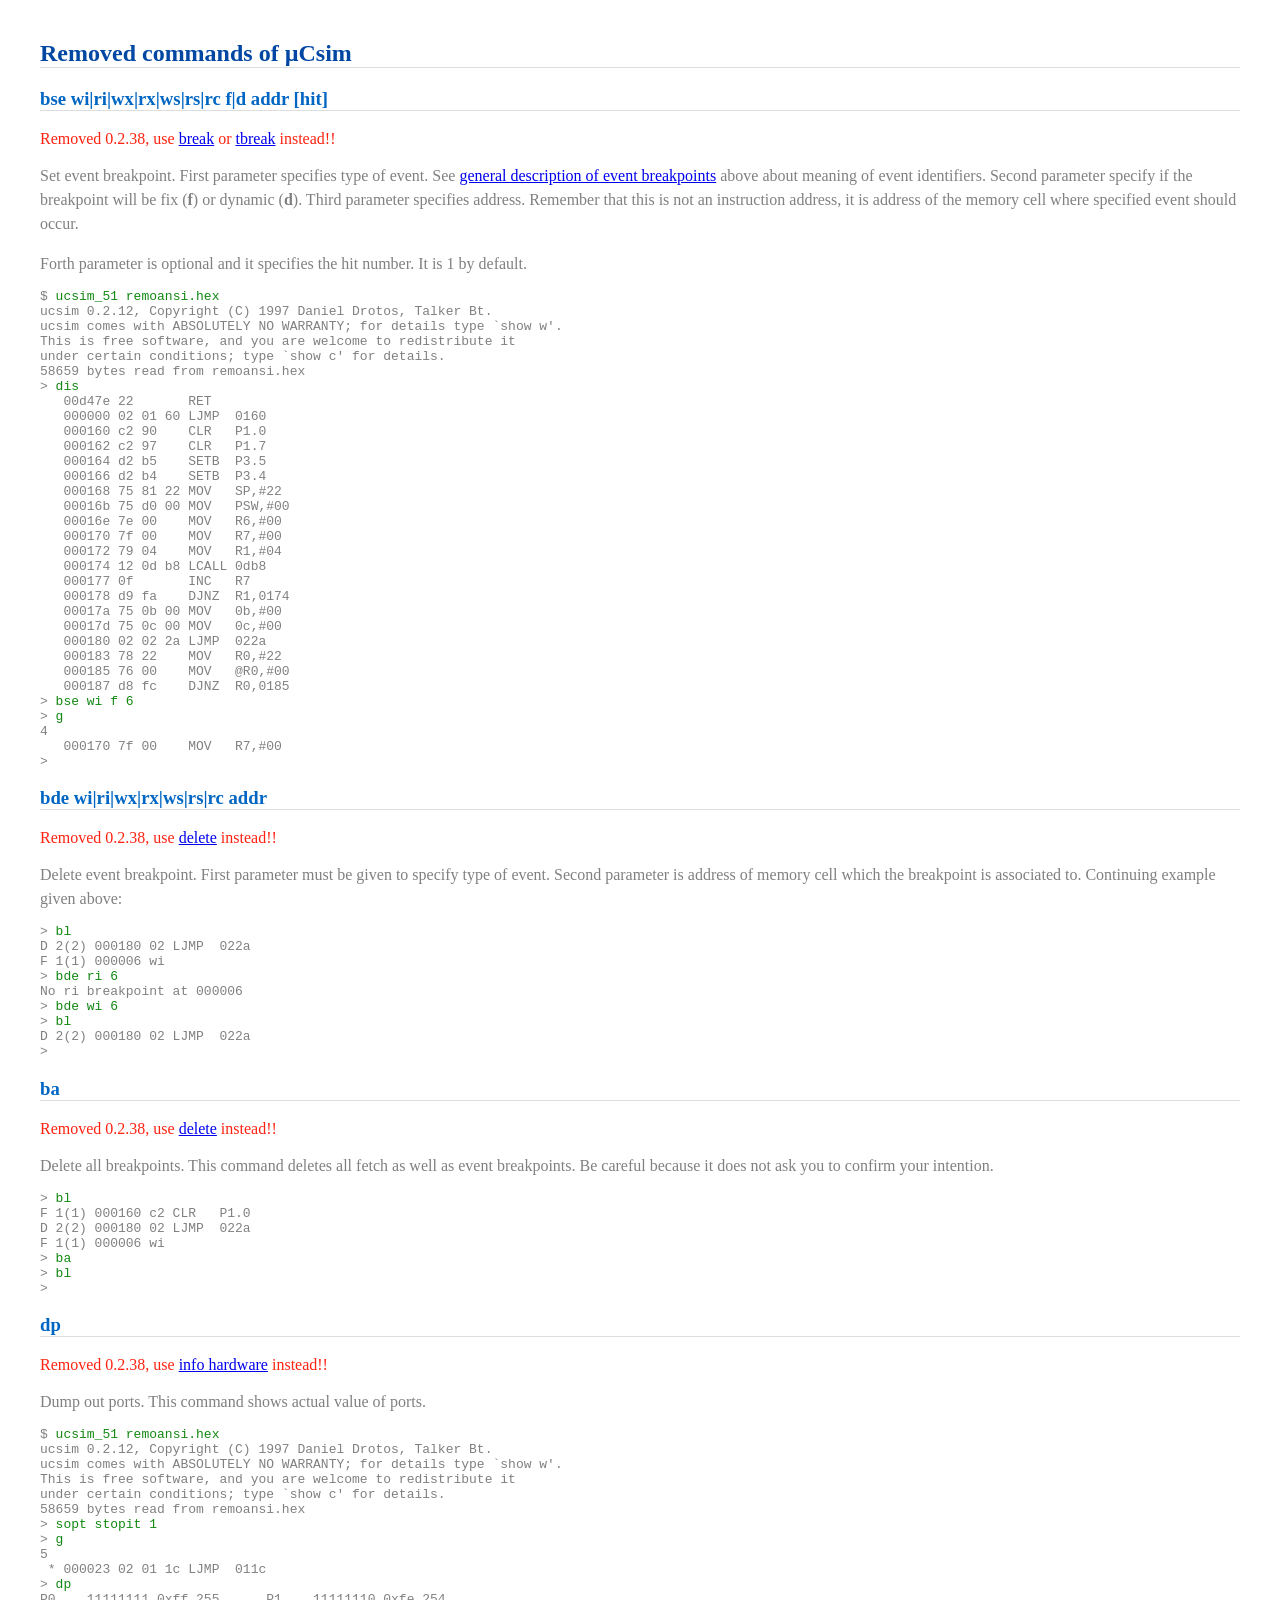
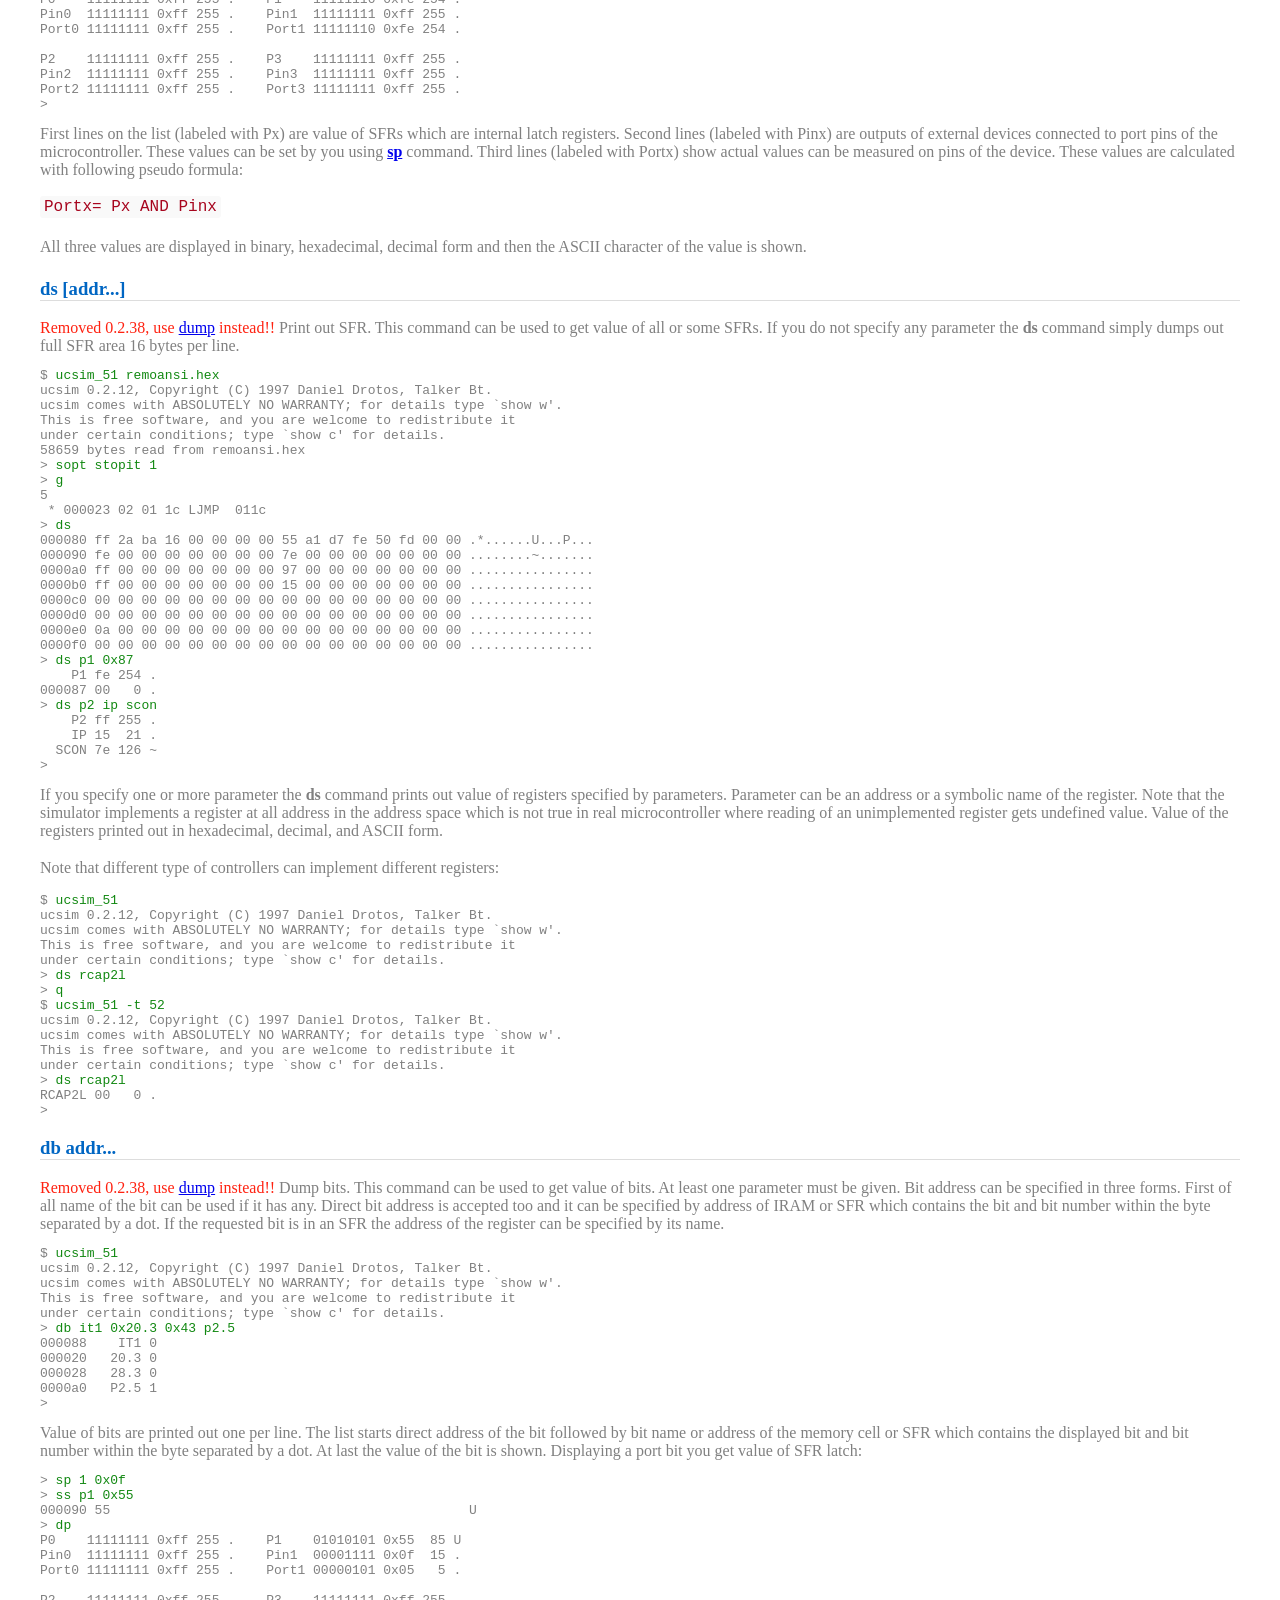
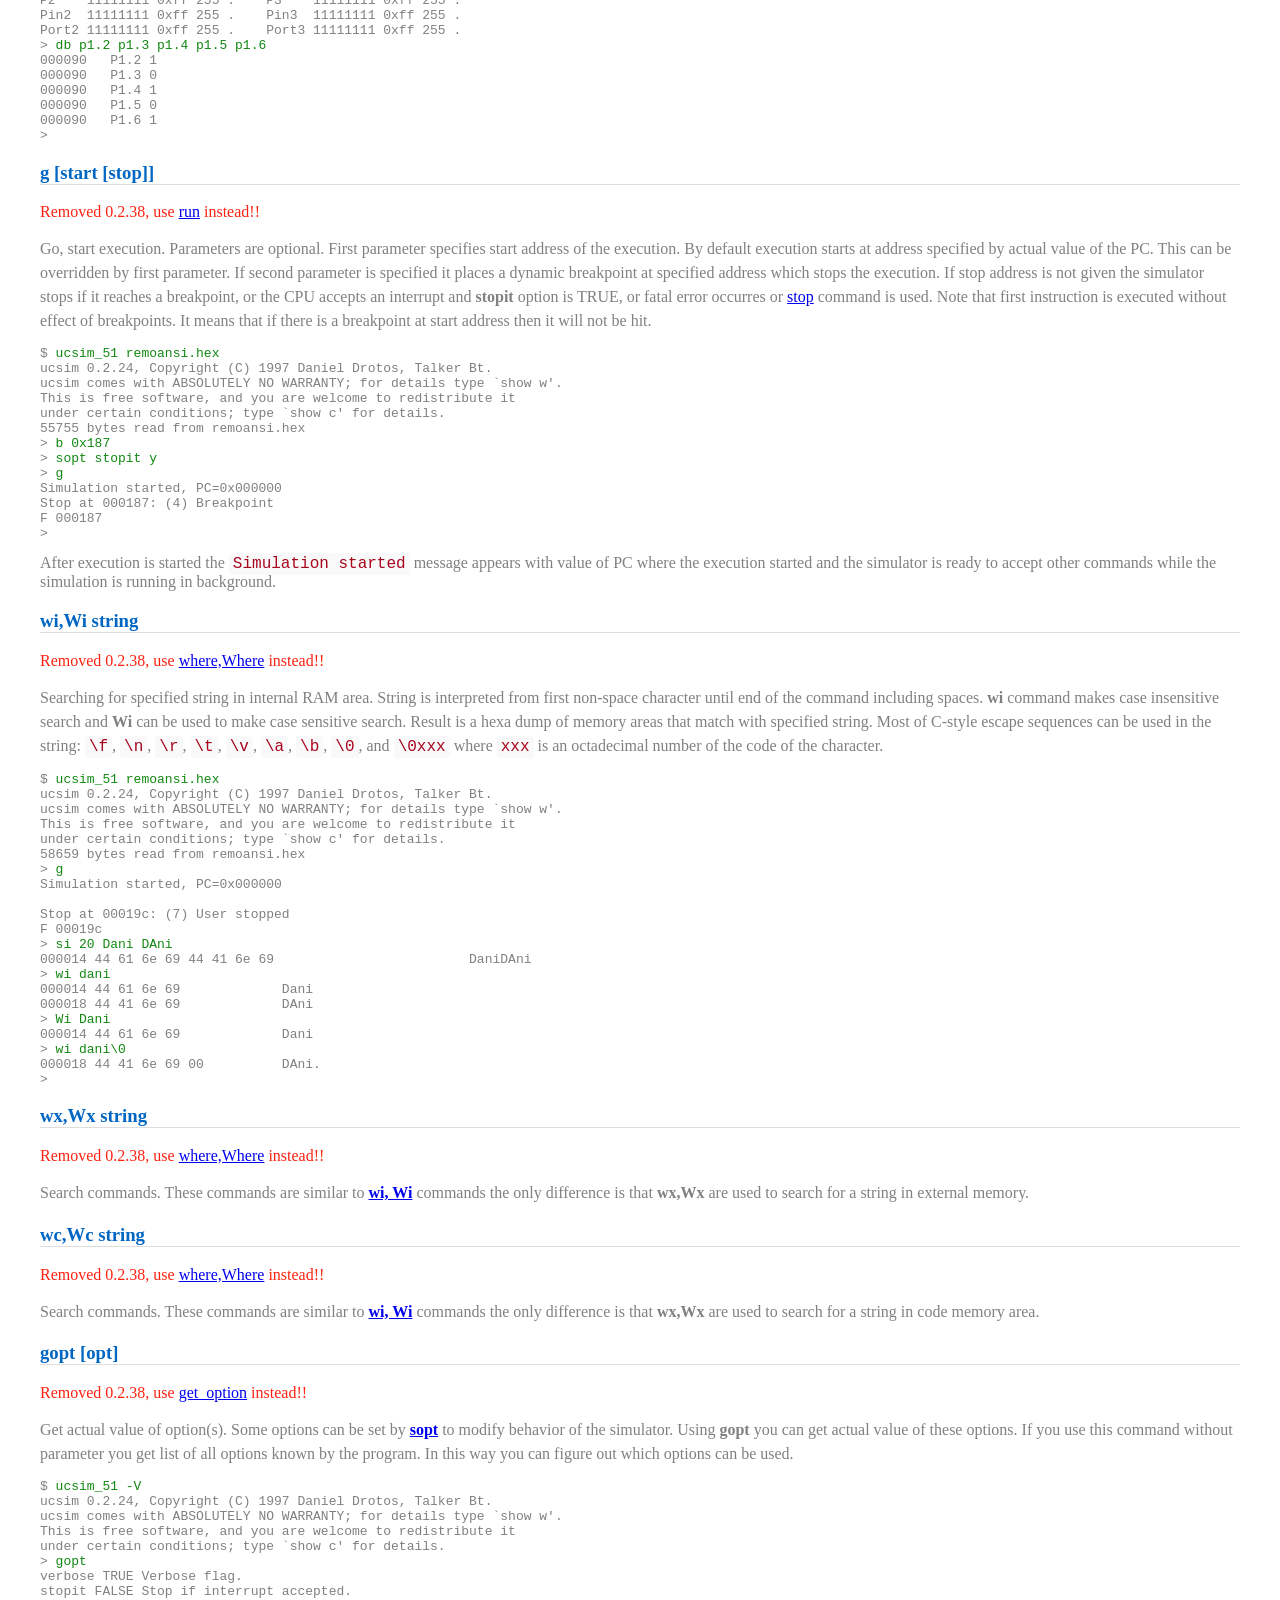
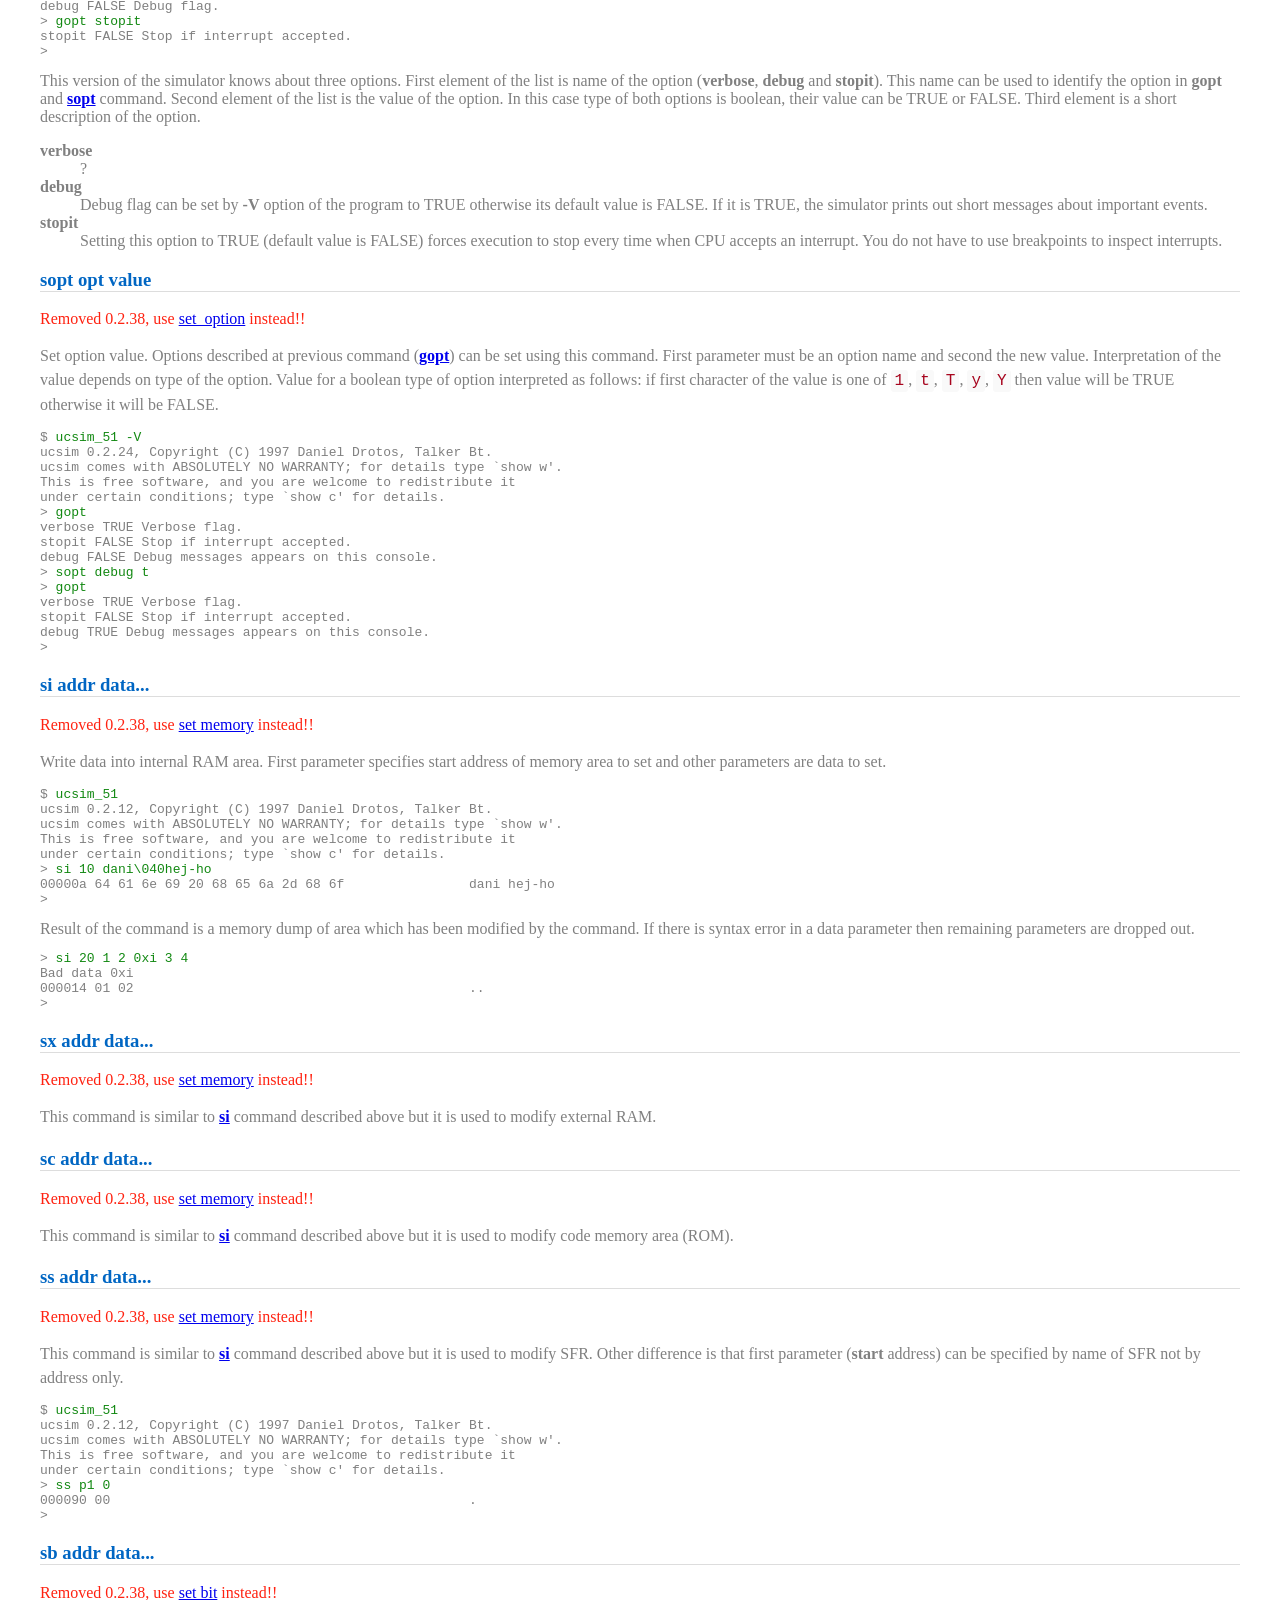
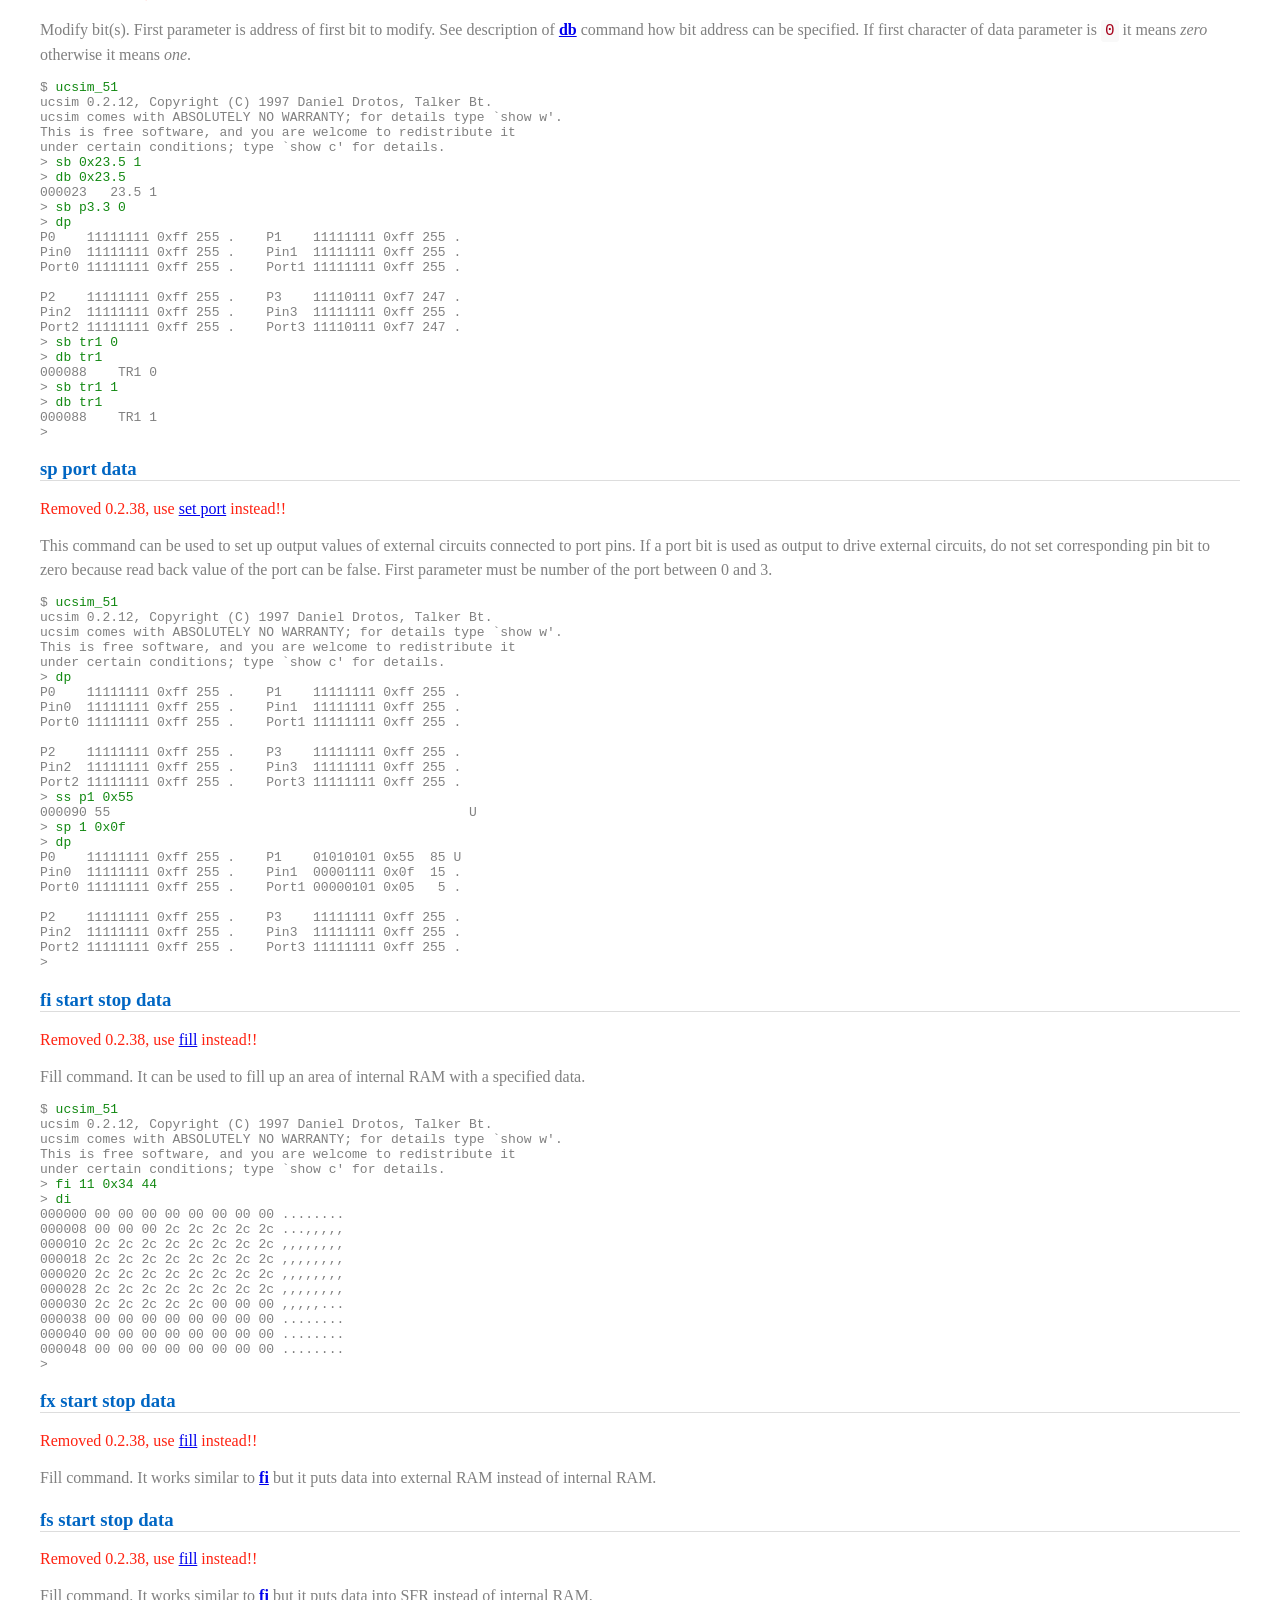
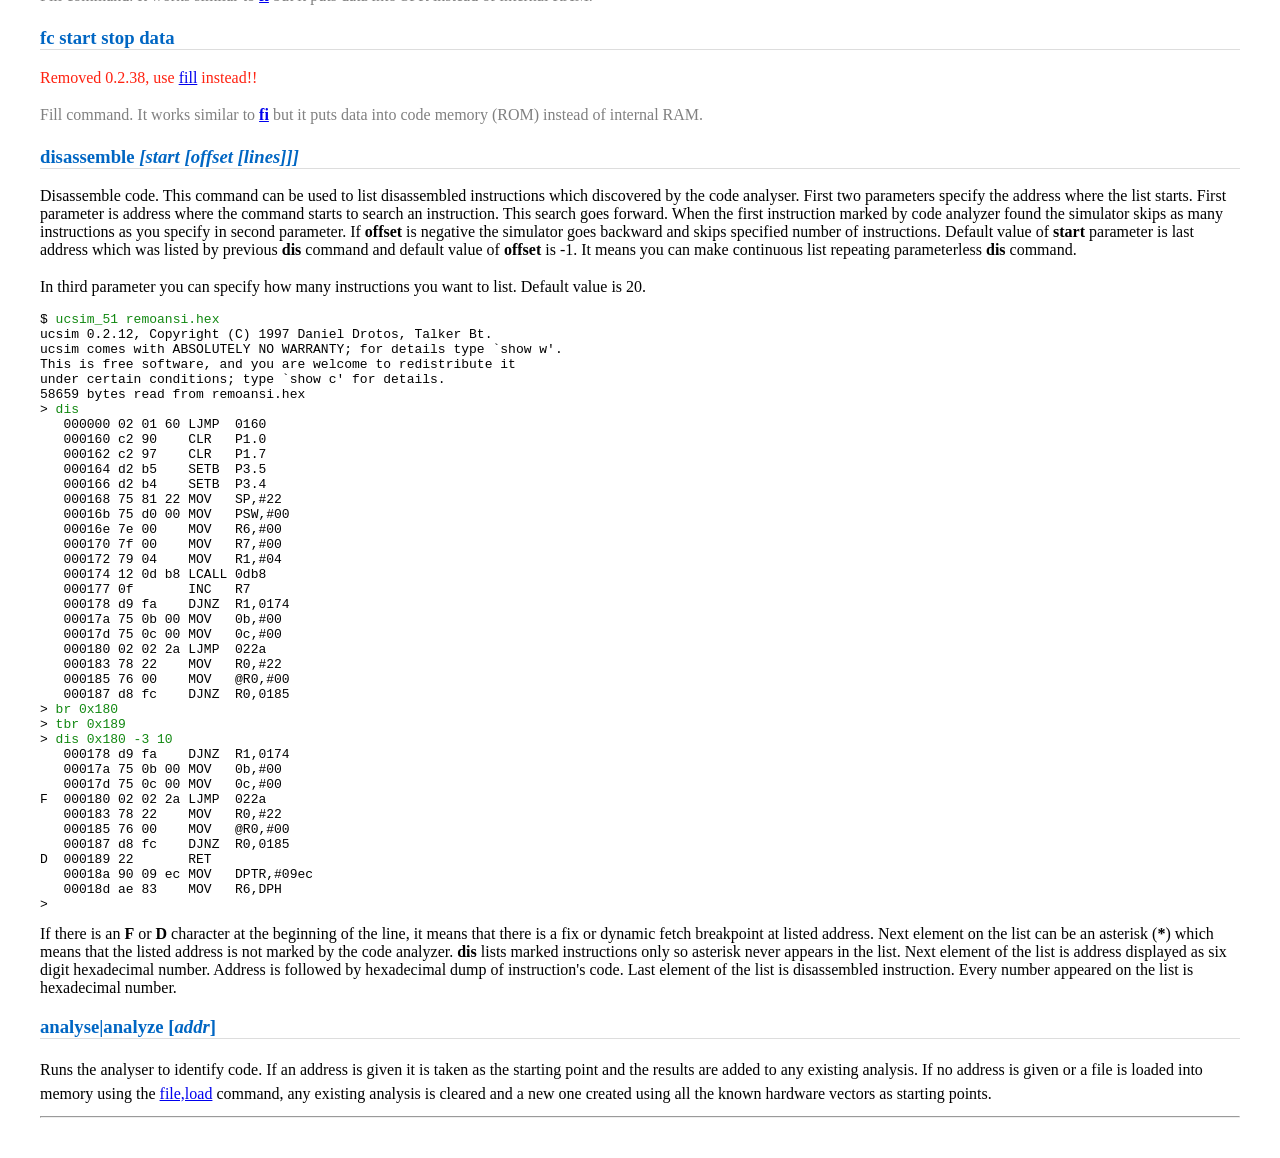
<file: docs/cmd_removed.html>
<html>
  <head>
    <meta name="viewport" content="width=device-width, initial-scale=1" />
    <meta content="text/html; charset=UTF-8" http-equiv="content-type">
    <link rel="stylesheet" href="ucsim.css">
    <title>Removed commands of &micro;Csim</title>
  </head>
  
  <body>
    
    <h2>Removed commands of &micro;Csim</h2>
    <font color="gray">
      <a name="bse">
        <h3>bse wi|ri|wx|rx|ws|rs|rc f|d addr [hit]</h3>
      </a>
      <font color="#ff2211">Removed 0.2.38, use <a href="cmd_bp.html#break">break</a>
        or <a href="cmd_bp.html#tbreak">tbreak</a> instead!!</font>
      <p>Set event breakpoint. First parameter specifies type of event. See <a
          href="#breakpoints">general description of event breakpoints</a> above
        about meaning of event identifiers. Second parameter specify if the
        breakpoint will be fix (<b>f</b>) or dynamic (<b>d</b>). Third
        parameter specifies address. Remember that this is not an instruction
        address, it is address of the memory cell where specified event should
        occur.
      </p>
      <p>Forth parameter is optional and it specifies the hit number. It is
        1 by default.
      </p>
      <pre>$ <font color="#118811">ucsim_51 remoansi.hex</font>
ucsim 0.2.12, Copyright (C) 1997 Daniel Drotos, Talker Bt.
ucsim comes with ABSOLUTELY NO WARRANTY; for details type `show w'.
This is free software, and you are welcome to redistribute it
under certain conditions; type `show c' for details.
58659 bytes read from remoansi.hex
&gt; <font color="#118811">dis</font>
   00d47e 22       RET
   000000 02 01 60 LJMP  0160
   000160 c2 90    CLR   P1.0
   000162 c2 97    CLR   P1.7
   000164 d2 b5    SETB  P3.5
   000166 d2 b4    SETB  P3.4
   000168 75 81 22 MOV   SP,#22
   00016b 75 d0 00 MOV   PSW,#00
   00016e 7e 00    MOV   R6,#00
   000170 7f 00    MOV   R7,#00
   000172 79 04    MOV   R1,#04
   000174 12 0d b8 LCALL 0db8
   000177 0f       INC   R7
   000178 d9 fa    DJNZ  R1,0174
   00017a 75 0b 00 MOV   0b,#00
   00017d 75 0c 00 MOV   0c,#00
   000180 02 02 2a LJMP  022a
   000183 78 22    MOV   R0,#22
   000185 76 00    MOV   @R0,#00
   000187 d8 fc    DJNZ  R0,0185
&gt; <font color="#118811">bse wi f 6</font>
&gt; <font color="#118811">g</font>
4
   000170 7f 00    MOV   R7,#00
&gt; </pre>
      <a name="bde">
        <h3>bde wi|ri|wx|rx|ws|rs|rc addr</h3>
      </a>
      <font color="#ff2211">Removed 0.2.38, use <a href="cmd_bp.html#delete">delete</a>
        instead!!</font>
      <p>Delete event breakpoint. First parameter must be given to specify type
        of event. Second parameter is address of memory cell which the
        breakpoint is associated to. Continuing example given above:
      </p>
      <pre>&gt; <font color="#118811">bl</font>
D 2(2) 000180 02 LJMP  022a
F 1(1) 000006 wi
&gt; <font color="#118811">bde ri 6</font>
No ri breakpoint at 000006
&gt; <font color="#118811">bde wi 6</font>
&gt; <font color="#118811">bl</font>
D 2(2) 000180 02 LJMP  022a
&gt; </pre>
      <a name="ba">
        <h3>ba</h3>
      </a>
      <font color="#ff2211">Removed 0.2.38, use <a href="cmd_bp.html#delete">delete</a>
        instead!!</font>
      <p>Delete all breakpoints. This command deletes all fetch as well as
        event breakpoints. Be careful because it does not ask you to confirm
        your intention.
      </p>
      <pre>&gt; <font color="#118811">bl</font>
F 1(1) 000160 c2 CLR   P1.0
D 2(2) 000180 02 LJMP  022a
F 1(1) 000006 wi
&gt; <font color="#118811">ba</font>
&gt; <font color="#118811">bl</font>
&gt; </pre>
      <a name="dp">
        <h3>dp</h3>
      </a>
      <font color="#ff2211">Removed 0.2.38, use <a href="cmd_general.html#info_hw">info
          hardware</a> instead!!</font>
      <p>Dump out ports. This command shows actual value of ports.
      </p>
      <pre>$ <font color="#118811">ucsim_51 remoansi.hex</font> 
ucsim 0.2.12, Copyright (C) 1997 Daniel Drotos, Talker Bt.
ucsim comes with ABSOLUTELY NO WARRANTY; for details type `show w'.
This is free software, and you are welcome to redistribute it
under certain conditions; type `show c' for details.
58659 bytes read from remoansi.hex
&gt; <font color="#118811">sopt stopit 1</font>
&gt; <font color="#118811">g</font>
5
 * 000023 02 01 1c LJMP  011c
&gt; <font color="#118811">dp</font>
P0    11111111 0xff 255 .    P1    11111110 0xfe 254 .
Pin0  11111111 0xff 255 .    Pin1  11111111 0xff 255 .
Port0 11111111 0xff 255 .    Port1 11111110 0xfe 254 .

P2    11111111 0xff 255 .    P3    11111111 0xff 255 .
Pin2  11111111 0xff 255 .    Pin3  11111111 0xff 255 .
Port2 11111111 0xff 255 .    Port3 11111111 0xff 255 .
&gt; </pre>
      First lines on the list (labeled with Px) are value of SFRs which are
      internal latch registers. Second lines (labeled with Pinx) are outputs
      of external devices connected to port pins of the
      microcontroller. These values can be set by you using <a href="#sp"><b>sp</b></a>
      command. Third lines (labeled with Portx)
      show actual values can be measured on pins of the device. These values
      are calculated with following pseudo formula:
      <p><tt>Portx= Px AND Pinx</tt>
      </p>
      <p>All three values are displayed in binary, hexadecimal, decimal form
        and then the ASCII character of the value is shown.
        <a name="ds"></a></p>
      <h3><a name="ds">ds [addr...]</a></h3>
      <font color="#ff2211">Removed 0.2.38, use <a href="cmd_dump.html#dump">dump</a>
        instead!!</font>
      Print out SFR. This command can be used to get value of all or some
      SFRs. If you do not specify any parameter the <b>ds</b> command simply
      dumps out full SFR area 16 bytes per line.
      <pre>$ <font color="#118811">ucsim_51 remoansi.hex</font> 
ucsim 0.2.12, Copyright (C) 1997 Daniel Drotos, Talker Bt.
ucsim comes with ABSOLUTELY NO WARRANTY; for details type `show w'.
This is free software, and you are welcome to redistribute it
under certain conditions; type `show c' for details.
58659 bytes read from remoansi.hex
&gt; <font color="#118811">sopt stopit 1</font>
&gt; <font color="#118811">g</font>
5
 * 000023 02 01 1c LJMP  011c
&gt; <font color="#118811">ds</font>
000080 ff 2a ba 16 00 00 00 00 55 a1 d7 fe 50 fd 00 00 .*......U...P...
000090 fe 00 00 00 00 00 00 00 7e 00 00 00 00 00 00 00 ........~.......
0000a0 ff 00 00 00 00 00 00 00 97 00 00 00 00 00 00 00 ................
0000b0 ff 00 00 00 00 00 00 00 15 00 00 00 00 00 00 00 ................
0000c0 00 00 00 00 00 00 00 00 00 00 00 00 00 00 00 00 ................
0000d0 00 00 00 00 00 00 00 00 00 00 00 00 00 00 00 00 ................
0000e0 0a 00 00 00 00 00 00 00 00 00 00 00 00 00 00 00 ................
0000f0 00 00 00 00 00 00 00 00 00 00 00 00 00 00 00 00 ................
&gt; <font color="#118811">ds p1 0x87</font>
    P1 fe 254 .
000087 00   0 .
&gt; <font color="#118811">ds p2 ip scon</font>
    P2 ff 255 .
    IP 15  21 .
  SCON 7e 126 ~
&gt; </pre>
      If you specify one or more parameter the <b>ds</b> command prints out
      value of registers specified by parameters. Parameter can be an
      address or a symbolic name of the register. Note that the simulator
      implements a register at all address in the address space which is not
      true in real microcontroller where reading of an unimplemented
      register gets undefined value. Value of the registers printed out in
      hexadecimal, decimal, and ASCII form.
      <p>Note that different type of controllers can implement different
        registers:
      </p>
      <pre>$ <font color="#118811">ucsim_51</font>
ucsim 0.2.12, Copyright (C) 1997 Daniel Drotos, Talker Bt.
ucsim comes with ABSOLUTELY NO WARRANTY; for details type `show w'.
This is free software, and you are welcome to redistribute it
under certain conditions; type `show c' for details.
&gt; <font color="#118811">ds rcap2l</font>
&gt; <font color="#118811">q</font>
$ <font color="#118811">ucsim_51 -t 52</font>
ucsim 0.2.12, Copyright (C) 1997 Daniel Drotos, Talker Bt.
ucsim comes with ABSOLUTELY NO WARRANTY; for details type `show w'.
This is free software, and you are welcome to redistribute it
under certain conditions; type `show c' for details.
&gt; <font color="#118811">ds rcap2l</font>
RCAP2L 00   0 .
&gt; </pre>
      <a name="db">
        <h3>db addr...</h3>
      </a>
      <font color="#ff2211">Removed 0.2.38, use <a href="cmd_dump.html#dump">dump</a>
        instead!!</font>
      Dump bits. This command can be used to get value of bits. At least one
      parameter must be given. Bit address can be specified in three
      forms. First of all name of the bit can be used if it has any. Direct
      bit address is accepted too and it can be specified by address of IRAM
      or SFR which contains the bit and bit number within the byte separated
      by a dot. If the requested bit is in an SFR the address of the
      register can be specified by its name.
      <pre>$ <font color="#118811">ucsim_51</font>
ucsim 0.2.12, Copyright (C) 1997 Daniel Drotos, Talker Bt.
ucsim comes with ABSOLUTELY NO WARRANTY; for details type `show w'.
This is free software, and you are welcome to redistribute it
under certain conditions; type `show c' for details.
&gt; <font color="#118811">db it1 0x20.3 0x43 p2.5</font>
000088    IT1 0
000020   20.3 0
000028   28.3 0
0000a0   P2.5 1
&gt; </pre>
      Value of bits are printed out one per line. The list starts direct
      address of the bit followed by bit name or address of the memory cell
      or SFR which contains the displayed bit and bit number within the byte
      separated by a dot. At last the value of the bit is shown. Displaying
      a port bit you get value of SFR latch:
      <pre>&gt; <font color="#118811">sp 1 0x0f</font>
&gt; <font color="#118811">ss p1 0x55</font>
000090 55                                              U
&gt; <font color="#118811">dp</font>
P0    11111111 0xff 255 .    P1    01010101 0x55  85 U
Pin0  11111111 0xff 255 .    Pin1  00001111 0x0f  15 .
Port0 11111111 0xff 255 .    Port1 00000101 0x05   5 .

P2    11111111 0xff 255 .    P3    11111111 0xff 255 .
Pin2  11111111 0xff 255 .    Pin3  11111111 0xff 255 .
Port2 11111111 0xff 255 .    Port3 11111111 0xff 255 .
&gt; <font color="#118811">db p1.2 p1.3 p1.4 p1.5 p1.6</font>
000090   P1.2 1
000090   P1.3 0
000090   P1.4 1
000090   P1.5 0
000090   P1.6 1
&gt; </pre>
      <a name="g">
        <h3>g [start [stop]]</h3>
      </a>
      <font color="#ff2211">Removed 0.2.38, use <a href="cmd_exec.html#run">run</a>
        instead!!</font>
      <p>Go, start execution. Parameters are optional. First parameter
        specifies start address of the execution. By default execution starts
        at address specified by actual value of the PC. This can be overridden
        by first parameter. If second parameter is specified it places a
        dynamic breakpoint at specified address which stops the execution. If
        stop address is not given the simulator stops if it reaches a
        breakpoint, or the CPU accepts an interrupt and <b>stopit</b> option
        is TRUE, or fatal error occurres or <a href="#stop">stop</a> command is
        used. Note that first instruction is executed without effect of
        breakpoints. It means that if there is a breakpoint at start address
        then it will not be hit.
      </p>
      <pre>$ <font color="#118811">ucsim_51 remoansi.hex</font>
ucsim 0.2.24, Copyright (C) 1997 Daniel Drotos, Talker Bt.
ucsim comes with ABSOLUTELY NO WARRANTY; for details type `show w'.
This is free software, and you are welcome to redistribute it
under certain conditions; type `show c' for details.
55755 bytes read from remoansi.hex
&gt; <font color="#118811">b 0x187</font>
&gt; <font color="#118811">sopt stopit y</font>
&gt; <font color="#118811">g</font>
Simulation started, PC=0x000000
Stop at 000187: (4) Breakpoint
F 000187
&gt; </pre>
      After execution is started the <tt>Simulation started</tt> message
      appears with value of PC where the execution started and the simulator
      is ready to accept other commands while the simulation is running in
      background.
      <!--If execution stops the simulator first writes out a number which is
the reason of the stop (this is a diagnostic feature, it will beimproved in future versions). Reason can be:
<dl><dt>0
<dd>There is no reason to stop. This number should never appear.
<dt>1
<dd>Serious error for example unknown instruction code which is
impossible to execute.
<dt>2
<dd>Invalid address used in an instruction. For example, indirectaddress is bigger than 127 in 51 type of controller. Execution can be
continued but result will be undefined.
<dt>3
<dd>Stack overflow. Execution can be continued but result will be undefined.
<dt>4
<dd>Breakpoint has been reached.
<dt>5
<dd>Interrupt accepted. It only stops the execution if <b>stopit</b>
option is set to TRUE. See <a href="#sopt">sopt</a> command.
</dl>
After this diagnostic message the simulator prints out instruction at the PC in disassembled form. See <a href="#dis"><b>dis</b></a>
commands for description of disassembled form.-->
      <a name="wi">
        <h3>wi,Wi string</h3>
      </a>
      <font color="#ff2211">Removed 0.2.38, use <a href="cmd_general.html#where">where,Where</a>
        instead!!</font>
      <p>Searching for specified string in internal RAM area. String is
        interpreted from first non-space character until end of the command
        including spaces. <b>wi</b> command makes case insensitive search and
        <b>Wi</b> can be used to make case sensitive search. Result is a hexa
        dump of memory areas that match with specified string. Most of C-style
        escape sequences can be used in the string: <tt>\f</tt>, <tt>\n</tt>,
        <tt>\r</tt>, <tt>\t</tt>, <tt>\v</tt>, <tt>\a</tt>, <tt>\b</tt>,
        <tt>\0</tt>, and <tt>\0xxx</tt> where <tt>xxx</tt> is an octadecimal
        number of the code of the character.
      </p>
      <pre>$ <font color="#118811">ucsim_51 remoansi.hex</font>
ucsim 0.2.24, Copyright (C) 1997 Daniel Drotos, Talker Bt.
ucsim comes with ABSOLUTELY NO WARRANTY; for details type `show w'.
This is free software, and you are welcome to redistribute it
under certain conditions; type `show c' for details.
58659 bytes read from remoansi.hex
&gt; <font color="#118811">g</font>
Simulation started, PC=0x000000

Stop at 00019c: (7) User stopped
F 00019c
&gt; <font color="#118811">si 20 Dani DAni</font>
000014 44 61 6e 69 44 41 6e 69                         DaniDAni
&gt; <font color="#118811">wi dani</font>
000014 44 61 6e 69             Dani
000018 44 41 6e 69             DAni
&gt; <font color="#118811">Wi Dani</font>
000014 44 61 6e 69             Dani
&gt; <font color="#118811">wi dani\0</font>
000018 44 41 6e 69 00          DAni.
&gt; </pre>
      <a name="wx">
        <h3>wx,Wx string</h3>
      </a>
      <font color="#ff2211">Removed 0.2.38, use <a href="cmd_general.html#where">where,Where</a>
        instead!!</font>
      <p>Search commands. These commands are similar to <a href="#wi"><b>wi,
            Wi</b></a> commands the only difference is that <b>wx,Wx</b> are
        used
        to search for a string in external memory.
        <a name="wc"></a></p>
      <h3><a name="wc">wc,Wc string</a></h3>
      <font color="#ff2211">Removed 0.2.38, use <a href="cmd_general.html#where">where,Where</a>
        instead!!</font>
      <p>Search commands. These commands are similar to <a href="#wi"><b>wi,
            Wi</b></a> commands the only difference is that <b>wx,Wx</b> are
        used
        to search for a string in code memory area.
        <a name="gopt"></a></p>
      <h3><a name="gopt">gopt [opt]</a></h3>
      <font color="#ff2211">Removed 0.2.38, use <a href="cmd_general.html#get_option">get_option</a>
        instead!!</font>
      <p>Get actual value of option(s). Some options can be set by <a href="#sopt"><b>sopt</b></a>
        to modify behavior of the
        simulator. Using <b>gopt</b> you can get actual value of these
        options. If you use this command without parameter you get list of all
        options known by the program. In this way you can figure out which
        options can be used.
      </p>
      <pre>$ <font color="#118811">ucsim_51 -V</font>
ucsim 0.2.24, Copyright (C) 1997 Daniel Drotos, Talker Bt.
ucsim comes with ABSOLUTELY NO WARRANTY; for details type `show w'.
This is free software, and you are welcome to redistribute it
under certain conditions; type `show c' for details.
&gt; <font color="#118811">gopt</font>
verbose TRUE Verbose flag.
stopit FALSE Stop if interrupt accepted.
debug FALSE Debug flag.
&gt; <font color="#118811">gopt stopit</font>
stopit FALSE Stop if interrupt accepted.
&gt; </pre>
      This version of the simulator knows about three options. First element
      of the list is name of the option (<b>verbose</b>, <b>debug</b> and
      <b>stopit</b>). This name can be used to identify the option in
      <b>gopt</b> and <a href="#sopt"><b>sopt</b></a> command. Second
      element of the list is the value of the option. In this case type of
      both options is boolean, their value can be TRUE or FALSE. Third
      element is a short description of the option.
      <dl>
        <dt><b>verbose</b> </dt>
        <dd>?
        </dd>
        <dt><b>debug</b> </dt>
        <dd>Debug flag can be set by <b>-V</b> option of the
          program to TRUE otherwise its default value is FALSE. If it is TRUE,
          the simulator prints out short messages about important events.
        </dd>
        <dt><b>stopit</b> </dt>
        <dd>Setting this option to TRUE (default value is
          FALSE) forces execution to stop every time when CPU accepts an
          interrupt. You do not have to use breakpoints to inspect interrupts.
        </dd>
      </dl>
      <a name="sopt">
        <h3>sopt opt value</h3>
      </a>
      <font color="#ff2211">Removed 0.2.38, use <a href="cmd_general.html#set_option">set_option</a>
        instead!!</font>
      <p>Set option value. Options described at previous command (<a href="#gopt"><b>gopt</b></a>)
        can be set using this command. First
        parameter must be an option name and second the new
        value. Interpretation of the value depends on type of the
        option. Value for a boolean type of option interpreted as follows: if
        first character of the value is one of <tt>1</tt>, <tt>t</tt>,
        <tt>T</tt>, <tt>y</tt>, <tt>Y</tt> then value will be TRUE otherwise
        it will be FALSE.
      </p>
      <pre>$ <font color="#118811">ucsim_51 -V</font>
ucsim 0.2.24, Copyright (C) 1997 Daniel Drotos, Talker Bt.
ucsim comes with ABSOLUTELY NO WARRANTY; for details type `show w'.
This is free software, and you are welcome to redistribute it
under certain conditions; type `show c' for details.
&gt; <font color="#118811">gopt</font>
verbose TRUE Verbose flag.
stopit FALSE Stop if interrupt accepted.
debug FALSE Debug messages appears on this console.
&gt; <font color="#118811">sopt debug t</font>
&gt; <font color="#118811">gopt</font>
verbose TRUE Verbose flag.
stopit FALSE Stop if interrupt accepted.
debug TRUE Debug messages appears on this console.
&gt; </pre>
      <a name="si">
        <h3>si addr data...</h3>
      </a>
      <font color="#ff2211">Removed 0.2.38, use <a href="cmd_general.html#set_memory">set
          memory</a> instead!!</font>
      <p>Write data into internal RAM area. First parameter specifies start
        address of memory area to set and other parameters are data to set.
      </p>
      <pre>$ <font color="#118811">ucsim_51</font>
ucsim 0.2.12, Copyright (C) 1997 Daniel Drotos, Talker Bt.
ucsim comes with ABSOLUTELY NO WARRANTY; for details type `show w'.
This is free software, and you are welcome to redistribute it
under certain conditions; type `show c' for details.
&gt; <font color="#118811">si 10 dani\040hej-ho</font>
00000a 64 61 6e 69 20 68 65 6a 2d 68 6f                dani hej-ho
&gt; </pre>
      Result of the command is a memory dump of area which has been modified
      by the command. If there is syntax error in a data parameter then
      remaining parameters are dropped out.
      <pre>&gt; <font color="#118811">si 20 1 2 0xi 3 4</font>
Bad data 0xi
000014 01 02                                           ..
&gt; </pre>
      <a name="sx">
        <h3>sx addr data...</h3>
      </a>
      <font color="#ff2211">Removed 0.2.38, use <a href="cmd_general.html#set_memory">set
          memory</a> instead!!</font>
      <p>This command is similar to <a href="#si"><b>si</b></a> command
        described above but it is used to modify external RAM.
        <a name="sc"></a></p>
      <h3><a name="sc">sc addr data...</a></h3>
      <font color="#ff2211">Removed 0.2.38, use <a href="cmd_general.html#set_memory">set
          memory</a> instead!!</font>
      <p>This command is similar to <a href="#si"><b>si</b></a> command
        described above but it is used to modify code memory area (ROM).
        <a name="ss"></a></p>
      <h3><a name="ss">ss addr data...</a></h3>
      <font color="#ff2211">Removed 0.2.38, use <a href="cmd_general.html#set_memory">set
          memory</a> instead!!</font>
      <p>This command is similar to <a href="#si"><b>si</b></a> command
        described above but it is used to modify SFR. Other difference is that
        first parameter (<b>start</b> address) can be specified by name of SFR
        not by address only.
      </p>
      <pre>$ <font color="#118811">ucsim_51</font>
ucsim 0.2.12, Copyright (C) 1997 Daniel Drotos, Talker Bt.
ucsim comes with ABSOLUTELY NO WARRANTY; for details type `show w'.
This is free software, and you are welcome to redistribute it
under certain conditions; type `show c' for details.
&gt; <font color="#118811">ss p1 0</font>
000090 00                                              .
&gt; </pre>
      <a name="sb">
        <h3>sb addr data...</h3>
      </a>
      <font color="#ff2211">Removed 0.2.38, use <a href="cmd_general.html#set_bit">set
          bit</a> instead!!</font>
      <p>Modify bit(s). First parameter is address of first bit to modify. See
        description of <a href="#db"><b>db</b></a> command how bit address can
        be specified. If first character of data parameter is <tt>0</tt> it
        means <i>zero</i> otherwise it means <i>one</i>.
      </p>
      <pre>$ <font color="#118811">ucsim_51</font>
ucsim 0.2.12, Copyright (C) 1997 Daniel Drotos, Talker Bt.
ucsim comes with ABSOLUTELY NO WARRANTY; for details type `show w'.
This is free software, and you are welcome to redistribute it
under certain conditions; type `show c' for details.
&gt; <font color="#118811">sb 0x23.5 1</font>
&gt; <font color="#118811">db 0x23.5</font>
000023   23.5 1
&gt; <font color="#118811">sb p3.3 0</font>
&gt; <font color="#118811">dp</font>
P0    11111111 0xff 255 .    P1    11111111 0xff 255 .
Pin0  11111111 0xff 255 .    Pin1  11111111 0xff 255 .
Port0 11111111 0xff 255 .    Port1 11111111 0xff 255 .

P2    11111111 0xff 255 .    P3    11110111 0xf7 247 .
Pin2  11111111 0xff 255 .    Pin3  11111111 0xff 255 .
Port2 11111111 0xff 255 .    Port3 11110111 0xf7 247 .
&gt; <font color="#118811">sb tr1 0</font>
&gt; <font color="#118811">db tr1</font>
000088    TR1 0
&gt; <font color="#118811">sb tr1 1</font>
&gt; <font color="#118811">db tr1</font>
000088    TR1 1
&gt; </pre>

      <a name="sp">
        <h3>sp port data</h3>
      </a>
      <font color="#ff2211">Removed 0.2.38, use <a href="cmd_general.html#set_port">set
          port</a> instead!!</font>
      <p>This command can be used to set up output values of external circuits
        connected to port pins. If a port bit is used as output to drive
        external circuits, do not set corresponding pin bit to zero because
        read back value of the port can be false. First parameter must be
        number of the port between 0 and 3.
      </p>
      <pre>$ <font color="#118811">ucsim_51</font>
ucsim 0.2.12, Copyright (C) 1997 Daniel Drotos, Talker Bt.
ucsim comes with ABSOLUTELY NO WARRANTY; for details type `show w'.
This is free software, and you are welcome to redistribute it
under certain conditions; type `show c' for details.
&gt; <font color="#118811">dp</font>
P0    11111111 0xff 255 .    P1    11111111 0xff 255 .
Pin0  11111111 0xff 255 .    Pin1  11111111 0xff 255 .
Port0 11111111 0xff 255 .    Port1 11111111 0xff 255 .

P2    11111111 0xff 255 .    P3    11111111 0xff 255 .
Pin2  11111111 0xff 255 .    Pin3  11111111 0xff 255 .
Port2 11111111 0xff 255 .    Port3 11111111 0xff 255 .
&gt; <font color="#118811">ss p1 0x55</font>
000090 55                                              U
&gt; <font color="#118811">sp 1 0x0f</font>
&gt; <font color="#118811">dp</font>
P0    11111111 0xff 255 .    P1    01010101 0x55  85 U
Pin0  11111111 0xff 255 .    Pin1  00001111 0x0f  15 .
Port0 11111111 0xff 255 .    Port1 00000101 0x05   5 .

P2    11111111 0xff 255 .    P3    11111111 0xff 255 .
Pin2  11111111 0xff 255 .    Pin3  11111111 0xff 255 .
Port2 11111111 0xff 255 .    Port3 11111111 0xff 255 .
&gt; </pre>
      <a name="fi">
        <h3>fi start stop data</h3>
      </a>
      <font color="#ff2211">Removed 0.2.38, use <a href="cmd_general.html#fill">fill</a>
        instead!!</font>
      <p>Fill command. It can be used to fill up an area of internal RAM with a
        specified data.
      </p>
      <pre>$ <font color="#118811">ucsim_51</font>
ucsim 0.2.12, Copyright (C) 1997 Daniel Drotos, Talker Bt.
ucsim comes with ABSOLUTELY NO WARRANTY; for details type `show w'.
This is free software, and you are welcome to redistribute it
under certain conditions; type `show c' for details.
&gt; <font color="#118811">fi 11 0x34 44</font>
&gt; <font color="#118811">di</font>
000000 00 00 00 00 00 00 00 00 ........
000008 00 00 00 2c 2c 2c 2c 2c ...,,,,,
000010 2c 2c 2c 2c 2c 2c 2c 2c ,,,,,,,,
000018 2c 2c 2c 2c 2c 2c 2c 2c ,,,,,,,,
000020 2c 2c 2c 2c 2c 2c 2c 2c ,,,,,,,,
000028 2c 2c 2c 2c 2c 2c 2c 2c ,,,,,,,,
000030 2c 2c 2c 2c 2c 00 00 00 ,,,,,...
000038 00 00 00 00 00 00 00 00 ........
000040 00 00 00 00 00 00 00 00 ........
000048 00 00 00 00 00 00 00 00 ........
&gt; </pre>
      <a name="fx">
        <h3>fx start stop data</h3>
      </a>
      <font color="#ff2211">Removed 0.2.38, use <a href="cmd_general.html#fill">fill</a>
        instead!!</font>
      <p>Fill command. It works similar to <a href="#fi"><b>fi</b></a> but it
        puts data into external RAM instead of internal RAM.
        <a name="fs"></a></p>
      <h3><a name="fs">fs start stop data</a></h3>
      <font color="#ff2211">Removed 0.2.38, use <a href="cmd_general.html#fill">fill</a>
        instead!!</font>
      <p>Fill command. It works similar to <a href="#fi"><b>fi</b></a> but it
        puts data into SFR instead of internal RAM.
        <a name="fc"></a></p>
      <h3><a name="fc">fc start stop data</a></h3>
      <font color="#ff2211">Removed 0.2.38, use <a href="cmd_general.html#fill">fill</a>
        instead!!</font>
    </font>
    <p><font color="gray">Fill command. It works similar to <a href="#fi"><b>fi</b></a>
        but it
        puts data into code memory (ROM) instead of internal RAM.
      </font>
    </p>

    <a name="disassemble">
      <h3>disassemble <i>[start [offset [lines]]]</i></h3>
    </a>

    Disassemble code. This command can be used to list disassembled
    instructions which discovered by the code analyser.  First two
    parameters specify the address where the list starts. First
    parameter is address where the command starts to search an
    instruction. This search goes forward. When the first instruction
    marked by code analyzer found the simulator skips as many
    instructions as you specify in second parameter. If <b>offset</b>
    is negative the simulator goes backward and skips specified number
    of instructions. Default value of <b>start</b> parameter is last
    address which was listed by previous <b>dis</b> command and
    default value of <b>offset</b> is -1. It means you can make
    continuous list repeating parameterless <b>dis</b> command.

    <p>In third parameter you can specify how many instructions you
      want to list. Default value is 20. </p>
    
    <pre>$ <font color="#118811">ucsim_51 remoansi.hex</font>
ucsim 0.2.12, Copyright (C) 1997 Daniel Drotos, Talker Bt.
ucsim comes with ABSOLUTELY NO WARRANTY; for details type `show w'.
This is free software, and you are welcome to redistribute it
under certain conditions; type `show c' for details.
58659 bytes read from remoansi.hex
&gt; <font color="#118811">dis</font>
   000000 02 01 60 LJMP  0160
   000160 c2 90    CLR   P1.0
   000162 c2 97    CLR   P1.7
   000164 d2 b5    SETB  P3.5
   000166 d2 b4    SETB  P3.4
   000168 75 81 22 MOV   SP,#22
   00016b 75 d0 00 MOV   PSW,#00
   00016e 7e 00    MOV   R6,#00
   000170 7f 00    MOV   R7,#00
   000172 79 04    MOV   R1,#04
   000174 12 0d b8 LCALL 0db8
   000177 0f       INC   R7
   000178 d9 fa    DJNZ  R1,0174
   00017a 75 0b 00 MOV   0b,#00
   00017d 75 0c 00 MOV   0c,#00
   000180 02 02 2a LJMP  022a
   000183 78 22    MOV   R0,#22
   000185 76 00    MOV   @R0,#00
   000187 d8 fc    DJNZ  R0,0185
&gt; <font color="#118811">br 0x180</font>
&gt; <font color="#118811">tbr 0x189</font>
&gt; <font color="#118811">dis 0x180 -3 10</font>
   000178 d9 fa    DJNZ  R1,0174
   00017a 75 0b 00 MOV   0b,#00
   00017d 75 0c 00 MOV   0c,#00
F  000180 02 02 2a LJMP  022a
   000183 78 22    MOV   R0,#22
   000185 76 00    MOV   @R0,#00
   000187 d8 fc    DJNZ  R0,0185
D  000189 22       RET
   00018a 90 09 ec MOV   DPTR,#09ec
   00018d ae 83    MOV   R6,DPH
&gt; </pre>

    If there is an <b>F</b> or <b>D</b> character at the beginning of
    the line, it means that there is a fix or dynamic fetch breakpoint
    at listed address. Next element on the list can be an asterisk
    (<b>*</b>) which means that the listed address is not marked by
    the code analyzer. <b>dis</b> lists marked instructions only so
    asterisk never appears in the list. Next element of the list is
    address displayed as six digit hexadecimal number.  Address is
    followed by hexadecimal dump of instruction's code. Last element
    of the list is disassembled instruction. Every number appeared on
    the list is hexadecimal number.

    <h3><a name="analyse">analyse|analyze [<i>addr</i>]</a></h3>

    <p>Runs the analyser to identify code.  If an address is given it
      is taken as the starting point and the results are added to any
      existing analysis. If no address is given or a file is loaded
      into memory using
      the <a href="cmd_memory.html#file">file,load</a> command, any
      existing analysis is cleared and a new one created using all the
      known hardware vectors as starting points.</p>
    
    <hr>
  </body>
</html>
</file>
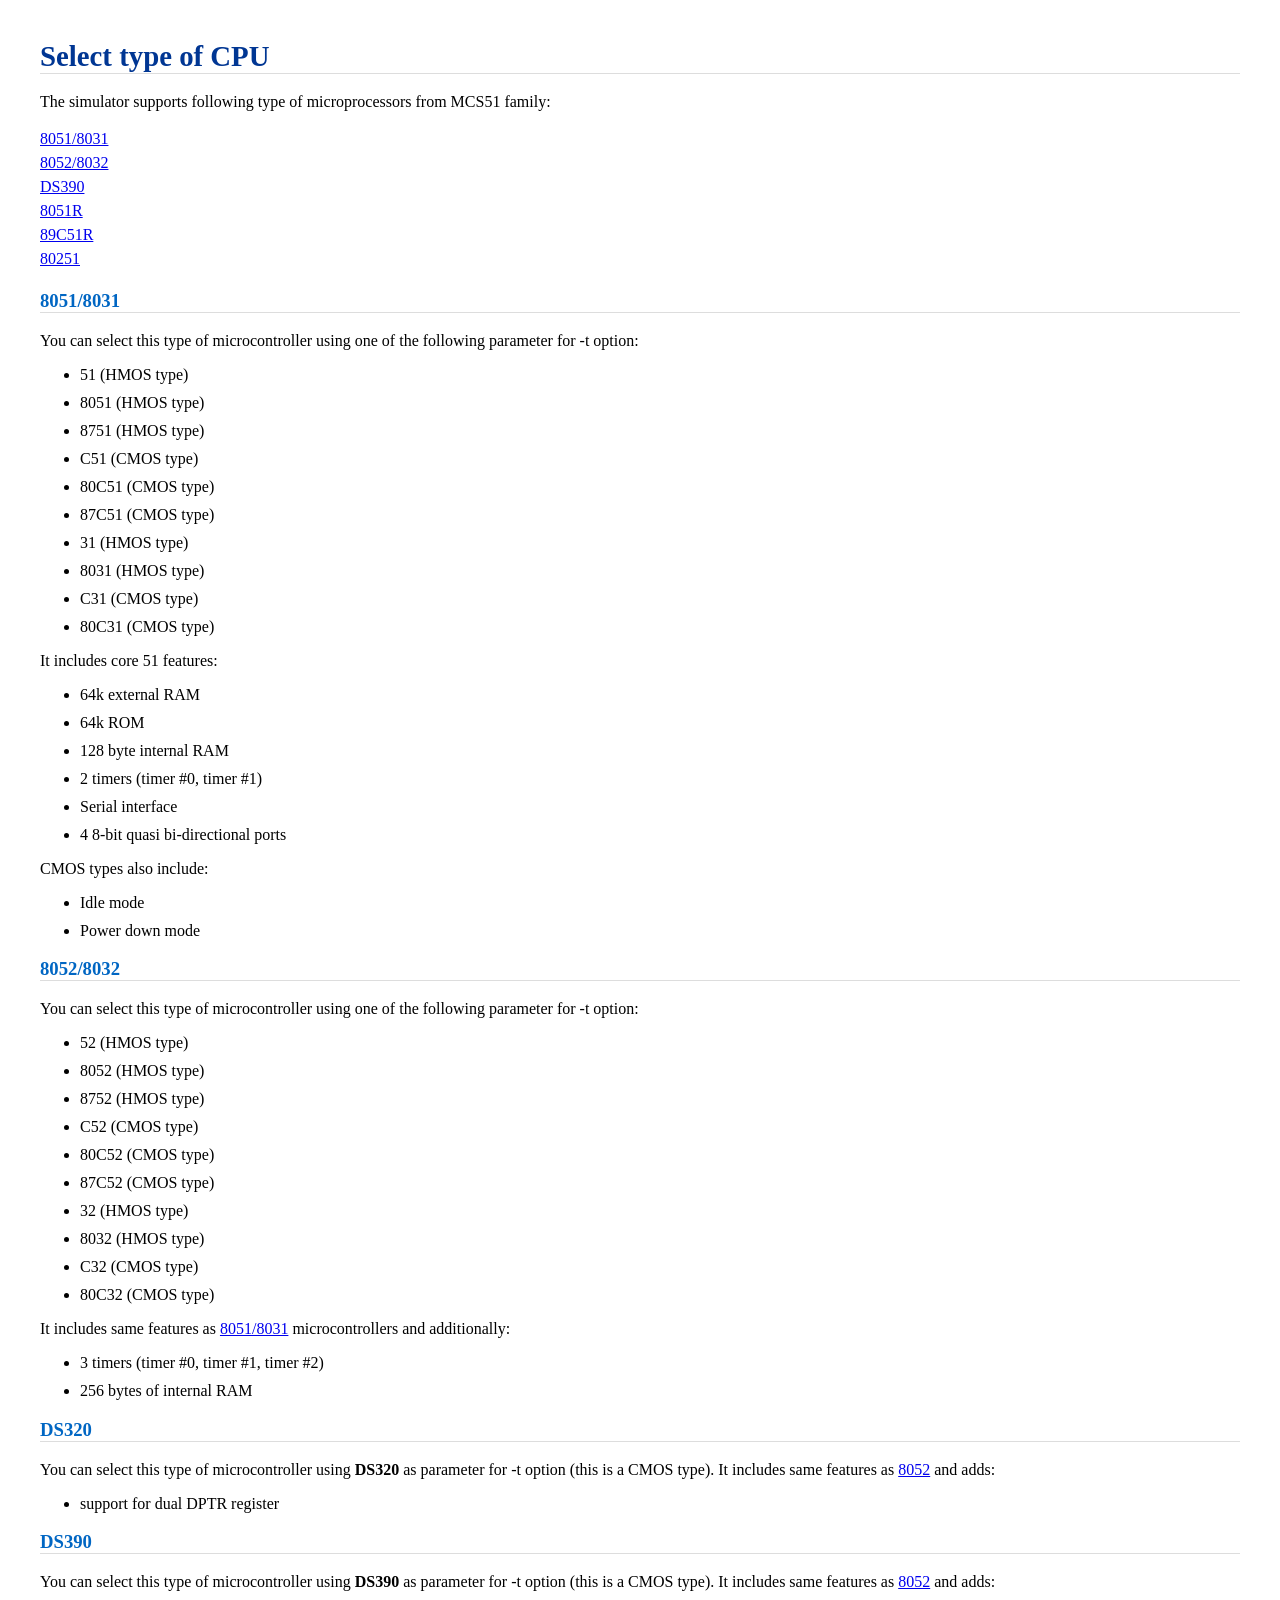
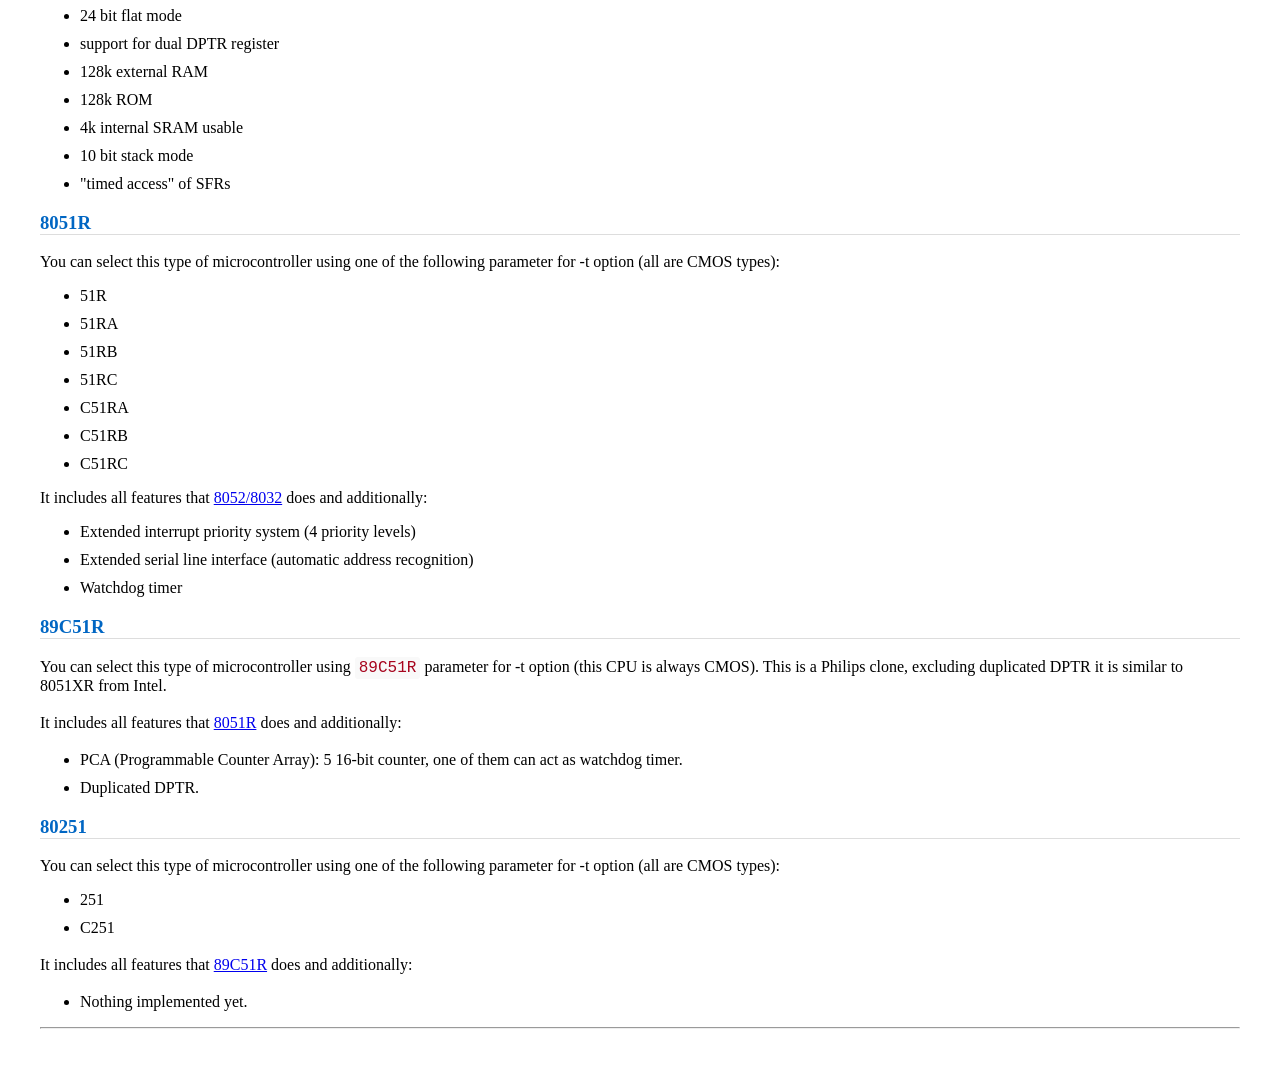
<file: docs/cpu_types.html>
<html>
  <head>
    <meta name="viewport" content="width=device-width, initial-scale=1" />
    <meta http-equiv="content-type" content="text/html; charset=UTF-8">
    <link rel="stylesheet" href="ucsim.css">
    <title>&micro;Csim: CPU types</title>
  </head>

  <body>
    
    <h1>Select type of CPU</h1>
    The simulator supports following type of microprocessors from MCS51 family:
    <p><a href="#51">8051/8031</a> <br>
      <a href="#52">8052/8032</a> <br>
      <a href="#ds390">DS390</a> <br>
      <a href="#51r">8051R</a> <br>
      <a href="#89c51r">89C51R</a> <br>
      <a href="#251">80251</a> </p>
    <h3><a name="51">8051/8031</a></h3>
    You can select this type of microcontroller using one of the following
    parameter for -t option:
    <ul>
      <li>51 (HMOS type) </li>
      <li>8051 (HMOS type) </li>
      <li>8751 (HMOS type) </li>
      <li>C51 (CMOS type) </li>
      <li>80C51 (CMOS type) </li>
      <li>87C51 (CMOS type) </li>
      <li>31 (HMOS type) </li>
      <li>8031 (HMOS type) </li>
      <li>C31 (CMOS type) </li>
      <li>80C31 (CMOS type) </li>
    </ul>
    It includes core 51 features:
    <ul>
      <li>64k external RAM </li>
      <li>64k ROM </li>
      <li>128 byte internal RAM </li>
      <li>2 timers (timer #0, timer #1) </li>
      <li>Serial interface </li>
      <li>4 8-bit quasi bi-directional ports </li>
    </ul>
    CMOS types also include:
    <ul>
      <li>Idle mode </li>
      <li>Power down mode </li>
    </ul>
    <h3><a name="52">8052/8032</a></h3>
    You can select this type of microcontroller using one of the following
    parameter for -t option:
    <ul>
      <li>52 (HMOS type) </li>
      <li>8052 (HMOS type) </li>
      <li>8752 (HMOS type) </li>
      <li>C52 (CMOS type) </li>
      <li>80C52 (CMOS type) </li>
      <li>87C52 (CMOS type) </li>
      <li>32 (HMOS type) </li>
      <li>8032 (HMOS type) </li>
      <li>C32 (CMOS type) </li>
      <li>80C32 (CMOS type) </li>
    </ul>
    It includes same features as <a href="#51">8051/8031</a> microcontrollers
    and additionally:
    <ul>
      <li>3 timers (timer #0, timer #1, timer #2) </li>
      <li>256 bytes of internal RAM </li>
    </ul>
    <h3><a name="ds320">DS320</a></h3>
    You can select this type of microcontroller using <b>DS320</b> as parameter
    for -t option (this is a CMOS type). It includes same features as <a href="#52">8052</a>
    and adds:
    <ul>
      <li>support for dual DPTR register </li>
    </ul>
    <h3><a name="ds390">DS390</a></h3>
    You can select this type of microcontroller using <b>DS390</b> as parameter
    for -t option (this is a CMOS type). It includes same features as <a href="#52">8052</a>
    and adds:
    <ul>
      <li>24 bit flat mode </li>
      <li>support for dual DPTR register </li>
      <li>128k external RAM </li>
      <li>128k ROM </li>
      <li>4k internal SRAM usable </li>
      <li>10 bit stack mode </li>
      <li>"timed access" of SFRs </li>
    </ul>
    <h3><a name="51r">8051R</a></h3>
    You can select this type of microcontroller using one of the following
    parameter for -t option (all are CMOS types):
    <ul>
      <li>51R </li>
      <li>51RA </li>
      <li>51RB </li>
      <li>51RC </li>
      <li>C51RA </li>
      <li>C51RB </li>
      <li>C51RC </li>
    </ul>
    It includes all features that <a href="#52">8052/8032</a> does and
    additionally:
    <ul>
      <li>Extended interrupt priority system (4 priority levels) </li>
      <li>Extended serial line interface (automatic address recognition) </li>
      <li>Watchdog timer </li>
    </ul>
    <h3><a name="89c51r">89C51R</a></h3>
    You can select this type of microcontroller using <tt>89C51R</tt> parameter
    for -t option (this CPU is always CMOS). This is a Philips clone, excluding
    duplicated DPTR it is similar to 8051XR from Intel.
    <p>It includes all features that <a href="#51r">8051R</a> does and
      additionally: </p>
    <ul>
      <li>PCA (Programmable Counter Array): 5 16-bit counter, one of them can
        act as watchdog timer. </li>
      <li>Duplicated DPTR. </li>
    </ul>
    <h3><a name="251">80251</a></h3>
    You can select this type of microcontroller using one of the following
    parameter for -t option (all are CMOS types):
    <ul>
      <li>251 </li>
      <li>C251 </li>
    </ul>
    <p>It includes all features that <a href="#89c51r">89C51R</a> does and
      additionally: </p>
    <ul>
      <li>Nothing implemented yet. </li>
    </ul>
    <hr>
  </body>
</html>
</file>
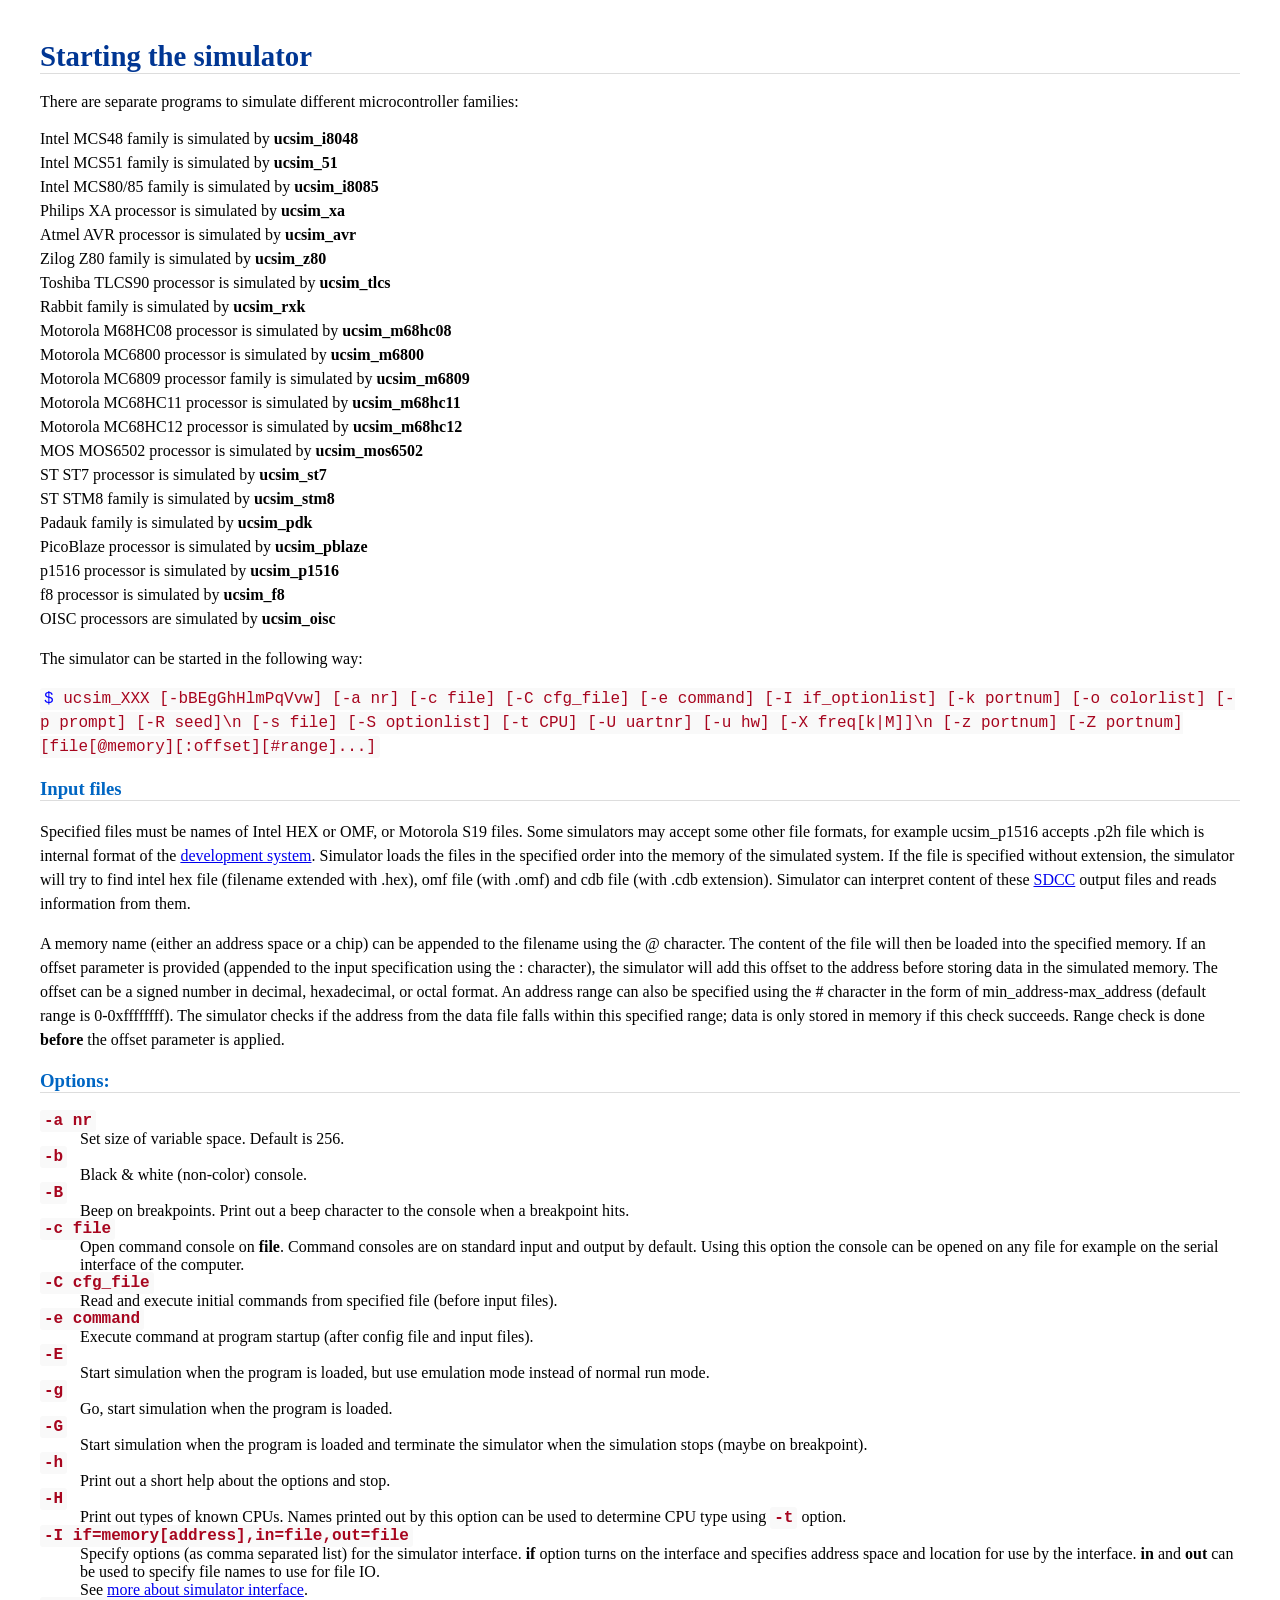
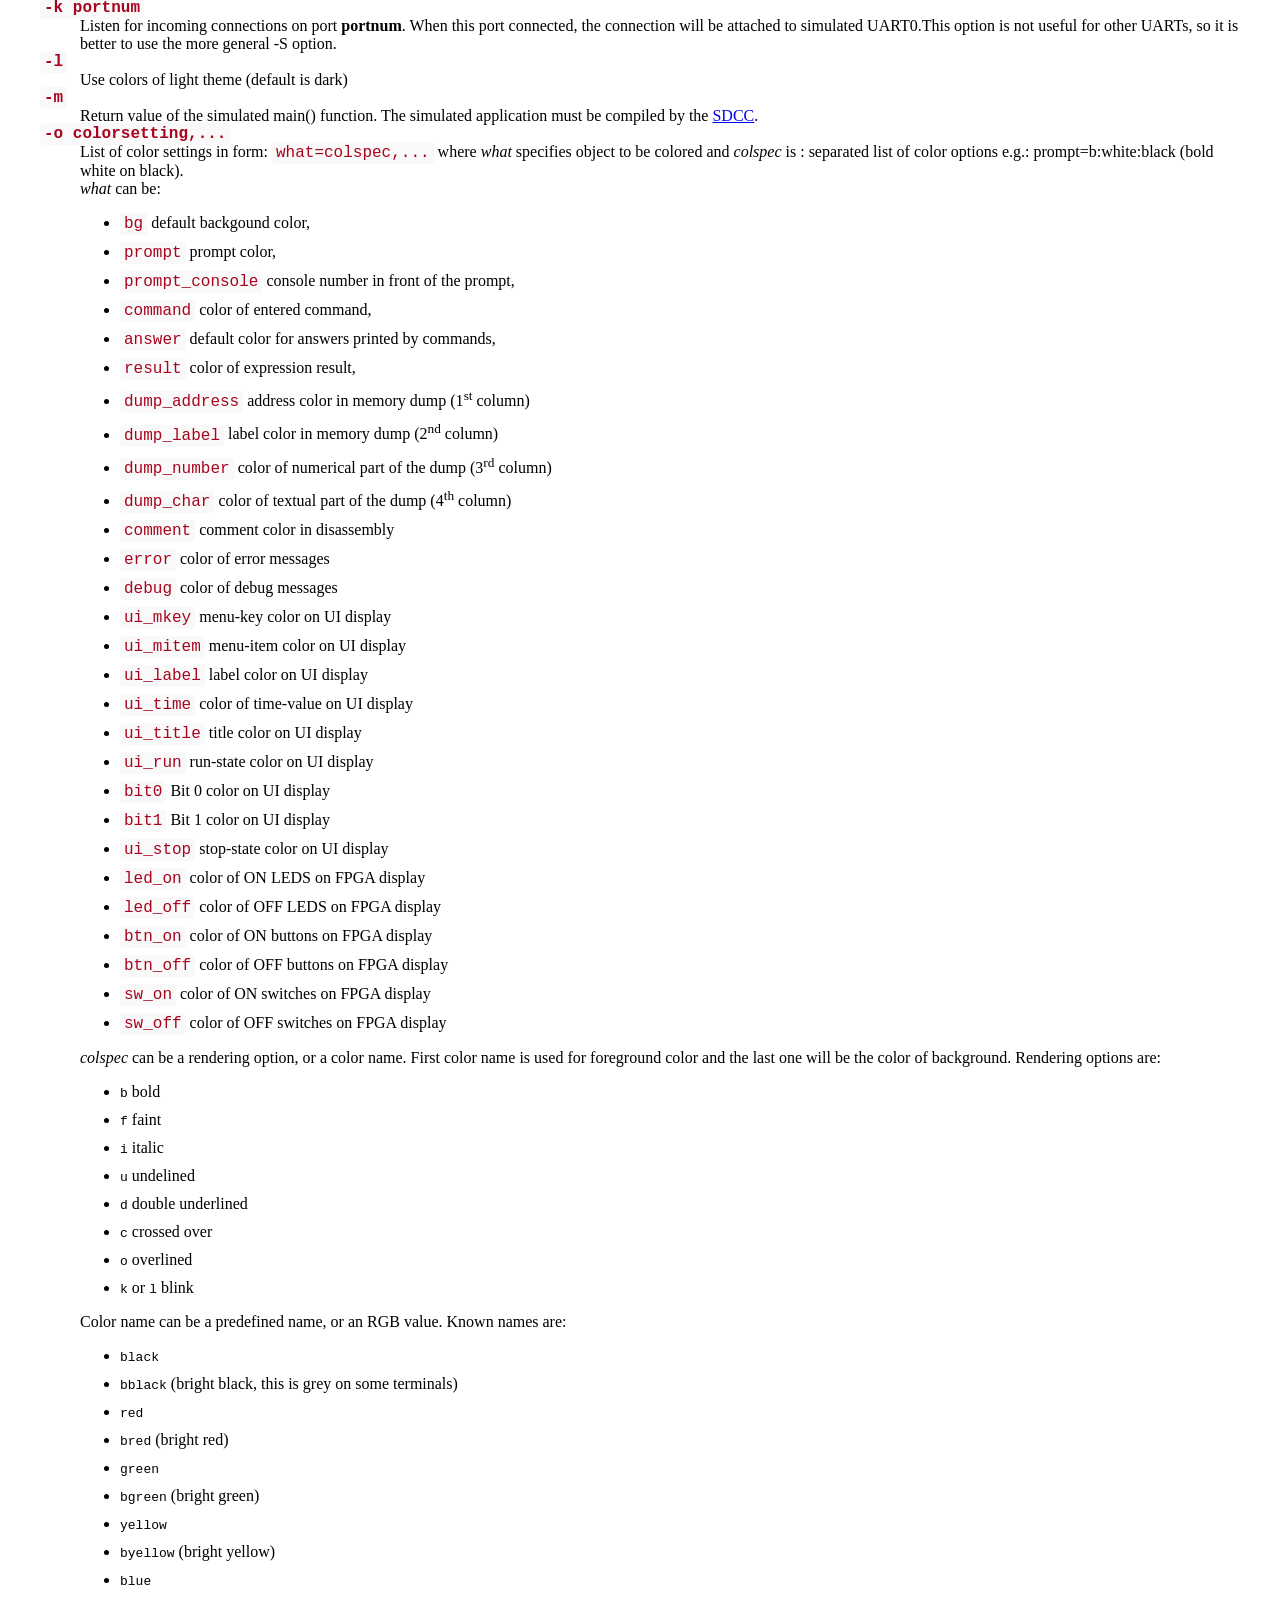
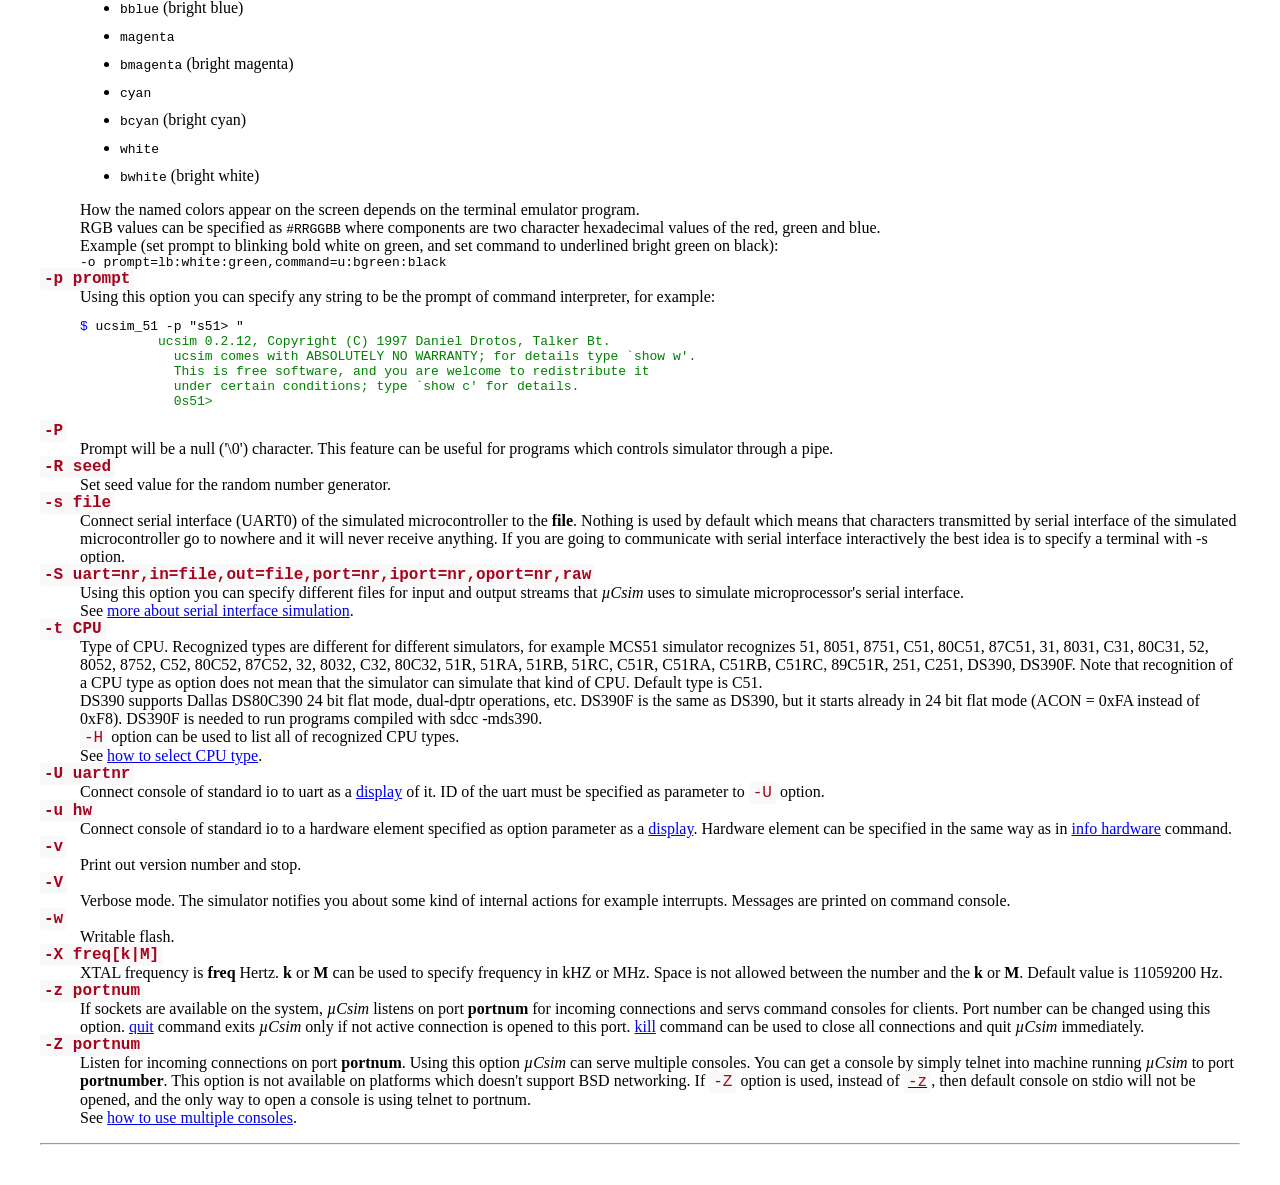
<file: docs/invoke.html>
<html>
  <head>
    <meta name="viewport" content="width=device-width, initial-scale=1" />
    <meta http-equiv="content-type" content="text/html; charset=UTF-8">
    <link rel="stylesheet" href="ucsim.css">
    <title>&micro;Csim: Invocation</title>
  </head>
  
  <body>
    
    <h1>Starting the simulator</h1>
    
    There are separate programs to simulate different microcontroller
    families:

    <p>Intel MCS48 family is simulated by <b>ucsim_i8048</b> <br>
      Intel MCS51 family is simulated by <b>ucsim_51</b> <br>
      Intel MCS80/85 family is simulated by <b>ucsim_i8085</b> <br>
      Philips XA processor is simulated by <b>ucsim_xa</b> <br>
      Atmel AVR processor is simulated by <b>ucsim_avr</b> <br>
      Zilog Z80 family is simulated by <b>ucsim_z80</b> <br>
      Toshiba TLCS90 processor is simulated by <b>ucsim_tlcs</b> <br>
      Rabbit family is simulated by <b>ucsim_rxk</b> <br>
      Motorola M68HC08 processor is simulated by <b>ucsim_m68hc08</b> <br>
      Motorola MC6800 processor is simulated by <b>ucsim_m6800</b> <br>
      Motorola MC6809 processor family is simulated by <b>ucsim_m6809</b><br>
      Motorola MC68HC11 processor is simulated by <b>ucsim_m68hc11</b> <br>
      Motorola MC68HC12 processor is simulated by <b>ucsim_m68hc12</b> <br>
      MOS MOS6502 processor is simulated by <b>ucsim_mos6502</b> <br>
      ST ST7 processor is simulated by <b>ucsim_st7</b> <br>
      ST STM8 family is simulated by <b>ucsim_stm8</b> <br>
      Padauk family is simulated by <b>ucsim_pdk</b> <br>
      PicoBlaze processor is simulated by <b>ucsim_pblaze</b> <br>
      p1516 processor is simulated by <b>ucsim_p1516</b> <br>
      f8 processor is simulated by <b>ucsim_f8</b> <br>
      OISC processors are simulated by <b>ucsim_oisc</b>
    </p>

    <p>The simulator can be started in the following way: </p>

    <p><tt><font color="blue">$</font> ucsim_XXX [-bBEgGhHlmPqVvw] [-a
      nr] [-c file] [-C cfg_file] [-e command] [-I if_optionlist] [-k
      portnum] [-o colorlist] [-p prompt] [-R seed]\n [-s file] [-S
      optionlist] [-t CPU] [-U uartnr] [-u hw] [-X freq[k|M]]\n [-z
      portnum] [-Z portnum] [file[@memory][:offset][#range]...]</tt> </p>

    <a name="inspec">
      <h3>Input files</h3>
    </a>
    
    <p>Specified files must be names of Intel HEX or OMF, or Motorola S19
      files. Some simulators may accept some other file formats, for
      example ucsim_p1516 accepts .p2h file which is internal format
      of
      the <a href="https://danieldrotos.github.io/p12dev/">development
      system</a>. Simulator loads the files in the specified order
      into the memory of the simulated system. If the file is specified
      without extension, the simulator will try to find intel hex file
      (filename extended with .hex), omf file (with .omf) and cdb file
      (with .cdb extension). Simulator can interpret content of
      these <a href="https://sdcc.sourceforge.net/">SDCC</a> output
      files and reads information from them.</p>

    <p>A memory name (either an address space or a chip) can be
      appended to the filename using the @ character. The content of
      the file will then be loaded into the specified memory. If an
      offset parameter is provided (appended to the input
      specification using the : character), the simulator will add
      this offset to the address before storing data in the simulated
      memory. The offset can be a signed number in decimal,
      hexadecimal, or octal format. An address range can also be
      specified using the # character in the form of
      min_address-max_address (default range is 0-0xffffffff). The
      simulator checks if the address from the data file falls within
      this specified range; data is only stored in memory if this
      check succeeds. Range check is done <b>before</b> the
      offset parameter is applied.</p>

    <a name="options">
      <h3>Options: </h3>
    </a>
    
    <dl>

      <dt><tt><b>-a nr</b></tt></dt>
      
      <dd>Set size of variable space. Default is 256.</dd>


      <dt><b><tt>-b</tt></b></dt>

      <dd>Black &amp; white (non-color) console.</dd>


      <dt><tt><b>-B</b></tt></dt>

      <dd>Beep on breakpoints. Print out a beep character to the
	console when a breakpoint hits.</dd>


      <dt><a name="lccoption"><tt><b>-c file</b></tt></a> </dt>

      <dd>Open command console on <b>file</b>. Command consoles are on
        standard input and output by default. Using this option the
        console can be opened on any file for example on the serial
        interface of the computer.</dd>

      
      <dt><tt><b>-C cfg_file</b></tt></dt>

      <dd>Read and execute initial commands from specified file
	(before input files).</dd>

      <!--       
	   <dt><tt>-d portnum</tt></dt>

	   <dd>Act as gdbserver, listen on <b>portnum</b> for gdb connections.</dd>
	 -->
      
      <dt><b><tt>-e command</tt></b></dt>

      <dd>Execute command at program startup (after config
	file and input files).</dd>


      <dt><tt><b>-E</b></tt></dt>

      <dd>Start simulation when the program is loaded, but use
	emulation mode instead of normal run mode.</dd>


      <dt><tt><b>-g</b></tt></dt>

      <dd>Go, start simulation when the program is loaded.</dd>

      
      <dt><tt><b>-G</b></tt></dt>

      <dd>Start simulation when the program is loaded and terminate the
        simulator when the simulation stops (maybe on breakpoint).</dd>



      <dt><tt><b>-h</b></tt> </dt>

      <dd>Print out a short help about the options and stop. </dd>
      

      <dt><tt><b><a name="H-option">-H</a></b></tt> </dt>

      <dd>Print out types of known CPUs. Names printed out by this option can be
        used to determine CPU type using <tt><b>-t</b></tt> option. </dd>


      <dt><tt><b>-I if=memory[address],in=file,out=file</b></tt></dt>

      <dd>Specify options (as comma separated list) for the simulator interface.
        <b>if</b> option turns on the interface and specifies address
        space and location for use by the interface. <b>in</b>
        and <b>out</b> can be used to specify file names to use for
        file IO.
	<br>See <a href="simif.html">more about simulator interface</a>.</dd>


      <dt><tt><b>-k portnum</b></tt></dt>

      <dd>Listen for incoming connections on port <b>portnum</b>. When this
        port connected, the connection will be attached to simulated UART0.This
        option is not useful for other UARTs, so it is better to use the more
        general -S option. </dd>


      <dt><b><tt>-l</tt></b></dt>

      <dd>Use colors of light theme (default is dark)</dd>


      <dt><b><tt>-m</tt></b></dt>

      <dd>Return value of the simulated main() function. The simulated
	application must be compiled by
	the <a href="https://sdcc.sourceforge.net/">SDCC</a>.</dd>
      

      <dt><tt><b>-o colorsetting,...<br>
      </b></tt></dt>

      <dd>List of color settings in form: <tt>what=colspec,...</tt>
        where <i>what</i> specifies object to be colored and <i>colspec</i> is
        : separated list of color options e.g.: prompt=b:white:black (bold white
        on black).<br>
        <i>what</i> can be:<br>
        <ul>
	  <li><tt>bg</tt> default backgound color,</li>
          <li><tt>prompt</tt> prompt color,</li>
          <li><tt>prompt_console</tt> console number in front of the
            prompt,</li>
          <li><tt>command</tt> color of entered command,</li>
          <li><tt>answer</tt> default color for answers printed by
            commands,</li>
          <li><tt>result</tt> color of expression result,</li>
          <li><tt>dump_address</tt> address color in memory dump
            (1<sup>st</sup> column)</li>
          <li><tt>dump_label</tt> label color in memory dump
            (2<sup>nd</sup> column)</li>
          <li><tt>dump_number</tt> color of numerical part of the dump
            (3<sup>rd</sup> column)</li>
          <li><tt>dump_char</tt> color of textual part of the dump
            (4<sup>th</sup> column)</li>
	  <li><tt>comment</tt> comment color in disassembly</li>
          <li><tt>error</tt> color of error messages</li>
          <li><tt>debug</tt> color of debug messages</li>
          <li><tt>ui_mkey</tt> menu-key color on UI display</li>
          <li><tt>ui_mitem</tt> menu-item color on UI display</li>
          <li><tt>ui_label</tt> label color on UI display</li>
          <li><tt>ui_time</tt> color of time-value on UI display</li>
          <li><tt>ui_title</tt> title color on UI display</li>
          <li><tt>ui_run</tt> run-state color on UI display</li>
	  <li><tt>bit0</tt> Bit 0 color on UI display</li>
	  <li><tt>bit1</tt> Bit 1 color on UI display</li>
          <li><tt>ui_stop</tt> stop-state color on UI display</li>
	  <li><tt>led_on</tt> color of ON LEDS on FPGA display</li>
	  <li><tt>led_off</tt> color of OFF LEDS on FPGA display</li>
	  <li><tt>btn_on</tt> color of ON buttons on FPGA display</li>
	  <li><tt>btn_off</tt> color of OFF buttons on FPGA display</li>
	  <li><tt>sw_on</tt> color of ON switches on FPGA display</li>
	  <li><tt>sw_off</tt> color of OFF switches on FPGA display</li>
        </ul>
        <i>colspec</i> can be a rendering option, or a color name. First color
        name is used for foreground color and the last one will be the color of
        background. Rendering options are:<br>
        <ul>
          <li><span style="font-family: monospace;">b</span> bold</li>
          <li><span style="font-family: monospace;">f</span> faint</li>
          <li><span style="font-family: monospace;">i</span> italic</li>
          <li><span style="font-family: monospace;">u</span> undelined</li>
          <li><span style="font-family: monospace;">d</span> double underlined</li>
          <li><span style="font-family: monospace;">c</span> crossed over</li>
          <li><span style="font-family: monospace;">o</span> overlined</li>
          <li><span style="font-family: monospace;">k</span> or <span style="font-family: monospace;">l</span>
            blink</li>
        </ul>
        Color name can be a predefined name, or an RGB value. Known names are:<br>
        <ul>
          <li><span style="font-family: monospace;">black</span></li>
          <li><span style="font-family: monospace;">bblack</span> (bright black,
            this is grey on some terminals)</li>
          <li><span style="font-family: monospace;">red</span></li>
          <li><span style="font-family: monospace;">bred</span> (bright red)</li>
          <li><span style="font-family: monospace;">green</span></li>
          <li><span style="font-family: monospace;">bgreen</span> (bright green)</li>
          <li><span style="font-family: monospace;">yellow</span></li>
          <li><span style="font-family: monospace;">byellow</span> (bright
            yellow)</li>
          <li><span style="font-family: monospace;">blue</span></li>
          <li><span style="font-family: monospace;">bblue</span> (bright blue)</li>
          <li><span style="font-family: monospace;">magenta</span></li>
          <li><span style="font-family: monospace;">bmagenta</span> (bright
            magenta)</li>
          <li><span style="font-family: monospace;">cyan</span></li>
          <li><span style="font-family: monospace;">bcyan</span> (bright cyan)</li>
          <li><span style="font-family: monospace;">white</span></li>
          <li><span style="font-family: monospace;">bwhite</span> (bright white)</li>
        </ul>
        How the named colors appear on the screen depends on the terminal
        emulator program.<br>
        RGB values can be specified as <span style="font-family: monospace;">#RRGGBB</span>
        where components are two character hexadecimal values of the red, green
        and blue.<br>
        Example (set prompt to blinking bold white on green, and set command to
        underlined bright green on black):<br>

	<span style="font-family: monospace;">-o
          prompt=lb:white:green,command=u:bgreen:black</span></dd>


      <dt><tt><b>-p prompt</b></tt> </dt>

      <dd>Using this option you can specify any string to be the prompt of
        command interpreter, for example:
        <pre><font color="blue">$</font> ucsim_51 -p "s51&gt; "
	  <font color="green">ucsim 0.2.12, Copyright (C) 1997 Daniel Drotos, Talker Bt.
	    ucsim comes with ABSOLUTELY NO WARRANTY; for details type `show w'.
	    This is free software, and you are welcome to redistribute it
	    under certain conditions; type `show c' for details.
	    0s51&gt; </font></pre>
      </dd>

      
      <dt><tt><b>-P</b></tt> </dt>

      <dd>Prompt will be a null ('\0') character. This feature can be useful for
        programs which controls simulator through a pipe. </dd>


      <dt><tt><b>-R seed</b></tt></dt>

      <dd>Set seed value for the random number generator.</dd>
      

      <dt><tt><b>-s file</b></tt> </dt>

      <dd>Connect serial interface (UART0) of the simulated microcontroller to
        the <b>file</b>. Nothing is used by default which means that characters
        transmitted by serial interface of the simulated microcontroller go to
        nowhere and it will never receive anything. If you are going to
        communicate with serial interface interactively the best idea is to
        specify a terminal with -s option. </dd>

      
      <dt><tt><b>-S uart=nr,in=file,out=file,port=nr,iport=nr,oport=nr,raw</b></tt></dt>
      
      <dd>Using this option you can specify different files for input and output
        streams that <i>&micro;Csim</i> uses to simulate microprocessor's serial
        interface. <br>
        See <a href="serial.html">more about serial interface simulation</a>. </dd>


      <dt><tt><b>-t CPU</b></tt> </dt>

      <dd>Type of CPU. Recognized types are different for different
        simulators, for example MCS51 simulator recognizes 51, 8051,
        8751, C51, 80C51, 87C51, 31, 8031, C31, 80C31, 52, 8052, 8752,
        C52, 80C52, 87C52, 32, 8032, C32, 80C32, 51R, 51RA, 51RB,
        51RC, C51R, C51RA, C51RB, C51RC, 89C51R, 251, C251, DS390,
        DS390F. Note that recognition of a CPU type as option does not
        mean that the simulator can simulate that kind of CPU.
        Default type is C51. <br> DS390 supports Dallas DS80C390 24
        bit flat mode, dual-dptr operations, etc. DS390F is the same
        as DS390, but it starts already in 24 bit flat mode (ACON =
        0xFA instead of 0xF8). DS390F is needed to run programs
        compiled with sdcc -mds390.<br>
        <span class="nobrk"><tt>-H</tt></span> option can be used to list all of recognized CPU
        types.<br>  See <a href="cpu_types.html">how to select CPU
          type</a>. </dd>


      <dt><tt><b>-U uartnr</b></tt></dt>

      <dd>Connect console of standard io to uart as
	a <a href="display.html#uart_display">display</a> of it. ID of
	the uart must be specified as parameter to <span class="nobrk"><tt>-U</tt></span> option.</dd>


      <dt><tt><b>-u hw</b></tt></dt>

      <dd>Connect console of standard io to a hardware element
	specified as option parameter as
	a <a href="display.html#uart_display">display</a>. Hardware
	element can be specified in the same way as
	in <a href="cmd_general.html#info_hardware">info hardware</a>
	command.
      </dd>

      
      <dt><tt><b>-v</b></tt> </dt>

      <dd>Print out version number and stop. </dd>


      <dt><tt><b>-V</b></tt> </dt>

      <dd>Verbose mode. The simulator notifies you about some kind of
        internal actions for example interrupts. Messages are printed
        on command console.
      </dd>


      <dt><tt><b>-w</b></tt></dt>

      <dd>Writable flash.</dd>


      <dt><tt><b>-X freq[k|M]</b></tt> </dt>

      <dd>XTAL frequency is <b>freq</b> Hertz. <b>k</b> or <b>M</b>
        can be used to specify frequency in kHZ or MHz. Space is not
        allowed between the number and the <b>k</b>
        or <b>M</b>. Default value is 11059200 Hz.
        <a name="lccoption"></a></dd>

      <dt><a name="lczoption"><tt><b>-z portnum</b></tt></a></dt>

      <dd>If sockets are available on the system, <i>&micro;Csim</i>
	listens on port <b>portnum</b> for incoming connections and
	servs command consoles for clients. Port number can be changed
	using this option.
	<a href="cmd_general.html#q">quit</a> command
	exits <i>&micro;Csim</i> only if not active connection is
	opened to this port. <a href="cmd_general.html#kill">kill</a>
	command can be used to close all connections and
	quit <i>&micro;Csim</i> immediately.
      </dd>
      
      <dt><a name="ucZoption"><tt><b>-Z portnum</b></tt></a> </dt>
      
      <dd>Listen for incoming connections on
        port <b>portnum</b>. Using this option <i>&micro;Csim</i> can
        serve multiple consoles. You can get a console by simply
        telnet into machine running <i>&micro;Csim</i> to
        port <b>portnumber</b>.  This option is not available on
        platforms which doesn't support BSD networking. If <span class="nobrk"><tt>-Z</tt></span> option
        is used, instead of <span class="nobrk"><a href="#lczoption"><tt>-z</tt></a></span>, then default
        console on stdio will not be opened, and the only way to open
        a console is using telnet to portnum.

	<br> See <a href="mulcons.html">how to use multiple
	  consoles</a>. </dd>
      

      <!-- ----------------------------------------------------------------------------- -->


    </dl>
    <hr>
  </body>
</html>
</file>
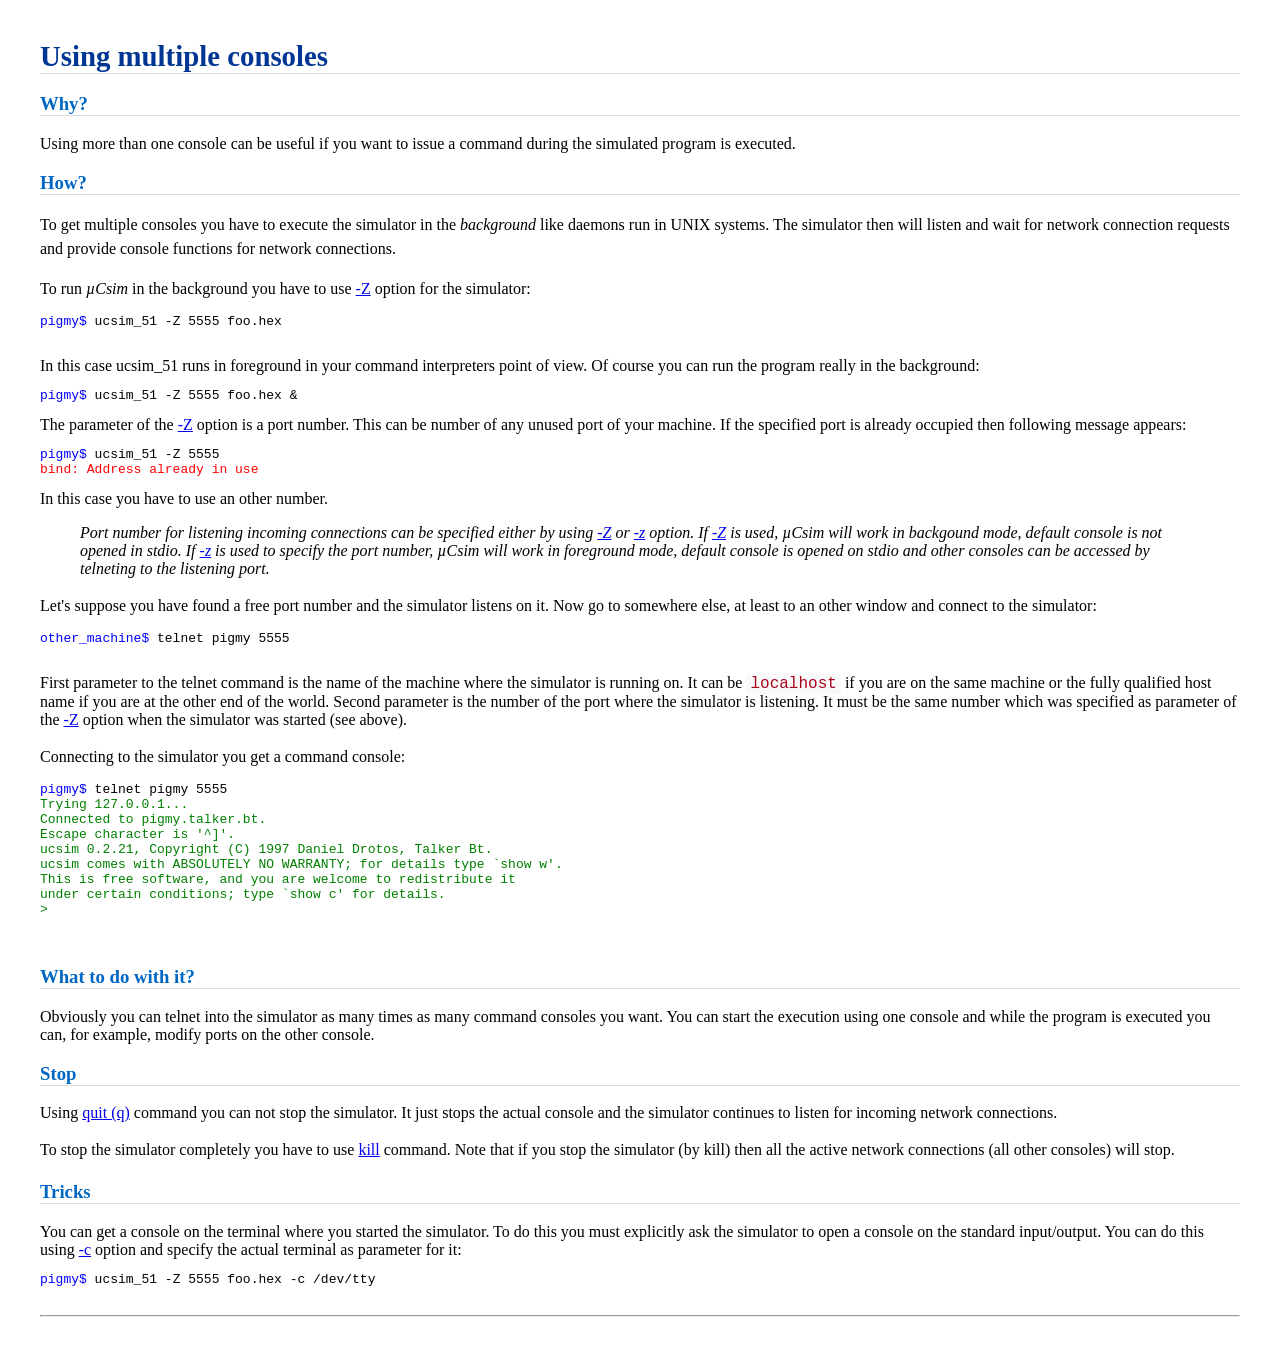
<file: docs/mulcons.html>
<html>
  <head>
    <meta name="viewport" content="width=device-width, initial-scale=1" />
    <meta http-equiv="content-type" content="text/html; charset=UTF-8">
    <link rel="stylesheet" href="ucsim.css">
    <title>&micro;Csim: Multiple Consoles</title>
  </head>
  
  <body>
    
    <h1>Using multiple consoles</h1>
    
    <h3>Why?</h3>

    Using more than one console can be useful if you want to issue a
    command during the simulated program is executed.

    <h3>How?</h3>

    <p>To get multiple consoles you have to execute the simulator in
    the <i>background</i> like daemons run in UNIX systems. The
      simulator then will listen and wait for network connection
      requests and provide console functions for network connections. </p>

    <p>To run <i>&micro;Csim</i> in the background you have to use
      <a href="invoke.html#ucZoption">-Z</a>
      option for the simulator: </p>

    <pre><font color="blue">pigmy$</font> ucsim_51 -Z 5555 foo.hex
    </pre>

    In this case ucsim_51 runs in foreground in your command interpreters point of
    view. Of course you can run the program really in the background:

    <pre><font color="blue">pigmy$</font> ucsim_51 -Z 5555 foo.hex &amp;
</pre>

The parameter of the <a href="invoke.html#ucZoption">-Z</a> option is a
    port number. This can be number of any unused port of your machine. If the
    specified port is already occupied then following message appears:

<pre><font color="blue">pigmy$</font> ucsim_51 -Z 5555
<font color="red">bind: Address already in use</font>
</pre>

In this case you have to use an other number.

<p><blockquote><i>Port number for listening incoming connections can
  be specified either by using <a href="invoke.html#ucZoption">-Z</a> or
  <a href="invoke.html#lczoption">-z</a> option. If
  <a href="invoke.html#ucZoption">-Z</a> is used, &micro;Csim will work
  in backgound mode, default console is not opened in stdio.
  If <a href="invoke.html#lczoption">-z</a> is used to specify the port
  number, &micro;Csim will work in foreground mode, default console is
  opened on stdio and other consoles can be accessed by telneting to
  the listening port.
</i></blockquote>
</p>

    <p>Let's suppose you have found a free port number and the
      simulator listens on it. Now go to somewhere else, at least to
      an other window and connect to the simulator: </p>

    <pre><font color="blue">other_machine$</font> telnet pigmy 5555
    </pre>

    First parameter to the telnet command is the name of the machine where
    the simulator is running on. It can be <tt>localhost</tt> if you are on the
    same machine or the fully qualified host name if you are at the other end of
    the world. Second parameter is the number of the port where the simulator is
    listening. It must be the same number which was specified as parameter of
    the <a href="invoke.html#ucZoption">-Z</a> option when the simulator was
    started (see above).

    <p>Connecting to the simulator you get a command console: </p>

    <pre><font color="blue">pigmy$</font> telnet pigmy 5555
<font color="green">Trying 127.0.0.1...
Connected to pigmy.talker.bt.
Escape character is '^]'.
ucsim 0.2.21, Copyright (C) 1997 Daniel Drotos, Talker Bt.
ucsim comes with ABSOLUTELY NO WARRANTY; for details type `show w'.
This is free software, and you are welcome to redistribute it
under certain conditions; type `show c' for details.
&gt;
</font> 
    </pre>
    
    <h3>What to do with it?</h3>

    Obviously you can telnet into the simulator as many times as many command
    consoles you want. You can start the execution using one console and while
    the program is executed you can, for example, modify ports on the other
    console.

    <h3>Stop</h3>

    Using <a href="cmd.html#q">quit (q)</a> command you can not stop the
    simulator. It just stops the actual console and the simulator continues to
    listen for incoming network connections.

    <p>To stop the simulator completely you have to use <a href="cmd.html#kill">kill</a>
      command. Note that if you stop the simulator (by kill) then all the active
      network connections (all other consoles) will stop. </p>

    <h3>Tricks</h3>

    You can get a console on the terminal where you started the simulator. To do
    this you must explicitly ask the simulator to open a console on the standard
    input/output. You can do this using <a href="invoke.html#lccoption">-c</a>
    option and specify the actual terminal as parameter for it:

    <pre><font color="blue">pigmy$</font> ucsim_51 -Z 5555 foo.hex -c /dev/tty
    </pre>
    
    <hr>
  </body>
</html>
</file>
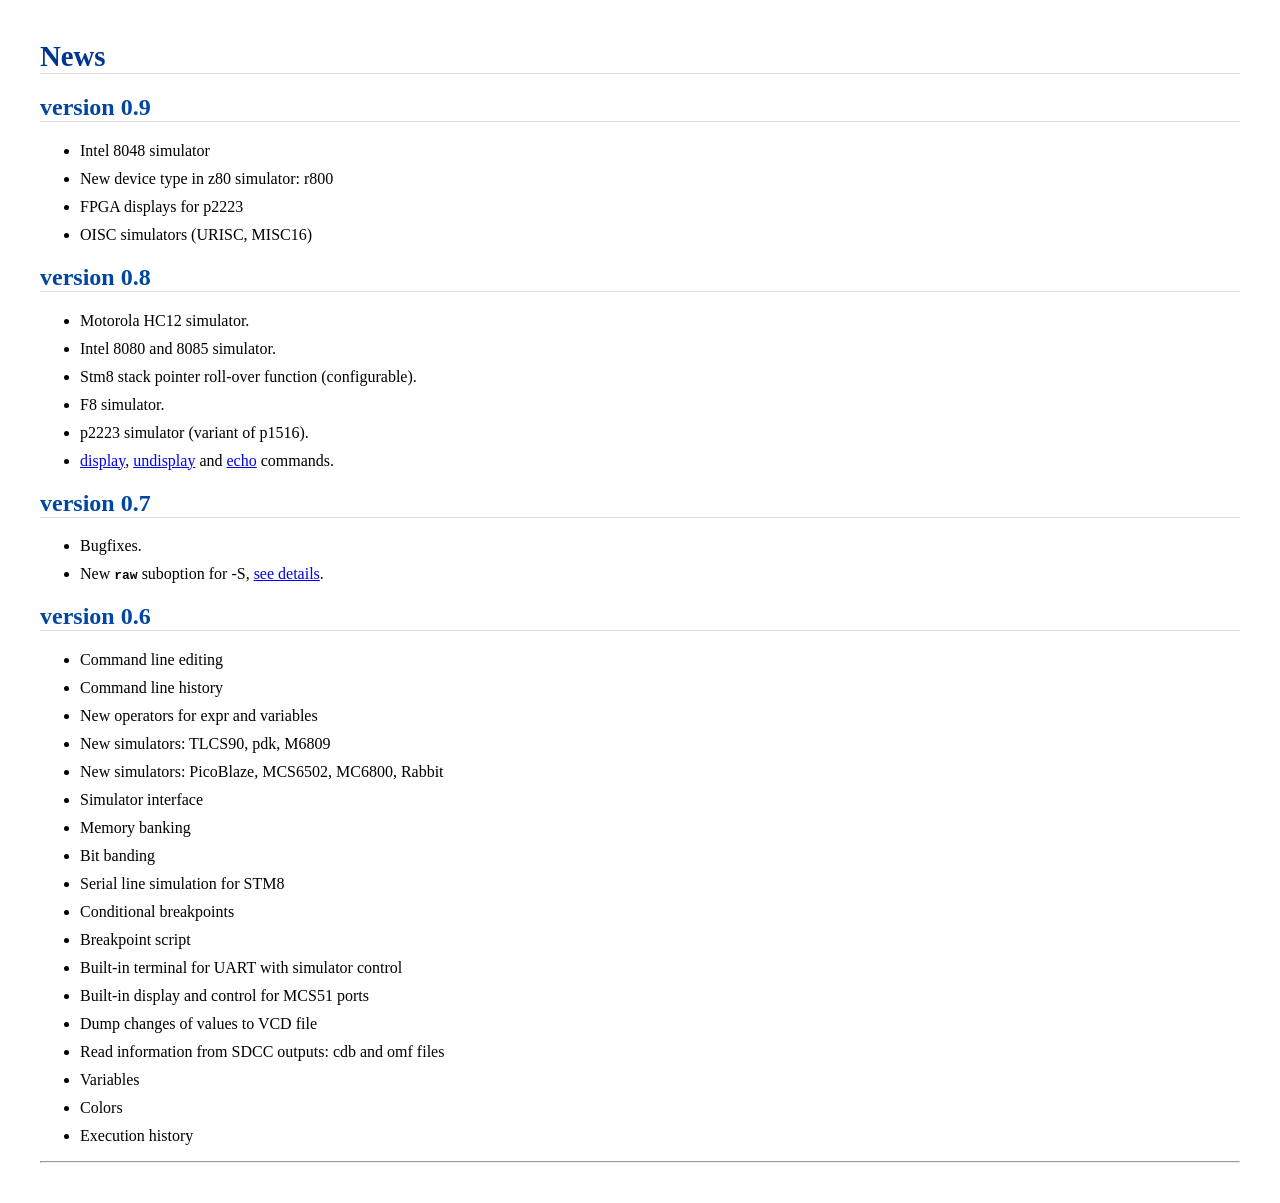
<file: docs/news.html>
<html>
  <head>
    <meta name="viewport" content="width=device-width, initial-scale=1" />
    <meta http-equiv="content-type" content="text/html; charset=UTF-8">
    <link rel="stylesheet" href="ucsim.css">
    <title>&micro;Csim: News</title>
  </head>

  <body>
    
    <h1>News</h1>

    <h2>version 0.9</h2>

    <ul>
      <li>Intel 8048 simulator</li>
      <li>New device type in z80 simulator: r800</li>
      <li>FPGA displays for p2223</li>
      <li>OISC simulators (URISC, MISC16)</li>
    </ul>

    
    <h2>version 0.8</h2>

    <ul>
      <li>Motorola HC12 simulator.</li>
      <li>Intel 8080 and 8085 simulator.</li>
      <li>Stm8 stack pointer roll-over function (configurable).</li>
      <li>F8 simulator.</li>
      <li>p2223 simulator (variant of p1516).</li>
      <li><a href="cmd_bp.html#display">display</a>,
	<a href="cmd_bp.html#undisplay">undisplay</a>
	and <a href="cmd_general.html#echo">echo</a>
	commands.</li>
    </ul>

    
    <h2>version 0.7</h2>

    <ul>
      <li>Bugfixes.</li>
      <li>New <b style="font-family: monospace;">raw</b> suboption for -S, <a
          href="invoke.html">see details</a>.</li>
    </ul>

    
    <h2>version 0.6</h2>

    <ul>
      <li>Command line editing</li>
      <li>Command line history</li>
      <li>New operators for expr and variables</li>
      <li>New simulators: TLCS90, pdk, M6809</li>
      <li>New simulators: PicoBlaze, MCS6502, MC6800, Rabbit</li>
      <li>Simulator interface</li>
      <li>Memory banking</li>
      <li>Bit banding</li>
      <li>Serial line simulation for STM8</li>
      <li>Conditional breakpoints</li>
      <li>Breakpoint script</li>
      <li>Built-in terminal for UART with simulator control</li>
      <li>Built-in display and control for MCS51 ports</li>
      <li>Dump changes of values to VCD file</li>
      <li>Read information from SDCC outputs: cdb and omf files</li>
      <li>Variables</li>
      <li>Colors</li>
      <li>Execution history</li>
    </ul>

    <hr>
  </body>
</html>
</file>
<file: docs/ucsim.css>
body
{
    font-family: Serif;
    color: #000000;
    margin: 40px;
}

code {
  background-color: #f9f9f9;
  border: 1px solid #ccc;
  padding: 3px 6px;
  border-radius: 4px;
  font-family: 'Consolas', 'Courier New', monospace;
  white-space: pre;
}

samp {
  background-color: #eee;
  border: 1px solid #999;
  border-radius: 6px;
  display: block;
  padding: 10px;
  margin: 15px 0;
  font-family: 'Consolas', 'Courier New', monospace;
  white-space: pre;
  color: #333;
}

#inst {
  padding: 4px;
  font-family: 'Consolas', 'Courier New', monospace;
  white-space: pre;
}

.eg {
    background-color: black;
    color: white;
    padding: 4px;
    font-family: 'Consolas', 'Courier New', monospace;
    font-size: 1.0em;
    white-space: pre;
}

.nobrk {
    white-space: nowrap;
}

table {
    border-collapse: collapse;
    margin-bottom: 20px;
}

td, th {
    padding: 8px 5px;
}

tt {
    font-family: 'Consolas', 'Courier New', monospace;
    background-color: #f9f9f9;
    padding: 2px 4px;
    border-radius: 3px;
    /*color: #c7254e;*/
    color: #a7051e;
}

h1, h2, h3, h4 {
    border-bottom: 1px solid #ddd;
    padding-botton: 5px;
    /*color: #333;*/
}

h1 {
    font-size: 1.8em;
    color: #003693;
}
h2 {
    color: #0046a3;
}
h3 {
    color: #0056b3;
}
h3 {
    color: #0066c3;
}

p, li {
    /*text-align: justify;*/
    margin-bottom: 10px;
}

p {
    line-height: 1.5;
}

ul {
    /*list-style-type: none;*/
    /*padding-left: 0;*/
}

logo {
    font-family: 'Consolas', 'Courier New', monospace;
    /*background-color: #f9f9f9;*/
    padding: 2px 4px;
    border-radius: 3px;
    white-space: pre;
    overflow-x: auto;
    /*color: #c7254e;*/
    color: #333355;
}
</file>
